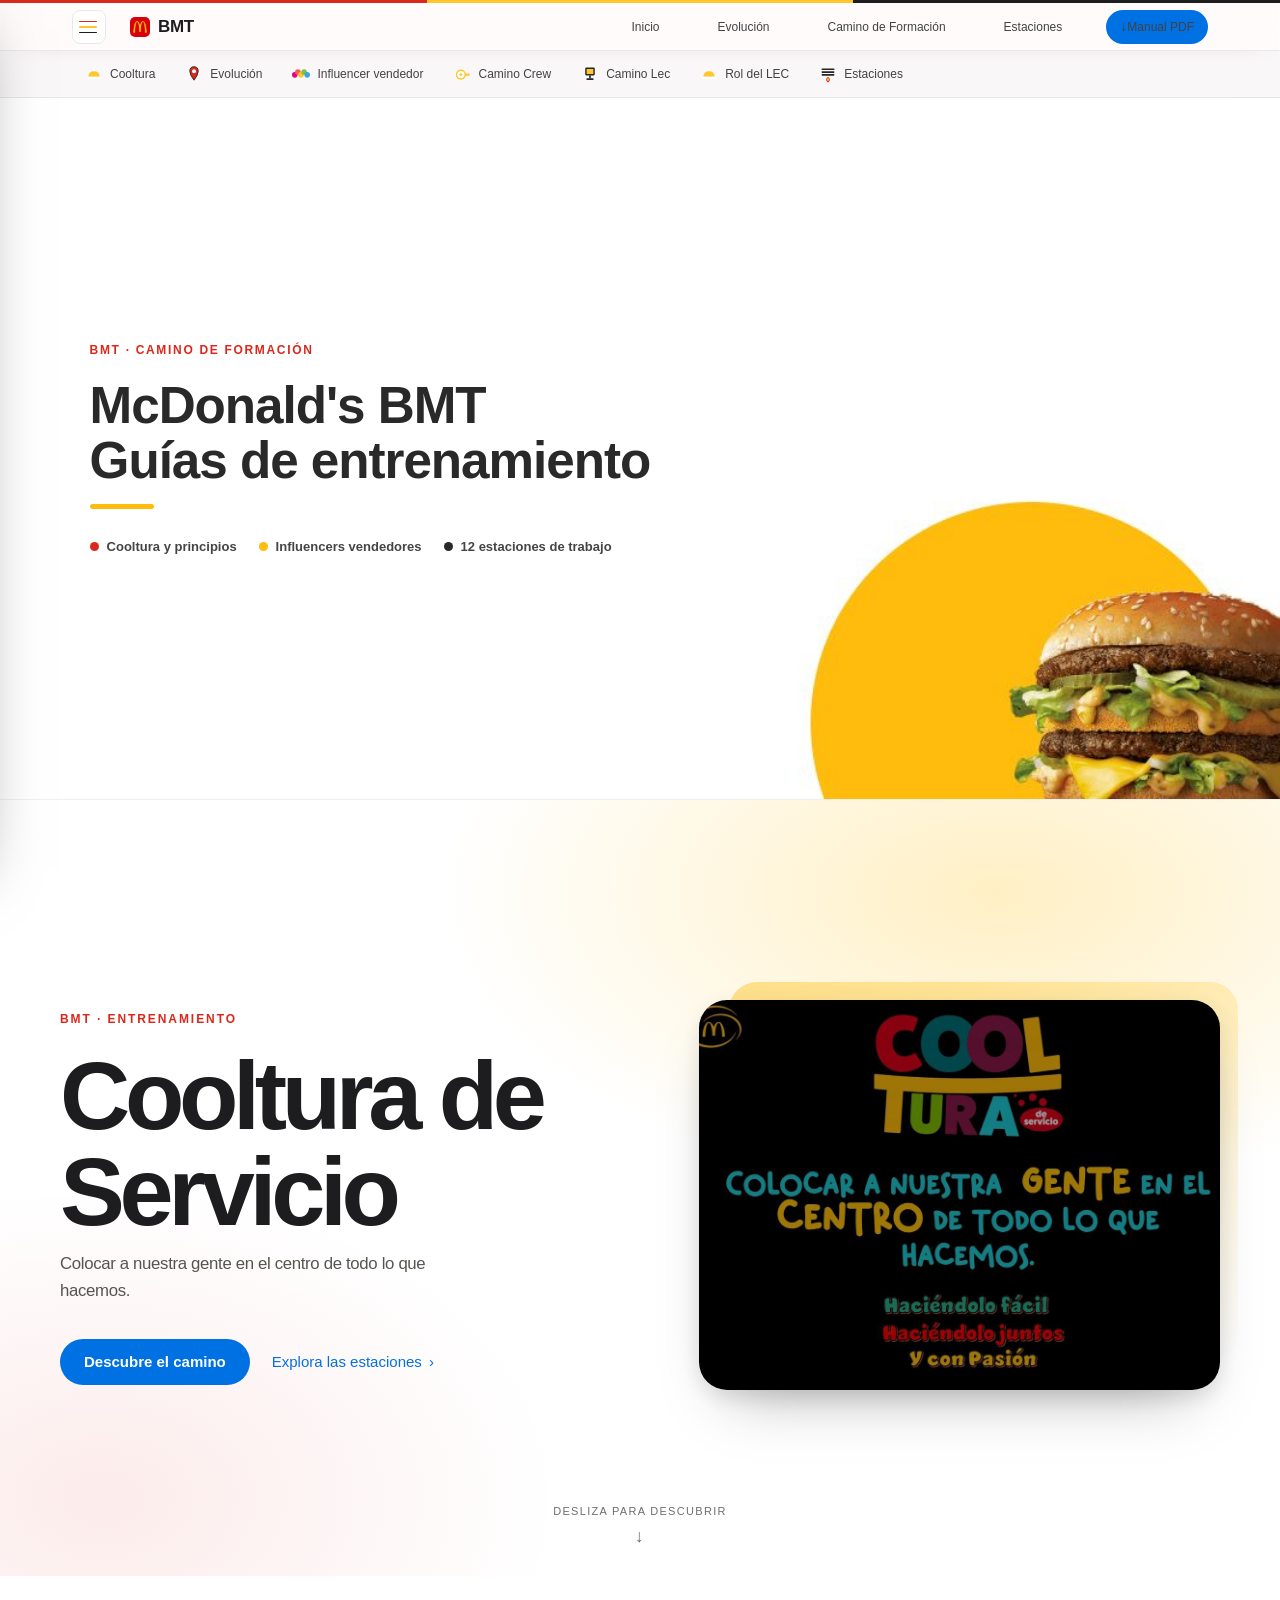
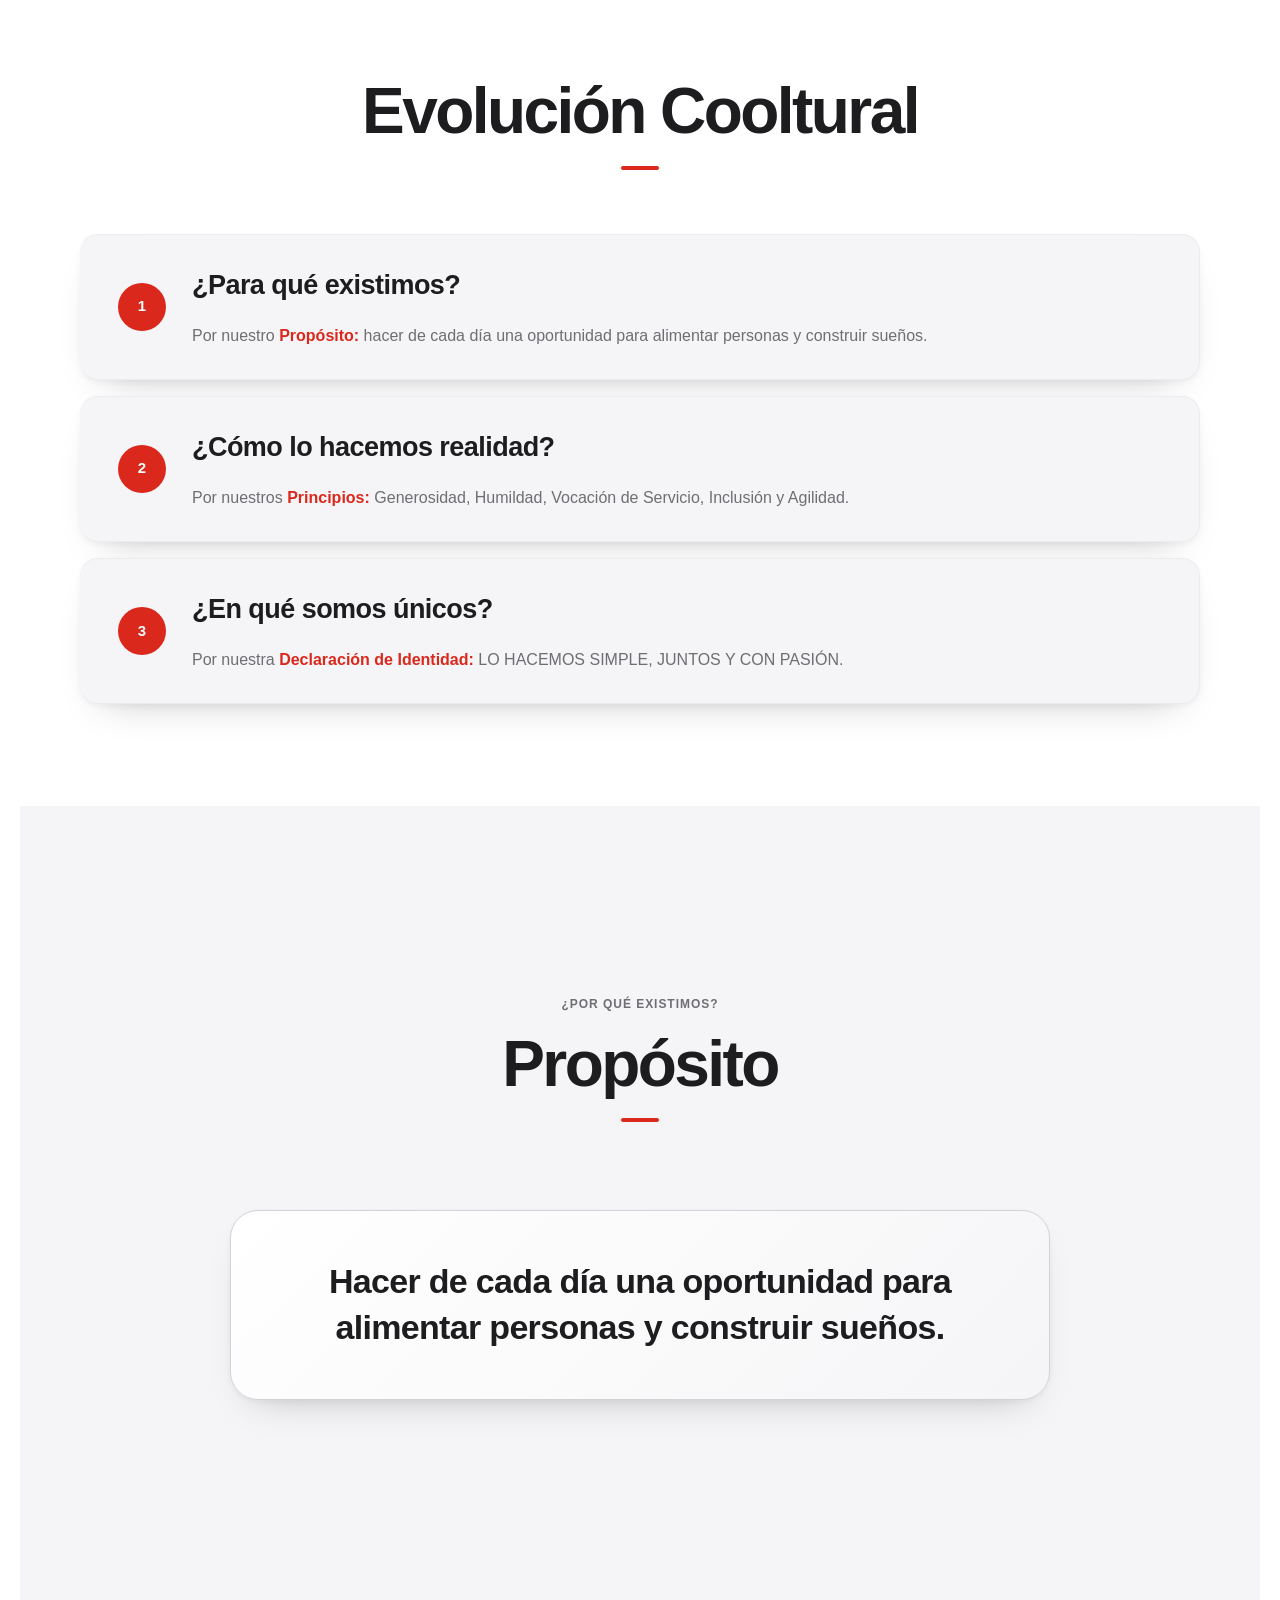
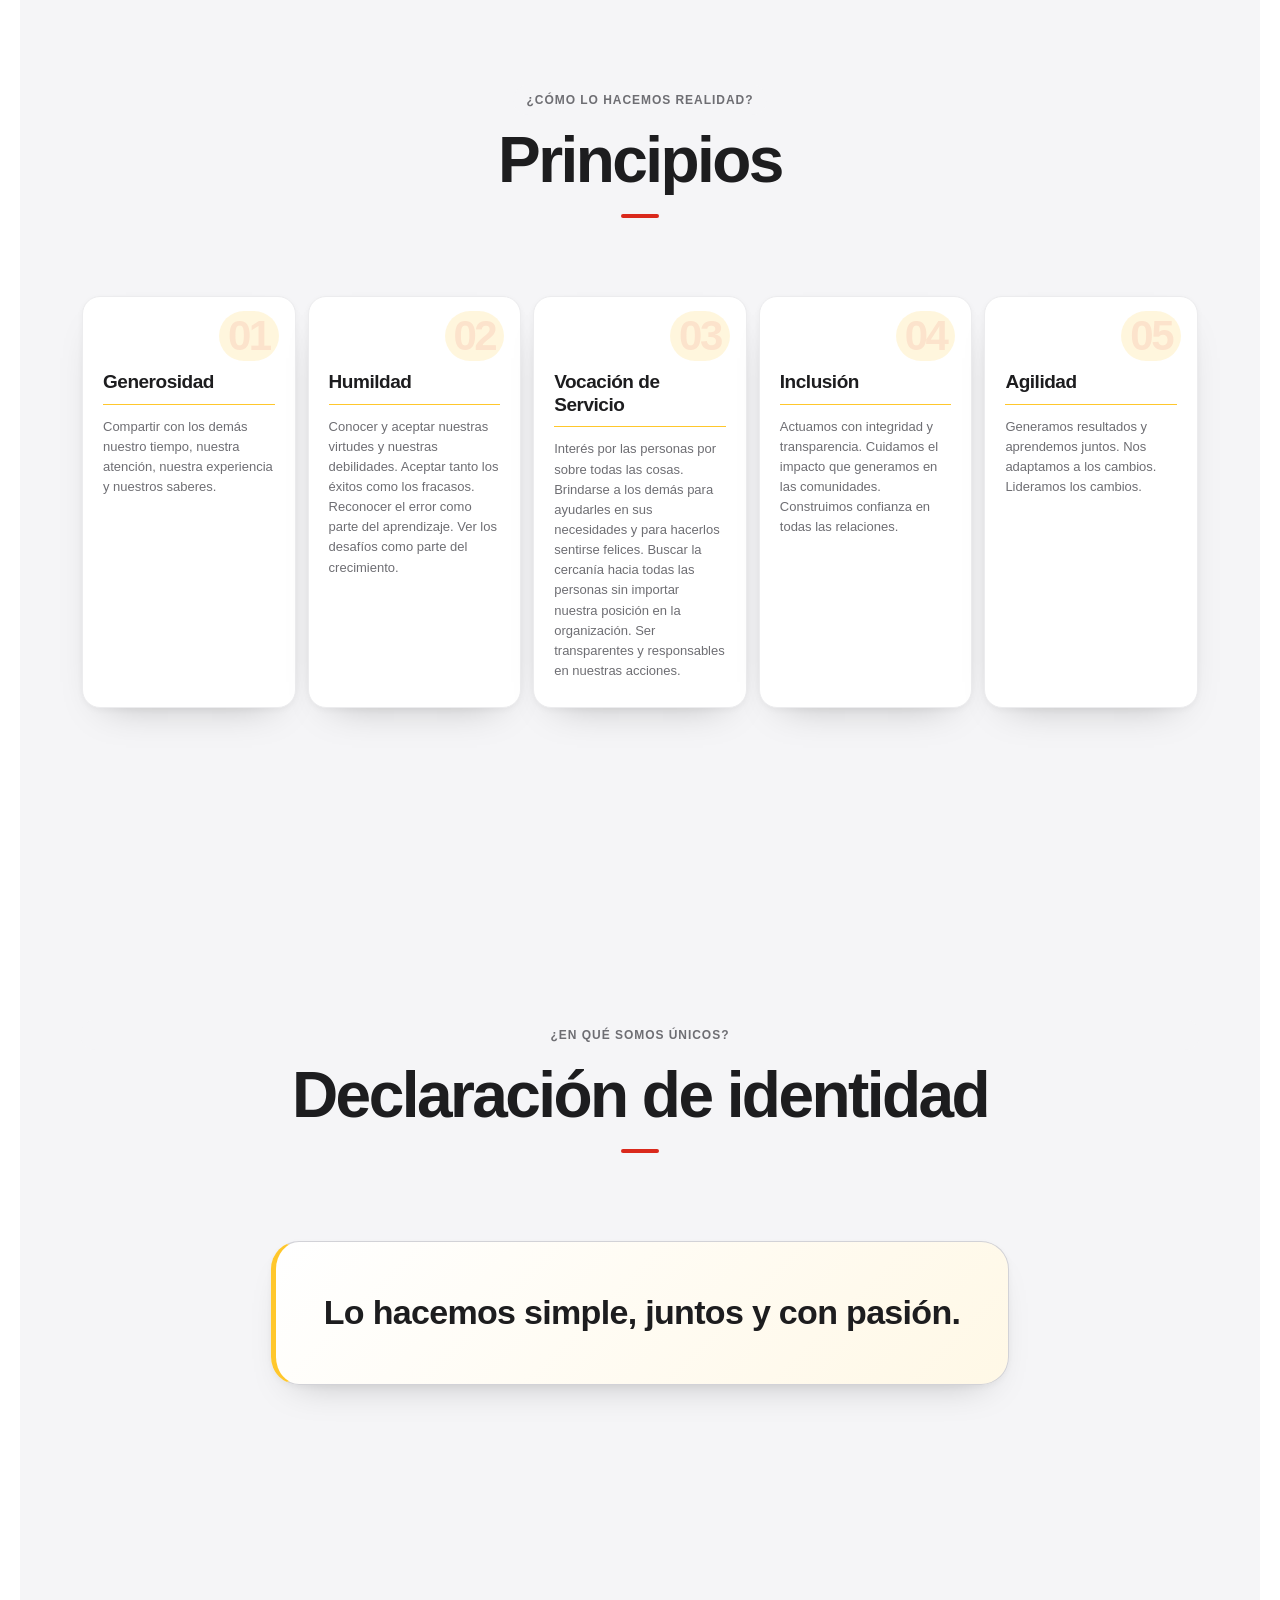
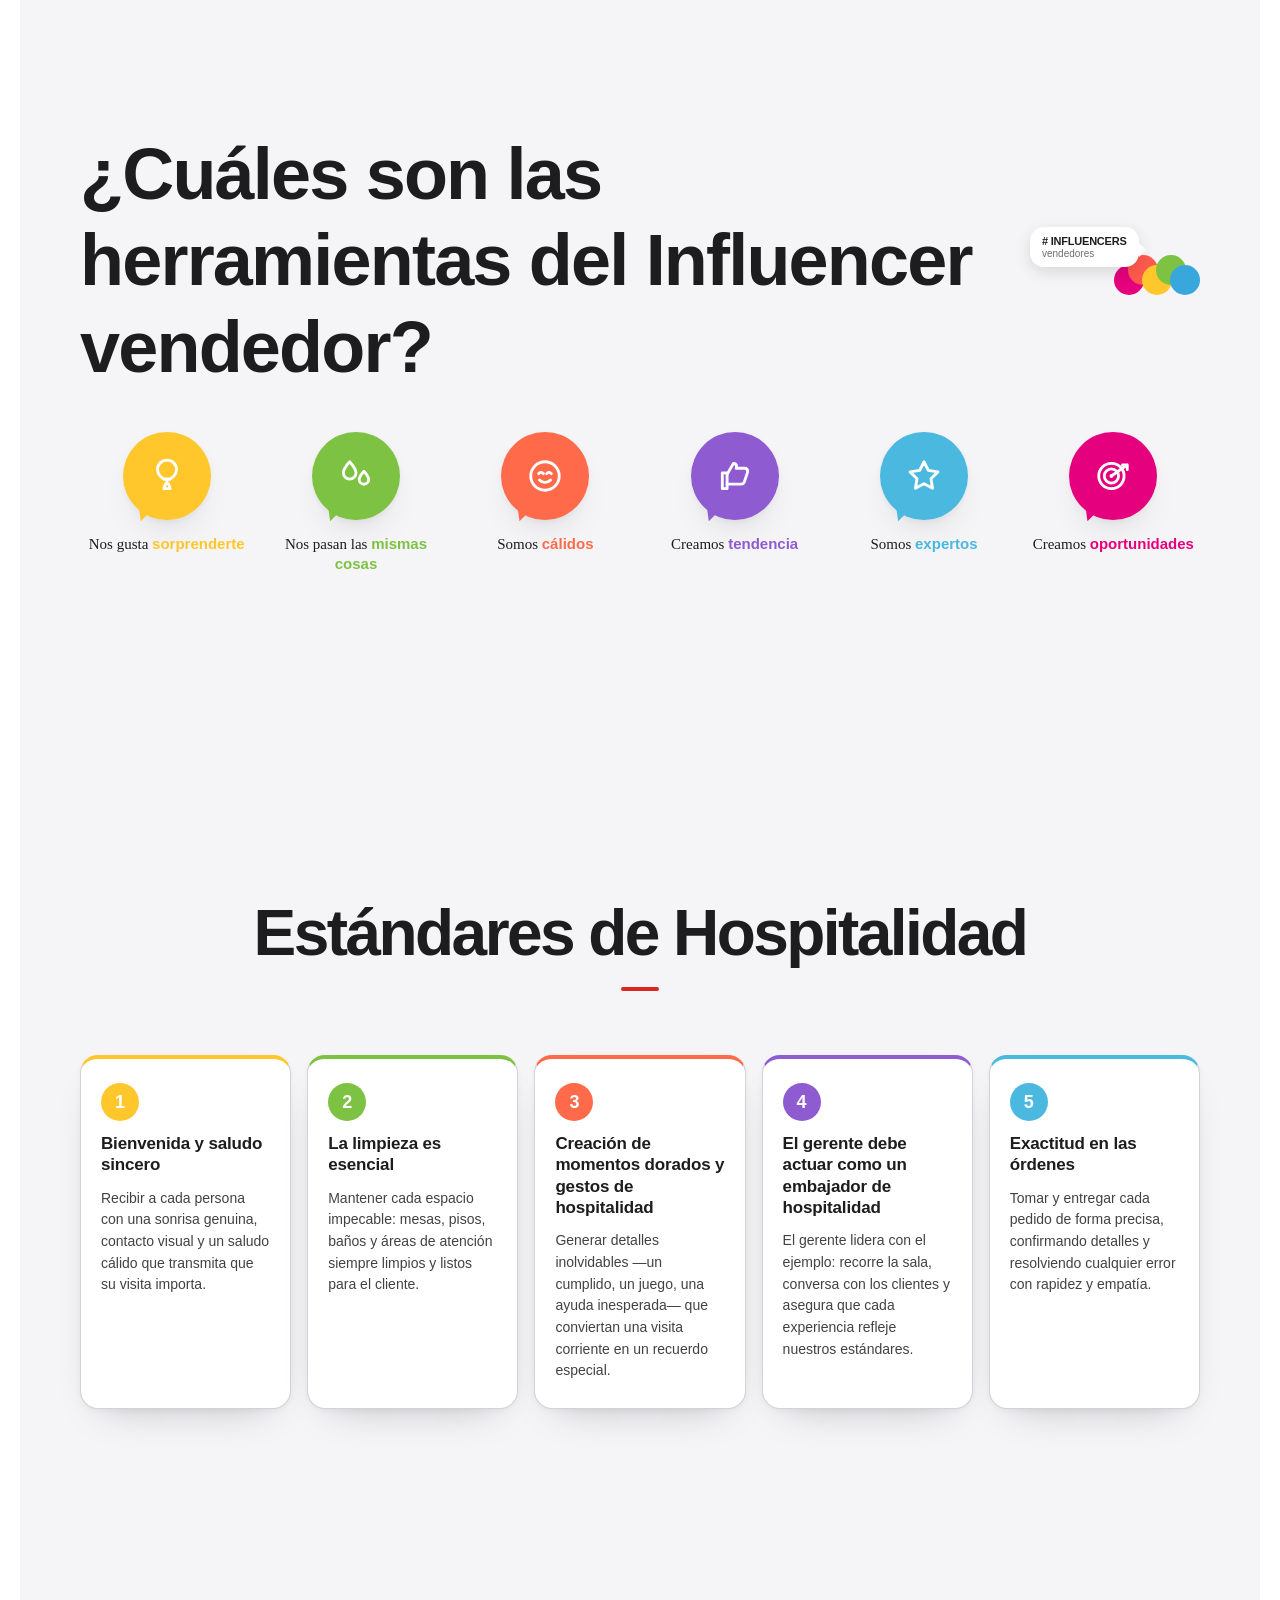
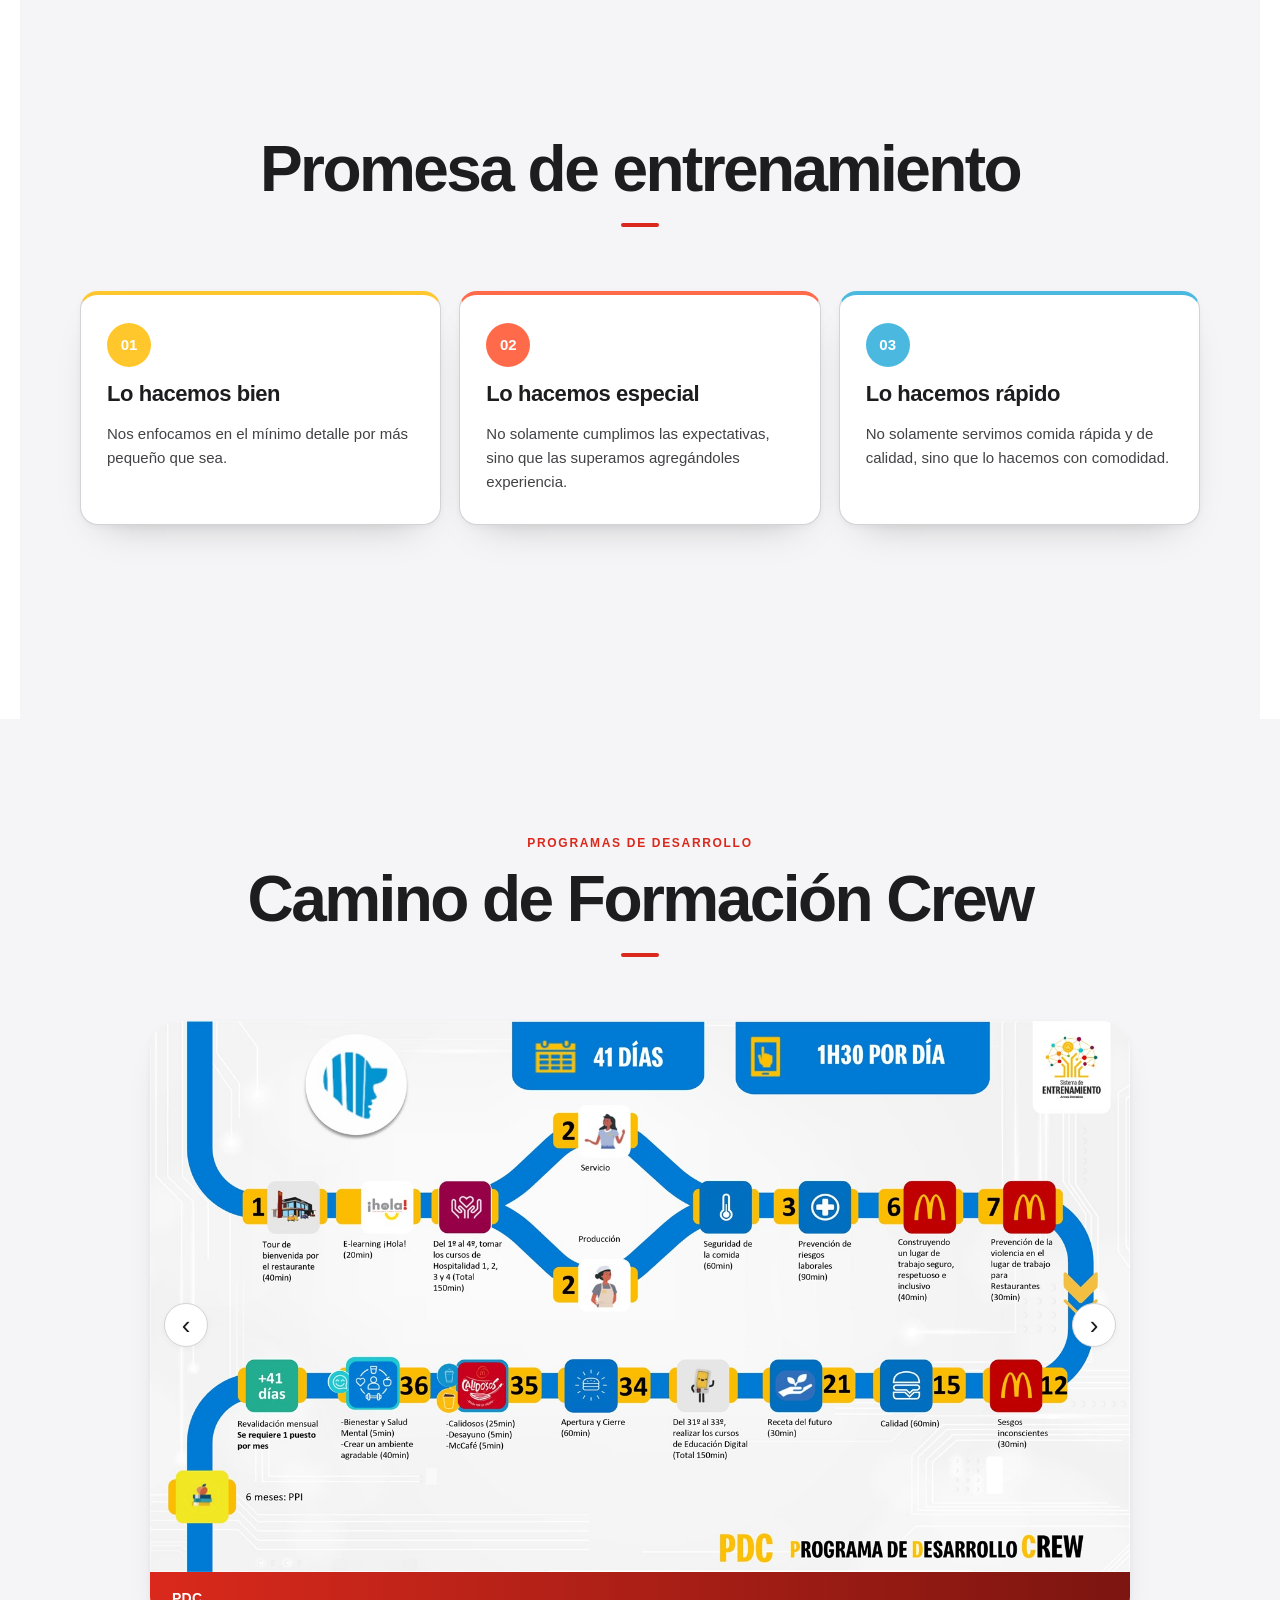
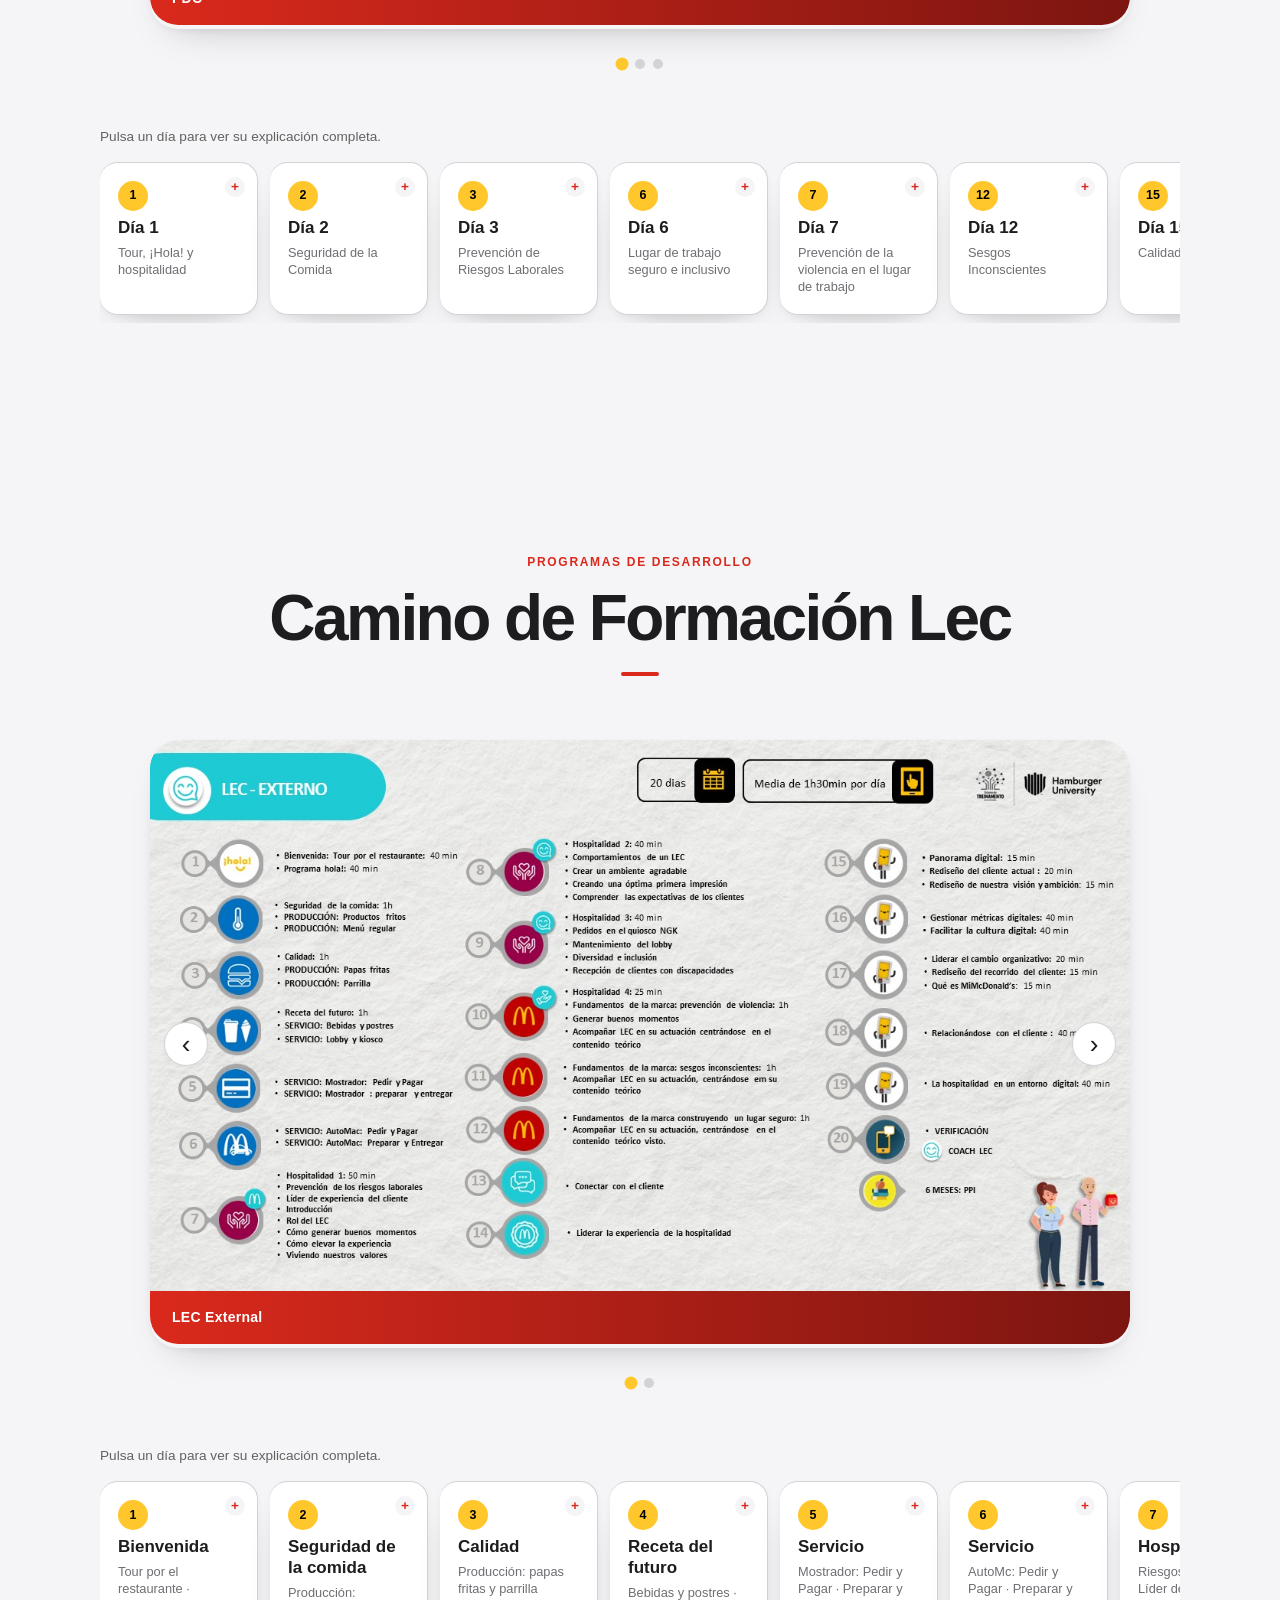
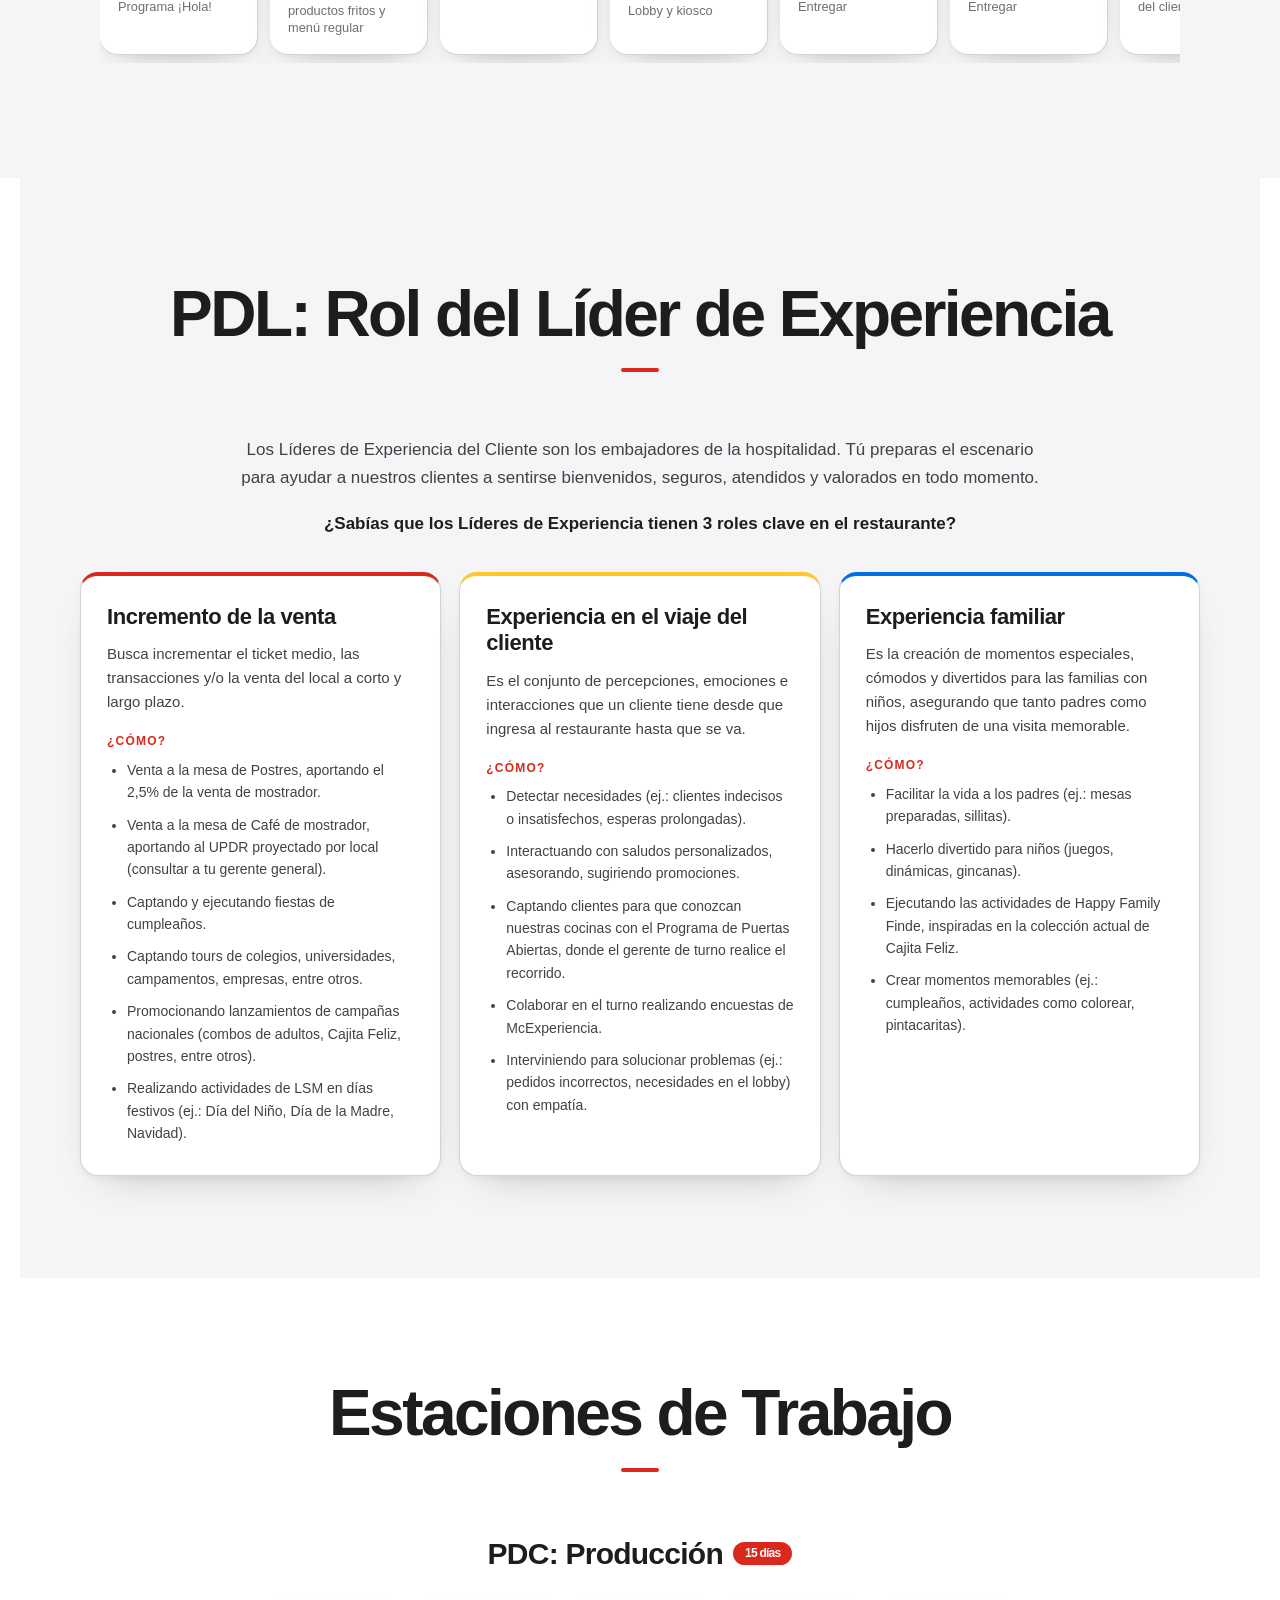
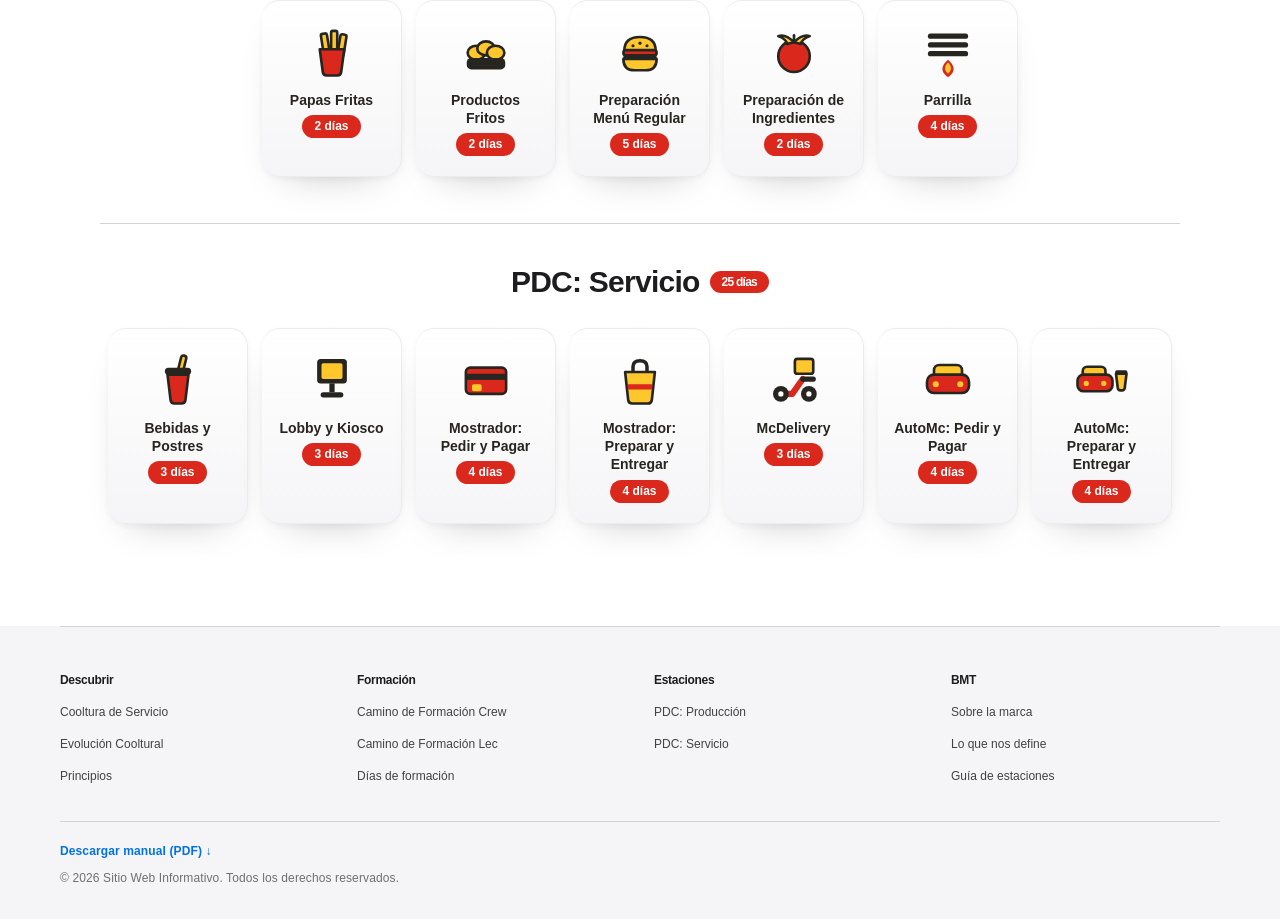
<file: index.html>
<!DOCTYPE html>
<html>
<head>
    <meta charset="UTF-8">
    <meta name="viewport" content="width=device-width, initial-scale=1.0"><!-- para que la página se vea bien en móviles -->
    <title>BMT | Entrenamiento</title>
    <link rel="icon" href="img/lg.ico"> <!-- favicon, logo de la página -->
    <link rel="stylesheet" href="index.css?v=70"><!-- CSS principal -->
</head>
<body>

    <!--
        ESTRUCTURA DE LA PÁGINA (de arriba hacia abajo)
        1. Franjas de colores
        2. Barra de navegación superior
        3. Menú lateral de estaciones (se abre con la hamburguesa)
        4. Contenido principal:
           #cooltura   → portada
           #evolucion  → evolución cooltural
           #principios → 5 tarjetas fijas en fila, se levantan al pasar el cursor
           #camino     → camino de formación
           #estaciones → galería y detalle de estaciones
        5. Pie de página
    -->

    <!-- Control del menú lateral (checkbox oculto, solo HTML y CSS) -->
    <input type="checkbox" id="toggle-lateral" class="toggle-lateral"> <!--controla el funcionamiento del menú izquierdo-->

    <!-- TRES RALLITAS: paleta de colores McDonald's (rojo, amarillo, negro) -->
    <div class="franjas">
        <span class="franja roja"></span>
        <span class="franja amarilla"></span>
        <span class="franja negra"></span>
    </div>

    <!-- MENÚ HORIZONTAL PRINCIPAL -->
    <header class="barra-navegacion">
        <nav class="menu">
            <label for="toggle-lateral" class="hamburguesa"> <!--este se vincula con el type checkbox-->
                <span class="r1"></span> <!--este es el menú hamburguesa, o sea, las tres líneas que están del lado izquierdo-->
                <span class="r2"></span>
                <span class="r3"></span>
            </label>
            <a href="#banner-principal" class="marca">
                <img src="img/lg.ico" class="logo">
                <strong>BMT</strong>
            </a>
            <ul class="menu-lista">
                <li><a href="#banner-principal">Inicio</a></li>
                <li><a href="#evolucion">Evolución</a></li>
                <li><a href="#camino">Camino de Formación</a></li>
                <li><a href="#estaciones">Estaciones</a></li>
                <li class="menu-manual"><a class="boton-manual" href="MANUAL-DE-USUARIO.pdf" download>Manual PDF</a></li>
            </ul>
        </nav>
    </header>

    <!-- NAVEGACIÓN DE CAPÍTULOS: se queda fija bajo la barra principal -->
    <nav class="capitulos">
        <ul class="capitulos-lista">
            <li><a class="capitulo" href="#cooltura"><img src="img/iconos/servicio.svg"> Cooltura</a></li>
            <li><a class="capitulo" href="#evolucion"><img src="img/iconos/estaciones.svg"> Evolución</a></li>
            <li><a class="capitulo" href="#influencers"><img src="img/iconos/influencer.svg"> Influencer vendedor</a></li>
            <li><a class="capitulo" href="#camino"><img src="img/iconos/produccion.svg"> Camino Crew</a></li>
            <li><a class="capitulo" href="#camino-lec"><img src="img/iconos/lobby-kiosco.svg"> Camino Lec</a></li>
            <li><a class="capitulo" href="#rol-lec"><img src="img/iconos/servicio.svg"> Rol del LEC</a></li>
            <li><a class="capitulo" href="#estaciones"><img src="img/iconos/parrilla.svg"> Estaciones</a></li>
        </ul>
    </nav>

    <!-- BANNER PRINCIPAL: inspirado en la portada de McDonald's Venezuela -->
    <section id="banner-principal" class="seccion-banner banner-mcd">
        <div class="banner-mcd-visual">
            <picture class="banner-mcd-foto">
                <source media="(max-width: 900px)" srcset="img/mcd-hamburguesa-banner-mobile.jpg">
                <img src="img/mcd-hamburguesa-banner.jpg" width="560" height="296">
            </picture>
        </div>
        <div class="banner-mcd-copy">
            <p class="banner-mcd-eyebrow">BMT · CAMINO DE FORMACIÓN</p>
            <h1 class="banner-mcd-title">McDonald's BMT <span>Guías de entrenamiento</span></h1>
            <ul class="banner-mcd-temas">
                <li><span class="tema-punto rojo" ></span>Cooltura y principios</li>
                <li><span class="tema-punto amarillo" ></span>Influencers vendedores</li>
                <li><span class="tema-punto negro" ></span>12 estaciones de trabajo</li>
            </ul>
        </div>
    </section>

    <div class="layout">

        <!-- MENÚ LATERAL: ESTACIONES DE TRABAJO McDONALD'S -->
        <aside class="menu-lateral">
            <label for="toggle-lateral" class="cerrar-lateral">✕</label>
            <h3 class="titulo-lateral"><span class="icono"><img src="img/iconos/estaciones.svg"></span> Estaciones de Trabajo</h3>
            <nav>
                <ul class="lista-lateral">

                    
                    <li class="grupo">
                        <span class="grupo-titulo">
                            <span class="grupo-nombre"><span class="icono"><img src="img/iconos/produccion.svg"></span> PDC: Producción</span>
                            <small>15 días</small><!--se utiliza para reducir el tamaño de la fuente-->
                        </span>
                        <ul>
                            <li><a href="#papas-fritas"><span class="icono"><img src="img/iconos/papas-fritas.svg"></span> Papas Fritas <span class="duracion">2 días</span></a></li>
                            <li><a href="#productos-fritos"><span class="icono"><img src="img/iconos/productos-fritos.svg"></span> Productos Fritos <span class="duracion">2 días</span></a></li>
                            <li><a href="#menu-regular"><span class="icono"><img src="img/iconos/menu-regular.svg"></span> Preparación Menú Regular <span class="duracion">5 días</span></a></li>
                            <li><a href="#ingredientes"><span class="icono"><img src="img/iconos/ingredientes.svg"></span> Preparación de Ingredientes <span class="duracion">2 días</span></a></li>
                            <li><a href="#parrilla"><span class="icono"><img src="img/iconos/parrilla.svg"></span> Parrilla <span class="duracion">4 días</span></a></li>
                        </ul>
                    </li>

                    <li class="grupo">
                        <span class="grupo-titulo">
                            <span class="grupo-nombre"><span class="icono"><img src="img/iconos/servicio.svg"></span> PDC: Servicio</span>
                            <small>25 días</small>
                        </span>
                        <ul>
                            <li><a href="#bebidas-postres"><span class="icono"><img src="img/iconos/bebidas-postres.svg"></span> Bebidas y Postres <span class="duracion">3 días</span></a></li>
                            <li><a href="#lobby-kiosco"><span class="icono"><img src="img/iconos/lobby-kiosco.svg"></span> Lobby y Kiosco <span class="duracion">3 días</span></a></li>
                            <li><a href="#mostrador-pedir"><span class="icono"><img src="img/iconos/mostrador-pedir.svg"></span> Mostrador: Pedir y Pagar <span class="duracion">4 días</span></a></li>
                            <li><a href="#mostrador-entregar"><span class="icono"><img src="img/iconos/mostrador-entregar.svg"></span> Mostrador: Preparar y Entregar <span class="duracion">4 días</span></a></li>
                            <li><a href="#mcdelivery"><span class="icono"><img src="img/iconos/mcdelivery.svg"></span> McDelivery <span class="duracion">3 días</span></a></li>
                            <li><a href="#automc-pedir"><span class="icono"><img src="img/iconos/automc-pedir.svg"></span> AutoMc: Pedir y Pagar <span class="duracion">4 días</span></a></li>
                            <li><a href="#automc-entregar"><span class="icono"><img src="img/iconos/automc-entregar.svg"></span> AutoMc: Preparar y Entregar <span class="duracion">4 días</span></a></li>
                        </ul>
                    </li>

                </ul>
            </nav>
        </aside>

        <!-- CONTENIDO PRINCIPAL -->
        <main class="contenido-principal">

            <!-- COOLTURA DE SERVICIO -->
            <section id="cooltura" class="seccion-cultura">
                <div class="contenido-cultura">
                    <span class="hero-eyebrow">BMT · Entrenamiento</span>
                    <h1>Cooltura de<br>Servicio</h1>
                    <p class="hero-subtitulo">Colocar a nuestra gente en el centro de todo lo que hacemos.</p>
                    <div class="hero-acciones">
                        <a class="hero-cta" href="#camino">Descubre el camino</a>
                        <a class="hero-link" href="#estaciones">Explora las estaciones <span>›</span></a>
                    </div>
                </div>
                <div class="imagen-cultura">
                    <img src="img/cultura.jpeg" width="400" height="200">
                </div>
                <a class="hero-scroll" href="#evolucion">Desliza para descubrir</a>
            </section>

            <!-- EVOLUCIÓN COOLTURAL -->
            <section id="evolucion" class="seccion">
                <h2>Evolución Cooltural</h2>

                <div class="evolucion-item">
                    <span class="pregunta">¿Para qué existimos?</span>
                    <p>Por nuestro <strong>Propósito:</strong> hacer de cada día una oportunidad para alimentar personas y construir sueños.</p>
                </div>

                <div class="evolucion-item">
                    <span class="pregunta">¿Cómo lo hacemos realidad?</span>
                    <p>Por nuestros <strong>Principios:</strong> Generosidad, Humildad, Vocación de Servicio, Inclusión y Agilidad.</p>
                </div>

                <div class="evolucion-item">
                    <span class="pregunta">¿En qué somos únicos?</span>
                    <p>Por nuestra <strong>Declaración de Identidad:</strong> LO HACEMOS SIMPLE, JUNTOS Y CON PASIÓN.</p>
                </div>
            </section>

            <!-- PROPÓSITO -->
            <section id="proposito" class="seccion seccion-proposito">
                <span class="proposito-eyebrow">¿Por qué existimos?</span>
                <h2>Propósito</h2>
                <p class="proposito-texto">Hacer de cada día una oportunidad para alimentar personas y construir sueños.</p>
            </section>

             <!-- PRINCIPIOS -->
            <section id="principios" class="seccion">
                 <span class="proposito-eyebrow">¿Cómo lo hacemos realidad?</span>
                <h2>Principios</h2>
                <div class="principios-grupo">
                    <div class="principios-ventana">
                        <ul class="principios-lista">
                            <li class="principio-item">
                                <article class="tarjeta-principio">
                                    <span class="contenido-principio">
                                        <h3>Generosidad</h3>
                                        <p>Compartir con los demás nuestro tiempo, nuestra atención, nuestra experiencia y nuestros saberes.</p>
                                    </span>
                                </article>
                            </li>
                            <li class="principio-item">
                                <article class="tarjeta-principio">
                                    <span class="contenido-principio">
                                        <h3>Humildad</h3>
                                        <p>Conocer y aceptar nuestras virtudes y nuestras debilidades. Aceptar tanto los éxitos como los fracasos. Reconocer el error como parte del aprendizaje. Ver los desafíos como parte del crecimiento.</p>
                                    </span>
                                </article>
                            </li>
                            <li class="principio-item">
                                <article class="tarjeta-principio">
                                    <span class="contenido-principio">
                                        <h3>Vocación de Servicio</h3>
                                        <p>Interés por las personas por sobre todas las cosas. Brindarse a los demás para ayudarles en sus necesidades y para hacerlos sentirse felices. Buscar la cercanía hacia todas las personas sin importar nuestra posición en la organización. Ser transparentes y responsables en nuestras acciones.</p>
                                    </span>
                                </article>
                            </li>
                            <li class="principio-item">
                                <article class="tarjeta-principio">
                                    <span class="contenido-principio">
                                        <h3>Inclusión</h3>
                                        <p>Actuamos con integridad y transparencia. Cuidamos el impacto que generamos en las comunidades. Construimos confianza en todas las relaciones.</p>
                                    </span>
                                </article>
                            </li>
                            <li class="principio-item">
                                <article class="tarjeta-principio">
                                    <span class="contenido-principio">
                                        <h3>Agilidad</h3>
                                        <p>Generamos resultados y aprendemos juntos. Nos adaptamos a los cambios. Lideramos los cambios.</p>
                                    </span>
                                </article>
                            </li>
                        </ul>
                    </div>
                </div>
            </section>

            <!-- DECLARACIÓN DE IDENTIDAD -->
            <section id="declaracion-identidad" class="seccion seccion-identidad">
                <span class="identidad-eyebrow">¿En qué somos únicos?</span>
                <h2>Declaración de identidad</h2>
                <p class="identidad-texto">Lo hacemos simple, juntos y con pasión.</p>
            </section>

            <!-- INFLUENCERS VENDEDORES -->
            <section id="influencers" class="seccion seccion-influencers">
                <div class="influencer-cabecera">
                    <h2>¿Cuáles son las herramientas del Influencer vendedor?</h2>
                    <div class="influencer-logo">
                        <span class="logo-circulos"><i></i><i></i><i></i><i></i><i></i></span>
                        <span class="logo-globo"><strong># INFLUENCERS</strong><small>vendedores</small></span>
                    </div>
                </div>

                <div class="rejilla-influencers">
                    <article class="pilar-influencer" style="--color: #FFC72C;">
                        <div class="burbuja-influencer">
                            <svg viewBox="0 0 24 24"><path d="M12 2c-3.3 0-6 2.6-6 5.9 0 3.4 3.2 6.1 5 6.1h2c1.8 0 5-2.7 5-6.1C18 4.6 15.3 2 12 2Z"/><path d="M10 14h4M12 14v3M10 20h4l-1-3h-2l-1 3Z"/></svg>
                        </div>
                        <p class="texto-influencer"><span class="manuscrito">Nos gusta </span><span class="clave">sorprenderte</span></p>
                    </article>

                    <article class="pilar-influencer" style="--color: #7DC242;">
                        <div class="burbuja-influencer">
                            <svg viewBox="0 0 24 24"><path d="M8 3c0 0-4 4.5-4 7a4 4 0 0 0 8 0c0-2.5-4-7-4-7Z"/><path d="M17 9c0 0-3 3.4-3 5.2a3 3 0 0 0 6 0C20 12.4 17 9 17 9Z"/></svg>
                        </div>
                        <p class="texto-influencer"><span class="manuscrito">Nos pasan las </span><span class="clave">mismas cosas</span></p>
                    </article>

                    <article class="pilar-influencer" style="--color: #FF6B4A;">
                        <div class="burbuja-influencer">
                            <svg viewBox="0 0 24 24"><circle cx="12" cy="12" r="9"/><path d="M8 10.5c.8-1 2.2-1 3 0M13 10.5c.8-1 2.2-1 3 0M8.5 14.5c1.8 2 5.2 2 7 0"/></svg>
                        </div>
                        <p class="texto-influencer"><span class="manuscrito">Somos </span><span class="clave">cálidos</span></p>
                    </article>

                    <article class="pilar-influencer" style="--color: #8E5BD1;">
                        <div class="burbuja-influencer">
                            <svg viewBox="0 0 24 24"><path d="M7 10v10H4V10h3Z"/><path d="M7 11l4-7c1.2 0 2 .9 2 2 0 .4-.1.8-.3 1.1H18c1.2 0 2 .9 2 2 0 .3-.1.6-.2.9l-2 6c-.3.8-1 1.1-1.8 1.1H7"/></svg>
                        </div>
                        <p class="texto-influencer"><span class="manuscrito">Creamos </span><span class="clave">tendencia</span></p>
                    </article>

                    <article class="pilar-influencer" style="--color: #4BB8E0;">
                        <div class="burbuja-influencer">
                            <svg viewBox="0 0 24 24"><path d="m12 3 2.7 5.5 6.1.9-4.4 4.3 1 6.1-5.4-2.9-5.4 2.9 1-6.1L3.2 9.4l6.1-.9L12 3Z"/></svg>
                        </div>
                        <p class="texto-influencer"><span class="manuscrito">Somos </span><span class="clave">expertos</span></p>
                    </article>

                    <article class="pilar-influencer" style="--color: #E5007D;">
                        <div class="burbuja-influencer">
                            <svg viewBox="0 0 24 24"><circle cx="11" cy="12" r="8"/><circle cx="11" cy="12" r="4.5"/><circle cx="11" cy="12" r="1.2" fill="currentColor" stroke="none"/><path d="M11 12 21 5M18 5h3v3"/></svg>
                        </div>
                        <p class="texto-influencer"><span class="manuscrito">Creamos </span><span class="clave">oportunidades</span></p>
                    </article>
                </div>
            </section>

            <!-- ESTÁNDARES DE HOSPITALIDAD -->
            <section id="estandares-hospitalidad" class="seccion seccion-estandares">
                <h2>Estándares de Hospitalidad</h2>
                <div class="rejilla-estandares">
                    <article class="estandar-hospitalidad" style="--color: #FFC72C;">
                        <span class="numero-estandar">1</span>
                        <h3>Bienvenida y saludo sincero</h3>
                        <p>Recibir a cada persona con una sonrisa genuina, contacto visual y un saludo cálido que transmita que su visita importa.</p>
                    </article>

                    <article class="estandar-hospitalidad" style="--color: #7DC242;">
                        <span class="numero-estandar">2</span>
                        <h3>La limpieza es esencial</h3>
                        <p>Mantener cada espacio impecable: mesas, pisos, baños y áreas de atención siempre limpios y listos para el cliente.</p>
                    </article>

                    <article class="estandar-hospitalidad" style="--color: #FF6B4A;">
                        <span class="numero-estandar">3</span>
                        <h3>Creación de momentos dorados y gestos de hospitalidad</h3>
                        <p>Generar detalles inolvidables —un cumplido, un juego, una ayuda inesperada— que conviertan una visita corriente en un recuerdo especial.</p>
                    </article>

                    <article class="estandar-hospitalidad" style="--color: #8E5BD1;">
                        <span class="numero-estandar">4</span>
                        <h3>El gerente debe actuar como un embajador de hospitalidad</h3>
                        <p>El gerente lidera con el ejemplo: recorre la sala, conversa con los clientes y asegura que cada experiencia refleje nuestros estándares.</p>
                    </article>

                    <article class="estandar-hospitalidad" style="--color: #4BB8E0;">
                        <span class="numero-estandar">5</span>
                        <h3>Exactitud en las órdenes</h3>
                        <p>Tomar y entregar cada pedido de forma precisa, confirmando detalles y resolviendo cualquier error con rapidez y empatía.</p>
                    </article>
                </div>
            </section>

            <!-- PROMESA DE ENTRENAMIENTO -->
            <section id="promesa-entrenamiento" class="seccion seccion-promesa">
                <h2>Promesa de entrenamiento</h2>
                <div class="rejilla-promesa">
                    <article class="promesa" style="--color: #FFC72C;">
                        <span class="numero-promesa">01</span>
                        <h3>Lo hacemos bien</h3>
                        <p>Nos enfocamos en el mínimo detalle por más pequeño que sea.</p>
                    </article>
                    <article class="promesa" style="--color: #FF6B4A;">
                        <span class="numero-promesa">02</span>
                        <h3>Lo hacemos especial</h3>
                        <p>No solamente cumplimos las expectativas, sino que las superamos agregándoles experiencia.</p>
                    </article>
                    <article class="promesa" style="--color: #4BB8E0;">
                        <span class="numero-promesa">03</span>
                        <h3>Lo hacemos rápido</h3>
                        <p>No solamente servimos comida rápida y de calidad, sino que lo hacemos con comodidad.</p>
                    </article>
                </div>
            </section>

            <!-- CAMINO DE FORMACIÓN CREW -->
            <section id="camino" class="seccion">
                <p class="etiqueta">PROGRAMAS DE DESARROLLO</p>
                <h2>Camino de Formación Crew</h2>
                <!-- Galería de imágenes (solo HTML y CSS).
                     Los radios ocultos guardan qué imagen se está viendo;
                     las etiquetas con forma de flecha y de punto los marcan. -->
                <div class="camino-grupo">
                    <input type="radio" name="imagen-camino" id="camino-imagen-1" class="control-camino" checked>
                    <input type="radio" name="imagen-camino" id="camino-imagen-2" class="control-camino">
                    <input type="radio" name="imagen-camino" id="camino-imagen-3" class="control-camino">

                    <div class="camino-escenario">
                        <div class="camino-ventana">
                            <ul class="camino-lista">
                                <li class="camino-item">
                                    <figure class="diapositiva-camino">
                                        <img src="img/pdc-web.jpg" width="1600" height="900">
                                        <figcaption>PDC</figcaption>
                                    </figure>
                                </li>
                                <li class="camino-item">
                                    <figure class="diapositiva-camino">
                                        <img src="img/produccion.jpg" width="1280" height="720">
                                        <figcaption>Producción</figcaption>
                                    </figure>
                                </li>
                                <li class="camino-item">
                                    <figure class="diapositiva-camino">
                                        <img src="img/servicio.jpg" width="1280" height="720">
                                        <figcaption>Servicio</figcaption>
                                    </figure>
                                </li>
                            </ul>
                        </div>

                        <!-- Un par de flechas por cada imagen, para que "anterior" y
                             "siguiente" cambien -->
                        <div class="flechas-camino estado-1">
                            <label for="camino-imagen-3" class="camino-flecha camino-flecha-lado camino-flecha-izquierda">‹</label>
                            <label for="camino-imagen-2" class="camino-flecha camino-flecha-lado camino-flecha-derecha">›</label>
                        </div>
                        <div class="flechas-camino estado-2">
                            <label for="camino-imagen-1" class="camino-flecha camino-flecha-lado camino-flecha-izquierda">‹</label>
                            <label for="camino-imagen-3" class="camino-flecha camino-flecha-lado camino-flecha-derecha">›</label>
                        </div>
                        <div class="flechas-camino estado-3">
                            <label for="camino-imagen-2" class="camino-flecha camino-flecha-lado camino-flecha-izquierda">‹</label>
                            <label for="camino-imagen-1" class="camino-flecha camino-flecha-lado camino-flecha-derecha">›</label>
                        </div>
                    </div>

                    <div class="camino-controles">
                        <div class="camino-puntos">
                            <label for="camino-imagen-1" class="camino-punto"></label>
                            <label for="camino-imagen-2" class="camino-punto"></label>
                            <label for="camino-imagen-3" class="camino-punto"></label>
                        </div>
                    </div>
                </div>

            <div class="camino-descripcion" id="camino-dias">
                <!-- Radios ocultos: al elegir un día solo cambia el contenido,
                     sin desplazar la página. El radio 0 es "ver los días". -->
                <input type="radio" name="dia-camino" id="dia-camino-0" class="control-dia dia-reset" checked>
                <input type="radio" name="dia-camino" id="dia-camino-1" class="control-dia dia-opcion dia-1">
                <input type="radio" name="dia-camino" id="dia-camino-2" class="control-dia dia-opcion dia-2">
                <input type="radio" name="dia-camino" id="dia-camino-3" class="control-dia dia-opcion dia-3">
                <input type="radio" name="dia-camino" id="dia-camino-6" class="control-dia dia-opcion dia-6">
                <input type="radio" name="dia-camino" id="dia-camino-7" class="control-dia dia-opcion dia-7">
                <input type="radio" name="dia-camino" id="dia-camino-12" class="control-dia dia-opcion dia-12">
                <input type="radio" name="dia-camino" id="dia-camino-15" class="control-dia dia-opcion dia-15">
                <input type="radio" name="dia-camino" id="dia-camino-21" class="control-dia dia-opcion dia-21">
                <input type="radio" name="dia-camino" id="dia-camino-31-33" class="control-dia dia-opcion dia-31-33">
                <input type="radio" name="dia-camino" id="dia-camino-34" class="control-dia dia-opcion dia-34">
                <input type="radio" name="dia-camino" id="dia-camino-35" class="control-dia dia-opcion dia-35">
                <input type="radio" name="dia-camino" id="dia-camino-36" class="control-dia dia-opcion dia-36">
                <input type="radio" name="dia-camino" id="dia-camino-+41" class="control-dia dia-opcion dia-41">

                <label for="dia-camino-0" class="volver-dias">
                    <span>←</span> Volver a los días
                </label>

                <p class="camino-pista">Pulsa un día para ver su explicación completa.</p>

                <!-- Tarjetas una al lado de otra, igual que las estaciones. -->
                <div class="rejilla-dias">
                    <label for="dia-camino-1" class="dia-boton">
                        <span class="dia-numero">1</span>
                        <span class="dia-titulo">Día 1</span>
                        <span class="dia-resumen">Tour, ¡Hola! y hospitalidad</span>
                        <span class="dia-icono"></span>
                    </label>
                    <label for="dia-camino-2" class="dia-boton">
                        <span class="dia-numero">2</span>
                        <span class="dia-titulo">Día 2</span>
                        <span class="dia-resumen">Seguridad de la Comida</span>
                        <span class="dia-icono"></span>
                    </label>
                    <label for="dia-camino-3" class="dia-boton">
                        <span class="dia-numero">3</span>
                        <span class="dia-titulo">Día 3</span>
                        <span class="dia-resumen">Prevención de Riesgos Laborales</span>
                        <span class="dia-icono"></span>
                    </label>
                    <label for="dia-camino-6" class="dia-boton">
                        <span class="dia-numero">6</span>
                        <span class="dia-titulo">Día 6</span>
                        <span class="dia-resumen">Lugar de trabajo seguro e inclusivo</span>
                        <span class="dia-icono"></span>
                    </label>
                    <label for="dia-camino-7" class="dia-boton">
                        <span class="dia-numero">7</span>
                        <span class="dia-titulo">Día 7</span>
                        <span class="dia-resumen">Prevención de la violencia en el lugar de trabajo</span>
                        <span class="dia-icono"></span>
                    </label>
                    <label for="dia-camino-12" class="dia-boton">
                        <span class="dia-numero">12</span>
                        <span class="dia-titulo">Día 12</span>
                        <span class="dia-resumen">Sesgos Inconscientes</span>
                        <span class="dia-icono"></span>
                    </label>
                    <label for="dia-camino-15" class="dia-boton">
                        <span class="dia-numero">15</span>
                        <span class="dia-titulo">Día 15</span>
                        <span class="dia-resumen">Calidad</span>
                        <span class="dia-icono"></span>
                    </label>
                    <label for="dia-camino-21" class="dia-boton">
                        <span class="dia-numero">21</span>
                        <span class="dia-titulo">Día 21</span>
                        <span class="dia-resumen">Receta del Futuro</span>
                        <span class="dia-icono"></span>
                    </label>
                    <label for="dia-camino-31-33" class="dia-boton">
                        <span class="dia-numero">31–33</span>
                        <span class="dia-titulo">Días 31 al 33</span>
                        <span class="dia-resumen">Educación Digital</span>
                        <span class="dia-icono"></span>
                    </label>
                    <label for="dia-camino-34" class="dia-boton">
                        <span class="dia-numero">34</span>
                        <span class="dia-titulo">Día 34</span>
                        <span class="dia-resumen">Apertura y Cierre</span>
                        <span class="dia-icono"></span>
                    </label>
                    <label for="dia-camino-35" class="dia-boton">
                        <span class="dia-numero">35</span>
                        <span class="dia-titulo">Día 35</span>
                        <span class="dia-resumen">Calidosos, Desayuno y McCafé</span>
                        <span class="dia-icono"></span>
                    </label>
                     <label for="dia-camino-36" class="dia-boton">
                        <span class="dia-numero">36</span>
                        <span class="dia-titulo">Día 36</span>
                        <span class="dia-resumen">Bienestar y salud mental, Crear un ambiente agradable</span>
                        <span class="dia-icono"></span>
                    </label>
                     <label for="dia-camino-+41" class="dia-boton">
                        <span class="dia-numero">+41</span>
                        <span class="dia-titulo">+ 41 días</span>
                        <span class="dia-resumen">Revalidación mensual</span>
                        <span class="dia-icono"></span>
                    </label>
                </div>

                <div class="camino-detalles">
                    <div class="dia-detalle" id="detalle-dia-1">
                        <h3 class="dia-detalle-titulo">Día 1 · Tour, ¡Hola! y hospitalidad</h3>
                        <p>El primer día se le debe realizar el Tour por el restaurante, tiene una duración de 40 min. Ese mismo día el crew debe realizar el curso de ¡Hola! (20 min), al igual que los 4 cursos de hospitalidad (150 min en total).</p>
                    </div>
                    <div class="dia-detalle" id="detalle-dia-2">
                        <h3 class="dia-detalle-titulo">Día 2 · Seguridad de la Comida</h3>
                        <p>Debe comenzar en algunas de las estaciones, ya sea por producción o servicio, y debe hacer de la mano el curso de Seguridad de la Comida (60 min).</p>
                    </div>
                    <div class="dia-detalle" id="detalle-dia-3">
                        <h3 class="dia-detalle-titulo">Día 3 · Prevención de Riesgos Laborales</h3>
                        <p>Debe realizar el curso de Prevención de Riesgos Laborales (90 min).</p>
                    </div>
                    <div class="dia-detalle" id="detalle-dia-6">
                        <h3 class="dia-detalle-titulo">Día 6 · Lugar de trabajo seguro e inclusivo</h3>
                        <p>Debe realizar el curso Construyendo un lugar de trabajo seguro, respetuoso e inclusivo (40 min).</p>
                    </div>
                    <div class="dia-detalle" id="detalle-dia-7">
                        <h3 class="dia-detalle-titulo">Día 7 · Prevención de la violencia en el lugar de trabajo</h3>
                        <p>Debe realizar el curso de Prevención de la violencia en el lugar de trabajo para restaurantes (30 min).</p>
                    </div>
                    <div class="dia-detalle" id="detalle-dia-12">
                        <h3 class="dia-detalle-titulo">Día 12 · Sesgos Inconscientes</h3>
                        <p>Debe realizar el curso de Sesgos Inconscientes (30 min).</p>
                    </div>
                    <div class="dia-detalle" id="detalle-dia-15">
                        <h3 class="dia-detalle-titulo">Día 15 · Calidad</h3>
                        <p>Debe realizar el curso de Calidad (60 min).</p>
                    </div>
                    <div class="dia-detalle" id="detalle-dia-21">
                        <h3 class="dia-detalle-titulo">Día 21 · Receta del Futuro</h3>
                        <p>Debe realizar el curso de Receta del Futuro (30 min).</p>
                    </div>
                    <div class="dia-detalle" id="detalle-dia-31-33">
                        <h3 class="dia-detalle-titulo">Días 31 al 33 · Educación Digital</h3>
                        <p>Debe realizar los cursos de Educación Digital (150 min en total).</p>
                    </div>
                    <div class="dia-detalle" id="detalle-dia-34">
                        <h3 class="dia-detalle-titulo">Día 34 · Apertura y Cierre</h3>
                        <p>Debe realizar los cursos de Apertura y Cierre (60 min).</p>
                    </div>
                    <div class="dia-detalle" id="detalle-dia-35">
                        <h3 class="dia-detalle-titulo">Día 35 · Calidosos, Desayuno y McCafé</h3>
                        <p>Debe realizar los cursos de Calidosos (25 min), Desayuno (5 min) y McCafé (5 min).</p>
                    </div>
                    <div class="dia-detalle" id="detalle-dia-36">
                        <h3 class="dia-detalle-titulo">Día 36</h3>
                        <p>Crear un ambiente agradable (40 min).<br>Bienestar y salud mental (5 min)</p>
                    </div>
                    <div class="dia-detalle" id="detalle-dia-+41">
                        <h3 class="dia-detalle-titulo">+ 41 días · Revalidación mensual</h3>
                        <p>Se le realiza entrenamiento dos veces por semana por las estaciones, siguiendo el camino de formación.</p>
                    </div>
                </div>
            </div>
            </section>

             <section id="camino-lec" class="seccion">
                <p class="etiqueta">PROGRAMAS DE DESARROLLO</p>
                <h2>Camino de Formación Lec</h2>
                <!-- Galería de imágenes (solo HTML y CSS).
                     Los radios ocultos guardan qué imagen se está viendo;
                     las etiquetas con forma de flecha y de punto los marcan. -->
                <!-- Carrusel independiente: radios propios (name="imagen-lec") para
                     que no compita con el carrusel de Crew. -->
                <div class="camino-grupo camino-grupo-lec">
                    <input type="radio" name="imagen-lec" id="lec-imagen-1" class="control-camino" checked>
                    <input type="radio" name="imagen-lec" id="lec-imagen-2" class="control-camino">

                    <div class="camino-escenario">
                        <div class="camino-ventana">
                            <ul class="camino-lista">
                                <li class="camino-item">
                                    <figure class="diapositiva-camino">
                                        <img src="img/lec-external-es.jpg" width="1600" height="900">
                                        <figcaption>LEC External</figcaption>
                                    </figure>
                                </li>
                                <li class="camino-item">
                                    <figure class="diapositiva-camino">
                                        <img src="img/lec-internal-es.jpg" width="1280" height="720">
                                        <figcaption>LEC Internal</figcaption>
                                    </figure>
                                </li>
                            </ul>
                        </div>

                        <!-- Solo hay dos diapositivas: "anterior" y "siguiente"
                             llevan a la otra imagen. -->
                        <div class="flechas-camino estado-1">
                            <label for="lec-imagen-2" class="camino-flecha camino-flecha-lado camino-flecha-izquierda">‹</label>
                            <label for="lec-imagen-2" class="camino-flecha camino-flecha-lado camino-flecha-derecha">›</label>
                        </div>
                        <div class="flechas-camino estado-2">
                            <label for="lec-imagen-1" class="camino-flecha camino-flecha-lado camino-flecha-izquierda">‹</label>
                            <label for="lec-imagen-1" class="camino-flecha camino-flecha-lado camino-flecha-derecha">›</label>
                        </div>
                    </div>

                    <div class="camino-controles">
                        <div class="camino-puntos">
                            <label for="lec-imagen-1" class="camino-punto"></label>
                            <label for="lec-imagen-2" class="camino-punto"></label>
                        </div>
                    </div>
                </div>

            <div class="camino-descripcion" id="camino-lec-dias">
                <!-- Igual que en Crew: radios propios, sin desplazar la página. -->
                <input type="radio" name="dia-lec" id="dia-lec-0" class="control-dia dia-reset" checked>
                <input type="radio" name="dia-lec" id="dia-lec-1" class="control-dia dia-opcion lec-1">
                <input type="radio" name="dia-lec" id="dia-lec-2" class="control-dia dia-opcion lec-2">
                <input type="radio" name="dia-lec" id="dia-lec-3" class="control-dia dia-opcion lec-3">
                <input type="radio" name="dia-lec" id="dia-lec-4" class="control-dia dia-opcion lec-4">
                <input type="radio" name="dia-lec" id="dia-lec-5" class="control-dia dia-opcion lec-5">
                <input type="radio" name="dia-lec" id="dia-lec-6" class="control-dia dia-opcion lec-6">
                <input type="radio" name="dia-lec" id="dia-lec-7" class="control-dia dia-opcion lec-7">
                <input type="radio" name="dia-lec" id="dia-lec-8" class="control-dia dia-opcion lec-8">
                <input type="radio" name="dia-lec" id="dia-lec-9" class="control-dia dia-opcion lec-9">
                <input type="radio" name="dia-lec" id="dia-lec-10" class="control-dia dia-opcion lec-10">
                <input type="radio" name="dia-lec" id="dia-lec-11" class="control-dia dia-opcion lec-11">
                <input type="radio" name="dia-lec" id="dia-lec-12" class="control-dia dia-opcion lec-12">
                <input type="radio" name="dia-lec" id="dia-lec-13" class="control-dia dia-opcion lec-13">
                <input type="radio" name="dia-lec" id="dia-lec-14" class="control-dia dia-opcion lec-14">
                <input type="radio" name="dia-lec" id="dia-lec-15" class="control-dia dia-opcion lec-15">
                <input type="radio" name="dia-lec" id="dia-lec-16" class="control-dia dia-opcion lec-16">
                <input type="radio" name="dia-lec" id="dia-lec-17" class="control-dia dia-opcion lec-17">
                <input type="radio" name="dia-lec" id="dia-lec-18" class="control-dia dia-opcion lec-18">
                <input type="radio" name="dia-lec" id="dia-lec-19" class="control-dia dia-opcion lec-19">
                <input type="radio" name="dia-lec" id="dia-lec-20" class="control-dia dia-opcion lec-20">

                <label for="dia-lec-0" class="volver-dias">
                    <span>←</span> Volver a los días
                </label>

                <p class="camino-pista">Pulsa un día para ver su explicación completa.</p>

                <!-- Tarjetas una al lado de otra, igual que las estaciones. -->
                <div class="rejilla-dias">
                    <label for="dia-lec-1" class="dia-boton">
                        <span class="dia-numero">1</span>
                        <span class="dia-titulo">Bienvenida</span>
                        <span class="dia-resumen">Tour por el restaurante · Programa ¡Hola!</span>
                        <span class="dia-icono"></span>
                    </label>
                    <label for="dia-lec-2" class="dia-boton">
                        <span class="dia-numero">2</span>
                        <span class="dia-titulo">Seguridad de la comida</span>
                        <span class="dia-resumen">Producción: productos fritos y menú regular</span>
                        <span class="dia-icono"></span>
                    </label>
                    <label for="dia-lec-3" class="dia-boton">
                        <span class="dia-numero">3</span>
                        <span class="dia-titulo">Calidad</span>
                        <span class="dia-resumen">Producción: papas fritas y parrilla</span>
                        <span class="dia-icono"></span>
                    </label>
                    <label for="dia-lec-4" class="dia-boton">
                        <span class="dia-numero">4</span>
                        <span class="dia-titulo">Receta del futuro</span>
                        <span class="dia-resumen">Bebidas y postres · Lobby y kiosco</span>
                        <span class="dia-icono"></span>
                    </label>
                    <label for="dia-lec-5" class="dia-boton">
                        <span class="dia-numero">5</span>
                        <span class="dia-titulo">Servicio</span>
                        <span class="dia-resumen">Mostrador: Pedir y Pagar · Preparar y Entregar</span>
                        <span class="dia-icono"></span>
                    </label>
                    <label for="dia-lec-6" class="dia-boton">
                        <span class="dia-numero">6</span>
                        <span class="dia-titulo">Servicio</span>
                        <span class="dia-resumen">AutoMc: Pedir y Pagar · Preparar y Entregar</span>
                        <span class="dia-icono"></span>
                    </label>
                    <label for="dia-lec-7" class="dia-boton">
                        <span class="dia-numero">7</span>
                        <span class="dia-titulo">Hospitalidad 1</span>
                        <span class="dia-resumen">Riesgos laborales · Líder de experiencia del cliente</span>
                        <span class="dia-icono"></span>
                    </label>
                    <label for="dia-lec-8" class="dia-boton">
                        <span class="dia-numero">8</span>
                        <span class="dia-titulo">Hospitalidad 2</span>
                        <span class="dia-resumen">Comportamientos de un LEC</span>
                        <span class="dia-icono"></span>
                    </label>
                    <label for="dia-lec-9" class="dia-boton">
                        <span class="dia-numero">9</span>
                        <span class="dia-titulo">Hospitalidad 3</span>
                        <span class="dia-resumen">Quiosco NGK · Lobby · Diversidad e inclusión</span>
                        <span class="dia-icono"></span>
                    </label>
                    <label for="dia-lec-10" class="dia-boton">
                        <span class="dia-numero">10</span>
                        <span class="dia-titulo">Hospitalidad 4</span>
                        <span class="dia-resumen">Prevención de violencia</span>
                        <span class="dia-icono"></span>
                    </label>
                    <label for="dia-lec-11" class="dia-boton">
                        <span class="dia-numero">11</span>
                        <span class="dia-titulo">Sesgos inconscientes</span>
                        <span class="dia-resumen">Fundamentos de la marca</span>
                        <span class="dia-icono"></span>
                    </label>
                    <label for="dia-lec-12" class="dia-boton">
                        <span class="dia-numero">12</span>
                        <span class="dia-titulo">Lugar seguro</span>
                        <span class="dia-resumen">Fundamentos de la marca</span>
                        <span class="dia-icono"></span>
                    </label>
                    <label for="dia-lec-13" class="dia-boton">
                        <span class="dia-numero">13</span>
                        <span class="dia-titulo">Conectar con el cliente</span>
                        <span class="dia-resumen">Hospitalidad</span>
                        <span class="dia-icono"></span>
                    </label>
                    <label for="dia-lec-14" class="dia-boton">
                        <span class="dia-numero">14</span>
                        <span class="dia-titulo">Liderar la experiencia</span>
                        <span class="dia-resumen">Experiencia de la hospitalidad</span>
                        <span class="dia-icono"></span>
                    </label>
                    <label for="dia-lec-15" class="dia-boton">
                        <span class="dia-numero">15</span>
                        <span class="dia-titulo">Panorama digital</span>
                        <span class="dia-resumen">Rediseño del cliente y de la visión</span>
                        <span class="dia-icono"></span>
                    </label>
                    <label for="dia-lec-16" class="dia-boton">
                        <span class="dia-numero">16</span>
                        <span class="dia-titulo">Métricas digitales</span>
                        <span class="dia-resumen">Cultura digital</span>
                        <span class="dia-icono"></span>
                    </label>
                    <label for="dia-lec-17" class="dia-boton">
                        <span class="dia-numero">17</span>
                        <span class="dia-titulo">Cambio organizativo</span>
                        <span class="dia-resumen">Recorrido del cliente · MiMcDonald's</span>
                        <span class="dia-icono"></span>
                    </label>
                    <label for="dia-lec-18" class="dia-boton">
                        <span class="dia-numero">18</span>
                        <span class="dia-titulo">Relacionándose con el cliente</span>
                        <span class="dia-resumen">Hospitalidad</span>
                        <span class="dia-icono"></span>
                    </label>
                    <label for="dia-lec-19" class="dia-boton">
                        <span class="dia-numero">19</span>
                        <span class="dia-titulo">Hospitalidad digital</span>
                        <span class="dia-resumen">Entorno digital</span>
                        <span class="dia-icono"></span>
                    </label>
                    <label for="dia-lec-20" class="dia-boton">
                        <span class="dia-numero">20</span>
                        <span class="dia-titulo">Verificación</span>
                        <span class="dia-resumen">Coach LEC · 6 meses · PPI</span>
                        <span class="dia-icono"></span>
                    </label>
                </div>

                <div class="camino-detalles">
                    <div class="dia-detalle" id="detalle-lec-1">
                        <h3 class="dia-detalle-titulo">1 · Bienvenida</h3>
                        <ul>
                            <li>Bienvenida: Tour por el restaurante: 40 min</li>
                            <li>Programa ¡Hola!: 40 min</li>
                        </ul>
                    </div>
                    <div class="dia-detalle" id="detalle-lec-2">
                        <h3 class="dia-detalle-titulo">2 · Seguridad de la comida</h3>
                        <ul>
                            <li>Seguridad de la comida: 1h</li>
                            <li>PRODUCCIÓN: Productos fritos</li>
                            <li>PRODUCCIÓN: Menú regular</li>
                        </ul>
                    </div>
                    <div class="dia-detalle" id="detalle-lec-3">
                        <h3 class="dia-detalle-titulo">3 · Calidad</h3>
                        <ul>
                            <li>Calidad: 1h</li>
                            <li>PRODUCCIÓN: Papas fritas</li>
                            <li>PRODUCCIÓN: Parrilla</li>
                        </ul>
                    </div>
                    <div class="dia-detalle" id="detalle-lec-4">
                        <h3 class="dia-detalle-titulo">4 · Receta del futuro</h3>
                        <ul>
                            <li>Receta del futuro: 1h</li>
                            <li>SERVICIO: Bebidas y postres</li>
                            <li>SERVICIO: Lobby y kiosco</li>
                        </ul>
                    </div>
                    <div class="dia-detalle" id="detalle-lec-5">
                        <h3 class="dia-detalle-titulo">5 · Servicio</h3>
                        <ul>
                            <li>SERVICIO: Mostrador: Pedir y Pagar</li>
                            <li>SERVICIO: Mostrador: preparar y entregar</li>
                        </ul>
                    </div>
                    <div class="dia-detalle" id="detalle-lec-6">
                        <h3 class="dia-detalle-titulo">6 · Servicio</h3>
                        <ul>
                            <li>SERVICIO: AutoMc: Pedir y Pagar</li>
                            <li>SERVICIO: AutoMc: Preparar y Entregar</li>
                        </ul>
                    </div>
                    <div class="dia-detalle" id="detalle-lec-7">
                        <h3 class="dia-detalle-titulo">7 · Hospitalidad 1</h3>
                        <ul>
                            <li>Hospitalidad 1: 50 min</li>
                            <li>Prevención de los riesgos laborales</li>
                            <li>Líder de experiencia del cliente</li>
                            <li>Introducción</li>
                            <li>Rol del LEC</li>
                            <li>Cómo generar buenos momentos</li>
                            <li>Cómo elevar la experiencia</li>
                            <li>Viviendo nuestros valores</li>
                        </ul>
                    </div>
                    <div class="dia-detalle" id="detalle-lec-8">
                        <h3 class="dia-detalle-titulo">8 · Hospitalidad 2</h3>
                        <ul>
                            <li>Hospitalidad 2: 40 min</li>
                            <li>Comportamientos de un LEC</li>
                            <li>Crear un ambiente agradable</li>
                            <li>Creando una óptima primera impresión</li>
                            <li>Comprender las expectativas de los clientes</li>
                        </ul>
                    </div>
                    <div class="dia-detalle" id="detalle-lec-9">
                        <h3 class="dia-detalle-titulo">9 · Hospitalidad 3</h3>
                        <ul>
                            <li>Hospitalidad 3: 40 min</li>
                            <li>Pedidos en el quiosco NGK</li>
                            <li>Mantenimiento del lobby</li>
                            <li>Diversidad e inclusión</li>
                            <li>Recepción de clientes con discapacidades</li>
                        </ul>
                    </div>
                    <div class="dia-detalle" id="detalle-lec-10">
                        <h3 class="dia-detalle-titulo">10 · Hospitalidad 4</h3>
                        <ul>
                            <li>Hospitalidad 4: 25 min</li>
                            <li>Fundamentos de la marca: prevención de violencia: 1h</li>
                            <li>Generar buenos momentos</li>
                            <li>Acompañar LEC en su actuación centrándose en el contenido teórico</li>
                        </ul>
                    </div>
                    <div class="dia-detalle" id="detalle-lec-11">
                        <h3 class="dia-detalle-titulo">11 · Fundamentos de la marca: sesgos inconscientes</h3>
                        <ul>
                            <li>Fundamentos de la marca: sesgos inconscientes: 1h</li>
                            <li>Acompañar LEC en su actuación, centrándose en su contenido teórico</li>
                        </ul>
                    </div>
                    <div class="dia-detalle" id="detalle-lec-12">
                        <h3 class="dia-detalle-titulo">12 · Fundamentos de la marca: construyendo un lugar seguro</h3>
                        <ul>
                            <li>Fundamentos de la marca construyendo un lugar seguro: 1h</li>
                            <li>Acompañar LEC en su actuación, centrándose en el contenido teórico visto</li>
                        </ul>
                    </div>
                    <div class="dia-detalle" id="detalle-lec-13">
                        <h3 class="dia-detalle-titulo">13 · Conectar con el cliente</h3>
                        <ul>
                            <li>Conectar con el cliente</li>
                        </ul>
                    </div>
                    <div class="dia-detalle" id="detalle-lec-14">
                        <h3 class="dia-detalle-titulo">14 · Liderar la experiencia de la hospitalidad</h3>
                        <ul>
                            <li>Liderar la experiencia de la hospitalidad</li>
                        </ul>
                    </div>
                    <div class="dia-detalle" id="detalle-lec-15">
                        <h3 class="dia-detalle-titulo">15 · Panorama digital</h3>
                        <ul>
                            <li>Panorama digital: 15 min</li>
                            <li>Rediseño del cliente actual: 20 min</li>
                            <li>Rediseño de nuestra visión y ambición: 15 min</li>
                        </ul>
                    </div>
                    <div class="dia-detalle" id="detalle-lec-16">
                        <h3 class="dia-detalle-titulo">16 · Gestionar métricas digitales</h3>
                        <ul>
                            <li>Gestionar métricas digitales: 40 min</li>
                            <li>Facilitar la cultura digital: 40 min</li>
                        </ul>
                    </div>
                    <div class="dia-detalle" id="detalle-lec-17">
                        <h3 class="dia-detalle-titulo">17 · Liderar el cambio organizativo</h3>
                        <ul>
                            <li>Liderar el cambio organizativo: 20 min</li>
                            <li>Rediseño del recorrido del cliente: 15 min</li>
                            <li>Qué es MiMcDonald's: 15 min</li>
                        </ul>
                    </div>
                    <div class="dia-detalle" id="detalle-lec-18">
                        <h3 class="dia-detalle-titulo">18 · Relacionándose con el cliente</h3>
                        <ul>
                            <li>Relacionándose con el cliente: 40 min</li>
                        </ul>
                    </div>
                    <div class="dia-detalle" id="detalle-lec-19">
                        <h3 class="dia-detalle-titulo">19 · La hospitalidad en un entorno digital</h3>
                        <ul>
                            <li>La hospitalidad en un entorno digital: 40 min</li>
                        </ul>
                    </div>
                    <div class="dia-detalle" id="detalle-lec-20">
                        <h3 class="dia-detalle-titulo">20 · Verificación</h3>
                        <ul>
                            <li>VERIFICACIÓN</li>
                            <li>COACH LEC</li>
                            <li>6 MESES: PPI</li>
                        </ul>
                    </div>
                </div>
            </div>
            </section>

            <!-- PDL: ROL DEL LÍDER DE EXPERIENCIA -->
            <section id="rol-lec" class="seccion">
                <h2>PDL: Rol del Líder de Experiencia</h2>
                <div class="rol-lec-intro">
                    <p>Los Líderes de Experiencia del Cliente son los embajadores de la hospitalidad. Tú preparas el escenario para ayudar a nuestros clientes a sentirse bienvenidos, seguros, atendidos y valorados en todo momento.</p>
                    <p class="rol-lec-pregunta">¿Sabías que los Líderes de Experiencia tienen <strong>3 roles clave</strong> en el restaurante?</p>
                </div>

                <div class="roles-lec">
                    <article class="rol-lec">
                        <h3>Incremento de la venta</h3>
                        <p>Busca incrementar el ticket medio, las transacciones y/o la venta del local a corto y largo plazo.</p>
                        <h4>¿Cómo?</h4>
                        <ul>
                            <li>Venta a la mesa de Postres, aportando el 2,5% de la venta de mostrador.</li>
                            <li>Venta a la mesa de Café de mostrador, aportando al UPDR proyectado por local (consultar a tu gerente general).</li>
                            <li>Captando y ejecutando fiestas de cumpleaños.</li>
                            <li>Captando tours de colegios, universidades, campamentos, empresas, entre otros.</li>
                            <li>Promocionando lanzamientos de campañas nacionales (combos de adultos, Cajita Feliz, postres, entre otros).</li>
                            <li>Realizando actividades de LSM en días festivos (ej.: Día del Niño, Día de la Madre, Navidad).</li>
                        </ul>
                    </article>

                    <article class="rol-lec">
                        <h3>Experiencia en el viaje del cliente</h3>
                        <p>Es el conjunto de percepciones, emociones e interacciones que un cliente tiene desde que ingresa al restaurante hasta que se va.</p>
                        <h4>¿Cómo?</h4>
                        <ul>
                            <li>Detectar necesidades (ej.: clientes indecisos o insatisfechos, esperas prolongadas).</li>
                            <li>Interactuando con saludos personalizados, asesorando, sugiriendo promociones.</li>
                            <li>Captando clientes para que conozcan nuestras cocinas con el Programa de Puertas Abiertas, donde el gerente de turno realice el recorrido.</li>
                            <li>Colaborar en el turno realizando encuestas de McExperiencia.</li>
                            <li>Interviniendo para solucionar problemas (ej.: pedidos incorrectos, necesidades en el lobby) con empatía.</li>
                        </ul>
                    </article>

                    <article class="rol-lec">
                        <h3>Experiencia familiar</h3>
                        <p>Es la creación de momentos especiales, cómodos y divertidos para las familias con niños, asegurando que tanto padres como hijos disfruten de una visita memorable.</p>
                        <h4>¿Cómo?</h4>
                        <ul>
                            <li>Facilitar la vida a los padres (ej.: mesas preparadas, sillitas).</li>
                            <li>Hacerlo divertido para niños (juegos, dinámicas, gincanas).</li>
                            <li>Ejecutando las actividades de Happy Family Finde, inspiradas en la colección actual de Cajita Feliz.</li>
                            <li>Crear momentos memorables (ej.: cumpleaños, actividades como colorear, pintacaritas).</li>
                        </ul>
                    </article>
                </div>
            </section>

            <!-- ESTACIONES DE TRABAJO -->
            <section id="estaciones" class="seccion">
                <h2>Estaciones de Trabajo</h2>

                <!-- Galería de estaciones (solo HTML y CSS).
                     Cada icono es un enlace a #id-de-la-estación. El CSS muestra
                     solo la estación elegida y esconde la galería. -->
                <div class="selector-estaciones">
                    <div class="grupo-estaciones">
                        <h3 class="titulo-grupo-estaciones">PDC: Producción <span class="duracion">15 días</span></h3>
                        <div class="rejilla-estaciones">
                            <a class="acceso-estacion" href="#papas-fritas">
                                <img src="img/iconos/papas-fritas.svg" loading="lazy">
                                <span class="acceso-texto">
                                    <span class="acceso-nombre">Papas Fritas</span>
                                    <span class="duracion">2 días</span>
                                </span>
                            </a>
                            <a class="acceso-estacion" href="#productos-fritos">
                                <img src="img/iconos/productos-fritos.svg" loading="lazy">
                                <span class="acceso-texto">
                                    <span class="acceso-nombre">Productos Fritos</span>
                                    <span class="duracion">2 días</span>
                                </span>
                            </a>
                            <a class="acceso-estacion" href="#menu-regular">
                                <img src="img/iconos/menu-regular.svg" loading="lazy">
                                <span class="acceso-texto">
                                    <span class="acceso-nombre">Preparación Menú Regular</span>
                                    <span class="duracion">5 días</span>
                                </span>
                            </a>
                            <a class="acceso-estacion" href="#ingredientes">
                                <img src="img/iconos/ingredientes.svg" loading="lazy">
                                <span class="acceso-texto">
                                    <span class="acceso-nombre">Preparación de Ingredientes</span>
                                    <span class="duracion">2 días</span>
                                </span>
                            </a>
                            <a class="acceso-estacion" href="#parrilla">
                                <img src="img/iconos/parrilla.svg" loading="lazy">
                                <span class="acceso-texto">
                                    <span class="acceso-nombre">Parrilla</span>
                                    <span class="duracion">4 días</span>
                                </span>
                            </a>
                        </div>
                    </div>

                    <div class="grupo-estaciones">
                        <h3 class="titulo-grupo-estaciones">PDC: Servicio <span class="duracion">25 días</span></h3>
                        <div class="rejilla-estaciones">
                            <a class="acceso-estacion" href="#bebidas-postres">
                                <img src="img/iconos/bebidas-postres.svg" loading="lazy">
                                <span class="acceso-texto">
                                    <span class="acceso-nombre">Bebidas y Postres</span>
                                    <span class="duracion">3 días</span>
                                </span>
                            </a>
                            <a class="acceso-estacion" href="#lobby-kiosco">
                                <img src="img/iconos/lobby-kiosco.svg" loading="lazy">
                                <span class="acceso-texto">
                                    <span class="acceso-nombre">Lobby y Kiosco</span>
                                    <span class="duracion">3 días</span>
                                </span>
                            </a>
                            <a class="acceso-estacion" href="#mostrador-pedir">
                                <img src="img/iconos/mostrador-pedir.svg" loading="lazy">
                                <span class="acceso-texto">
                                    <span class="acceso-nombre">Mostrador: Pedir y Pagar</span>
                                    <span class="duracion">4 días</span>
                                </span>
                            </a>
                            <a class="acceso-estacion" href="#mostrador-entregar">
                                <img src="img/iconos/mostrador-entregar.svg" loading="lazy">
                                <span class="acceso-texto">
                                    <span class="acceso-nombre">Mostrador: Preparar y Entregar</span>
                                    <span class="duracion">4 días</span>
                                </span>
                            </a>
                            <a class="acceso-estacion" href="#mcdelivery">
                                <img src="img/iconos/mcdelivery.svg" loading="lazy">
                                <span class="acceso-texto">
                                    <span class="acceso-nombre">McDelivery</span>
                                    <span class="duracion">3 días</span>
                                </span>
                            </a>
                            <a class="acceso-estacion" href="#automc-pedir">
                                <img src="img/iconos/automc-pedir.svg" loading="lazy">
                                <span class="acceso-texto">
                                    <span class="acceso-nombre">AutoMc: Pedir y Pagar</span>
                                    <span class="duracion">4 días</span>
                                </span>
                            </a>
                            <a class="acceso-estacion" href="#automc-entregar">
                                <img src="img/iconos/automc-entregar.svg" loading="lazy">
                                <span class="acceso-texto">
                                    <span class="acceso-nombre">AutoMc: Preparar y Entregar</span>
                                    <span class="duracion">4 días</span>
                                </span>
                            </a>
                        </div>
                    </div>
                </div>

                <!-- "Volver" apunta a #estaciones: al marcar la sección, la
                     estación deja de ser :target y reaparece la galería. -->
                <a class="volver-estaciones" href="#estaciones">
                    <span>←</span> Volver a estaciones
                </a>

                <div class="contenedor-estaciones">
                    <article class="tarjeta-estacion" id="papas-fritas">
                        <img class="icono-estacion" src="img/iconos/papas-fritas.svg">
                        <h4>Papas Fritas <span class="duracion">2 días</span></h4>
                        <div class="estacion-contenido">
                        <p><strong>Aquí puedes observar todo lo que debes saber sobre la estación de papas fritas: almacenamiento y vida útil, cocción y armado, salado y servicio, y cuidado del aceite y la freidora.</strong></p>

                        <div class="recetas">

                            <!-- ALMACENAMIENTO Y VIDA ÚTIL -->
                            <div class="grupo-recetas">
                                <h5 class="titulo-grupo-recetas">Almacenamiento y vida útil</h5>

                                <div class="bloque-receta">
                                    <h6>Dónde se conservan las papas</h6>
                                    <div class="tabla-scroll">
                                        <table class="tabla-datos">
                                            <thead>
                                                <tr>
                                                    <th>Ubicación</th>
                                                    <th>Condición</th>
                                                    <th>Tiempo</th>
                                                </tr>
                                            </thead>
                                            <tbody>
                                                <tr>
                                                    <td>Cava</td>
                                                    <td>Temperatura de 0 °F a -10 °F.</td>
                                                    <td>Vida primaria: 365 días (un año).</td>
                                                </tr>
                                                <tr>
                                                    <td>Neverita de pared</td>
                                                    <td>Separarlas de los productos fritos, en rendijas diferentes.</td>
                                                    <td>Vida secundaria: 2 horas. Luego de esas dos horas se deben desechar.</td>
                                                </tr>
                                            </tbody>
                                        </table>
                                    </div>
                                </div>

                                <div class="rejilla-recetas">
                                    <div class="bloque-receta nota">
                                        <h6>Abastecimiento del turno</h6>
                                        <ul>
                                            <li>Para abastecer el turno se deben llevar las papas a la neverita de pared.</li>
                                            <li>Al momento de bajar las papas tenemos dos bandejas diferentes: una para bajar las papas y otra para bajar los productos fritos.</li>
                                        </ul>
                                    </div>
                                </div>
                            </div>

                            <!-- COCCIÓN Y ARMADO -->
                            <div class="grupo-recetas">
                                <h5 class="titulo-grupo-recetas">Cocción y armado</h5>

                                <div class="rejilla-recetas">
                                    <div class="bloque-receta">
                                        <h6>Proceso de cocción</h6>
                                        <ul>
                                            <li>Bajar las papas en su bandeja correspondiente.</li>
                                            <li>Cocinar durante 3:10.</li>
                                            <li>Agitarlas después de 30 segundos.</li>
                                        </ul>
                                    </div>

                                    <div class="bloque-receta">
                                        <h6>Escurrido y armado en el bin</h6>
                                        <ul>
                                            <li>Al finalizar la cocción, levantarlas y dejarlas escurrir de 5 a 10 segundos.</li>
                                            <li>Pasarlas al bin de papas, que tiene una temperatura de 375 watts, y darles dos pasadas con la pala de las papas.</li>
                                        </ul>
                                    </div>
                                </div>

                                <div class="bloque-receta">
                                    <h6>Tipos de estuche y peso</h6>
                                    <p>Tenemos 3 tipos de estuches: regulares, medianos y grandes.</p>
                                    <div class="tabla-scroll">
                                        <table class="tabla-datos">
                                            <thead>
                                                <tr>
                                                    <th>Estuche</th>
                                                    <th>Peso</th>
                                                </tr>
                                            </thead>
                                            <tbody>
                                                <tr>
                                                    <td>Regular</td>
                                                    <td>Unos 70 g.</td>
                                                </tr>
                                                <tr>
                                                    <td>Mediano</td>
                                                    <td>Unos 100 g.</td>
                                                </tr>
                                                <tr>
                                                    <td>Grande</td>
                                                    <td>Unos 140 g.</td>
                                                </tr>
                                            </tbody>
                                        </table>
                                    </div>
                                </div>
                            </div>

                            <!-- SALADO Y SERVICIO -->
                            <div class="grupo-recetas">
                                <h5 class="titulo-grupo-recetas">Salado y servicio</h5>
                                <div class="rejilla-recetas">
                                    <div class="bloque-receta">
                                        <h6>Salero y porción</h6>
                                        <ul>
                                            <li>El salero dispensa 4 gramos de sal a una distancia de 6 pulgadas (20 cm).</li>
                                            <li>Al momento de servir las papas se deben colocar en zigzag.</li>
                                        </ul>
                                    </div>

                                    <div class="bloque-receta">
                                        <h6>Retención en el bin</h6>
                                        <ul>
                                            <li>Las papas duran en el bin 7 minutos antes de convertirse en waste.</li>
                                        </ul>
                                    </div>
                                </div>
                            </div>

                            <!-- ACEITE Y FREIDORA -->
                            <div class="grupo-recetas">
                                <h5 class="titulo-grupo-recetas">El aceite y la freidora</h5>

                                <div class="bloque-receta">
                                    <h6>Vida útil del aceite</h6>
                                    <div class="tabla-scroll">
                                        <table class="tabla-datos">
                                            <thead>
                                                <tr>
                                                    <th>Tipo de vida</th>
                                                    <th>Duración</th>
                                                </tr>
                                            </thead>
                                            <tbody>
                                                <tr>
                                                    <td>Vida primaria</td>
                                                    <td>365 días.</td>
                                                </tr>
                                                <tr>
                                                    <td>Vida secundaria (en la freidora)</td>
                                                    <td>14 días.</td>
                                                </tr>
                                            </tbody>
                                        </table>
                                    </div>
                                    <p>Los aceites se deben espumar cada 30 minutos o cuando sea necesario.</p>
                                </div>

                                <div class="rejilla-recetas">
                                    <div class="bloque-receta nota">
                                        <h6>Los 6 enemigos del aceite</h6>
                                        <ul>
                                            <li>Sal</li>
                                            <li>Agua</li>
                                            <li>Bajas temperaturas</li>
                                            <li>Productos químicos</li>
                                            <li>Carbón</li>
                                            <li>Aire</li>
                                        </ul>
                                    </div>
                                </div>
                            </div>

                        </div>
                        </div>
                    <a class="recordatorio-promesa" href="#promesa-entrenamiento">Recuerda aplicar la promesa de entrenamiento</a></article>
                    <article class="tarjeta-estacion" id="productos-fritos">
                        <img class="icono-estacion" src="img/iconos/productos-fritos.svg">
                        <h4>Productos Fritos <span class="duracion">2 días</span></h4>
                        <div class="estacion-contenido">
                        <p><strong>Aquí puedes observar todo lo que debes saber sobre la estación de productos fritos: almacenamiento y vida útil, bajada y cocción, retención en el UHC, tandas y cuidado del aceite y la freidora.</strong></p>

                        <div class="recetas">

                            <!-- ALMACENAMIENTO Y VIDA ÚTIL -->
                            <div class="grupo-recetas">
                                <h5 class="titulo-grupo-recetas">Almacenamiento y vida útil</h5>

                                <div class="bloque-receta">
                                    <h6>Tiempos de vida en cava y neverita</h6>
                                    <div class="tabla-scroll">
                                        <table class="tabla-datos">
                                            <thead>
                                                <tr>
                                                    <th>Producto</th>
                                                    <th>Vida primaria (cava)</th>
                                                    <th>Vida secundaria (neverita)</th>
                                                </tr>
                                            </thead>
                                            <tbody>
                                                <tr>
                                                    <td>Pollos</td>
                                                    <td>120 días.</td>
                                                    <td>2 horas.</td>
                                                </tr>
                                                <tr>
                                                    <td>Nuggets</td>
                                                    <td>120 días.</td>
                                                    <td>2 horas.</td>
                                                </tr>
                                                <tr>
                                                    <td>Crispys</td>
                                                    <td>170 días.</td>
                                                    <td>2 horas.</td>
                                                </tr>
                                            </tbody>
                                        </table>
                                    </div>
                                </div>

                                <div class="rejilla-recetas">
                                    <div class="bloque-receta nota">
                                        <h6>Condiciones en cava</h6>
                                        <ul>
                                            <li>Los productos fritos los encontramos en la cava, a una temperatura de 0 °F a -10 °F.</li>
                                            <li>En la cava podemos tener como máximo 5 cajas apiladas.</li>
                                        </ul>
                                    </div>

                                    <div class="bloque-receta nota">
                                        <h6>Neverita y bajada de productos</h6>
                                        <ul>
                                            <li>Se abastecen en la neverita de pared, donde tienen un tiempo secundario de 2 horas y deben estar separados de las papas.</li>
                                            <li>Para bajar estos productos crudos nos ayudamos con la pinza azul, que encontramos dentro de la neverita.</li>
                                        </ul>
                                    </div>
                                </div>
                            </div>

                            <!-- BAJADA Y COCCIÓN -->
                            <div class="grupo-recetas">
                                <h5 class="titulo-grupo-recetas">Bajada y cocción</h5>

                                <div class="bloque-receta">
                                    <h6>Utensilios y tiempos de cocción</h6>
                                    <p>Para bajar los productos crudos hay una bandeja específica y cestas específicas para cada producto, al igual que las tinas de la freidora.</p>
                                    <div class="tabla-scroll">
                                        <table class="tabla-datos">
                                            <thead>
                                                <tr>
                                                    <th>Producto</th>
                                                    <th>Tiempo de cocción</th>
                                                </tr>
                                            </thead>
                                            <tbody>
                                                <tr>
                                                    <td>Pollos</td>
                                                    <td>3:30.</td>
                                                </tr>
                                                <tr>
                                                    <td>Nuggets</td>
                                                    <td>3:30.</td>
                                                </tr>
                                                <tr>
                                                    <td>Pollo crispy</td>
                                                    <td>6:55.</td>
                                                </tr>
                                            </tbody>
                                        </table>
                                    </div>
                                </div>

                                <div class="rejilla-recetas">
                                    <div class="bloque-receta">
                                        <h6>Escurrido y bandeja de cocidos</h6>
                                        <ul>
                                            <li>Luego de que el producto completó su tiempo de cocción, lo levantamos y esperamos que se escurra durante 5 a 10 segundos.</li>
                                            <li>Después se pasa a la bandeja de productos cocidos y sacamos las cestas que están dentro del UHC para productos fritos; cada cesta es para un producto específico: pollos, nuggets o crispys.</li>
                                        </ul>
                                    </div>

                                    <div class="bloque-receta">
                                        <h6>Traslado al UHC</h6>
                                        <ul>
                                            <li>Para pasar estos productos a las cestas del UHC nos ayudamos con la pinza roja, que es para productos fritos, y también tenemos la pala para los nuggets.</li>
                                        </ul>
                                    </div>
                                </div>
                            </div>

                            <!-- RETENCIÓN EN EL UHC -->
                            <div class="grupo-recetas">
                                <h5 class="titulo-grupo-recetas">Retención en el UHC</h5>
                                <div class="bloque-receta">
                                    <h6>Tiempo de duración en el UHC</h6>
                                    <div class="tabla-scroll">
                                        <table class="tabla-datos">
                                            <thead>
                                                <tr>
                                                    <th>Producto</th>
                                                    <th>Duración</th>
                                                </tr>
                                            </thead>
                                            <tbody>
                                                <tr>
                                                    <td>Pollos</td>
                                                    <td>20 min.</td>
                                                </tr>
                                                <tr>
                                                    <td>Nuggets</td>
                                                    <td>20 min.</td>
                                                </tr>
                                                <tr>
                                                    <td>Crispys</td>
                                                    <td>40 min.</td>
                                                </tr>
                                            </tbody>
                                        </table>
                                    </div>
                                </div>
                            </div>

                            <!-- TANDAS -->
                            <div class="grupo-recetas">
                                <h5 class="titulo-grupo-recetas">Tandas</h5>

                                <div class="bloque-receta">
                                    <h6>Tanda completa y tanda máxima</h6>
                                    <div class="tabla-scroll">
                                        <table class="tabla-datos ancha">
                                            <thead>
                                                <tr>
                                                    <th>Producto</th>
                                                    <th>Tanda completa</th>
                                                    <th>Tanda máxima</th>
                                                </tr>
                                            </thead>
                                            <tbody>
                                                <tr>
                                                    <td>Pollos</td>
                                                    <td>4 unidades.</td>
                                                    <td>6 unidades.</td>
                                                </tr>
                                                <tr>
                                                    <td>Nuggets</td>
                                                    <td>10 unidades.</td>
                                                    <td>24 unidades.</td>
                                                </tr>
                                                <tr>
                                                    <td>Crispys</td>
                                                    <td>2 unidades.</td>
                                                    <td>4 unidades.</td>
                                                </tr>
                                            </tbody>
                                        </table>
                                    </div>
                                </div>

                                <div class="rejilla-recetas">
                                    <div class="bloque-receta nota">
                                        <h6>Tanda completa</h6>
                                        <ul>
                                            <li><strong>Tanda completa:</strong> es la que coloca el gerente del turno, dependiendo del volumen de ventas del día. Se puede observar en la tabla de tandas.</li>
                                        </ul>
                                    </div>

                                    <div class="bloque-receta nota">
                                        <h6>Tanda máxima</h6>
                                        <ul>
                                            <li><strong>Tanda máxima:</strong> es la que está dirigida por la corporación, es decir, la cantidad máxima de productos que se deben bajar.</li>
                                        </ul>
                                    </div>
                                </div>
                            </div>

                            <!-- ACEITE Y FREIDORA -->
                            <div class="grupo-recetas">
                                <h5 class="titulo-grupo-recetas">El aceite y la freidora</h5>

                                <div class="bloque-receta">
                                    <h6>Vida útil del aceite</h6>
                                    <div class="tabla-scroll">
                                        <table class="tabla-datos">
                                            <thead>
                                                <tr>
                                                    <th>Tipo de vida</th>
                                                    <th>Duración</th>
                                                </tr>
                                            </thead>
                                            <tbody>
                                                <tr>
                                                    <td>Vida primaria</td>
                                                    <td>365 días.</td>
                                                </tr>
                                                <tr>
                                                    <td>Vida secundaria (en la freidora)</td>
                                                    <td>14 días.</td>
                                                </tr>
                                            </tbody>
                                        </table>
                                    </div>
                                    <p>Los aceites se deben espumar cada 30 minutos o cuando sea necesario.</p>
                                </div>

                                <div class="rejilla-recetas">
                                    <div class="bloque-receta nota">
                                        <h6>Los 6 enemigos del aceite</h6>
                                        <ul>
                                            <li>Sal</li>
                                            <li>Agua</li>
                                            <li>Bajas temperaturas</li>
                                            <li>Productos químicos</li>
                                            <li>Carbón</li>
                                            <li>Aire</li>
                                        </ul>
                                    </div>
                                </div>
                            </div>

                        </div>
                        </div>
                    <a class="recordatorio-promesa" href="#promesa-entrenamiento">Recuerda aplicar la promesa de entrenamiento</a></article>
                    <article class="tarjeta-estacion" id="menu-regular">
                        <img class="icono-estacion" src="img/iconos/menu-regular.svg">
                        <h4>Preparación Menú Regular <span class="duracion">5 días</span></h4>
                        <div class="estacion-contenido">
                        <p><strong>Aquí puedes observar todo lo que debes saber sobre la estación de Preparación Menú Regular: higiene, recetas paso a paso y estándares de envoltorio.</strong></p>
                        <p>Las recetas se arman de abajo hacia arriba: se comienza con la base del pan y se termina con la corona. Respeta siempre la cantidad de cada ingrediente indicada en la receta.</p>

                        <div class="recetas">

                            <!-- HIGIENE: se aplica antes de tocar cualquier producto -->
                            <div class="bloque-receta higiene">
                                <h5>Aderezos: preparación e higiene</h5>
                                <p><strong>Preparación de manos:</strong> Frótese las manos con jabón germicida durante 20 segundos, lávese entre los dedos y alrededor de las uñas hasta llegar a los codos. Luego enjuágueselas muy bien con agua. Séquese las manos con el secador de manos y aplíquese gel germicida.</p>
                                <p><strong>Limpieza e higiene personal es importante:</strong></p>
                                <ul>
                                    <li>Cabello corto o recogido.</li>
                                    <li>Prohibido uso de anillos, pulseras, zarcillos o pines.</li>
                                    <li>Hombres sin barba.</li>
                                    <li>Uñas cortas, limpias y sin esmalte.</li>
                                </ul>
                            </div>

                            <!-- FAMILIA BIG MAC -->
                            <div class="grupo-recetas">
                                <h5 class="titulo-grupo-recetas">Hamburguesas Big Mac</h5>
                                <div class="rejilla-recetas">

                                    <div class="bloque-receta">
                                        <h6>Big Cheddar</h6>
                                        <ul>
                                            <li>Base Pan Big Mac</li>
                                            <li>(3) Vueltas de salsa Big Mac</li>
                                            <li>(1/8 oz) Cebolla Fresca</li>
                                            <li>(1/2 oz) Lechuga</li>
                                            <li>Queso (1 lonja)</li>
                                            <li>(1) Carne 10:1</li>
                                            <li>Club</li>
                                            <li>(3) Vueltas de salsa Big Mac</li>
                                            <li>(1/8 oz) Cebolla Fresca</li>
                                            <li>(1/2 oz) Lechuga</li>
                                            <li>(2 rebanadas) Pepinillos</li>
                                            <li>(1) Carne 10:1</li>
                                            <li>Corona Pan Big Mac</li>
                                        </ul>
                                    </div>

                                    <div class="bloque-receta">
                                        <h6>Big Cheddar Doble</h6>
                                        <ul>
                                            <li>Base Pan Big Mac</li>
                                            <li>(3) Vueltas de salsa Big Mac</li>
                                            <li>(1/8 oz) Cebolla Fresca</li>
                                            <li>(1/2 oz) Lechuga</li>
                                            <li>Queso (1 lonja)</li>
                                            <li>(1) Carne 10:1</li>
                                            <li>(1) Carne 10:1</li>
                                            <li>Club</li>
                                            <li>(3) Vueltas de salsa Big Mac</li>
                                            <li>(1/8 oz) Cebolla Fresca</li>
                                            <li>(1/2 oz) Lechuga</li>
                                            <li>(2 rebanadas) Pepinillos</li>
                                            <li>(1) Carne 10:1</li>
                                            <li>(1) Carne 10:1</li>
                                            <li>Corona Pan Big Mac</li>
                                        </ul>
                                    </div>

                                    <div class="bloque-receta">
                                        <h6>Big Cheddar con Tocineta</h6>
                                        <ul>
                                            <li>Base Pan Big Mac</li>
                                            <li>(3) Vueltas de salsa Big Mac</li>
                                            <li>(1/8 oz) Cebolla Fresca</li>
                                            <li>(1/2 oz) Lechuga</li>
                                            <li>Queso (1 lonja)</li>
                                            <li>(1) Carne 10:1</li>
                                            <li>Club</li>
                                            <li>(3) Vueltas de salsa Big Mac</li>
                                            <li>(1/8 oz) Cebolla Fresca</li>
                                            <li>(1/2 oz) Lechuga</li>
                                            <li>(2 rebanadas) Pepinillos</li>
                                            <li>(2 tiras) Tocineta</li>
                                            <li>(1) Carne 10:1</li>
                                            <li>Corona Pan Big Mac</li>
                                        </ul>
                                    </div>

                                </div>
                            </div>

                            <!-- FAMILIA SÚPER TASTY -->
                            <div class="grupo-recetas">
                                <h5 class="titulo-grupo-recetas">Familia Súper Tasty</h5>
                                <div class="rejilla-recetas">

                                    <div class="bloque-receta">
                                        <h6>Súper Tasty</h6>
                                        <ul>
                                            <li>Base de pan 1/4</li>
                                            <li>28 gramos (1 onza) de salsa Tasty</li>
                                            <li>1 Carne 4:1</li>
                                            <li>1 rodaja queso Cheddar</li>
                                            <li>1 rodaja Queso Cheddar (estrella)</li>
                                            <li>2 rodajas de tomate</li>
                                            <li>28 gramos (1 onza) lechuga</li>
                                            <li>7 gramos de cebolla fresca</li>
                                            <li>28 gramos (1 onza) de salsa Tasty</li>
                                            <li>Corona de pan 1/4</li>
                                            <li>Envoltorio genérico (lado azul)</li>
                                        </ul>
                                    </div>

                                    <div class="bloque-receta">
                                        <h6>Súper Tasty Doble</h6>
                                        <ul>
                                            <li>Base pan 1/4</li>
                                            <li>28 gramos (1 onza) de salsa Tasty</li>
                                            <li>Carne 4:1</li>
                                            <li>Queso Cheddar</li>
                                            <li>Queso Cheddar (en estrella)</li>
                                            <li>Carne 4:1</li>
                                            <li>Queso Cheddar</li>
                                            <li>2 rodajas de tomate</li>
                                            <li>28 gramos (1 onza) lechuga cortada</li>
                                            <li>7 gramos de cebolla fresca</li>
                                            <li>28 gramos (1 onza) de salsa Tasty</li>
                                            <li>Corona de pan 1/4</li>
                                            <li>Envoltorio genérico (lado azul)</li>
                                        </ul>
                                    </div>

                                    <div class="bloque-receta">
                                        <h6>Súper Tasty de pollo</h6>
                                        <ul>
                                            <li>Base de pan 1/4</li>
                                            <li>28 gramos (1 onza) de salsa Tasty</li>
                                            <li>1 Patty de pollo</li>
                                            <li>1 rodaja queso Cheddar</li>
                                            <li>1 rodaja Queso Cheddar (estrella)</li>
                                            <li>2 rodajas de tomate</li>
                                            <li>28 gramos (1 onza) lechuga</li>
                                            <li>7 gramos de cebolla fresca</li>
                                            <li>28 gramos (1 onza) de salsa Tasty</li>
                                            <li>Corona de pan 1/4</li>
                                            <li>Envoltorio genérico (lado verde)</li>
                                        </ul>
                                    </div>

                                </div>
                            </div>

                            <!-- FAMILIA CUARTO DE LIBRA -->
                            <div class="grupo-recetas">
                                <h5 class="titulo-grupo-recetas">Familia Cuarto de Libra</h5>
                                <div class="rejilla-recetas">

                                    <div class="bloque-receta">
                                        <h6>Cuarto de Libra con Queso BLT</h6>
                                        <ul>
                                            <li>Base del pan Cuarto de Libra</li>
                                            <li>1 lonja de Queso cheddar</li>
                                            <li>1 Carne 4:1</li>
                                            <li>1 lonja de Queso cheddar</li>
                                            <li>1 Tira de Tocineta picada a la mitad</li>
                                            <li>1 rodaja de Tomate</li>
                                            <li>28 gramos (1 oz) Lechuga</li>
                                            <li>2 rebanadas Pepinillos</li>
                                            <li>7 gramos (1/4 oz) Cebolla fresca</li>
                                            <li>1/2 oz Mayonesa</li>
                                            <li>1/2 oz Kétchup</li>
                                            <li>1/4 oz Mostaza</li>
                                            <li>Corona del pan Cuarto de Libra</li>
                                        </ul>
                                    </div>

                                    <div class="bloque-receta">
                                        <h6>Cuarto Cheddar</h6>
                                        <ul>
                                            <li>Base Pan ¼</li>
                                            <li>Queso (1 lonja)</li>
                                            <li>(1) Carne 4:1</li>
                                            <li>Queso en forma de estrella (1 lonja)</li>
                                            <li>(2 ruedas) Pepinillos</li>
                                            <li>(1/4 oz) Cebolla Fresca</li>
                                            <li>(1/2 oz) Kétchup</li>
                                            <li>(1 disp.) Mostaza</li>
                                            <li>Corona Pan ¼</li>
                                        </ul>
                                    </div>

                                    <div class="bloque-receta">
                                        <h6>McTocineta Cheddar</h6>
                                        <ul>
                                            <li>Base Pan ¼</li>
                                            <li>Queso (1 lonja)</li>
                                            <li>(1) Carne 4:1</li>
                                            <li>(2 tiras) Tocineta</li>
                                            <li>(2 ruedas) Tomate</li>
                                            <li>(1/4 oz) Cebolla Fresca</li>
                                            <li>(1/2 oz) Mayonesa</li>
                                            <li>(1 disp.) Mostaza</li>
                                            <li>Corona Pan ¼</li>
                                        </ul>
                                    </div>

                                    <div class="bloque-receta">
                                        <h6>McNífica Cheddar</h6>
                                        <ul>
                                            <li>Base Pan ¼</li>
                                            <li>(1) Carne 4:1</li>
                                            <li>Queso (1 lonja)</li>
                                            <li>(2 ruedas) Tomate</li>
                                            <li>(1/2 oz) Lechuga</li>
                                            <li>(1/4 oz) Cebolla Fresca</li>
                                            <li>(1/2 oz) Mayonesa</li>
                                            <li>(1/2 oz) Kétchup</li>
                                            <li>(1 disp.) Mostaza</li>
                                            <li>Corona Pan ¼</li>
                                        </ul>
                                    </div>

                                </div>
                            </div>

                            <!-- HAMBURGUESAS CLÁSICAS -->
                            <div class="grupo-recetas">
                                <h5 class="titulo-grupo-recetas">Hamburguesas clásicas</h5>
                                <div class="rejilla-recetas">

                                    <div class="bloque-receta">
                                        <h6>Hamburguesa con Queso</h6>
                                        <ul>
                                            <li>Base Pan Regular</li>
                                            <li>(1) Carne 10:1</li>
                                            <li>Queso (1 lonja)</li>
                                            <li>(1 rueda) Pepinillo</li>
                                            <li>(1/8 oz) Cebolla Fresca</li>
                                            <li>(1/3 oz) Kétchup</li>
                                            <li>(1 disp.) Mostaza</li>
                                            <li>Corona Pan Regular</li>
                                        </ul>
                                    </div>

                                    <div class="bloque-receta">
                                        <h6>McPollo</h6>
                                        <ul>
                                            <li>Base Pan ¼</li>
                                            <li>(1) Patty</li>
                                            <li>(1/2 oz) Lechuga</li>
                                            <li>(1/2 oz) Mayonesa</li>
                                            <li>Corona Pan ¼</li>
                                        </ul>
                                    </div>

                                    <div class="bloque-receta">
                                        <h6>Hamburguesa de Pollo con Queso</h6>
                                        <ul>
                                            <li>Base Pan Regular</li>
                                            <li>Patty de Pollo</li>
                                            <li>1 Lonja Queso cheddar</li>
                                            <li>1 Pepinillo</li>
                                            <li>3-5 grs Cebolla Hidratada</li>
                                            <li>Dispensada de Mayonesa - ½ oz</li>
                                            <li>Dispensada de mostaza - 1/3 oz</li>
                                            <li>Corona Pan Regular</li>
                                        </ul>
                                    </div>

                                </div>
                            </div>

                            <!-- POLLO CRISPY -->
                            <div class="grupo-recetas">
                                <h5 class="titulo-grupo-recetas">Sándwiches Crispy Chicken</h5>
                                <div class="rejilla-recetas">

                                    <div class="bloque-receta">
                                        <h6>Crispy Chicken – Classic</h6>
                                        <ul>
                                            <li>base pan suajado</li>
                                            <li>Pollo crispy</li>
                                            <li>2 pepinillos en forma de 8</li>
                                            <li>Mayonesa</li>
                                            <li>Corona pan suajado</li>
                                        </ul>
                                    </div>

                                    <div class="bloque-receta">
                                        <h6>Crispy Chicken – Deluxe</h6>
                                        <ul>
                                            <li>base pan suajado</li>
                                            <li>pollo Crispy</li>
                                            <li> 1 rodaja de Tomate</li>
                                            <li>Lechuga</li>
                                            <li>Mayonesa</li>
                                            <li>Corona pan suajado</li>
                                        </ul>
                                    </div>

                                </div>
                            </div>

                            <!-- ESTÁNDARES DE ENVOLTORIO -->
                            <div class="grupo-recetas">
                                <h5 class="titulo-grupo-recetas">Estándares de envoltorio e identificación</h5>

                                <div class="bloque-receta nota">
                                    <h6>Refuerzo: envoltorio de la Hamburguesa de Pollo con Queso</h6>
                                    <p>Para asegurar la correcta identificación del producto, este debe envolverse utilizando el <strong>lado verde</strong> del envoltorio genérico Verde-Azul.</p>
                                    <ul>
                                        <li>El envoltorio es el genérico verde-azul, usando el lado verde para pollo.</li>
                                        <li>Se debe utilizar un <strong>sticker blanco</strong> para identificar la hamburguesa.</li>
                                        <li>Se debe empaquetar en modo envolvente (no regalo).</li>
                                    </ul>
                                </div>

                                <div class="bloque-receta nota">
                                    <h6>Nuevo procedimiento: Chicken Deluxe y Crispy Chicken Classic</h6>
                                    <p>Para estandarizar la presentación, estos sándwiches dejan de entregarse en Clamshell y pasan a utilizar envoltorio con sticker de "especialmente para ti".</p>
                                    <ul>
                                        <li>Para el <strong>Chicken Deluxe</strong> usas 1 sticker de "especialmente para ti".</li>
                                        <li>Para el <strong>Chicken Classic</strong> usas 2 stickers.</li>
                                        <li>Debe mantenerse operativa la impresora de pedidos especiales: si preparas un McPollo o Tasty de Pollo Especial, es obligatorio colocar en el envoltorio la comanda emitida por esa impresora, para garantizar la identificación correcta del producto.</li>
                                    </ul>
                                </div>

                            </div>

                        </div>
                        </div>
                    <a class="recordatorio-promesa" href="#promesa-entrenamiento">Recuerda aplicar la promesa de entrenamiento</a></article>
                    <article class="tarjeta-estacion" id="ingredientes">
                        <img class="icono-estacion" src="img/iconos/ingredientes.svg">
                        <h4>Preparación de Ingredientes <span class="duracion">2 días</span></h4>
                        <div class="estacion-contenido">
                        <p><strong>Aquí puedes observar todo lo que debes saber sobre la estación de Preparación de Ingredientes: tiempos de vida primaria y secundaria de cada producto.</strong></p>
                        <p>La <strong>vida primaria</strong> es el tiempo que el producto dura en su empaque original y condiciones de almacenamiento. La <strong>vida secundaria</strong> es el tiempo que dura una vez abierto, preparado o llevado a la estación de trabajo. Al vencer cualquiera de los dos tiempos, el producto se desecha.</p>

                        <div class="recetas">

                            <!-- PANES -->
                            <div class="grupo-recetas">
                                <h5 class="titulo-grupo-recetas">Panes</h5>
                                <div class="rejilla-recetas">
                                    <div class="bloque-receta">
                                        <h6>Panes congelados</h6>
                                        <ul>
                                            <li><strong>Vida primaria:</strong> 60 días (-23 a -18 °C / Congelado).</li>
                                            <li><strong>Vida secundaria:</strong> Cesta de panes: 48 h, incluyendo sus 12 horas de temperado</li>
                                        </ul>
                                    </div>
                                </div>
                            </div>

                            <!-- CARNES Y EMBUTIDOS -->
                            <div class="grupo-recetas">
                                <h5 class="titulo-grupo-recetas">Carnes y Embutidos</h5>
                                <div class="rejilla-recetas">
                                    <div class="bloque-receta">
                                        <h6>Tocineta rebanada Charcutería Tovar</h6>
                                        <ul>
                                            <li><strong>Vida primaria:</strong> 75 días (-23 a -18 °C / Congelado).</li>
                                            <li><strong>Vida secundaria:</strong> Walk in, paquete abierto (envuelto en papel film): 4 días, 1-4 °C (34-40 °F).</li>
                                            <li>Mesa de aderezo: 6 h.</li>
                                        </ul>
                                    </div>
                                    <div class="bloque-receta">
                                        <h6>Tocineta rebanada Plumrose</h6>
                                        <ul>
                                            <li><strong>Vida primaria:</strong> 98 días (1-4 °C / Refrigerado).</li>
                                            <li><strong>Vida secundaria:</strong> Walk in, paquete abierto (envuelto en papel film): 72 h, 1-4 °C (34-40 °F).</li>
                                            <li>Mesa de aderezo: 6 h.</li>
                                        </ul>
                                    </div>
                                </div>
                            </div>

                            <!-- LÁCTEOS -->
                            <div class="grupo-recetas">
                                <h5 class="titulo-grupo-recetas">Lácteos</h5>
                                <div class="rejilla-recetas">
                                    <div class="bloque-receta">
                                        <h6>Queso en lonjas</h6>
                                        <ul>
                                            <li><strong>Vida primaria:</strong> 180 días (1-4 °C / Refrigerado).</li>
                                            <li><strong>Vida secundaria:</strong> 2 días.</li>
                                            <li>Mesa de aderezo: 2 h para estar lista, 2 h para estar waste.</li>
                                            <li>Walk in, paquete abierto (envuelto en papel film): 2 días (48 h), 1-4 °C (34-40 °F).</li>
                                        </ul>
                                    </div>
                                </div>
                            </div>

                            <!-- VEGETALES FRESCOS -->
                            <div class="grupo-recetas">
                                <h5 class="titulo-grupo-recetas">Vegetales Frescos</h5>
                                <div class="rejilla-recetas">
                                    <div class="bloque-receta">
                                        <h6>Lechuga picada</h6>
                                        <ul>
                                            <li><strong>Vida primaria:</strong> 10 días (1-4 °C / Refrigerado).</li>
                                            <li><strong>Vida secundaria:</strong> Walk in, paquete abierto (envuelto en papel film): 24 h, 1-4 °C (34-40 °F).</li>
                                            <li>Mesa de aderezo: 2 h.</li>
                                        </ul>
                                    </div>
                                    <div class="bloque-receta">
                                        <h6>Cebolla fresca</h6>
                                        <ul>
                                            <li><strong>Vida primaria:</strong> 10 días (1-4 °C / Refrigerado).</li>
                                            <li><strong>Vida secundaria:</strong> Walk in, paquete abierto (envuelto en papel film): 24 h, 1-4 °C (34-40 °F).</li>
                                            <li>Mesa de aderezo: 2 h.</li>
                                        </ul>
                                    </div>
                                    <div class="bloque-receta">
                                        <h6>Tomate</h6>
                                        <ul>
                                            <li><strong>Vida primaria:</strong> 12 días (1-4 °C / Refrigerado).</li>
                                            <li><strong>Vida secundaria:</strong> 24 h para estar waste, incluyendo sus 12 h de atemperado.</li>
                                            <li><strong>Categorías de color (6):</strong> verde, pinto, madurando, rosa, rojo claro y rojo.</li>
                                            <li><strong>Al recibir la descarga:</strong> si están en las primeras tres categorías (verde, pinto o madurando), se colocan a temperatura ambiente en las cestas de tomate.</li>
                                            <li><strong>Cestas:</strong> deben tener su fecha primaria, que es la que se toma de la caja. Se colocan en 4 filas de 5 o 5 filas de 4.</li>
                                            <li><strong>Cuando pasan a rosa, rojo claro o rojo:</strong> se almacenan en el walking.</li>
                                        </ul>
                                    </div>
                                </div>
                            </div>

                            <!-- VEGETALES EN CONSERVA / DESHIDRATADOS -->
                            <div class="grupo-recetas">
                                <h5 class="titulo-grupo-recetas">Vegetales en Conserva y Deshidratados</h5>
                                <div class="rejilla-recetas">
                                    <div class="bloque-receta">
                                        <h6>Pepinillos en bolsa</h6>
                                        <ul>
                                            <li><strong>Vida primaria:</strong> 180 días (Tamb / Seco).</li>
                                            <li><strong>Vida secundaria:</strong> Walk in, con salmuera, bolsa abierta en cambro con tapa: 15 días, 1-4 °C (34-40 °F).</li>
                                            <li>Mesa de aderezo: 12 h.</li>
                                        </ul>
                                    </div>
                                    <div class="bloque-receta">
                                        <h6>Pepinillos Nina de galón</h6>
                                        <ul>
                                            <li><strong>Vida primaria:</strong> 365 días (Tamb / Seco).</li>
                                            <li><strong>Vida secundaria:</strong> 180 días después de abierto, 1-4 °C (34-40 °F).</li>
                                            <li>Mesa de aderezo: 12 h.</li>
                                        </ul>
                                    </div>
                                    <div class="bloque-receta">
                                        <h6>Cebolla deshidratada</h6>
                                        <ul>
                                            <li><strong>Vida primaria:</strong> 365 días (Tamb / Seco).</li>
                                            <li><strong>Vida secundaria:</strong> Envase con tapa en walk-in (hidratación mínimo 1 hora, máximo 5 horas): 24 horas, incluyendo el tiempo de hidratación, 1-4 °C (34-40 °F).</li>
                                            <li>Mesa de aderezo: 4 h.</li>
                                            <li>Depósito en seco, paquete abierto (envuelto en papel film): 72 h, Tamb.</li>
                                        </ul>
                                    </div>
                                    <div class="bloque-receta">
                                        <h6>Cebolla Crispy (Crispy Onions)</h6>
                                        <ul>
                                            <li><strong>Vida útil primaria:</strong> 365 días (12 meses).</li>
                                            <li><strong>Temperatura de recepción:</strong> Temperatura ambiente.</li>
                                            <li><strong>Almacenamiento primario:</strong> cajas debidamente cerradas en bodega seca a temperatura ambiente en un lugar fresco y libre de humedad.</li>
                                            <li><strong>Almacenamiento secundario:</strong> bolsa debidamente cerrada herméticamente en un lugar fresco con temperatura ambiente entre 10 °C a 27 °C (50 a 80 °F).</li>
                                            <li><strong>Vida útil secundaria:</strong> 7 días.</li>
                                            <li><strong>Almacenamiento terciario:</strong> cambro limpio y seco en mesa de condimentación.</li>
                                            <li><strong>Vida útil terciaria:</strong> 12 horas.</li>
                                        </ul>
                                    </div>
                                </div>
                            </div>

                            <!-- SALSAS Y ADEREZOS -->
                            <div class="grupo-recetas">
                                <h5 class="titulo-grupo-recetas">Salsas y Aderezos</h5>
                                <div class="rejilla-recetas">
                                    <div class="bloque-receta">
                                        <h6>Mayonesa en bolsa</h6>
                                        <ul>
                                            <li><strong>Vida primaria:</strong> 180 días (Tamb / Seco).</li>
                                            <li><strong>Vida secundaria:</strong> Walk in, paquete abierto (envuelto en papel film): 30 días, 1-4 °C (34-40 °F).</li>
                                            <li>Mesa de aderezo: 12 h.</li>
                                        </ul>
                                    </div>
                                    <div class="bloque-receta">
                                        <h6>Mayonesa de galón</h6>
                                        <ul>
                                            <li><strong>Vida primaria:</strong> 150 días (Tamb / Seco).</li>
                                            <li><strong>Vida secundaria:</strong> Walk in, envase abierto (bien cerrado): 30 días, 1-4 °C (34-40 °F).</li>
                                            <li>Mesa de aderezo: 12 h.</li>
                                        </ul>
                                    </div>
                                    <div class="bloque-receta">
                                        <h6>Mostaza Alfonzo Rivas</h6>
                                        <ul>
                                            <li><strong>Vida primaria:</strong> 730 días (Tamb / Seco).</li>
                                            <li><strong>Vida secundaria:</strong> Walk in, envase abierto (bien cerrado): 730 días, 1-4 °C (34-40 °F).</li>
                                            <li>Mesa de aderezo: 12 h, Tamb.</li>
                                        </ul>
                                    </div>
                                    <div class="bloque-receta">
                                        <h6>Mostaza en bolsa</h6>
                                        <ul>
                                            <li><strong>Vida primaria:</strong> 365 días (Tamb / Seco).</li>
                                            <li><strong>Vida secundaria:</strong> Después de abierta, envuelta en papel film y guardada en el depósito: 24 h.</li>
                                        </ul>
                                    </div>
                                    <div class="bloque-receta">
                                        <h6>Salsa BBQ blister (hexagonal)</h6>
                                        <ul>
                                            <li><strong>Vida primaria:</strong> 90 días (Tamb / Seco).</li>
                                            <li><strong>Vida secundaria:</strong> Servicio (colmena): 12 h.</li>
                                        </ul>
                                    </div>
                                    <div class="bloque-receta">
                                        <h6>Salsa BBQ (Pouch de 1 kg)</h6>
                                        <ul>
                                            <li><strong>Vida primaria:</strong> 90 días (Tamb / Seco).</li>
                                            <li><strong>Vida secundaria:</strong> 30 días en walking.</li>
                                        </ul>
                                    </div>
                                    <div class="bloque-receta">
                                        <h6>Salsa de tomate sachet (individual)</h6>
                                        <ul>
                                            <li><strong>Vida primaria:</strong> 180 días (Tamb / Seco).</li>
                                            <li><strong>Vida secundaria:</strong> Servicio (colmena): 12 h, Tamb.</li>
                                        </ul>
                                    </div>
                                    <div class="bloque-receta">
                                        <h6>Salsa de tomate galón</h6>
                                        <ul>
                                            <li><strong>Vida primaria:</strong> 365 días (Tamb / Seco).</li>
                                            <li><strong>Vida secundaria:</strong> 30 días en walking.</li>
                                        </ul>
                                    </div>
                                    <div class="bloque-receta">
                                        <h6>Salsa Cajún</h6>
                                        <ul>
                                            <li><strong>Vida útil primaria:</strong> 120 días.</li>
                                            <li><strong>Temperatura de recepción:</strong> Temperatura ambiente.</li>
                                            <li><strong>Almacenamiento primario:</strong> cajas debidamente cerradas en bodega seca a temperatura ambiente.</li>
                                            <li><strong>Almacenamiento secundario:</strong> blísteres debidamente sellados en colmena del mostrador debidamente sellados.</li>
                                            <li><strong>Vida útil secundaria:</strong> 120 días.</li>
                                        </ul>
                                    </div>
                                    <div class="bloque-receta">
                                        <h6>Salsa Sweet Chili</h6>
                                        <ul>
                                            <li><strong>Vida útil primaria:</strong> 120 días.</li>
                                            <li><strong>Temperatura de recepción:</strong> Temperatura ambiente.</li>
                                            <li><strong>Almacenamiento primario:</strong> cajas debidamente cerradas en bodega seca a temperatura ambiente.</li>
                                            <li><strong>Almacenamiento secundario:</strong> blísteres debidamente sellados en colmena del mostrador debidamente sellados.</li>
                                            <li><strong>Vida útil secundaria:</strong> 120 días.</li>
                                        </ul>
                                    </div>
                                </div>
                            </div>

                            <!-- ESPECIAS Y SAL -->
                            <div class="grupo-recetas">
                                <h5 class="titulo-grupo-recetas">Especias y Sal</h5>
                                <div class="rejilla-recetas">
                                    <div class="bloque-receta">
                                        <h6>Sal</h6>
                                        <ul>
                                            <li><strong>Vida primaria:</strong> 730 días (Tamb / Seco).</li>
                                            <li><strong>Vida secundaria:</strong> Después de abierta: 365 días (1 año), Tamb.</li>
                                            <li>Salero (mezcla sal y pimienta): 12 h, Tamb.</li>
                                            <li>Salero (sal para papas): 12 h, Tamb.</li>
                                        </ul>
                                    </div>
                                </div>
                            </div>

                        </div>
                        </div>
                    <a class="recordatorio-promesa" href="#promesa-entrenamiento">Recuerda aplicar la promesa de entrenamiento</a></article>
                    <article class="tarjeta-estacion" id="parrilla">
                        <img class="icono-estacion" src="img/iconos/parrilla.svg">
                        <h4>Parrilla <span class="duracion">4 días</span></h4>
                        <div class="estacion-contenido">
                        <p><strong>Aquí puedes observar todo lo que debes saber sobre la estación de Parrilla: higiene, calidad de las carnes, cocción, sazonado, limpieza del equipo, tiempos de retención en el UHC y seguridad.</strong></p>
                        <p>La <strong>Regla de Oro</strong> de la parrilla es simple: <strong>si no está bien, no se sirve</strong>. Antes de empezar verifica que haya carne suficiente, en buen estado y dentro de su vida útil secundaria.</p>

                        <div class="recetas">

                            <!-- HIGIENE Y GUANTES -->
                            <div class="grupo-recetas">
                                <h5 class="titulo-grupo-recetas">Apariencia personal e higiene</h5>
                                <p><strong>Apariencia personal</strong></p>
                                <ul>
                                    <li>Mantener buenos hábitos de higiene.</li>
                                    <li>Cabello atado y prolijo.</li>
                                    <li>Uñas cortas y limpias.</li>
                                    <li>Sin accesorios que pongan en riesgo la seguridad.</li>
                                    <li>Maquillaje suave.</li>
                                    <li>Zapatillas y medias, uniforme e identificación limpios y en buen estado.</li>
                                    <li>Usar delantal cuando sea necesario.</li>
                                </ul>
                                <p><strong>Lavado de manos</strong></p>
                                <p>Lavarse las manos y los antebrazos con jabón germicida durante 20 segundos y colocarse gel antibacterial antes de empezar a trabajar, después de realizar actividades de limpieza o según lo indique el sistema.</p>
                                <p><strong>Uso de mascarilla</strong></p>
                                <p>Es obligatorio el uso de tapabocas en el área de la cocina.</p>
                                <p><strong>Guantes azules (parrilla)</strong></p>
                                <ul>
                                    <li>Exclusivos para parrilla: manipulación de productos crudos, carne, tocineta y huevos.</li>
                                    <li>Se deben desechar en cada uso de tanda.</li>
                                    <li>No se pueden tocar los botones de la parrilla con los guantes puestos.</li>
                                </ul>
                                <p><strong>Guantes transparentes</strong></p>
                                <ul>
                                    <li>Manipulación de crocantes.</li>
                                    <li>Abastecimiento de mezcla y hielo.</li>
                                    <li>Toma de temperatura en la cava.</li>
                                    <li>Corte de tomates (duración de 2 horas).</li>
                                    <li>Se desechan en cada uso de tanda.</li>
                                </ul>
                            </div>

                            <!-- CALIDAD DE LAS CARNES -->
                            <div class="grupo-recetas">
                                <h5 class="titulo-grupo-recetas">Características de calidad de las carnes</h5>
                                <p><strong>Carnes congeladas</strong></p>
                                <ul>
                                    <li>Redonda y plana.</li>
                                    <li>Diámetro y espesor uniformes.</li>
                                    <li>Color rosa pálido.</li>
                                    <li>Al tocarlas queda la marca de los dedos.</li>
                                    <li>Fáciles de separar.</li>
                                </ul>
                                <p><strong>Carnes congeladas con problemas de temperatura</strong></p>
                                <ul>
                                    <li>Color rojizo o violáceo cuando están descongeladas.</li>
                                    <li>Color blanco superficial cuando están deshidratadas.</li>
                                    <li>Carnes pegadas entre sí que no se separan fácilmente.</li>
                                    <li>Cristales de hielo y pérdida de la forma plana.</li>
                                    <li>En su interior presentan una línea marrón.</li>
                                </ul>
                                <p><strong>Carnes cocidas</strong></p>
                                <ul>
                                    <li>Del 80% al 90% de color marrón, el resto grisáceo.</li>
                                    <li>Ausencia de color rojo.</li>
                                    <li>No quemadas ni secas.</li>
                                </ul>
                            </div>

                            <!-- OPERACIÓN Y PRODUCCIÓN -->
                            <div class="grupo-recetas">
                                <h5 class="titulo-grupo-recetas">Operación y producción en parrilla</h5>
                                <p><strong>Preparación previa</strong></p>
                                <p>Verificar que haya carne suficiente, en buen estado (sin signos de descongelación o deshidratación) y dentro del período de vida útil secundario.</p>
                                <p><strong>Tiempos de retirada óptimos</strong></p>
                                <ul>
                                    <li>Carnes 10:1 (tanda máxima): 18 segundos (de 2 a 3 segundos por carne).</li>
                                    <li>Carnes 4:1 (tanda máxima): 15 segundos (de 2 a 3 segundos por carne).</li>
                                </ul>
                                <p><strong>Uso de teflones</strong></p>
                                <p>Se rotan de lado diariamente según el código de color del mercado:</p>
                                <ul>
                                    <li>Día par (martes, jueves y sábado).</li>
                                    <li>Día impar (lunes, miércoles, viernes y domingo).</li>
                                </ul>
                                <p><strong>Almacenamiento en UHC</strong></p>
                                <ul>
                                    <li>Carnes 10:1: máximo 16 unidades por bandeja (colocadas de a 4 en el centro, formando máximo 4 pilas de 4). Accionar el timer por 15 minutos.</li>
                                    <li>Carnes 4:1: máximo 12 unidades por bandeja (colocadas de a 3 en el centro, formando máximo 4 pilas de 3). Accionar el timer por 15 minutos.</li>
                                </ul>
                            </div>

                            <!-- SAL Y PIMIENTA -->
                            <div class="grupo-recetas">
                                <h5 class="titulo-grupo-recetas">Preparación de sal y pimienta (grill seasoning)</h5>
                                <p><strong>Procedimiento</strong></p>
                                <ul>
                                    <li>Lavar y sanitizar la jarra plástica de mezcla, garantizando que esté completamente seca.</li>
                                    <li>Tomar dos envases de pimienta completos más 35 g de pimienta pesada en un vaso de tinita.</li>
                                    <li>Tomar 1 kg de sal (marca Bahía).</li>
                                    <li>Verter la pimienta molida y la sal en la jarra y asegurar que esté completamente cerrada.</li>
                                    <li>Colocar la jarra en posición horizontal, ubicar la mano derecha sobre la tapa y la izquierda en la base, y mezclar balanceando de izquierda a derecha hasta obtener una apariencia uniforme.</li>
                                </ul>
                                <p><strong>Proporción y vida útil secundaria</strong></p>
                                <ul>
                                    <li><strong>Mezcla:</strong> 86% sal y 14% pimienta.</li>
                                    <li><strong>En jarra:</strong> 365 días.</li>
                                    <li><strong>En salero:</strong> 12 horas.</li>
                                </ul>
                            </div>

                            <!-- LIMPIEZA Y MANTENIMIENTO -->
                            <div class="grupo-recetas">
                                <h5 class="titulo-grupo-recetas">Limpieza y mantenimiento de la parrilla</h5>
                                <p><strong>Limpieza después de cada cocinado</strong></p>
                                <ul>
                                    <li>Raspar la superficie inferior con el raspador de parrilla tomado con ambas manos, formando un ángulo de 45° y raspando siempre de adelante hacia atrás.</li>
                                    <li>Limpiar la tapa superior de adelante hacia atrás con un escurridor de goma, y la parte inferior escurriendo hacia los lados hacia los recolectores de grasa.</li>
                                    <li>Cada 15 minutos se refuerza la limpieza pasando un paño grill limpio y desinfectado por toda la superficie del teflón.</li>
                                </ul>
                            </div>

                            <!-- GABINETE UNIVERSAL (UHC) -->
                            <div class="grupo-recetas">
                                <h5 class="titulo-grupo-recetas">Gabinete universal (UHC)</h5>
                                <p><strong>Manejo vertical</strong></p>
                                <p>Las bandejas están alineadas verticalmente por producto. Un espacio vacío indica que se debe activar un nuevo producto según la tabla de niveles. Si se requiere disminuir producción, se coloca una bandeja limpia de forma invertida.</p>
                                <p><strong>Tiempos de retención en UHC</strong></p>
                                <ul>
                                    <li>Arepa: 30 minutos (185 °F).</li>
                                    <li>Huevos redondos: 20 minutos (185 °F).</li>
                                    <li>Huevos perico: 20 minutos (185 °F).</li>
                                    <li>Empanada de queso: 20 minutos (185 °F).</li>
                                    <li>Empanada de carne: 15 minutos (185 °F).</li>
                                    <li>McPollo Deluxe: 20 minutos (200 °F).</li>
                                    <li>McNuggets: 20 minutos (200 °F).</li>
                                    <li>Carne 10:1: 15 minutos (185 °F).</li>
                                    <li>Carne 4:1: 15 minutos (185 °F).</li>
                                </ul>
                            </div>

                            <!-- SEGURIDAD OCUPACIONAL -->
                            <div class="grupo-recetas">
                                <h5 class="titulo-grupo-recetas">Seguridad ocupacional</h5>
                                <p><strong>Riesgos principales</strong></p>
                                <ul>
                                    <li>Quemaduras.</li>
                                    <li>Caídas y resbalones: requiere uso obligatorio de calzado con suela de agarre.</li>
                                </ul>
                                <p><strong>Normas clave</strong></p>
                                <ul>
                                    <li>Asegurar que el gas esté bien conectado antes de encender las parrillas.</li>
                                    <li>Raspar la placa inferior en un solo sentido sin tocar la placa superior.</li>
                                    <li>Verter agua sobre un paño para lavar la placa inferior y evitar salpicaduras o exposición al vapor.</li>
                                    <li>Esperar a que la placa superior se levante por completo para manipular las carnes.</li>
                                    <li>Sujetar siempre las espátulas por el mango.</li>
                                    <li>Mantener las parrillas cerradas cuando no se usen.</li>
                                    <li>Limpiar inmediatamente cualquier derrame de aceite utilizando el kit correspondiente.</li>
                                </ul>
                            </div>

                        </div>
                        </div>
                    <a class="recordatorio-promesa" href="#promesa-entrenamiento">Recuerda aplicar la promesa de entrenamiento</a></article>
                </div>

                <div class="contenedor-estaciones">
                    <article class="tarjeta-estacion" id="bebidas-postres">
                        <img class="icono-estacion" src="img/iconos/bebidas-postres.svg">
                        <h4>Bebidas y Postres <span class="duracion">3 días</span></h4>
                        <div class="estacion-contenido">
                        <p><strong>Aquí puedes observar todo lo que debes saber sobre la estación de Bebidas y Postres: máquina de helado (HT) y temperaturas, pesos y proporciones de los postres, bebidas frías y refrescos, almacenamiento y vida útil.</strong></p>
                        <p>El helado se sirve por <strong>vueltas</strong>: cada <strong>1 oz de helado equivale a 1 vuelta</strong>. La porción estándar de topping es de <strong>1 oz</strong></p>

                        <div class="recetas">

                            <!-- MÁQUINA DE HELADO Y TEMPERATURAS -->
                            <div class="grupo-recetas">
                                <h5 class="titulo-grupo-recetas">Máquina de helado (HT) y temperaturas</h5>
                                <div class="rejilla-recetas">

                                    <div class="bloque-receta">
                                        <h6>Temperaturas de operación</h6>
                                        <ul>
                                            <li><strong>Extracción de mezcla:</strong> 16 °F a 18 °F.</li>
                                            <li><strong>Extracción de topping:</strong> 115 °F a 125 °F.</li>
                                            <li><strong>Baño de María:</strong> 135 °F a 145 °F.</li>
                                            <li><strong>Temperatura de tolva (HT):</strong> 34 °F a 40 °F.</li>
                                        </ul>
                                    </div>

                                    <div class="bloque-receta">
                                        <h6>Controles diarios</h6>
                                        <ul>
                                            <li><strong>Velocidad de extracción:</strong> 5 a 7.5 oz en 10 segundos. Se comprueba <strong>2 veces por día</strong>: apertura y cierre.</li>
                                            <li><strong>Proporción de aire y mezcla (Overrun):</strong> óptimo <strong>58 %</strong>. El vaso debe pesar <strong>11 oz</strong>. Se comprueba <strong>1 vez por día</strong>.</li>
                                        </ul>
                                    </div>

                                    <div class="bloque-receta">
                                        <h6>Abastecimiento y limpieza</h6>
                                        <ul>
                                            <li><strong>Mezcla:</strong> vaciar el pote directamente en la tolva para alimentar la máquina de helados.</li>
                                            <li>Mantener el área limpia con <strong>botella rociadora de sanitizer</strong> y <strong>tres paños limpios húmedos</strong>.</li>
                                            <li>En las <strong>aperturas</strong> se deben lavar las <strong>bombas de la máquina de helado</strong>.</li>
                                        </ul>
                                    </div>

                                </div>
                            </div>

                            <!-- PESOS Y PROPORCIONES -->
                            <div class="grupo-recetas">
                                <h5 class="titulo-grupo-recetas">Preparación, pesos y proporciones de postres</h5>

                                <div class="bloque-receta nota">
                                    <h6>Equivalencia base</h6>
                                    <p>Cada <strong>1 oz de helado equivale a 1 vuelta</strong>. La porción estándar de topping es siempre de <strong>1 oz</strong>, </p>
                                </div>

                                <div class="bloque-receta">
                                    <h6>Productos, composición y peso final</h6>
                                    <div class="tabla-scroll">
                                        <table class="tabla-datos ancha">
                                            <thead>
                                                <tr>
                                                    <th>Producto</th>
                                                    <th>Composición y preparación</th>
                                                    <th>Peso / medida final</th>
                                                </tr>
                                            </thead>
                                            <tbody>
                                                <tr>
                                                    <td>Barquilla (cono)</td>
                                                    <td>2 vueltas y punta (2½ oz) de helado.</td>
                                                    <td>2.5 a 3 oz / 5.8 cm.</td>
                                                </tr>
                                                <tr>
                                                    <td>Sundae</td>
                                                    <td>4 oz de helado + 1 oz de topping.</td>
                                                    <td>5 oz</td>
                                                </tr>
                                                <tr>
                                                    <td>McFlurry sencillo</td>
                                                    <td>5 oz de helado + 1 oz de topping + 1 oz de crocante.</td>
                                                    <td>7 oz.</td>
                                                </tr>
                                               

                                            </tbody>
                                        </table>
                                    </div>
                                </div>
                            </div>

                            <!-- BEBIDAS FRÍAS Y REFRESCOS -->
                            <div class="grupo-recetas">
                                <h5 class="titulo-grupo-recetas">Bebidas frías y refrescos</h5>

                                <div class="bloque-receta">
                                    <h6>Tamaños de vaso y porción de jugo de naranja</h6>
                                    <div class="tabla-scroll">
                                        <table class="tabla-datos">
                                            <thead>
                                                <tr>
                                                    <th>Tamaño de vaso</th>
                                                    <th>Porción de jugo de naranja</th>
                                                </tr>
                                            </thead>
                                            <tbody>
                                                <tr>
                                                    <td>Pequeña</td>
                                                    <td>355 ml (12 fl oz)</td>
                                                </tr>
                                                <tr>
                                                    <td>Mediana</td>
                                                    <td>473 ml (16 fl oz)</td>
                                                </tr>
                                                <tr>
                                                    <td>Grande</td>
                                                    <td>621 ml (21 fl oz)</td>
                                                </tr>
                                            </tbody>
                                        </table>
                                    </div>
                                </div>

                                <div class="rejilla-recetas">

                                    <div class="bloque-receta">
                                        <h6>Temperatura de salida de bebidas</h6>
                                        <ul>
                                            <li><strong>Refrescos carbonatados (todos):</strong> 1 °C a 2 °C (33 °F a 40 °F).</li>
                                            <li><strong>bebidas no carbonatados:</strong> 1 °C a 7 °C (33 °F a 45 °F).</li>
                                        </ul>
                                    </div>
                                </div>
                            </div>

                            <!-- BEBIDAS ESPECIALES -->
                            <div class="grupo-recetas">
                                <h5 class="titulo-grupo-recetas">Bebidas especiales</h5>
                                <div class="rejilla-recetas">
                                    <div class="bloque-receta">
                                        <h6>Bubba Burst Blueberry (Bobas explosivas sabor a arándano)</h6>
                                        <ul>
                                            <li><strong>Vida útil primaria:</strong> 274 días (9 meses) en caja debidamente cerrada a temperatura ambiente.</li>
                                            <li><strong>Temperatura de recepción:</strong> Temperatura ambiente (50 - 80 °F).</li>
                                            <li><strong>Almacenamiento primario:</strong> Bodega seca.</li>
                                            <li><strong>Almacenamiento secundario:</strong> Refrigeración (walk-in).</li>
                                            <li><strong>Vida útil secundaria:</strong> 5 días bolsas en uso debidamente selladas.</li>
                                            <li><strong>Almacenamiento terciario:</strong> Temperatura ambiente.</li>
                                            <li><strong>Vida útil terciaria:</strong> 24 horas producto en dispensador / cambro.</li>
                                        </ul>
                                    </div>
                                    <div class="bloque-receta">
                                        <h6>Red Bull Energy Drink</h6>
                                        <ul>
                                            <li><strong>Vida útil primaria:</strong> 730 días.</li>
                                            <li><strong>Temperatura de recepción:</strong> Temperatura ambiente.</li>
                                            <li><strong>Almacenamiento primario (seco):</strong> latas en cajas en bodega seca en temperaturas no mayores a 35 °C.</li>
                                            <li><strong>Almacenamiento secundario (refrigerado):</strong> latas debidamente cerradas y almacenadas en neveras en mostrador de la marca.</li>
                                            <li><strong>Vida útil secundaria:</strong> 730 días.</li>
                                        </ul>
                                    </div>
                                </div>
                            </div>

                            <!-- ALMACENAMIENTO Y VIDA ÚTIL -->
                            <div class="grupo-recetas">
                                <h5 class="titulo-grupo-recetas">Almacenamiento y tiempos de vida útil</h5>

                                <div class="bloque-receta">
                                    <h6>Vida útil primaria y secundaria</h6>
                                    <div class="tabla-scroll">
                                        <table class="tabla-datos ancha">
                                            <thead>
                                                <tr>
                                                    <th>Insumo / producto</th>
                                                    <th>Vida primaria</th>
                                                    <th>Vida secundaria</th>
                                                    <th>Tiempo terciario/Temperaturas</th>
                                                </tr>
                                            </thead>
                                            <tbody>
                                                <tr>
                                                    <td>Mezcla de mantecado</td>
                                                    <td>365 días.</td>
                                                    <td>En uso/temperado en walking: 3 días para estar lista, 4 días para estar waste.</td>
                                                    <td>En HT: 14 días.</td>
                                                </tr>
                                                <tr>
                                                    <td>Conos regulares</td>
                                                    <td>150 días.</td>
                                                    <td>90 días.</td>
                                                    <td>12 horas en conera</td>
                                                </tr>
                                                <tr>
                                                    <td>Conos de chocolate</td>
                                                    <td>150 días.</td>
                                                    <td>60 días.</td>
                                                    <td>12 horas en conera</td>
                                                </tr>
                                                <tr>
                                                    <td>Oreo</td>
                                                    <td>180 días.</td>
                                                    <td>12 horas (todos los crocantes).</td>
                                                    <td>—</td>
                                                </tr>
                                                <tr>
                                                    <td>Pirulin</td>
                                                    <td>180 días.</td>
                                                    <td>12 horas (todos los crocantes).</td>
                                                    <td>—</td>
                                                </tr>
                                                <tr>
                                                    <td>M&M</td>
                                                    <td>365 días.</td>
                                                    <td>En toppinera: 365 días.</td>
                                                    <td>—</td>
                                                </tr>
                                                <tr>
                                                    <td>Topping de chocolate</td>
                                                    <td>180 días.</td>
                                                    <td>En toppinera: 7 días.</td>
                                                    <td>—</td>
                                                </tr>
                                                <tr>
                                                    <td>Topping de caramelo</td>
                                                    <td>6 meses (180 días).</td>
                                                    <td>En toppinera: 7 días.</td>
                                                    <td>En depósito (abierto): 30 días.</td>
                                                </tr>
                                                <tr>
                                                    <td>Topping de Fresa</td>
                                                    <td>180 días.</td>
                                                    <td>En toppinera: 7 días.</td>
                                                    <td>21 días en walking.</td>
                                                </tr>
                                                <tr>
                                                    <td>Topping de BOMBOMBUM</td>
                                                    <td>días.</td>
                                                    <td>En toppinera: 8 horas.</td>
                                                    <td>—</td>
                                                </tr>
                                                <tr>
                                                    <td>Sirop de Dragon Fruit</td>
                                                    <td>547 días.</td>
                                                    <td>30 días.</td>
                                                    <td>—</td>
                                                </tr>
                                                <tr>
                                                    <td>Coca Cola</td>
                                                    <td>75 días.</td>
                                                    <td>—</td>
                                                    <td>Bebida carbonatada, de 34-40 °F</td>
                                                </tr>
                                                <tr>
                                                    <td>Chinoto </td>
                                                    <td>75 días.</td>
                                                    <td>—</td>
                                                    <td>Bebida carbonatada, de 34-40 °F</td>
                                                </tr>
                                                <tr>
                                                    <td>Kolita</td>
                                                    <td>75 días.</td>
                                                    <td>—</td>
                                                    <td>Bebida carbonatada, de 34-40 °F</td>
                                                </tr>
                                                <tr>
                                                    <td>Té de Durazno</td>
                                                    <td>75 días.</td>
                                                    <td>—</td>
                                                    <td>Bebida no carbonatada, de 34-45 °F</td>
                                                </tr>
                                                
                                            </tbody>
                                        </table>
                                    </div>
                                </div>
                            </div>

                        </div>
                        </div>
                    <a class="recordatorio-promesa" href="#promesa-entrenamiento">Recuerda aplicar la promesa de entrenamiento</a></article>
                    <article class="tarjeta-estacion" id="lobby-kiosco">
                        <img class="icono-estacion" src="img/iconos/lobby-kiosco.svg">
                        <h4>Lobby y Kiosco <span class="duracion">3 días</span></h4>
                        <div class="estacion-contenido">
                        <p><strong>Aquí puedes observar el Manual Consolidado de Limpieza, Desinfección y Operación de la estación de Lobby y Kiosco: productos químicos y su dosificación, procedimientos de limpieza y seguridad, y dotación de pañitos según el nivel de venta.</strong></p>

                        <div class="recetas">

                            <!-- PRODUCTOS QUÍMICOS, USOS Y DOSIFICACIÓN -->
                            <div class="grupo-recetas">
                                <h5 class="titulo-grupo-recetas">Productos químicos, usos y dosificación</h5>

                                <div class="bloque-receta">
                                    <h6>Productos, descripción y modo de empleo</h6>
                                    <div class="tabla-scroll">
                                        <table class="tabla-datos ancha">
                                            <thead>
                                                <tr>
                                                    <th>Producto</th>
                                                    <th>WRIN</th>
                                                    <th>Descripción y uso específico</th>
                                                    <th>Dosificación y modo de empleo</th>
                                                </tr>
                                            </thead>
                                            <tbody>
                                                <tr>
                                                    <td>LARK CLEAN HT</td>
                                                    <td>09461-000</td>
                                                    <td>Desengrasante concentrado.</td>
                                                    <td>Diluir 1½ galón de producto en 4½ galones de agua.</td>
                                                </tr>
                                                <tr>
                                                    <td>HIGH TEMP</td>
                                                    <td>09464-000</td>
                                                    <td>Limpiador alcalino para planchas, hornos, parrillas y tostadoras.</td>
                                                    <td>Con la taza medidora, aplicar 100 ml en la esponja de limpieza. Colocar el equipo en modo (temperatura) de limpieza.</td>
                                                </tr>
                                                <tr>
                                                    <td>LARK SANITIZER</td>
                                                    <td>09458-000</td>
                                                    <td>Desinfectante a base de biguanidas (utensilios, máquina de helados, fabricador de hielo y superficies).</td>
                                                    <td><strong>Máquina de helados y superficies:</strong> 100 ml en 2.5 galones de agua.<br><strong>Utensilios y fabricador de hielo:</strong> 100 ml en 10 galones de agua.</td>
                                                </tr>
                                                <tr>
                                                    <td>LARK MULTIUSO</td>
                                                    <td>09456-000</td>
                                                    <td>Detergente líquido multiuso (lavado de utensilios y fabricador de hielo).</td>
                                                    <td><strong>Fregadero (proporcionador):</strong> llenar el primer compartimiento abriendo el agua caliente y presionando el botón dilutor.<br><strong>Fabricador de hielo (manual):</strong> 300 ml en 17 galones de agua.<br><strong>Limpieza general:</strong> concentración de 1 % v/v a 5 % v/v según el nivel de suciedad.</td>
                                                </tr>
                                                <tr>
                                                    <td>PRETTY BAC LARK</td>
                                                    <td>09459-000</td>
                                                    <td>Jabón antibacterial de amplio espectro (higiene personal).</td>
                                                    <td>Colocar una aplicación sobre las manos húmedas para lavarlas.</td>
                                                </tr>
                                                <tr>
                                                    <td>LARK GEL II</td>
                                                    <td>09462-000</td>
                                                    <td>Solución en gel antibacterial (sanitizador de manos).</td>
                                                    <td>Colocar una aplicación luego de lavarse las manos. Limpiar el dispensador interna y externamente 1 vez al mes.</td>
                                                </tr>
                                                <tr>
                                                    <td>LARK PLUS</td>
                                                    <td>09457-000</td>
                                                    <td>Eliminador de aceites y grasas (detergente para lavado de paños).</td>
                                                    <td>Con la taza medidora, agregar 125 ml en la lavadora.</td>
                                                </tr>
                                                <tr>
                                                    <td>ULTRACLOR</td>
                                                    <td>09460-000</td>
                                                    <td>Blanqueador en polvo clorinado a base de hipoclorito de sodio (paños).</td>
                                                    <td>Con la taza medidora, agregar 50 g en la lavadora. La lavadora debe estar a capacidad completa de 5 kg.</td>
                                                </tr>
                                                <tr>
                                                    <td>LARK CLEAN FC</td>
                                                    <td>09463-000</td>
                                                    <td>Desengrasante concentrado y limpiador de pisos.</td>
                                                    <td>Con la taza medidora, diluir 60 ml en 4 galones de agua (carro de limpieza).</td>
                                                </tr>
                                                <tr>
                                                    <td>LARK CLEAN LP</td>
                                                    <td>09465-000</td>
                                                    <td>Limpiador de baños, inodoros y sanitarios.</td>
                                                    <td><strong>WC:</strong> aplicar 150 ml directamente sobre la superficie y restregar con el cepillo destinado para ello.<br><strong>Cerámicas y urinarios:</strong> aplicar producto puro con botella rociadora, restregar con cepillo y enjuagar completamente.</td>
                                                </tr>
                                                <tr>
                                                    <td>LARK CLEAN LG</td>
                                                    <td>09467-000</td>
                                                    <td>Limpiador y abrillantador de vidrios.</td>
                                                    <td>Con una botella rociadora, aplicar 2 disparos por vidrio, limpiar y retirar.</td>
                                                </tr>
                                                <tr>
                                                    <td>LARK INOX</td>
                                                    <td>09455-000</td>
                                                    <td>Limpiador de acero inoxidable.</td>
                                                    <td>Aplicar sobre superficies de acero inoxidable, frotar con esponja y enjuagar con agua.</td>
                                                </tr>
                                            </tbody>
                                        </table>
                                    </div>
                                </div>

                            </div>

                            <!-- PROCEDIMIENTOS DE LIMPIEZA Y SEGURIDAD -->
                            <div class="grupo-recetas">
                                <h5 class="titulo-grupo-recetas">Procedimientos de limpieza y seguridad</h5>
                                <div class="rejilla-recetas">

                                    <div class="bloque-receta">
                                        <h6>Lavado y sanitización de utensilios (método de 3 pasos)</h6>
                                        <p>Antes de iniciar el proceso en el fregadero de tres compartimientos (con línea de llenado Fill-line), realizar un prelavado para retirar residuos sólidos.</p>
                                        <ul>
                                            <li><strong>Paso 1 — Lavar:</strong> sumergir y lavar con solución detergente multiuso.</li>
                                            <li><strong>Paso 2 — Enjuagar:</strong> retirar los restos de jabón con agua limpia.</li>
                                            <li><strong>Paso 3 — Sanitizar:</strong> sumergir en solución sanitizante y dejar secar al aire.</li>
                                        </ul>
                                    </div>

                                    <div class="bloque-receta">
                                        <h6>Manejo de derrames no alimentarios (kit de derrames)</h6>
                                        <ul>
                                            <li><strong>Equipo de protección personal:</strong> colocarse los guantes desechables, el delantal y las gafas incluidos dentro del kit.</li>
                                            <li><strong>Contención y señalización:</strong> colocar letreros de "Precaución: Piso Mojado" alrededor del área afectada y cubrir el derrame con paños absorbentes.</li>
                                            <li><strong>Descontaminación (si ocurre en área de comida):</strong> desechar cualquier alimento abierto o material de embalaje que haya estado expuesto. Lavar, enjuagar y desinfectar todos los equipos o utensilios expuestos.</li>
                                        </ul>
                                    </div>

                                </div>
                            </div>

                            <!-- DOTACIÓN DE PAÑITOS -->
                            <div class="grupo-recetas">
                                <h5 class="titulo-grupo-recetas">Dotación de pañitos por nivel de venta</h5>
                                <div class="bloque-receta">
                                    <h6>Cantidad de pañitos asignados</h6>
                                    <p>La cantidad de pañitos asignados varía según el volumen de ventas del restaurante.</p>
                                    <div class="tabla-scroll">
                                        <table class="tabla-datos">
                                            <thead>
                                                <tr>
                                                    <th>Nivel de venta</th>
                                                    <th>Pañitos regulares</th>
                                                    <th>Pañitos de parrilla (grill)</th>
                                                </tr>
                                            </thead>
                                            <tbody>
                                                <tr>
                                                    <td>Alto volumen</td>
                                                    <td>40 pañitos</td>
                                                    <td>20 pañitos</td>
                                                </tr>
                                                <tr>
                                                    <td>Bajo volumen</td>
                                                    <td>20 pañitos</td>
                                                    <td>10 pañitos</td>
                                                </tr>
                                            </tbody>
                                        </table>
                                    </div>
                                </div>
                            </div>

                            <!-- CLASIFICACIÓN POR COLOR Y LAVADO DE PAÑITOS -->
                            <div class="grupo-recetas">
                                <h5 class="titulo-grupo-recetas">Clasificación de los pañitos por color</h5>
                                <div class="rejilla-recetas">
                                    <div class="bloque-receta">
                                        <h6>Pañitos con franja de color</h6>
                                        <ul>
                                            <li><strong>Franja verde:</strong> para cocina.</li>
                                            <li><strong>Franja azul:</strong> para servicio.</li>
                                            <li><strong>Franja roja:</strong> para sillas y patas.</li>
                                        </ul>
                                    </div>
                                    <div class="bloque-receta">
                                        <h6>Pañitos amarillos</h6>
                                        <ul>
                                            <li>Los pañitos amarillos son exclusivos para los baños.</li>
                                        </ul>
                                    </div>
                                    <div class="bloque-receta">
                                        <h6>Lavado en la lavadora</h6>
                                        <ul>
                                            <li>No se deben mezclar los pañitos de franjas de color con los pañitos de parrilla (grill).</li>
                                            <li>Los pañitos amarillos se lavan solos.</li>
                                        </ul>
                                    </div>
                                </div>
                            </div>

                            <!-- TOBOS Y DOSIFICACIÓN DE SANITIZANTE -->
                            <div class="grupo-recetas">
                                <h5 class="titulo-grupo-recetas">Tobos de pañitos y solución sanitizante</h5>
                                <div class="rejilla-recetas">
                                    <div class="bloque-receta">
                                        <h6>Tobos azules y separación</h6>
                                        <ul>
                                            <li>Los <strong>tobos azules</strong> donde se colocan los pañitos duran <strong>4 horas</strong>.</li>
                                            <li>Hay <strong>dos tobos para sanitizar</strong> pañitos y a cada uno se le colocan <strong>75 ml</strong> de LARK SANITIZER.</li>
                                            <li>Los otros tobos son para los pañitos sucios y deben llevar jabón (la cantidad exacta está pendiente de confirmar).</li>
                                            <li>Los <strong>grill tienen sus propios tobos</strong> y los de franjas también: <strong>nunca se unen</strong>.</li>
                                        </ul>
                                    </div>
                                    <div class="bloque-receta">
                                        <h6>Dosificación de LARK SANITIZER</h6>
                                        <ul>
                                            <li>Químico a base de <strong>biguanidas</strong> para desinfectar superficies; su uso es de estricto cumplimiento.</li>
                                            <li><strong>150 ml por cada 20 litros de agua.</strong></li>
                                            <li>Referencia rápida: 5 L → 40 ml · 10 L → 75 ml · 20 L → 150 ml · 40 L → 300 ml.</li>
                                        </ul>
                                    </div>
                                    <div class="bloque-receta">
                                        <h6>Cómo preparar la solución</h6>
                                        <ul>
                                            <li><strong>1.</strong> Confirmar que quien prepara no tenga alergia a los químicos.</li>
                                            <li><strong>2.</strong> Conocer la capacidad del recipiente y llenarlo con agua hasta la marca, sobre una superficie plana.</li>
                                            <li><strong>3.</strong> Medir el LARK SANITIZER con la tasa para químicos, sin sobrepasar los ml y con el envase dentro de su vida primaria.</li>
                                            <li><strong>4.</strong> Mezclar con el brazo limpio hasta la mitad del envase, con al menos <strong>3 movimientos circulares</strong> en sentido de las agujas del reloj.</li>
                                            <li><strong>5.</strong> Esperar <strong>5 minutos</strong> y verificar la concentración antes de usar.</li>
                                        </ul>
                                    </div>
                                    <div class="bloque-receta">
                                        <h6>Verificación con Hydrion Quat Check</h6>
                                        <ul>
                                            <li>Cada local debe tener el dispensador de tiras <strong>Hydrion Quat Check</strong> para medir amonios cuaternarios (QUAT).</li>
                                            <li>El estándar es <strong>600 ppm</strong> (cuarta columna de la escala de color).</li>
                                            <li>Tomar una tira de 2–3 cm, sumergirla a la mitad del envase evitando la espuma, contar <strong>3 segundos</strong>, retirarla y comparar el color de inmediato con los patrones.</li>
                                            <li><strong>No</strong> tocar la cinta con los dedos, <strong>no</strong> leer el color después de 5 segundos, <strong>no</strong> dejarla sumergida más de 3 segundos y <strong>no</strong> agitar con la cinta.</li>
                                        </ul>
                                        <div class="galeria-cintas">
                                            <a class="cinta-ampliar" href="#visor-cinta-1">
                                                <figure>
                                                    <img src="img/cinta%20medidora-hd.jpg" loading="lazy">
                                                    <figcaption>Cinta medidora</figcaption>
                                                </figure>
                                            </a>
                                            <a class="cinta-ampliar" href="#visor-cinta-2">
                                                <figure>
                                                    <img src="img/cinta%20medidora%202-hd.jpg" loading="lazy">
                                                    <figcaption>Escala de colores</figcaption>
                                                </figure>
                                            </a>
                                            <a class="cinta-ampliar" href="#visor-cinta-3">
                                                <figure>
                                                    <img src="img/cinta%20medidora%203-hd.jpg" loading="lazy">
                                                    <figcaption>Verificación</figcaption>
                                                </figure>
                                            </a>
                                        </div>
                                        <div class="visor-cinta" id="visor-cinta-1">
                                            <a class="visor-cinta-cerrar" href="#lobby-kiosco">×</a>
                                            <figure><img src="img/cinta%20medidora-hd.jpg"><figcaption>Cinta medidora</figcaption></figure>
                                        </div>
                                        <div class="visor-cinta" id="visor-cinta-2">
                                            <a class="visor-cinta-cerrar" href="#lobby-kiosco">×</a>
                                            <figure><img src="img/cinta%20medidora%202-hd.jpg"><figcaption>Escala de colores</figcaption></figure>
                                        </div>
                                        <div class="visor-cinta" id="visor-cinta-3">
                                            <a class="visor-cinta-cerrar" href="#lobby-kiosco">×</a>
                                            <figure><img src="img/cinta%20medidora%203-hd.jpg"><figcaption>Verificación</figcaption></figure>
                                        </div>
                                    </div>
                                </div>
                            </div>

                        </div>
                        </div>
                    <a class="recordatorio-promesa" href="#promesa-entrenamiento">Recuerda aplicar la promesa de entrenamiento</a></article>
                    <article class="tarjeta-estacion" id="mostrador-pedir">
                        <img class="icono-estacion" src="img/iconos/mostrador-pedir.svg">
                        <h4>Mostrador: Pedir y Pagar <span class="duracion">4 días</span></h4>
                        <div class="estacion-contenido">
                        <p><strong>Aquí puedes observar todo lo que debes saber sobre la estación de Mostrador: Pedir y Pagar: atención al cliente, toma y confirmación del pedido, métodos de pago, venta sugerida, resolución de quejas y estándares de tiempo.</strong></p>
                        <p>La atención en mostrador se resume en tres ideas: <strong>hacerlo bien, hacerlo especial y hacerlo rápido</strong>. Cada interacción debe mostrar empatía, una sonrisa, escucha activa y un trato personalizado.</p>

                        <div class="recetas">

                            <!-- ESTÁNDARES Y PROCESOS CLAVE -->
                            <div class="grupo-recetas">
                                <h5 class="titulo-grupo-recetas">Estándares y procesos clave en mostrador</h5>
                                <div class="rejilla-recetas">

                                    <div class="bloque-receta">
                                        <h6>Experiencia y recepción del cliente</h6>
                                        <ul>
                                            <li><strong>Hacerlo bien, hacerlo especial y hacerlo rápido:</strong> mostrar empatía, sonreír, escuchar y personalizar cada interacción.</li>
                                            <li><strong>Tiempo de respuesta:</strong> máximo <strong>5 segundos</strong> para comenzar a tomar el pedido, para evitar filas largas y clientes frustrados.</li>
                                            <li><strong>Recepción:</strong> saludar con una sonrisa, contacto visual y entusiasmo; la primera impresión marca toda la experiencia.</li>
                                        </ul>
                                    </div>

                                    <div class="bloque-receta">
                                        <h6>Toma y confirmación del pedido</h6>
                                        <ul>
                                            <li><strong>Flujo básico:</strong> escuchar → ingresar productos → confirmar → sugerir complementos, sin interrumpir ni apresurar al cliente.</li>
                                            <li><strong>Confirmación:</strong> preguntar si el pedido es <strong>para aquí o para llevar</strong>, ya que define el tipo de empaque (bandeja o bolsa).</li>
                                        </ul>
                                    </div>

                                    <div class="bloque-receta">
                                        <h6>Sugerencias de producto</h6>
                                        <ul>
                                            <li>Ofrecer solo al final del pedido.</li>
                                            <li>Usar frases como: <strong>"¿Desea agrandar el combo?"</strong> o <strong>"¿Desea acompañar su combo con un McFlurry?"</strong>.</li>
                                            <li>Evitar preguntar <strong>"¿desea algo más?"</strong>.</li>
                                        </ul>
                                    </div>

                                    <div class="bloque-receta">
                                        <h6>Métodos de pago</h6>
                                        <ul>
                                            <li>Aceptar <strong>efectivo, tarjeta y pago móvil</strong>.</li>
                                            <li>Indicar el importe y entregar el cambio correcto.</li>
                                        </ul>
                                    </div>

                                    <div class="bloque-receta">
                                        <h6>Procedimiento de armado</h6>
                                        <ul>
                                            <li>El cajero sube la bandeja al mostrador y coloca el mantel.</li>
                                            <li>Informa al cliente el nombre del colaborador encargado de entregar el pedido e indica el lugar de espera correspondiente.</li>
                                            <li><strong>Dual Point:</strong> en restaurantes con este sistema, la bandeja la sube el <strong>expedidor / Back up</strong>.</li>
                                        </ul>
                                    </div>

                                    <div class="bloque-receta">
                                        <h6>Errores comunes a evitar</h6>
                                        <ul>
                                            <li>Ir demasiado rápido y cometer errores.</li>
                                            <li>Omitir productos.</li>
                                            <li>Cobrar mal.</li>
                                            <li>Confundir pedidos.</li>
                                        </ul>
                                    </div>

                                </div>
                            </div>

                            <!-- RESOLUCIÓN DE QUEJAS -->
                            <div class="grupo-recetas">
                                <h5 class="titulo-grupo-recetas">Protocolo de resolución de quejas (EDRA)</h5>
                                <div class="bloque-receta">
                                    <h6>Pasos para resolver una queja</h6>
                                    <div class="tabla-scroll">
                                        <table class="tabla-datos">
                                            <thead>
                                                <tr>
                                                    <th>Paso</th>
                                                    <th>Acción</th>
                                                </tr>
                                            </thead>
                                            <tbody>
                                                <tr>
                                                    <td>1</td>
                                                    <td>Escuchar al cliente.</td>
                                                </tr>
                                                <tr>
                                                    <td>2</td>
                                                    <td>Disculparse.</td>
                                                </tr>
                                                <tr>
                                                    <td>3</td>
                                                    <td>Resolver el problema en el momento, si es posible.</td>
                                                </tr>
                                                <tr>
                                                    <td>4</td>
                                                    <td>Agradecer al cliente por dar la oportunidad de corregir el error.</td>
                                                </tr>
                                                <tr>
                                                    <td>5</td>
                                                    <td>Informar al encargado.</td>
                                                </tr>
                                            </tbody>
                                        </table>
                                    </div>
                                </div>
                            </div>

                            <!-- CÍRCULO VIRTUOSO -->
                            <div class="grupo-recetas">
                                <h5 class="titulo-grupo-recetas">Círculo virtuoso</h5>
                                <div class="bloque-receta">
                                    <h6>Los tres pasos del círculo virtuoso</h6>
                                    <ul>
                                        <li><strong>Crear vínculo</strong> con el cliente.</li>
                                        <li><strong>Ofrecer producto</strong> de forma natural.</li>
                                        <li><strong>Lograr aceptación</strong> por parte del cliente.</li>
                                    </ul>
                                </div>
                            </div>

                            <!-- HERRAMIENTAS PARA LA VENTA -->
                            <div class="grupo-recetas">
                                <h5 class="titulo-grupo-recetas">Herramientas para la venta</h5>
                                <div class="bloque-receta">
                                    <h6>Lo que transmitimos al cliente</h6>
                                    <ul>
                                        <li>Somos cálidos.</li>
                                        <li>Nos pasan las mismas cosas.</li>
                                        <li>Creamos tendencias.</li>
                                        <li>Creamos oportunidades.</li>
                                        <li>Nos gusta sorprenderte.</li>
                                        <li>Somos expertos.</li>
                                    </ul>
                                </div>
                            </div>

                            <!-- ESTÁNDARES DE TIEMPOS -->
                            <div class="grupo-recetas">
                                <h5 class="titulo-grupo-recetas">Estándares de tiempos</h5>
                                <div class="bloque-receta">
                                    <h6>Tiempos máximos de servicio</h6>
                                    <div class="tabla-scroll">
                                        <table class="tabla-datos ancha">
                                            <thead>
                                                <tr>
                                                    <th>Estándar</th>
                                                    <th>Tiempo máximo</th>
                                                    <th>¿Qué mide?</th>
                                                </tr>
                                            </thead>
                                            <tbody>
                                                <tr>
                                                    <td>Experiencia del cliente</td>
                                                    <td>3 minutos con 30 segundos</td>
                                                    <td>Duración total de la experiencia del cliente.</td>
                                                </tr>
                                                <tr>
                                                    <td>R2P (Ready to Present)</td>
                                                    <td>90 segundos</td>
                                                    <td>Desde que el cliente recibe el ticket hasta que recibe su orden.</td>
                                                </tr>
                                            </tbody>
                                        </table>
                                    </div>
                                </div>
                            </div>

                        </div>
                        </div>
                    <a class="recordatorio-promesa" href="#promesa-entrenamiento">Recuerda aplicar la promesa de entrenamiento</a></article>
                    <article class="tarjeta-estacion" id="mostrador-entregar">
                        <img class="icono-estacion" src="img/iconos/mostrador-entregar.svg">
                        <h4>Mostrador: Preparar y Entregar <span class="duracion">4 días</span></h4>
                        <div class="estacion-contenido">
                        <p><strong>Aquí puedes observar todo lo que debes saber sobre la estación de Mostrador: Preparar y Entregar: orden de armado del pedido, recomendaciones de preparación y calidad, y política de condimentos y entrega.</strong></p>
                        <p>Recuerda las reglas clave del apoyo: <strong>lleva un solo producto por mano</strong> y <strong>si no está bien, no lo sirvas</strong>.</p>

                        <div class="recetas">

                            <!-- ORDEN DE ARMADO DEL PEDIDO -->
                            <div class="grupo-recetas">
                                <h5 class="titulo-grupo-recetas">Orden de armado del pedido</h5>
                                <div class="rejilla-recetas">

                                    <div class="bloque-receta">
                                        <h6>Menú de desayuno</h6>
                                        <ul>
                                            <li>Bebidas frías.</li>
                                            <li>Bebidas calientes.</li>
                                            <li>Productos calientes.</li>
                                            <li>Sándwich.</li>
                                        </ul>
                                    </div>

                                    <div class="bloque-receta">
                                        <h6>Menú regular</h6>
                                        <ul>
                                            <li>Bebidas frías.</li>
                                            <li>Bebidas calientes.</li>
                                            <li>Ensalada.</li>
                                            <li>Sándwich.</li>
                                            <li>Papas.</li>
                                            <li>Postres – Helados.</li>
                                        </ul>
                                    </div>

                                </div>
                            </div>

                            <!-- RECOMENDACIONES DE PREPARACIÓN Y CALIDAD -->
                            <div class="grupo-recetas">
                                <h5 class="titulo-grupo-recetas">Recomendaciones de preparación y calidad</h5>
                                <div class="rejilla-recetas">

                                    <div class="bloque-receta">
                                        <h6>Bebidas</h6>
                                        <ul>
                                            <li>Toma la cantidad correcta de hielo y coloca el vaso en la torre de bebida.</li>
                                            <li>Presiona el botón correspondiente al tipo de gaseosa y luego tápalo.</li>
                                        </ul>
                                    </div>

                                    <div class="bloque-receta">
                                        <h6>Sándwich y papas</h6>
                                        <ul>
                                            <li>Toma con cuidado el sándwich del bin.</li>
                                            <li>Coloca las papas al costado del sándwich para mantener la calidad.</li>
                                        </ul>
                                    </div>

                                    <div class="bloque-receta">
                                        <h6>Postres y entrega</h6>
                                        <ul>
                                            <li>Postres: ver PDC de bebidas y postres.</li>
                                            <li>Lleva un solo producto por mano.</li>
                                            <li>Si no está bien, no lo sirvas.</li>
                                        </ul>
                                    </div>

                                </div>
                            </div>

                            <!-- POLÍTICA DE CONDIMENTOS Y ENTREGA -->
                            <div class="grupo-recetas">
                                <h5 class="titulo-grupo-recetas">Política de condimentos y entrega</h5>
                                <div class="rejilla-recetas">

                                    <div class="bloque-receta">
                                        <h6>Combos regulares y medianos</h6>
                                        <ul>
                                            <li>2 servilletas por cualquier combo.</li>
                                            <li>1 ketchup si es combo regular.</li>
                                            <li>2 ketchups si es combo mediano o grande.</li>
                                            <li>1 pitillo, si lo solicita el cliente.</li>
                                        </ul>
                                    </div>

                                    <div class="bloque-receta">
                                        <h6>Salsas para nuggets</h6>
                                        <ul>
                                            <li><strong>Nuggets de 4 piezas:</strong> 1 salsa BBQ.</li>
                                            <li><strong>Nuggets de 6 piezas:</strong> 1 salsa BBQ.</li>
                                            <li><strong>Nuggets de 10 piezas:</strong> 2 salsas BBQ.</li>
                                        </ul>
                                    </div>

                                    <div class="bloque-receta">
                                        <h6>Postres</h6>
                                        <ul>
                                            <li>1 servilleta, si el cliente lo solicita.</li>
                                            <li>1 cuchara para sundae. La cuchara nunca se coloca dentro del helado: se entrega aparte, junto con el postre. Aplica también para el McFlurry.</li>
                                        </ul>
                                    </div>

                                </div>
                            </div>

                        </div>
                        </div>
                    <a class="recordatorio-promesa" href="#promesa-entrenamiento">Recuerda aplicar la promesa de entrenamiento</a></article>
                    <article class="tarjeta-estacion" id="mcdelivery">
                        <img class="icono-estacion" src="img/iconos/mcdelivery.svg">
                        <h4>McDelivery <span class="duracion">3 días</span></h4>
                        <div class="estacion-contenido">
                        <p><strong>Aquí puedes observar todo lo que debes saber sobre McDelivery: los dos dispositivos de venta, el estándar de 20 minutos, la carpeta de control de pedidos, el armado y sellado de las bolsas, la política de condimentos, la exactitud del 0% y los estándares de hospitalidad.</strong></p>
                        <p>McDelivery se trabaja con dos dispositivos: <strong>Pedidos YA</strong> y <strong>Yummy</strong>. En ambos se recibe la notificación, se acepta el pedido y se controla el tiempo. El pedido debe estar <strong>listo en 5 minutos</strong> y <strong>entregado en 20 minutos en total</strong>; los <strong>15 minutos</strong> restantes corresponden al repartidor.</p>

                        <div class="recetas">

                            <!-- DISPOSITIVOS -->
                            <div class="grupo-recetas">
                                <h5 class="titulo-grupo-recetas">Dispositivos de McDelivery</h5>
                                <div class="rejilla-recetas">

                                    <div class="bloque-receta">
                                        <h6>Pedidos YA</h6>
                                        <ul>
                                            <li>Apenas escuches la notificación, ve de inmediato a la pantalla de <strong>Pedidos YA</strong> y verifica el estado del pedido.</li>
                                            <li><strong>Acepta el pedido en el dispositivo:</strong> desde ese momento empieza a correr el tiempo de preparación de <strong>5 minutos</strong>.</li>
                                            <li>Revisa la comanda y la factura: productos, cantidades, modificaciones y datos del cliente.</li>
                                            <li>Al despachar, marca el pedido como <strong>listo</strong> en el dispositivo y confírmalo con el repartidor asignado.</li>
                                        </ul>
                                    </div>

                                    <div class="bloque-receta">
                                        <h6>Yummy</h6>
                                        <ul>
                                            <li>El flujo es el mismo: notificación, pantalla de <strong>Yummy</strong>, verificación y aceptación del pedido.</li>
                                            <li>Confirma en la comanda los productos y el monto; no te guíes solo por la pantalla del dispositivo.</li>
                                            <li>Tienes <strong>5 minutos</strong> para tener el pedido listo y <strong>15 minutos</strong> para la entrega del repartidor.</li>
                                            <li>Al despachar, confirma la entrega en el dispositivo y entrega el pedido completo y sellado.</li>
                                        </ul>
                                    </div>

                                    <div class="bloque-receta nota">
                                        <h6>Reglas comunes para ambos dispositivos</h6>
                                        <ul>
                                            <li>Revisa al inicio del turno la batería, la conexión y la impresora del dispositivo.</li>
                                            <li>El tiempo corre desde que <strong>aceptas</strong> el pedido, no desde que imprimes la comanda.</li>
                                            <li>Si el volumen del momento no permite cumplir los 5 minutos, avisa de inmediato al encargado y pide apoyo; no dejes el pedido sin atender.</li>
                                            <li>El dispositivo permanece en su base y en el área de despacho durante todo el turno.</li>
                                        </ul>
                                    </div>

                                </div>
                            </div>

                            <!-- TIEMPOS -->
                            <div class="grupo-recetas">
                                <h5 class="titulo-grupo-recetas">Tiempo total de McDelivery: 20 minutos</h5>
                                <div class="bloque-receta">
                                    <h6>Distribución del tiempo</h6>
                                    <div class="tabla-scroll">
                                        <table class="tabla-datos ancha">
                                            <thead>
                                                <tr>
                                                    <th>Etapa</th>
                                                    <th>Responsable</th>
                                                    <th>Tiempo</th>
                                                    <th>¿Qué mide?</th>
                                                </tr>
                                            </thead>
                                            <tbody>
                                                <tr>
                                                    <td>Preparación y empaque</td>
                                                    <td>Embajador</td>
                                                    <td>5 minutos</td>
                                                    <td>Desde que se acepta el pedido hasta que queda listo, registrado y sellado.</td>
                                                </tr>
                                                <tr>
                                                    <td>Entrega al cliente</td>
                                                    <td>Repartidor</td>
                                                    <td>15 minutos</td>
                                                    <td>Desde que el repartidor retira el pedido hasta que lo entrega al cliente.</td>
                                                </tr>
                                                <tr>
                                                    <td>Total McDelivery</td>
                                                    <td>Embajador + repartidor</td>
                                                    <td>20 minutos</td>
                                                    <td>Tiempo total comprometido con el cliente.</td>
                                                </tr>
                                            </tbody>
                                        </table>
                                    </div>
                                </div>
                                <div class="rejilla-recetas">
                                    <div class="bloque-receta">
                                        <h6>Los primeros 5 minutos</h6>
                                        <ul>
                                            <li>Aceptar el pedido y arrancar la preparación sin demora.</li>
                                            <li>Preparar, verificar y empacar el pedido completo.</li>
                                            <li>Anotar el pedido en la carpeta de control.</li>
                                            <li>Sellar las bolsas y entregarlas al repartidor.</li>
                                        </ul>
                                    </div>
                                    <div class="bloque-receta">
                                        <h6>Los 15 minutos de entrega</h6>
                                        <ul>
                                            <li>Son responsabilidad del repartidor.</li>
                                            <li>El pedido se entrega al repartidor <strong>completo y sellado</strong>; no se hacen entregas parciales.</li>
                                            <li>Si el repartidor no llega, se avisa al encargado y se mantiene el pedido resguardado y tapado.</li>
                                            <li>La entrega se confirma en el dispositivo al despachar.</li>
                                        </ul>
                                    </div>
                                </div>
                            </div>

                            <!-- CARPETA DE CONTROL -->
                            <div class="grupo-recetas">
                                <h5 class="titulo-grupo-recetas">Carpeta de control de pedidos</h5>
                                <div class="bloque-receta">
                                    <h6>Una línea por pedido, sin excepciones</h6>
                                    <p>Todos los pedidos de <strong>Pedidos YA</strong> y <strong>Yummy</strong> se anotan en la misma carpeta, en orden de llegada. La carpeta permanece en el área de despacho durante todo el turno. Se completa una línea por pedido y no se dejan espacios en blanco. <strong>Los dos renglones de la tabla son solo un ejemplo de llenado:</strong> los datos reales se copian de la comanda y de la factura de cada pedido.</p>
                                    <div class="tabla-scroll">
                                        <table class="tabla-datos registro">
                                            <thead>
                                                <tr>
                                                    <th>Hora (según comanda)</th>
                                                    <th>Dispositivo</th>
                                                    <th>N.° de orden</th>
                                                    <th>N.° de factura</th>
                                                    <th>Descripción del combo</th>
                                                    <th>Monto USD (factura)</th>
                                                    <th>Monto Bs (factura)</th>
                                                    <th>Monto USD (comanda)</th>
                                                    <th>Repartidor</th>
                                                    <th>Embajador</th>
                                                </tr>
                                            </thead>
                                            <tbody>
                                                <tr>
                                                    <td>10:05 a. m.</td>
                                                    <td>Pedidos YA</td>
                                                    <td>1042</td>
                                                    <td>000123</td>
                                                    <td>Combo Big Mac mediano + Coca-Cola</td>
                                                    <td>$12,50</td>
                                                    <td>Bs. 1.250,00</td>
                                                    <td>$11,90</td>
                                                    <td>Luis P.</td>
                                                    <td>María G.</td>
                                                </tr>
                                                <tr>
                                                    <td>10:18 a. m.</td>
                                                    <td>Yummy</td>
                                                    <td>YM-2087</td>
                                                    <td>000124</td>
                                                    <td>Combo McNuggets 10 piezas + McFlurry</td>
                                                    <td>$14,20</td>
                                                    <td>Bs. 1.420,00</td>
                                                    <td>—</td>
                                                    <td>Carlos R.</td>
                                                    <td>José M.</td>
                                                </tr>
                                            </tbody>
                                        </table>
                                    </div>
                                </div>
                                <div class="rejilla-recetas">
                                    <div class="bloque-receta">
                                        <h6>Cómo llenar cada columna</h6>
                                        <ul>
                                            <li><strong>Hora:</strong> la que aparece en la comanda, no la de aceptación ni la de entrega.</li>
                                            <li><strong>Dispositivo:</strong> Pedidos YA o Yummy.</li>
                                            <li><strong>N.° de orden y N.° de factura:</strong> completos y sin omitir ceros.</li>
                                            <li><strong>Descripción del combo:</strong> el combo y sus productos tal como aparecen en la comanda.</li>
                                            <li><strong>Monto USD y monto Bs de la factura:</strong> textuales, con miles y decimales.</li>
                                            <li><strong>Monto USD de la comanda:</strong> solo si aparece. Si no aparece, se deja una raya (—).</li>
                                            <li><strong>Repartidor:</strong> nombre de quien retira el pedido.</li>
                                            <li><strong>Embajador:</strong> nombre de quien prepara y entrega el pedido.</li>
                                        </ul>
                                    </div>
                                    <div class="bloque-receta nota">
                                        <h6>Reglas de la carpeta</h6>
                                        <ul>
                                            <li>Se escribe con lapicero y letra legible.</li>
                                            <li>No se dejan columnas vacías ni se inventan montos.</li>
                                            <li>Si hay un error, se anula la línea con una raya y se escribe de nuevo; no se usan tachones.</li>
                                            <li>Al cerrar el turno se revisa que todos los pedidos estén registrados y la carpeta se entrega al encargado.</li>
                                        </ul>
                                    </div>
                                </div>
                            </div>

                            <!-- ARMADO, EMPAQUE Y SELLADO -->
                            <div class="grupo-recetas">
                                <h5 class="titulo-grupo-recetas">Armado, empaque y sellado</h5>
                                <div class="rejilla-recetas">

                                    <div class="bloque-receta">
                                        <h6>Bebidas en bolsa aparte</h6>
                                        <ul>
                                            <li>Las bebidas <strong>nunca</strong> van dentro de la bolsa de comida: se empacan en una <strong>bolsa aparte</strong>.</li>
                                            <li>Coloca una <strong>tapa sellada sin orificio para el pitillo</strong>; la tapa debe quedar completamente cerrada.</li>
                                            <li>Pega el <strong>sticker en forma de X</strong> sobre la tapa para evitar derrames.</li>
                                            <li>Coloca los <strong>pitillos dentro de la bolsa de bebidas</strong>, junto con las bebidas.</li>
                                        </ul>
                                    </div>

                                    <div class="bloque-receta">
                                        <h6>Sellado de la bolsa</h6>
                                        <ul>
                                            <li>Usa la <strong>cinta Vifas</strong> para el sellado.</li>
                                            <li>Da <strong>dos vueltas completas</strong> a la bolsa para cerrarla.</li>
                                            <li>La bolsa debe quedar cerrada por completo: no debe abrirse sin cortar la cinta.</li>
                                            <li>La etiqueta del pedido debe quedar visible: dispositivo, número de orden y nombre del cliente.</li>
                                        </ul>
                                    </div>

                                    <div class="bloque-receta">
                                        <h6>Capacidad de la bolsa</h6>
                                        <ul>
                                            <li>Máximo <strong>3 combos por bolsa</strong>.</li>
                                            <li>Si el pedido tiene más de 3 combos, se usa otra bolsa.</li>
                                            <li>Las bebidas no cuentan como combos, pero siempre van en su bolsa aparte.</li>
                                            <li>No se sobrecarga la bolsa: el pedido debe llegar sin aplastarse ni derramarse.</li>
                                        </ul>
                                    </div>

                                    <div class="bloque-receta">
                                        <h6>Orden de armado</h6>
                                        <ul>
                                            <li>Prepara primero los productos calientes y los complementos.</li>
                                            <li>Agrega los postres según el PDC de bebidas y postres.</li>
                                            <li>Prepara las bebidas al final y empácalas aparte.</li>
                                            <li>Antes de sellar, compara la bolsa con la comanda producto por producto.</li>
                                        </ul>
                                    </div>

                                </div>
                            </div>

                            <!-- CONDIMENTOS -->
                            <div class="grupo-recetas">
                                <h5 class="titulo-grupo-recetas">Política de condimentos en McDelivery</h5>
                                <div class="rejilla-recetas">

                                    <div class="bloque-receta">
                                        <h6>Combos regulares y medianos</h6>
                                        <ul>
                                            <li>2 servilletas por cualquier combo.</li>
                                            <li>1 ketchup si es combo regular.</li>
                                            <li>2 ketchups si es combo mediano o grande.</li>
                                            <li>1 pitillo por bebida, siempre dentro de la bolsa de bebidas.</li>
                                        </ul>
                                    </div>

                                    <div class="bloque-receta">
                                        <h6>Salsas para nuggets</h6>
                                        <ul>
                                            <li><strong>Nuggets de 4 piezas:</strong> 1 salsa BBQ.</li>
                                            <li><strong>Nuggets de 6 piezas:</strong> 1 salsa BBQ.</li>
                                            <li><strong>Nuggets de 10 piezas:</strong> 2 salsas BBQ.</li>
                                        </ul>
                                    </div>

                                    <div class="bloque-receta">
                                        <h6>Postres</h6>
                                        <ul>
                                            <li>1 servilleta, si el cliente la solicita.</li>
                                            <li>1 cuchara para sundae. La cuchara nunca se coloca dentro del helado: se entrega aparte, junto con el postre.</li>
                                            <li>Aplica también para el McFlurry.</li>
                                        </ul>
                                    </div>

                                    <div class="bloque-receta nota">
                                        <h6>Regla de empaque</h6>
                                        <ul>
                                            <li>Los condimentos van dentro de la bolsa de comida, no sueltos ni encima de la bolsa.</li>
                                            <li>Los pitillos van en la bolsa de bebidas, nunca dentro de la comida.</li>
                                            <li>En mostrador el pitillo se entrega solo si el cliente lo solicita; en McDelivery se coloca siempre en la bolsa de bebidas.</li>
                                            <li>Antes de sellar, confirma que los condimentos correspondan al combo y a la comanda.</li>
                                        </ul>
                                    </div>

                                </div>
                            </div>

                            <!-- EXACTITUD 0% -->
                            <div class="grupo-recetas">
                                <h5 class="titulo-grupo-recetas">Exactitud del pedido: 0% de inexactitud</h5>
                                <div class="bloque-receta nota">
                                    <h6>Meta obligatoria</h6>
                                    <p>La inexactitud de las órdenes debe ser del <strong>0%</strong>. Un pedido incompleto, con un producto equivocado, con un tamaño incorrecto o sin un condimento solicitado cuenta como inexactitud. No hay margen aceptable: si algo no coincide con la comanda, <strong>no se sella y no sale</strong>.</p>
                                </div>
                                <div class="bloque-receta">
                                    <h6>Puntos de control antes de sellar</h6>
                                    <div class="tabla-scroll">
                                        <table class="tabla-datos ancha">
                                            <thead>
                                                <tr>
                                                    <th>Punto de control</th>
                                                    <th>¿Qué se verifica?</th>
                                                </tr>
                                            </thead>
                                            <tbody>
                                                <tr>
                                                    <td>Producto</td>
                                                    <td>Combo, tamaño, variante y presentación.</td>
                                                </tr>
                                                <tr>
                                                    <td>Cantidad</td>
                                                    <td>Unidades, número de combos y productos adicionales.</td>
                                                </tr>
                                                <tr>
                                                    <td>Modificaciones</td>
                                                    <td>Sin cebolla, sin pepinillos, sin salsa u otra indicación de la comanda.</td>
                                                </tr>
                                                <tr>
                                                    <td>Condimentos</td>
                                                    <td>Servilletas, ketchup, salsas BBQ y pitillos según la política.</td>
                                                </tr>
                                                <tr>
                                                    <td>Bebidas</td>
                                                    <td>Tipo, tamaño, tapa sellada, sticker en X y pitillos en la bolsa.</td>
                                                </tr>
                                                <tr>
                                                    <td>Empaque</td>
                                                    <td>Bebidas aparte, máximo 3 combos por bolsa y cinta Vifas con dos vueltas.</td>
                                                </tr>
                                                <tr>
                                                    <td>Documentos</td>
                                                    <td>N.° de orden, N.° de factura, montos, repartidor y embajador en la carpeta.</td>
                                                </tr>
                                            </tbody>
                                        </table>
                                    </div>
                                </div>
                            </div>

                            <!-- VENTA Y HOSPITALIDAD -->
                            <div class="grupo-recetas">
                                <h5 class="titulo-grupo-recetas">Herramientas para la venta y estándares de hospitalidad</h5>
                                <div class="rejilla-recetas">

                                    <div class="bloque-receta">
                                        <h6>Herramientas para la venta</h6>
                                        <ul>
                                            <li>Somos cálidos.</li>
                                            <li>Nos pasan las mismas cosas.</li>
                                            <li>Creamos tendencias.</li>
                                            <li>Creamos oportunidades.</li>
                                            <li>Nos gusta sorprenderte.</li>
                                            <li>Somos expertos.</li>
                                        </ul>
                                    </div>

                                    <div class="bloque-receta">
                                        <h6>Estándares de hospitalidad</h6>
                                        <ul>
                                            <li>Saluda con una sonrisa, contacto visual y entusiasmo.</li>
                                            <li>Escucha activamente y muestra empatía en cada interacción.</li>
                                            <li>Hazlo bien, hazlo especial y hazlo rápido.</li>
                                            <li>Usa el nombre del cliente cuando aparezca en la comanda.</li>
                                            <li>Despídete con amabilidad y agradece la preferencia.</li>
                                            <li>Si hay una queja, aplica el protocolo EDRA: escuchar, disculparse, resolver, agradecer e informar al encargado.</li>
                                        </ul>
                                    </div>

                                    <div class="bloque-receta nota">
                                        <h6>La hospitalidad también se empaca</h6>
                                        <ul>
                                            <li>Un pedido completo, bien presentado, sellado y a tiempo es parte de la experiencia.</li>
                                            <li>El trato con el repartidor también refleja la hospitalidad del restaurante: sé cordial, claro y rápido.</li>
                                            <li>La presentación de la bolsa y de la bebida se cuida igual que la de una bandeja en mostrador.</li>
                                        </ul>
                                    </div>

                                </div>
                            </div>

                            <!-- VERIFICACIÓN FINAL -->
                            <div class="grupo-recetas">
                                <h5 class="titulo-grupo-recetas">Verificación final antes de entregar al repartidor</h5>
                                <ol class="linea-tiempo">
                                    <li><strong>Pedido completo:</strong> compara cada producto, tamaño, cantidad y modificación con la comanda.</li>
                                    <li><strong>Condimentos:</strong> servilletas, ketchup, salsas y pitillos según la política.</li>
                                    <li><strong>Bebidas:</strong> en bolsa aparte, con tapa sellada, sticker en X y pitillos dentro.</li>
                                    <li><strong>Bolsas:</strong> máximo 3 combos por bolsa, cerradas con cinta Vifas y dos vueltas completas.</li>
                                    <li><strong>Carpeta:</strong> hora, dispositivo, número de orden, número de factura, descripción, montos, repartidor y embajador anotados.</li>
                                    <li><strong>Entrega:</strong> confirma el nombre del repartidor, entrega el pedido completo y marca la salida en el dispositivo.</li>
                                    <li><strong>Regla final:</strong> si algo no coincide con la comanda, el pedido no se entrega; se corrige antes de sellar y se informa al encargado.</li>
                                </ol>
                            </div>

                        </div>
                        </div>
                    <a class="recordatorio-promesa" href="#promesa-entrenamiento">Recuerda aplicar la promesa de entrenamiento</a></article>
                    <article class="tarjeta-estacion" id="automc-pedir">
                        <img class="icono-estacion" src="img/iconos/automc-pedir.svg">
                        <h4>AutoMc: Pedir y Pagar <span class="duracion">4 días</span></h4>
                        <div class="estacion-contenido">
                        <p><strong>Tomador y Cobrador.</strong> En esta estación el crew se especializa en la atención al cliente, la venta sugestiva, la correcta facturación de pedidos y la exactitud.</p>

                        <div class="recetas">

                            <div class="grupo-recetas">
                                <h5 class="titulo-grupo-recetas">Procesos de atención y toma de pedido</h5>
                                <div class="rejilla-recetas">

                                    <div class="bloque-receta">
                                        <h6>Bienvenida</h6>
                                        <ul>
                                            <li>Tienes de <strong>5 a 10 segundos</strong> para atender la llamada en el speaker.</li>
                                            <li>La bienvenida debe ser <strong>cálida y original</strong>; asegúrate de que el cliente se sienta recibido.</li>
                                            <li>Eres la <strong>primera voz</strong> que el cliente escucha al llegar a McDonald’s.</li>
                                        </ul>
                                    </div>

                                    <div class="bloque-receta">
                                        <h6>Tomar el pedido</h6>
                                        <ul>
                                            <li>Debes ser <strong>cálido</strong> en todo momento.</li>
                                            <li><strong>Jamás interrumpas</strong> al cliente cuando habla; escucha con atención sus preferencias.</li>
                                            <li>Repite la orden si es necesario para confirmar que todo esté correcto.</li>
                                            <li>Asegúrate de <strong>marcar correctamente los pedidos especiales</strong>; eres el primer garante de la exactitud de los pedidos por AutoMc.</li>
                                        </ul>
                                    </div>

                                    <div class="bloque-receta">
                                        <h6>Venta sugestiva</h6>
                                        <ul>
                                            <li>Es una venta adicional que añade valor al pedido: algo que el cliente no pidió, pero que lograste ofrecer.</li>
                                            <li>Usa <strong>palabras clave</strong> al sugerir (por ejemplo: “¿Desea su barquilla con Oreo en la parte de arriba?”).</li>
                                            <li><strong>Nunca</strong> emplees más de una venta sugestiva en un solo producto.</li>
                                            <li><strong>No realices venta sugestiva</strong> cuando el cliente dice “eso sería todo”.</li>
                                        </ul>
                                    </div>

                                    <div class="bloque-receta">
                                        <h6>Repetir el pedido e informar el monto</h6>
                                        <ul>
                                            <li>Repite el pedido al cliente y espera unos segundos para confirmar que no desea llevar nada más.</li>
                                            <li>Informa el <strong>monto total</strong>.</li>
                                            <li>Solicita el <strong>método de pago</strong>.</li>
                                            <li>Dirige al cliente a la <strong>ventanilla de cobro</strong>.</li>
                                            <li>Tiempo total para este procedimiento: <strong>25 segundos</strong> (debes ser rápido).</li>
                                        </ul>
                                    </div>

                                    <div class="bloque-receta">
                                        <h6>Ventana de cobro</h6>
                                        <ul>
                                            <li>Da nuevamente la bienvenida al cliente con una <strong>sonrisa cálida</strong> y un saludo cordial.</li>
                                            <li>Repite el <strong>monto</strong> y solicita el <strong>método de pago</strong>.</li>
                                            <li>Después de cobrado el pedido, dirige al cliente a la <strong>siguiente ventanilla</strong> (despacho).</li>
                                            <li>Tiempo de cobro y dirección al despacho: <strong>10 a 15 segundos</strong>.</li>
                                        </ul>
                                    </div>

                                </div>
                            </div>

                            <div class="grupo-recetas">
                                <h5 class="titulo-grupo-recetas">Tiempos y recordatorios clave</h5>
                                <div class="rejilla-recetas">

                                    <div class="bloque-receta nota">
                                        <h6>OEPE (Order End, Present End)</h6>
                                        <ul>
                                            <li>Es el tiempo que transcurre desde que se <strong>guarda el pedido en la caja</strong> (cuando el cliente ha terminado de realizar su pedido y se le entrega la factura) hasta que el cliente <strong>recibe su pedido</strong>.</li>
                                            <li>Objetivo: <strong>120 segundos máximo</strong> para cada cliente.</li>
                                        </ul>
                                    </div>

                                    <div class="bloque-receta nota">
                                        <h6>Recuerda</h6>
                                        <ul>
                                            <li>Siempre realiza la <strong>venta sugestiva</strong> cuando corresponda.</li>
                                            <li>Pon mucha <strong>atención</strong> a la hora de escuchar el pedido.</li>
                                            <li><strong>Jamás interrumpas</strong> al cliente.</li>
                                        </ul>
                                    </div>

                                </div>
                            </div>

                        </div>
                        </div>
                    <a class="recordatorio-promesa" href="#promesa-entrenamiento">Recuerda aplicar la promesa de entrenamiento</a></article>
                    <article class="tarjeta-estacion" id="automc-entregar">
                        <img class="icono-estacion" src="img/iconos/automc-entregar.svg">
                        <h4>AutoMc: Preparar y Entregar <span class="duracion">4 días</span></h4>
                        <div class="estacion-contenido">
                        <p><strong>Corredor y Presentador.</strong> En esta estación el crew se especializa en la preparación y entrega de pedidos. El armado de pedidos consta de dos posiciones.</p>

                        <div class="recetas">

                            <div class="grupo-recetas">
                                <h5 class="titulo-grupo-recetas">Posiciones y responsabilidades</h5>
                                <div class="rejilla-recetas">

                                    <div class="bloque-receta">
                                        <h6>Como corredor</h6>
                                        <ul>
                                            <li>Comunícate con el crew de frente para <strong>recibir la comida</strong>.</li>
                                            <li>Asegúrate de colocar correctamente las <strong>hamburguesas y las papas</strong> dentro de la bolsa.</li>
                                            <li>Informa el pedido que tiene dentro de la bolsa al presentador y entrégaselo.</li>
                                            <li>Tiempo para armar el pedido: <strong>10 a 15 segundos</strong>.</li>
                                        </ul>
                                    </div>

                                    <div class="bloque-receta">
                                        <h6>Como presentador</h6>
                                        <ul>
                                            <li>Comunícate con el corredor y recibe la bolsa con el pedido.</li>
                                            <li>Arma el pedido utilizando el método de <strong>3 pasos</strong>: <strong>Aderezado, verificación y sellado</strong>.</li>
                                            <li>Entrega el pedido al cliente en <strong>12 a 16 segundos</strong>.</li>
                                            <li><strong>Siempre entrega la bebida luego de la comida.</strong></li>
                                        </ul>
                                    </div>

                                </div>
                            </div>

                            <div class="grupo-recetas">
                                <h5 class="titulo-grupo-recetas">Aderezos</h5>
                                <div class="rejilla-recetas">

                                    <div class="bloque-receta">
                                        <h6>Combo regular</h6>
                                        <ul>
                                            <li><strong>3 servilletas</strong>, <strong>1 salsa</strong> y <strong>pitillo</strong>.</li>
                                            <li>En caso de ser jugo, <strong>no entregas pitillo</strong>.</li>
                                        </ul>
                                    </div>

                                    <div class="bloque-receta">
                                        <h6>Combo mediano y grande</h6>
                                        <ul>
                                            <li><strong>3 servilletas</strong>, <strong>2 salsas</strong> y <strong>pitillos</strong>.</li>
                                            <li><em>Aplica a las servilletas pequeñas.</em></li>
                                        </ul>
                                    </div>

                                </div>
                            </div>

                            <div class="grupo-recetas">
                                <h5 class="titulo-grupo-recetas">Tiempos y recordatorios clave</h5>
                                <div class="rejilla-recetas">

                                    <div class="bloque-receta nota">
                                        <h6>Si falta comida en el bin</h6>
                                        <ul>
                                            <li>Si no tienes la comida de tu pedido en el bin de hamburguesas, utiliza los <strong>espacios para parquear</strong>.</li>
                                            <li>Dirígete amablemente al cliente e infórmale que su pedido tiene un <strong>leve retraso</strong>.</li>
                                            <li>Indícale que avance al espacio de parqueo y que se le llevará la comida a su auto en cuanto esté listo.</li>
                                        </ul>
                                    </div>

                                    <div class="bloque-receta nota">
                                        <h6>Tiempos en ventanilla</h6>
                                        <ul>
                                            <li>De ventana de cobro a ventana de despacho, el auto tiene <strong>45 segundos</strong>.</li>
                                            <li>El auto solo debe permanecer en la ventanilla <strong>25 segundos máximo</strong>.</li>
                                        </ul>
                                    </div>

                                </div>
                            </div>

                        </div>
                        </div>
                    <a class="recordatorio-promesa" href="#promesa-entrenamiento">Recuerda aplicar la promesa de entrenamiento</a></article>
                </div>
            </section>

        </main>
    </div>

    <!-- Fondo oscuro: al tocarlo se cierra el menú lateral -->
    <label for="toggle-lateral" class="fondo-lateral"></label>

    <!-- PIE DE PÁGINA -->
    <footer>
        <div class="pie-inner">
            <div class="pie-columnas">
                <div class="pie-columna">
                    <h3>Descubrir</h3>
                    <ul>
                        <li><a href="#cooltura">Cooltura de Servicio</a></li>
                        <li><a href="#evolucion">Evolución Cooltural</a></li>
                        <li><a href="#principios">Principios</a></li>
                    </ul>
                </div>
                <div class="pie-columna">
                    <h3>Formación</h3>
                    <ul>
                        <li><a href="#camino">Camino de Formación Crew</a></li>
                        <li><a href="#camino-lec">Camino de Formación Lec</a></li>
                        <li><a href="#camino-dias">Días de formación</a></li>
                    </ul>
                </div>
                <div class="pie-columna">
                    <h3>Estaciones</h3>
                    <ul>
                        <li><a href="#estaciones">PDC: Producción</a></li>
                        <li><a href="#estaciones">PDC: Servicio</a></li>
                    </ul>
                </div>
                <div class="pie-columna">
                    <h3>BMT</h3>
                    <ul>
                        <li><a href="#cooltura">Sobre la marca</a></li>
                        <li><a href="#principios">Lo que nos define</a></li>
                        <li><a href="#estaciones">Guía de estaciones</a></li>
                    </ul>
                </div>
            </div>
            <div class="pie-legal">
                <p class="descarga-manual"><a href="MANUAL-DE-USUARIO.pdf" download>Descargar manual (PDF) ↓</a></p>
                <p>&copy; 2026 Sitio Web Informativo. Todos los derechos reservados.</p>
            </div>
        </div>
    </footer>

</body>
</html>
</file>
<file: index.css>
@import url('https://fonts.googleapis.com/css2?family=Inter:wght@400;500;600;700;800&display=swap'); /* Carga la fuente Inter desde Google Fonts */

/* Estilos base para toda la página */

/* Variables globales (colores y medidas) */
:root {
  /* Paleta de marca */
  --amarillo: #FFC72C; /* Amarillo de la marca */
  --amarillo-hover: #F2B800; /* Amarillo más oscuro para el cursor */
  --rojo: #DA291C; /* Rojo de la marca */
  --negro: #27251F; /* Negro de la marca */
  --blanco: #FFFFFF; /* Blanco puro */

  /* Neutros suaves: dejan que el rojo y el amarillo sean acentos */
  --gris-fondo: #F6F7F8; /* Gris claro de fondo */
  --gris-borde: #E7E9EA; /* Gris claro para bordes */
  --gris-texto: #5F6360; /* Gris para texto secundario */

  /*tokens de diseño para todo el sitio*/
  --superficie: #FFFFFF; /* Color de las tarjetas */
  --superficie-suave: #FAFBFB; /* Color de tarjetas un poco más gris */
  --acento-suave: rgba(255, 199, 44, 0.16); /* Amarillo transparente para resaltar */
  --sombra-suave: 0 1px 2px rgba(30, 30, 26, 0.04), 0 14px 34px -20px rgba(30, 30, 26, 0.22); /* Sombra ligera guardada */
  --sombra-elevada: 0 8px 18px rgba(30, 30, 26, 0.12), 0 20px 44px -22px rgba(30, 30, 26, 0.28); /* Sombra más fuerte guardada */
  --radio: 18px; /* Esquinas redondeadas grandes */
  --radio-sm: 12px; /* Esquinas redondeadas pequeñas */
  --velocidad: 0.25s; /* Duración de las animaciones */
}

/* Ajustes generales de la página */
html {
  scroll-behavior: smooth;/*para que el desplazamiento sea suave*/
  scroll-padding-top: 124px; /* para que el menú fijo no tape los títulos */
}

/* Regla para todos los elementos */
* {
  margin: 0; /* Espacio por fuera del elemento */
  padding: 0; /* Espacio interior (relleno) */
  box-sizing: border-box; /* El ancho incluye borde y relleno */
}

/* Estilo del cuerpo de la página */
body {
  font-family: 'Inter', sans-serif; /* Tipografía del texto */
  background-color: var(--gris-fondo); /* Color de fondo */
  /* Fondo: la imagen (roja/amarilla) se suaviza con una capa blanca
     translúcida para que no compita con el contenido. Usamos la versión
     ampliada para que no se pixele en pantallas grandes. */
  background-image: linear-gradient(rgba(255, 255, 255, 0.9), rgba(255, 255, 255, 0.9)), url("img/sonrisa-hd.png"); /* Imagen o degradado de fondo */
  background-repeat: no-repeat; /* Si la imagen de fondo se repite */
  background-position: center center; /* Dónde se coloca la imagen de fondo */
  background-size: cover; /* Tamaño de la imagen de fondo */
  background-attachment: fixed; /* Si el fondo se queda fijo al hacer scroll */
  color: var(--negro); /* Color del texto */
  line-height: 1.6;/*ritmo de lectura más cómodo*/
  -webkit-font-smoothing: antialiased;/*texto más limpio en pantallas claras*/
}

/* Estilo de todas las imágenes */
img {
  display: block; /* Ocupa toda la línea disponible */
  max-width: 100%; /* Ancho máximo */
}

/* Jerarquía tipográfica consistente en toda la página */
/* Estilo de los títulos */
h1, h2, h3, h4, h5, h6 {
  font-weight: 700; /* Grosor de la letra */
  line-height: 1.2; /* Altura de cada línea de texto */
  letter-spacing: -0.025em; /* Espacio entre letras */
}

/* Estilo para ::selection al momento de seleccionar texto */
::selection {
  background-color: var(--amarillo); /* Color de fondo */
  color: var(--negro); /* Color del texto */
}

/* Foco visible y discreto para navegar con teclado */
/* Estilo para :focus-visible (al enf6ocarse con teclado) */
:focus-visible {
  outline: 2px solid var(--rojo); /* Borde exterior para el foco de teclado */
  outline-offset: 3px; /* Separación del borde de foco */
}

/* ==========================================================
   TRES RALLITAS SUPERIORES: la paleta guardada en 3 líneas
   ========================================================== */
/* Estilo de franjas de color */
.franjas {
  display: flex; /* Contenedor flexible: elementos en fila */
  height: 6px;/*línea de color más fina y elegante*/
}
/*para insertar colores a las franjas en especifico ya declarados en otra variable root*/
/* Estilo de franja de color */
.franja { flex: 1; /* Ocupa el espacio disponible por igual */ }
/* Estilo de franja de color roja */
.franja.roja     { background-color: var(--rojo); /* Color de fondo */ }
/* Estilo de franja de color amarilla */
.franja.amarilla { background-color: var(--amarillo); /* Color de fondo */ }
/* Estilo de franja de color negra */
.franja.negra    { background-color: var(--negro); /* Color de fondo */ }

/* 
   BARRA DE NAVEGACIÓN HORIZONTAl */
/* Estilo de la barra de navegación superior */
.barra-navegacion {
  position: sticky; /*esta hace que elmenu de navegacion no se mueva al momento de bajar*/
  top: 0;/*este le indica donde debe quedarse pegado*/
  z-index: 100;/*permite que controle el orden de las capas, asegura que la barra de navegacion siempre este por del resto del contenido*/
  background-color: rgba(255, 255, 255, 0.9);/*ligera transparencia*/
  -webkit-backdrop-filter: blur(14px); /* Efecto de cristal/desenfoque (Safari) */
  backdrop-filter: blur(14px);/*efecto de cristal al hacer scroll*/
  border-bottom: 1px solid var(--gris-borde); /* Borde inferior */
  box-shadow: 0 6px 24px -20px rgba(30, 30, 26, 0.35); /* Sombra alrededor del elemento */
}
/*menú de navegación completo*/
/* Estilo de menú */
.menu {
  position: relative; /* Colocado respecto a su sitio original */
  max-width: 1300px; /* Ancho máximo */
  margin: 0 auto; /* Espacio por fuera del elemento */
  display: flex; /* Contenedor flexible: elementos en fila */
  align-items: center; /* Cómo se alinean los elementos en el eje transversal */
  gap: 18px; /* Espacio entre elementos */
  padding: 14px 20px; /* Espacio interior (relleno) */
}

/* Estilo de logo y nombre */
.marca { /*acá se llama al logo, tanto a la imagen como al texto*/
  display: flex; /* Contenedor flexible: elementos en fila */
  align-items: center; /*el display trabaja junto con este para colocar los elementos en una misma linea*/
  gap: 10px; /*deja un peque;o espacion entre el logo y el texto*/
  text-decoration: none;/*como la marca es tambien un enlace el text-decoration: none; quita el subrayado por defecto*/
  color: var(--rojo); /* Color del texto */
  font-size: 1.3rem;/*este de aca es el tamaño del texto*/
  font-weight: 800;/*esta le otorga el grosor al texto*/
}

/* Estilo de logo */
.logo {
  height: 30px;/*este es para el alto de la imagen*/
  width: auto;/*este es para el ancho de la imagen, auto le indica al navegador que lo ajuste de manera automatica */
  object-fit: contain;/*le indica al navegador que escale la imagen dentro del espacio asignado sin recortar ninguna parte de su contenido*/
}

/* Casilla oculta que controla el menú lateral (solo HTML y CSS) */
/* Estilo de toggle lateral */
.toggle-lateral { display: none; /* Oculto: no se ve ni ocupa espacio */ }/*esconde el cuadro del checkbox*/

/* Estilo de la lista de enlaces del menú */
.menu-lista { /*controla y distribuye los elementos del menú*/
  list-style: none;/*por defecto los ul en los navegadores le colocan un punto, vi;eta. esto se lo quita para que se vea limpio*/
  display: flex; /* Contenedor flexible: elementos en fila */
  align-items: center;/*ponen todos los elementos uno del lado del otro y los centra con los logos*/
  gap: 6px;/*el espacio entre los elementos del menú*/
  margin-left: auto;/*empuja todo hacia la derecha separandola del logo tipo*/
}

/* Estilo de menú lista a */
.menu-lista a {/*acá estamos llamando a todos los enlaces del menú*/
  position: relative;/*referencia para la línea animada*/
  display: block;/*convierte el enlace en un bloque que pueda aceptar propiedaddes de tamalo y espacio*/
  text-decoration: none;/*le quita la linea subrayada tipica de los enlaces*/
  color: var(--gris-texto);/*;e otorga e;color que va a tener el enlace*/
  font-size: 0.9rem;/*tamaño de la fuente del enlace */
  font-weight: 600;/*grosor de semi negrita*/
  padding: 8px 14px;/*espacio interno al enlace, a los lados,arriba y abajo*/
  border-radius: 999px; /* efecto píldora */
  transition: background-color var(--velocidad) ease, color var(--velocidad) ease;/*hace que cambio de color no sea brusco y tenga una animación*/
}

/* Línea de acento que crece al pasar el cursor */
/* Estilo de menú lista a (elemento añadido después) */
.menu-lista a::after {
  content: ""; /* Texto o elemento que CSS añade */
  position: absolute; /* Colocado respecto al contenedor cercano */
  left: 14px; /* Distancia desde la izquierda */
  right: 14px; /* Distancia desde la derecha */
  bottom: 5px; /* Distancia desde abajo */
  height: 2px; /* Alto del elemento */
  border-radius: 2px; /* Esquinas redondeadas */
  background-color: var(--amarillo); /* Color de fondo */
  transform: scaleX(0); /* Movimiento, giro o tamaño del elemento */
  transform-origin: left center; /* Punto desde el que crece o gira */
  transition: transform var(--velocidad) ease; /* Cambio suave entre estados */
}

/* Estilo de menú lista a (al pasar el cursor, al enfocarse con teclado) */
.menu-lista a:hover,
.menu-lista a:focus-visible {/*el hover es un selector especial que se activa cuando el usuario pasa el mouse por encima del enlace */
  background-color: var(--superficie-suave); /* Color de fondo */
  color: var(--negro); /* Color del texto */
}

/* Estilo de menú lista a (al pasar el cursor, al enfocarse con teclado, elemento añadido después) */
.menu-lista a:hover::after,
.menu-lista a:focus-visible::after {
  transform: scaleX(1); /* Movimiento, giro o tamaño del elemento */
}

/* Botón de tres rayitas (junto al logo BMT) */
/* Estilo de hamburguesa */
.hamburguesa {
  display: flex;/*hace que el elemento se alinee verticalmente*/
  flex-direction: column;/*se apile en columna*/
  justify-content: center;/*se centren la líneas*/
  gap: 5px;/*con su espaciado*/
  padding: 9px; /*y le da un espacio interno para todos los lados */
  border: 1px solid var(--gris-borde); /* Borde alrededor del elemento */
  border-radius: 10px;/*le coloca un borde redondeado */
  background-color: var(--blanco); /* Color de fondo */
  cursor: pointer;/*esta esto hace que al momento de pasar el cursor se cambie al simbolo de una mano, indicando que es un boton para presionar*/
  transition: background-color var(--velocidad) ease, border-color var(--velocidad) ease, transform var(--velocidad) ease;/*esto es para que cambie el color de fondo de una manera suave*/
}

/* Estilo de hamburguesa (al pasar el cursor) */
.hamburguesa:hover {
  background-color: var(--superficie-suave); /* Color de fondo */
  border-color: var(--amarillo); /* Color del borde */
}

/* Estilo de hamburguesa (al pulsar) */
.hamburguesa:active {
  transform: scale(0.94); /* Movimiento, giro o tamaño del elemento */
}

/* Estilo de hamburguesa span */
.hamburguesa span {
  width: 26px;/*este es para el ancho de cada linea*/
  height: 3px;/*este es para el alto de cada linea*/
  border-radius: 2px;/*y este para el borde redondeado*/
}
/*este es para los colres de cada linea*/
/* Estilo de hamburguesa r1 */
.hamburguesa .r1 { background-color: var(--rojo); /* Color de fondo */ }
/* Estilo de hamburguesa r2 */
.hamburguesa .r2 { background-color: var(--amarillo); /* Color de fondo */ }
/* Estilo de hamburguesa r3 */
.hamburguesa .r3 { background-color: var(--negro); /* Color de fondo */ }

/* ==========================================================
   LAYOUT: MENÚ LATERAL + CONTENIDO PRINCIPAL
   ========================================================== */
/* Estilo de estructura general */
.layout {
  max-width: 1300px;/*establece el limite ancho de la máximo, significa que por mas grande que sea el monitor la pagina no va  aestirarse*/
  margin: 0 auto;/*centra el contenido*/
  display: flex;/*convierte el elemento en un contenedor flexible permitiendo que se organizen en una sola fila*/
  align-items: flex-start;/*alinea los elementos en la parte superior*/
  gap: 30px;/*esta es la separación entre los elementos*/
  padding: 34px 20px 60px;/*más aire abajo para cerrar la página con calma*/
}

/* ==========================================================
   MENÚ LATERAL (oculto): se abre con las tres rayitas
   ========================================================== */
/* Estilo de el menú lateral que abre la hamburguesa */
.menu-lateral {
  display: flex;/*esto hace que los elementos se alineen verticalmente*/
  flex-direction: column;/*y este hace que los elementos se coloquen en columna*/
  width: min(330px, 86vw);/*este seria el ancho máximo*/
  position: fixed;/*esta seria la posicion que queda pegado en la pantalla al hacer scroll*/
  top: 0; /* Distancia desde arriba */
  left: 0;/*le indica al navegador que fije el menú en la esquina superior izquierda con una distancia desde arriba y la izquierda*/
  bottom: 0;/*este con los dos anteriores, que al combinarlos está forzando a que el menú se estire verticalmente cubriendo toda la altura*/
  z-index: 200;/*controla el orden de los elementos esto asegura que aparezca por encima de otros elementos*/
  overflow-y: auto;/*este es para crear la barra de desplazamineto vertical*/
  background-color: var(--blanco);/*color de fondo del menú lateral*/
  border-right: 1px solid var(--gris-borde);/*es para hacer la linea de borde*/
  border-top: 4px solid var(--rojo);/*es para hacer la linea de borde en la parte superior*/
  border-radius: 0 var(--radio) var(--radio) 0;/*este es para el borde redondeado*/
  padding: 20px;/*para otorgarle un espacio a esos elementos*/
  box-shadow: 8px 0 34px -22px rgba(30, 30, 26, 0.4);/*sombra suave hacia la derecha*/
  transform: translateX(-105%);/*esconde el menú, cierra el menú fuera de la pantalla*/
  transition: transform 0.3s ease;/*y se usa con este, suaviza la animacion */
}

/* Al marcar las tres rayitas, el menú lateral entra desde la izquierda */
/* Estilo de toggle lateral estructura general menú lateral (cuando está marcado) */
.toggle-lateral:checked ~ .layout .menu-lateral {/*muestra y abre el menú a su posición normal*/
  transform: translateX(0); /* Movimiento, giro o tamaño del elemento */
}

/* Botón para cerrar el menú lateral*/ 
/* Estilo de cerrar lateral */
.cerrar-lateral {
  align-self: flex-end;/*esta propiedad hace que el botón o la x se alinee al lado derecho del menú*/
  display: flex; /* Contenedor flexible: elementos en fila */
  align-items: center; /* Cómo se alinean los elementos en el eje transversal */
  justify-content: center;/*esto hace que el contenido quede centrado combinando las anteriores propiedaddes */
  width: 34px;/*este es para el ancho del boton*/
  height: 34px;/*este es para la altura del boton*/
  margin-bottom: 14px;/*deja un espacio al final del boton*/
  border-radius: 50%;/*convierte el boton en un circulo perfecto*/
  background-color: var(--gris-fondo);/*le asigna un color de fondo*/
  color: var(--negro);/*le asigna un color de texto*/
  font-size: 1rem;/*este sería para el tamaño de la letra */
  font-weight: 700;/*este de acá sería para el grosor de la letra */
  cursor: pointer;/*cambia el cursor del mouse al pasarlo y lo coloca como una mano*/
  transition: background-color 0.2s ease, color 0.2s ease;/*hace el cambio de color al momento de pasar el cursor*/
}

/* Estilo de cerrar lateral (al pasar el cursor) */
.cerrar-lateral:hover {
  background-color: var(--rojo);/*este seria el complento para cambiarle el color al momento de psar el cursor*/
  color: var(--blanco); /* Color del texto */
}

/* Fondo oscuro que aparece detrás del menú lateral */
/* Estilo de fondo lateral */
.fondo-lateral {
  position: fixed; /* Fijo en pantalla aunque hagas scroll */
  inset: 0;/*este hace que el fondo que el fondo ocupe toda la pantalla, se combina con el anterior */
  z-index: 150;/*este es para que el fondo esté por encima de todo lo demás */
  background-color: rgba(39, 37, 31, 0.45); /* Color de fondo */
  opacity: 0; /* Transparencia (1 = sólido, 0 = invisible) */
  visibility: hidden;/*hace que el fondo sea totalmente invisible y qiue el navegador no lo tome en cuenta para cliks*/
  cursor: pointer;/*esto hace que al momento de psar el cursor sobre el fondo, cambie su apariencia y se cierre el menú */
  transition: opacity 0.3s ease, visibility 0.3s ease;/*suaviza la transición de opacidad y visibilidad */
}

/* Estilo de toggle lateral fondo lateral (cuando está marcado) */
.toggle-lateral:checked ~ .fondo-lateral {
  opacity: 1; /*al ahcer clic en el boton la regla se activa y el fondo se muestra */
  visibility: visible; /* Si el elemento se ve o no */
}

/* Título del menú lateral */
/* Estilo de título lateral */
.titulo-lateral {
  display: flex;/*es para darle un espacio al titulo */
  align-items: center;/*para colocarlo centrado*/
  gap: 10px;/*para darle un espacio entre el icono y el texto*/
  font-size: 1rem;/*tamaño del texto*/
  text-transform: uppercase;/*convierte el texto a mayúsculas*/
  letter-spacing: 0.5px;/*añade una separacion muy sutil entre cada letra */
  margin-bottom: 14px;/*deja un margen exterior hacia abajo para separarlo del contenido*/
  padding-bottom: 10px;/*agrega un peque;o espacio interior en la parte baja, evitando que las letras toquen el borde*/
  border-bottom: 3px solid var(--amarillo);/*este seria para el borde que tiene unas líneas*/
}

/* Estilo de título lateral icono */
.titulo-lateral .icono {
  width: 24px;/*este es para darle un ancho al icono*/
  height: 24px;/*este es para darle un alto al icono*/
}

/* Estilo de lista lateral */
.lista-lateral,
.lista-lateral ul {
  list-style: none;/*es para quitarle los puntos o vi;etas por defecto de los navegadores */
}

/* Estilo de grupo grupo */
.grupo + .grupo {
  margin-top: 18px;/*es par darle un espacio entre los grupos */
}

/* Iconos (SVG) del menú lateral */
/* Estilo de icono */
.icono {
  display: inline-flex; /* Como flex, pero ocupando solo su contenido */
  align-items: center;/*este es para centrar el icono verticalmente */
  justify-content: center;/*es para centrar el icono horizontalmente */
  width: 22px;/*este seria el ancho del icono */
  height: 22px;/*este seria el alto del icono */
  flex-shrink: 0;/*le indica a la caja del icono que nunca se encoja */
}

/* Estilo de icono img */
.icono img {
  width: 100%;/*este seria para el ancho del icono */
  height: 100%;/*este seria para el alto del icono */
  object-fit: contain;/*este es para que la imagen se ajuste al contenedor sin distorsionarse */
}

/* Estilo de grupo título */
.grupo-titulo {
  display: flex;/*permite alinear los elementos dentro del contenedor */
  align-items: center;/*alinea el texto verticalmente */
  justify-content: space-between;/*distribuye el espacio entre los elementos*/
  gap: 8px;/*el espacio de separación tanto en horizontal como en vertical*/
  font-size: 0.88rem;/*el tamaño del texto */
  font-weight: 700;/*el grosor del texto */
  background-color: var(--negro);/*color de fondo*/
  color: var(--blanco);/*color del texto*/
  padding: 9px 12px;/*es el espacio interior del elemento*/
  border-radius: 8px;/*le otorga un borde redondo y suaviza las esquinas del borde*/
}

/* Estilo de grupo nombre */
.grupo-nombre {
  display: flex;/*es para alinear los elementos dentro del contenedor */
  align-items: center;/*es para centarlo*/
  gap: 8px;/*el espacio entre los elementos*/
}

/* Estilo de grupo título small */
.grupo-titulo small {
  color: var(--amarillo);/*color del texto*/
  font-weight: 600;/*grosor del texto*/
  font-size: 0.75rem;/*tamaño del texto*/
}

/* Estilo de grupo ul */
.grupo ul {
  margin-top: 8px;/*añade espacio de la parte superior del elemento*/
}

/* Estilo de grupo li a */
.grupo li a {
  display: flex;/*para alinear los elementos */
  align-items: center;/*para centrar los elementos */
  gap: 10px;/*el espaciado de los elementos */
  text-decoration: none;/*para quitar el subrayado del enlace*/
  color: var(--negro);/*color del texto*/
  font-size: 0.9rem;/*tamaño del texto*/
  padding: 7px 12px;/*espacio que esta dentro del elemento*/
  margin: 2px 0;/*para darle un espacio fuera del elemento a los cuatro lados */
  border-left: 3px solid var(--gris-borde);/*crea un borde visible al lado izquierdo */
  border-radius: 0 8px 8px 0;/*borde de redondo */
  transition: background-color 0.2s ease, border-color 0.2s ease, color 0.2s ease; /* Cambio suave entre estados */
}/*duracion de la animacion a momento de pasar el cursor*/

/* Estilo de grupo li a (al pasar el cursor) */
.grupo li a:hover {/*cambia al momento de pasar el cursor*/
  background-color: rgba(255, 199, 44, 0.18); /* Color de fondo */
  border-left-color: var(--rojo);/*color del borde */
  color: var(--rojo); /* Color del texto */
  font-weight: 600;/*grosor dl texto*/
}

/* ==========================================================
   CONTENIDO PRINCIPAL
   ========================================================== */
/* Estilo de el contenido principal de la página */
.contenido-principal {
  flex: 1;/*alinear los elementos, crea el entorno  */
  min-width: 0;/*ancho mínimo que puede tener el elemento, evitando que se reduzca demasiado al cambiar el tamaño de la pantalla*/
  display: flex;/*define el tamaño del elemento*/
  flex-direction: column;/*apila los elementos uno debajo del otro*/
  gap: 24px;/*ritmo más compacto y parejo entre secciones*/
}

/* Estilo de sección */
.seccion {
  background-color: var(--superficie);/*color de fondo*/
  border: 1px solid var(--gris-borde);/*limite visible del elemento, linea divisoria*/
  border-radius: var(--radio);/*se le asigana un borde redondo suavizando las esquinas*/
  padding: 36px;/*le otorga un espacio interior al elemento*/
  box-shadow: var(--sombra-suave);/*sombra sutil para cada una de las secciones*/
  scroll-margin-top: 96px;/*el título no queda tapado por la barra fija*/
}

/* Estilo de sección h2 */
.seccion > h2 {
  font-size: 1.9rem;/*tamaño del texto*/
  margin-bottom: 24px;/*margen inferior, separandolo de lo que lo sigue*/
  padding-bottom: 12px;/*añade un borde inferior dentro del elemento*/
  border-bottom: 2px solid var(--amarillo);/*aplica un borde visible abajo*/
  display: inline-block; /* el subrayado amarillo solo bajo el título */
}

/* ---------- Cooltura de servicio---------- */
/* Estilo de la portada de cooltura de servicio */
.seccion-cultura {
  display: flex;/*alinea los elementos */
  align-items: center;/*centra los elementos */
  gap: 32px;/*espaciado entre los elementos */
  background-image: linear-gradient(135deg, var(--amarillo) 0%, #FFDE7A 100%);/*degradado suave*/
  border-radius: var(--radio);/*borde redondo*/
  padding: 36px 40px;/*el espacio interior del elemento*/
  box-shadow: var(--sombra-suave);/*sombra sutil*/
}

/* Estilo de contenido cooltura h2 */
.contenido-cultura h2 {
  font-size: 2.1rem;/*tamaño del texto*/
  line-height: 1.1;/*define la altura de la linea de texto*/
  color: var(--negro);/*color del texto*/
}

/* Estilo de contenido cooltura p */
.contenido-cultura p {
  margin-top: 12px;/*margen superior, separandolo de lo que lo sigue*/
  font-size: 1.05rem;/*tamaño del texto*/
  line-height: 1.6; /* Altura de cada línea de texto */
  max-width: 42ch;/*establece el ancho máximo que puede tener el elemento*/
  color: rgba(39, 37, 31, 0.78);/*color del texto*/
}

/* Estilo de imagen cooltura */
.imagen-cultura {
  margin-left: auto;/*es para darle un espacio del lado izquierdo*/
  flex-shrink: 0;/*es para que la imagen no se reduzca al momento de cambiar el tamaño de la pantalla*/
}

/* Estilo de imagen cooltura img */
.imagen-cultura img {
  width: 380px;/*ancho de la imagen*/
  height: auto;/*alto de la imagen*/
  border-radius: var(--radio-sm);/*borde redondo, suaviza las esquinas*/
  box-shadow: 0 16px 36px -18px rgba(30, 30, 26, 0.4);/*sombra para separarla del fondo*/
  transition: transform var(--velocidad) ease, box-shadow var(--velocidad) ease; /* Cambio suave entre estados */
}

/* Estilo de imagen cooltura img (al pasar el cursor) */
.imagen-cultura img:hover {
  transform: scale(1.02); /* Movimiento, giro o tamaño del elemento */
  box-shadow: 0 20px 44px -18px rgba(30, 30, 26, 0.45); /* Sombra alrededor del elemento */
}

/* ---------- Banner principal ---------- */
/* Estilo de el banner principal */
.seccion-banner {
  width: 100%; /* Ancho del elemento */
  min-height: min(78vh, 720px); /* Alto mínimo */
  display: flex; /* Contenedor flexible: elementos en fila */
  align-items: center; /* Cómo se alinean los elementos en el eje transversal */
  background: linear-gradient(135deg, #fffdf8 0%, #ffffff 55%, #fff7e0 100%); /* Fondo del elemento (color o imagen) */
  border-bottom: 1px solid var(--gris-borde); /* Borde inferior */
}

/* Pantallas de hasta 980 px: aplica estas reglas */
@media (max-width: 980px) {
  /* Estilo de el banner principal */
  .seccion-banner { min-height: auto; /* Alto mínimo */ }
}
/* Pantallas de hasta 700 px: aplica estas reglas */
@media (max-width: 700px) {}

/* ---------- Base compartida por la galería de imágenes ----------
   Estas reglas las necesita la galería de imágenes del camino.
   Los principios las sobrescriben más abajo con selectores más específicos. */
/* Estilo de camino ventana */
.camino-ventana {
  overflow: hidden;/*recorta las diapositivas que quedan fuera*/
  contain: paint;/*evita desbordes horizontales de la página*/
  padding: 14px 6px; /* Espacio interior (relleno) */
}

/* Estilo de camino lista */
.camino-lista {
  list-style: none; /* Estilo de la lista (puntos, números...) */
  display: flex;/*las diapositivas se alinean en una fila*/
  transform: translateX(0);/*posición inicial*/
  transition: transform 0.22s ease-out;/*cambio rápido y suave*/
  will-change: transform;/*el navegador lo prepara para moverse sin demora*/
  touch-action: pan-y; /* Qué gestos táctiles permite el navegador */
}

/* Estilo de camino item */
.camino-item {
  flex: 0 0 100%;/*cada diapositiva ocupa todo el ancho de la ventana*/
  display: flex; /* Contenedor flexible: elementos en fila */
  justify-content: center; /* Cómo se reparten los elementos en el eje principal */
  align-items: stretch; /* Cómo se alinean los elementos en el eje transversal */
}

/* ---------- Principios: 5 tarjetas en fila, sin controles ---------- */
/* Estilo de el grupo de las 5 tarjetas de principios */
.principios-grupo {
  counter-reset: principio;/*inicializa el contador 01 a 05*/
}

/* Estilo de principios grupo principios ventana */
.principios-grupo .principios-ventana {
  overflow: visible;/*se ven las 5 tarjetas sin recortes*/
  contain: none;/*se anula la contención de la galería de imágenes*/
  padding: 74px 4px 6px;/*espacio reservado para el levantamiento*/
}

/* Estilo de principios grupo principios lista */
.principios-grupo .principios-lista {
  list-style: none; /* Estilo de la lista (puntos, números...) */
  display: flex;/*las 5 tarjetas comparten una sola fila*/
  justify-content: center; /* Cómo se reparten los elementos en el eje principal */
  align-items: stretch; /* Cómo se alinean los elementos en el eje transversal */
  gap: clamp(8px, 1.3vw, 18px); /* Espacio entre elementos */
}

/* Estilo de principios grupo principio item */
.principios-grupo .principio-item {
  flex: 1 1 0;/*cada tarjeta ocupa una quinta parte*/
  min-width: 0; /* Ancho mínimo */
  display: flex; /* Contenedor flexible: elementos en fila */
  justify-content: center; /* Cómo se reparten los elementos en el eje principal */
  align-items: stretch; /* Cómo se alinean los elementos en el eje transversal */
  transform: translateY(0) scale(1);/*posición de reposo*/
  transform-origin: bottom center;/*crece desde la base al levantarse*/
  transition: transform 0.45s cubic-bezier(0.4, 0, 0.2, 1); /* Cambio suave entre estados */
}

/* Al pasar el cursor (o al tocar en pantallas táctiles) la tarjeta se eleva */
/* Estilo de principios grupo principio item (al pasar el cursor, al pulsar) */
.principios-grupo .principio-item:hover,
.principios-grupo .principio-item:active {
  transform: translateY(-48px) scale(1.05); /* Movimiento, giro o tamaño del elemento */
  z-index: 2;/*se dibuja por encima de las vecinas*/
}

/* Estilo de principios grupo principio item tarjeta principio */
.principios-grupo .principio-item .tarjeta-principio {
  width: 100%;/*la tarjeta ocupa toda su celda*/
}

/* Controles de la galería de imágenes del camino */
/* Estilo de camino controles */
.camino-controles {
  position: relative;/*las flechas se ubican dentro de esta fila*/
  min-height: 42px;/*deja alto suficiente para las flechas*/
  max-width: 640px;/*ancho base compartido con la galería del camino*/
  display: flex;/*alinea los elementos*/
  align-items: center;/*los centra en el eje trasversal*/
  justify-content: center;/*centra los elementos en el eje principal*/
  gap: 18px;/*separacion de los elementos*/
  margin: 14px auto 0;/*centra la fila debajo de la tarjeta*/
}

/* Estilo de camino flecha */
.camino-flecha {
  display: flex;/*alinea los elementos */
  align-items: center;/*centra los elementos */
  justify-content: center;/*los centra en el eje principal*/
  width: 42px;/*ancho de la flecha*/
  height: 42px;/*alto de la flecha*/
  border: 1px solid var(--gris-borde);/*es para darle un borde o una línea alrededor del elemento*/
  border-radius: 50%;/*borde redondo*/
  background-color: var(--blanco);/*color de fondo*/
  color: var(--negro);/*color del elemento*/
  font-size: 1.5rem;/*tamaño de la flecha*/
  line-height: 1;/*define la altura de la línea del elemento*/
  cursor: pointer;/*cambia el cursor al pasar sobre el elemento*/
  transition: background-color 0.2s ease, border-color 0.2s ease, opacity 0.2s ease; /* Cambio suave entre estados */
}/*cambia el color del elemento al pasar el cursor sobre él*/

/* Estilo de camino flecha (al pasar el cursor, cuando está desactivado) */
.camino-flecha:hover:not(:disabled) {/*este es para cambiar el color del elemento al pasar el cursor sobre él*/
  background-color: var(--amarillo); /* Color de fondo */
  border-color: var(--amarillo); /* Color del borde */
}

/* Estilo de camino flecha (cuando está desactivado) */
.camino-flecha:disabled {
  opacity: 0.35;/*vuelve elbotón menos opaco*/
  cursor: default;/*cambia el cursor al pasar sobre el elemento*/
}

/* Estilo de camino puntos */
.camino-puntos {/*puntos que salen debajo de la galería*/
  display: flex;/*para alinaer los elementos */
  align-items: center;/*centra los elementos */
  gap: 8px;/*espacio entre los elementos*/
}

/* Estilo de camino punto */
.camino-punto {
  display: inline-block;/*permite que los elementos se alineen horizontalmente, le aplicamos un estilo */
  width: 10px;/*ancho del punto*/
  height: 10px;/*alto del punto*/
  padding: 0;/*espacio interno*/
  border: 0;/*borde al elemento*/
  border-radius: 50%;/*borde redondo*/
  background-color: #c9c9c9;/*color del punto*/
  cursor: pointer;/*cambia el cursor al pasar sobre el elemento*/
  transition: background-color 0.2s ease, transform 0.2s ease;/*transición para el cambio de color y escala*/
}

/* Estilo de camino punto (al pasar el cursor) */
.camino-punto:hover {
  background-color: var(--amarillo-hover);/*este seria el cambio de color al pasar el cursor sobre el punto*/
}

/* Estilo de camino punto activo */
.camino-punto.activo {/*selecciona el punto activo o el elemento que se esté viendo*/
  background-color: var(--rojo);/*cambio de color para el punto activo*/
  transform: scale(1.3);/*aplica una escala al punto activo, haciendo que se vea mas grande*/
}


/* En pantallas medianas las tarjetas se acomodan en dos filas */
/* Pantallas de hasta 900 px: aplica estas reglas */
@media (max-width: 900px) {
  /* Estilo de principios grupo principios lista */
  .principios-grupo .principios-lista { flex-wrap: wrap; /* Si los elementos bajan a otra fila */ }
  /* Estilo de principios grupo principio item */
  .principios-grupo .principio-item { flex: 0 0 calc(33.333% - 12px); /* Cómo crece o se reparte el espacio */ }
}

/* En celulares, dos por fila */
/* Pantallas de hasta 600 px: aplica estas reglas */
@media (max-width: 600px) {
  /* Estilo de principios grupo principio item */
  .principios-grupo .principio-item { flex: 0 0 calc(50% - 8px); /* Cómo crece o se reparte el espacio */ }
}

/* En pantallas muy estrechas, una por fila */
/* Pantallas de hasta 400 px: aplica estas reglas */
@media (max-width: 400px) {
  /* Estilo de principios grupo principio item */
  .principios-grupo .principio-item { flex: 0 0 100%; /* Ancho fijo: ocupa toda la diapositiva */ }
}

/* Tarjeta de una sola cara: título y concepto siempre visibles */
/* Estilo de tarjeta principio */
.tarjeta-principio {
  counter-increment: principio;/*numeración 01 a 05*/
  display: flex;/*organiza el contenido en columna*/
  flex-direction: column; /* Dirección en que se colocan los elementos */
  gap: 10px; /* Espacio entre elementos */
  min-height: 330px; /* Alto mínimo */
  padding: 24px 18px; /* Espacio interior (relleno) */
  border-radius: var(--radio-sm); /* Esquinas redondeadas */
  background-color: var(--superficie); /* Color de fondo */
  border: 1px solid var(--gris-borde); /* Borde alrededor del elemento */
  border-left: 3px solid var(--rojo); /* Borde izquierdo */
  box-shadow: var(--sombra-suave); /* Sombra alrededor del elemento */
  cursor: default;/*las tarjetas ya no son clicables*/
  touch-action: manipulation;/*evita el retraso de zoom por doble toque*/
  -webkit-tap-highlight-color: transparent; /* Quita el destello al tocar en móvil */
  -webkit-user-select: none; /* Si el texto se puede seleccionar (Safari) */
  user-select: none; /* Si el texto se puede seleccionar */
  transition: box-shadow var(--velocidad) ease, background-color var(--velocidad) ease; /* Cambio suave entre estados */
}

/* Estilo de contenido principio */
.contenido-principio {
  display: flex; /* Contenedor flexible: elementos en fila */
  flex-direction: column; /* Dirección en que se colocan los elementos */
  gap: 10px; /* Espacio entre elementos */
}

/* Estilo de tarjeta principio (elemento añadido antes) */
.tarjeta-principio::before {
  content: counter(principio, decimal-leading-zero); /* Texto o elemento que CSS añade */
  align-self: flex-start; /* Alineación especial de un solo elemento */
  padding: 4px 9px; /* Espacio interior (relleno) */
  border-radius: 999px; /* Esquinas redondeadas */
  background-color: var(--acento-suave); /* Color de fondo */
  font-size: 0.75rem; /* Tamaño de la letra */
  font-weight: 800; /* Grosor de la letra */
  letter-spacing: 1px; /* Espacio entre letras */
  color: var(--rojo); /* Color del texto */
}

/* Estilo de tarjeta principio h3 */
.tarjeta-principio h3 {
  font-size: 1rem; /* Tamaño de la letra */
  color: var(--negro); /* Color del texto */
  padding-bottom: 10px; /* Relleno inferior */
  border-bottom: 1px solid var(--amarillo); /* Borde inferior */
}

/* Estilo de tarjeta principio p */
.tarjeta-principio p {
  color: var(--gris-texto); /* Color del texto */
  font-size: 0.88rem; /* Tamaño de la letra */
  line-height: 1.55; /* Altura de cada línea de texto */
}

/* Realce al pasar el mouse */
/* Estilo de tarjeta principio (al pasar el cursor) */
.tarjeta-principio:hover {
  background-color: var(--superficie-suave); /* Color de fondo */
  box-shadow: var(--sombra-elevada); /* Sombra alrededor del elemento */
}

/* ---------- Evolución cooltural (mismas barras) ---------- */
/* Estilo de evolución */
#evolucion {
  counter-reset: evolucion; /* Inicia el contador numérico */
}

/* Estilo de evolución item */
.evolucion-item {
  counter-increment: evolucion; /* Avanza el contador numérico */
  position: relative; /* Colocado respecto a su sitio original */
  background-color: var(--superficie-suave); /* Color de fondo */
  border: 1px solid var(--gris-borde); /* Borde alrededor del elemento */
  border-left: 3px solid var(--amarillo); /* Borde izquierdo */
  border-radius: 0 var(--radio-sm) var(--radio-sm) 0; /* Esquinas redondeadas */
  padding: 20px 26px 20px 62px; /* Espacio interior (relleno) */
  box-shadow: var(--sombra-suave); /* Sombra alrededor del elemento */
  transition: transform var(--velocidad) ease, box-shadow var(--velocidad) ease, border-left-color var(--velocidad) ease; /* Cambio suave entre estados */
}

/* Estilo de evolución item (elemento añadido antes) */
.evolucion-item::before {
  content: counter(evolucion); /* Texto o elemento que CSS añade */
  position: absolute; /* Colocado respecto al contenedor cercano */
  left: 18px; /* Distancia desde la izquierda */
  top: 20px; /* Distancia desde arriba */
  width: 28px; /* Ancho del elemento */
  height: 28px; /* Alto del elemento */
  background-color: var(--acento-suave); /* Color de fondo */
  color: var(--rojo); /* Color del texto */
  font-size: 0.85rem; /* Tamaño de la letra */
  font-weight: 800; /* Grosor de la letra */
  border-radius: 50%; /* Esquinas redondeadas */
  display: flex; /* Contenedor flexible: elementos en fila */
  align-items: center; /* Cómo se alinean los elementos en el eje transversal */
  justify-content: center; /* Cómo se reparten los elementos en el eje principal */
}

/* Estilo de evolución item (al pasar el cursor) */
.evolucion-item:hover {
  transform: translateX(4px); /* Movimiento, giro o tamaño del elemento */
  box-shadow: var(--sombra-elevada); /* Sombra alrededor del elemento */
  border-left-color: var(--rojo); /* Color del borde izquierdo */
}

/* Estilo de evolución item evolución item */
.evolucion-item + .evolucion-item {
  margin-top: 12px; /* Espacio por encima */
}

/* Estilo de evolución item pregunta */
.evolucion-item .pregunta {
  display: block; /* Ocupa toda la línea disponible */
  font-size: 1.25rem; /* Tamaño de la letra */
  font-weight: 700; /* Grosor de la letra */
  color: var(--rojo); /* Color del texto */
  margin-bottom: 8px; /* Espacio por debajo */
}

/* Estilo de evolución item p */
.evolucion-item p {
  font-size: 1.1rem; /* Tamaño de la letra */
  line-height: 1.6; /* Altura de cada línea de texto */
  color: var(--gris-texto); /* Color del texto */
}

/* Estilo de evolución item strong */
.evolucion-item strong {
  color: var(--negro); /* Color del texto */
}

/* ---------- Galería de imágenes del camino de formación ----------
   Funciona solo con HTML y CSS: tres radios ocultos guardan el estado,
   las flechas y los puntos son etiquetas que marcan esos radios. */
/* Estilo de el carrusel del camino */
.camino-grupo {
  position: relative; /* Colocado respecto a su sitio original */
  margin-bottom: 26px; /* Espacio por debajo */
}

/* Radios ocultos (carrusel y días). Se ocultan sin display:none para que
   las etiquetas sí activen el radio. */
/* Estilo de control camino */
.control-camino,
.control-dia {
  position: absolute; /* Colocado respecto al contenedor cercano */
  width: 1px; /* Ancho del elemento */
  height: 1px; /* Alto del elemento */
  margin: -1px; /* Espacio por fuera del elemento */
  padding: 0; /* Espacio interior (relleno) */
  overflow: hidden; /* Recorta lo que se sale de la caja */
  clip: rect(0 0 0 0); /* Recorta la zona visible (versión antigua) */
  clip-path: inset(50%); /* Recorta el elemento con una forma */
  white-space: nowrap; /* El texto no salta de línea */
  border: 0; /* Borde alrededor del elemento */
}

/* La lista se mueve a la imagen que corresponde al radio marcado.
   Se usa la clase .camino-lista para que la galería siga
   funcionando aunque se quite alguna clase auxiliar del HTML. */
/* Estilo de camino imagen 1 camino escenario camino lista (cuando está marcado) */
#camino-imagen-1:checked ~ .camino-escenario .camino-lista {
  transform: translateX(0); /* Movimiento, giro o tamaño del elemento */
}

/* Estilo de camino imagen 2 camino escenario camino lista (cuando está marcado) */
#camino-imagen-2:checked ~ .camino-escenario .camino-lista {
  transform: translateX(-100%); /* Movimiento, giro o tamaño del elemento */
}

/* Estilo de camino imagen 3 camino escenario camino lista (cuando está marcado) */
#camino-imagen-3:checked ~ .camino-escenario .camino-lista {
  transform: translateX(-200%); /* Movimiento, giro o tamaño del elemento */
}

/* Cada imagen tiene su propio par de flechas; solo se ve el del estado actual. */
/* Estilo de flechas camino */
.flechas-camino {
  position: absolute; /* Colocado respecto al contenedor cercano */
  inset: 0; /* Distancia a los cuatro lados a la vez */
  display: none; /* Oculto: no se ve ni ocupa espacio */
  pointer-events: none; /* No responde a clics (los deja pasar) */
}

/* Estilo de flechas camino camino flecha lado */
.flechas-camino .camino-flecha-lado {
  pointer-events: auto; /* Sí responde a clics */
}

/* Estilo de camino imagen 1 camino escenario estado 1 (cuando está marcado) */
#camino-imagen-1:checked ~ .camino-escenario .estado-1,
#camino-imagen-2:checked ~ .camino-escenario .estado-2,
#camino-imagen-3:checked ~ .camino-escenario .estado-3 {
  display: block; /* Ocupa toda la línea disponible */
}

/* Punto activo según la imagen visible. */
/* Estilo de camino imagen 1 camino controles camino punto (cuando está marcado) */
#camino-imagen-1:checked ~ .camino-controles .camino-punto[for="camino-imagen-1"],
#camino-imagen-2:checked ~ .camino-controles .camino-punto[for="camino-imagen-2"],
#camino-imagen-3:checked ~ .camino-controles .camino-punto[for="camino-imagen-3"] {
  background-color: var(--rojo); /* Color de fondo */
  transform: scale(1.3); /* Movimiento, giro o tamaño del elemento */
}

/* ---------- Carrusel del Camino de Formación LEC ----------
   Usa radios propios para no interferir con el de Crew. Como tiene dos
   diapositivas, la segunda solo desplaza un 100% (no un 200%). */
/* Estilo de LEC imagen 1 camino escenario camino lista (cuando está marcado) */
#lec-imagen-1:checked ~ .camino-escenario .camino-lista {
  transform: translateX(0); /* Movimiento, giro o tamaño del elemento */
}

/* Estilo de LEC imagen 2 camino escenario camino lista (cuando está marcado) */
#lec-imagen-2:checked ~ .camino-escenario .camino-lista {
  transform: translateX(-100%); /* Movimiento, giro o tamaño del elemento */
}

/* Estilo de LEC imagen 1 camino escenario estado 1 (cuando está marcado) */
#lec-imagen-1:checked ~ .camino-escenario .estado-1,
#lec-imagen-2:checked ~ .camino-escenario .estado-2 {
  display: block; /* Ocupa toda la línea disponible */
}

/* Estilo de LEC imagen 1 camino controles camino punto (cuando está marcado) */
#lec-imagen-1:checked ~ .camino-controles .camino-punto[for="lec-imagen-1"],
#lec-imagen-2:checked ~ .camino-controles .camino-punto[for="lec-imagen-2"] {
  background-color: var(--rojo); /* Color de fondo */
  transform: scale(1.3); /* Movimiento, giro o tamaño del elemento */
}

/* Estilo de camino escenario */
.camino-escenario {
  position: relative; /* Colocado respecto a su sitio original */
}

/* Estilo de camino grupo camino ventana */
.camino-grupo .camino-ventana {
  padding: 0 0 4px; /* Espacio interior (relleno) */
}

/* Estilo de camino flecha lado */
.camino-flecha-lado {
  position: absolute; /* Colocado respecto al contenedor cercano */
  top: 50%; /* Distancia desde arriba */
  transform: translateY(-50%); /* Movimiento, giro o tamaño del elemento */
  z-index: 2; /* Orden de capas (quién queda encima) */
  width: 48px; /* Ancho del elemento */
  height: 48px; /* Alto del elemento */
  font-size: 1.9rem; /* Tamaño de la letra */
  background-color: rgba(255, 255, 255, 0.92); /* Color de fondo */
  border-color: transparent; /* Color del borde */
  box-shadow: 0 2px 10px rgba(0, 0, 0, 0.18); /* Sombra alrededor del elemento */
}

/* Estilo de camino flecha izquierda */
.camino-flecha-izquierda {
  left: 14px; /* Distancia desde la izquierda */
}

/* Estilo de camino flecha derecha */
.camino-flecha-derecha {
  right: 14px; /* Distancia desde la derecha */
}

/* Estilo de diapositiva camino */
.diapositiva-camino {
  width: 100%; /* Ancho del elemento */
  margin: 0; /* Espacio por fuera del elemento */
  background-color: var(--blanco); /* Color de fondo */
  border: 1px solid var(--gris-borde); /* Borde alrededor del elemento */
  border-radius: 14px; /* Esquinas redondeadas */
  overflow: hidden; /* Recorta lo que se sale de la caja */
  box-shadow: 0 4px 12px rgba(0, 0, 0, 0.08); /* Sombra alrededor del elemento */
}

/* Estilo de diapositiva camino img */
.diapositiva-camino img {
  width: 100%; /* Ancho del elemento */
  height: auto; /* Alto del elemento */
  aspect-ratio: 16 / 9; /* Proporción entre ancho y alto */
  object-fit: contain; /* La imagen cabe completa, sin recorte */
  background-color: var(--blanco); /* Color de fondo */
  -webkit-user-drag: none; /* Evita que se arrastre la imagen */
  user-select: none; /* Si el texto se puede seleccionar */
}

/* Estilo de diapositiva camino figcaption */
.diapositiva-camino figcaption {
  padding: 12px 18px; /* Espacio interior (relleno) */
  font-size: 0.95rem; /* Tamaño de la letra */
  font-weight: 700; /* Grosor de la letra */
  color: var(--rojo); /* Color del texto */
  background-color: var(--gris-fondo); /* Color de fondo */
  border-top: 3px solid var(--amarillo); /* Borde superior */
}

/* ---------- Camino de formación (línea de tiempo) ---------- */
/* Estilo de etiqueta */
.etiqueta {
  display: block; /* Ocupa toda la línea disponible */
  width: fit-content; /* Ancho del elemento */
  font-size: 0.7rem; /* Tamaño de la letra */
  font-weight: 800; /* Grosor de la letra */
  letter-spacing: 0.08em; /* Espacio entre letras */
  color: var(--blanco); /* Color del texto */
  background-color: var(--rojo); /* Color de fondo */
  padding: 5px 12px; /* Espacio interior (relleno) */
  border-radius: 999px; /* Esquinas redondeadas */
  margin-bottom: 12px; /* Espacio por debajo */
}

/* Estilo de línea tiempo */
.linea-tiempo {
  counter-reset: dia; /* Inicia el contador numérico */
  list-style: none; /* Estilo de la lista (puntos, números...) */
  display: flex; /* Contenedor flexible: elementos en fila */
  flex-direction: column; /* Dirección en que se colocan los elementos */
  gap: 12px; /* Espacio entre elementos */
}

/* Estilo de línea tiempo li */
.linea-tiempo li {
  counter-increment: dia; /* Avanza el contador numérico */
  position: relative; /* Colocado respecto a su sitio original */
  background-color: var(--superficie-suave); /* Color de fondo */
  border: 1px solid var(--gris-borde); /* Borde alrededor del elemento */
  border-left: 3px solid var(--amarillo); /* Borde izquierdo */
  border-radius: 0 var(--radio-sm) var(--radio-sm) 0; /* Esquinas redondeadas */
  padding: 14px 20px 14px 50px; /* Espacio interior (relleno) */
  line-height: 1.55; /* Altura de cada línea de texto */
  font-size: 0.92rem; /* Tamaño de la letra */
  transition: transform var(--velocidad) ease, box-shadow var(--velocidad) ease; /* Cambio suave entre estados */
}

/* Estilo de línea tiempo li (al pasar el cursor) */
.linea-tiempo li:hover {
  transform: translateX(3px); /* Movimiento, giro o tamaño del elemento */
  box-shadow: var(--sombra-suave); /* Sombra alrededor del elemento */
}

/* Estilo de línea tiempo li (elemento añadido antes) */
.linea-tiempo li::before {
  content: counter(dia); /* Texto o elemento que CSS añade */
  position: absolute; /* Colocado respecto al contenedor cercano */
  left: 14px; /* Distancia desde la izquierda */
  top: 14px; /* Distancia desde arriba */
  width: 24px; /* Ancho del elemento */
  height: 24px; /* Alto del elemento */
  background-color: var(--rojo); /* Color de fondo */
  color: var(--blanco); /* Color del texto */
  font-size: 0.72rem; /* Tamaño de la letra */
  font-weight: 800; /* Grosor de la letra */
  border-radius: 50%; /* Esquinas redondeadas */
  display: flex; /* Contenedor flexible: elementos en fila */
  align-items: center; /* Cómo se alinean los elementos en el eje transversal */
  justify-content: center; /* Cómo se reparten los elementos en el eje principal */
}

/* Estilo de línea tiempo strong */
.linea-tiempo strong {
  color: var(--rojo); /* Color del texto */
}

/* ---------- Camino de formación: días en rejilla, como las estaciones ----------
   Tarjetas una al lado de otra. Al pulsar un día solo cambia el contenido:
   no hay anclas, no hay desplazamiento y funciona igual en el celular.
   El carrusel permanece siempre visible. Sin JavaScript. */
/* Estilo de camino días */
#camino-dias,
#camino-lec-dias {
  position: relative; /* Colocado respecto a su sitio original */
}

/* "Volver" entra en el flujo normal, justo encima del detalle */
/* Estilo de volver días */
.volver-dias {
  display: none; /* Oculto: no se ve ni ocupa espacio */
  align-items: center; /* Cómo se alinean los elementos en el eje transversal */
  gap: 8px; /* Espacio entre elementos */
  width: fit-content; /* Ancho del elemento */
  margin-bottom: 14px; /* Espacio por debajo */
  padding: 9px 16px; /* Espacio interior (relleno) */
  border: 1px solid var(--gris-borde); /* Borde alrededor del elemento */
  border-radius: 999px; /* Esquinas redondeadas */
  background-color: var(--superficie); /* Color de fondo */
  color: var(--negro); /* Color del texto */
  font-family: inherit; /* Tipografía del texto */
  font-size: 0.9rem; /* Tamaño de la letra */
  font-weight: 700; /* Grosor de la letra */
  text-decoration: none; /* Subrayado o decoración del texto */
  cursor: pointer; /* Forma del cursor al pasar por encima */
  transition: background-color var(--velocidad) ease, border-color var(--velocidad) ease, transform var(--velocidad) ease; /* Cambio suave entre estados */
}

/* Estilo de volver días (al pasar el cursor) */
.volver-dias:hover {
  background-color: var(--amarillo); /* Color de fondo */
  border-color: var(--amarillo); /* Color del borde */
  transform: translateX(-3px); /* Movimiento, giro o tamaño del elemento */
}

/* Estilo de camino pista */
.camino-pista {
  margin-bottom: 14px; /* Espacio por debajo */
  font-size: 0.85rem; /* Tamaño de la letra */
  color: var(--gris-texto); /* Color del texto */
}

/* Los días van en una sola fila, uno al lado del otro. Si no caben,
   la fila se desplaza lateralmente en vez de bajar a otra línea. */
/* Estilo de la fila de tarjetas de días */
.rejilla-dias {
  display: flex; /* Contenedor flexible: elementos en fila */
  flex-wrap: nowrap; /* Si los elementos bajan a otra fila */
  gap: 12px; /* Espacio entre elementos */
  overflow-x: auto; /* Añade scroll lateral si hace falta */
  padding-bottom: 8px; /* Relleno inferior */
  scrollbar-width: thin; /* Grosor de la barra de desplazamiento */
}

/* Estilo de día botón */
:is(#camino, #camino-lec) .dia-boton {
  flex: 0 0 150px; /* Cómo crece o se reparte el espacio */
  min-width: 150px; /* Ancho mínimo */
  position: relative; /* Colocado respecto a su sitio original */
  display: flex; /* Contenedor flexible: elementos en fila */
  flex-direction: column; /* Dirección en que se colocan los elementos */
  align-items: flex-start; /* Cómo se alinean los elementos en el eje transversal */
  gap: 6px; /* Espacio entre elementos */
  min-height: 118px; /* Alto mínimo */
  padding: 16px 14px; /* Espacio interior (relleno) */
  text-align: left; /* Alineación del texto */
  color: var(--negro); /* Color del texto */
  font-family: inherit; /* Tipografía del texto */
  text-decoration: none; /* Subrayado o decoración del texto */
  border: 1px solid var(--gris-borde); /* Borde alrededor del elemento */
  border-left: 3px solid var(--amarillo); /* Borde izquierdo */
  border-radius: var(--radio-sm); /* Esquinas redondeadas */
  background-color: var(--superficie); /* Color de fondo */
  box-shadow: var(--sombra-suave); /* Sombra alrededor del elemento */
  cursor: pointer; /* Forma del cursor al pasar por encima */
  -webkit-tap-highlight-color: transparent; /* Quita el destello al tocar en móvil */
  transition: transform var(--velocidad) ease, box-shadow var(--velocidad) ease, border-color var(--velocidad) ease, background-color var(--velocidad) ease; /* Cambio suave entre estados */
}

/* Estilo de día botón (al pasar el cursor) */
:is(#camino, #camino-lec) .dia-boton:hover {
  transform: translateY(-4px); /* Movimiento, giro o tamaño del elemento */
  border-left-color: var(--rojo); /* Color del borde izquierdo */
  box-shadow: var(--sombra-elevada); /* Sombra alrededor del elemento */
}

/* Estilo de día número */
.dia-numero {
  display: flex; /* Contenedor flexible: elementos en fila */
  align-items: center; /* Cómo se alinean los elementos en el eje transversal */
  justify-content: center; /* Cómo se reparten los elementos en el eje principal */
  min-width: 30px; /* Ancho mínimo */
  height: 30px; /* Alto del elemento */
  padding: 0 6px; /* Espacio interior (relleno) */
  border-radius: 999px; /* Esquinas redondeadas */
  background-color: var(--rojo); /* Color de fondo */
  color: var(--blanco); /* Color del texto */
  font-size: 0.78rem; /* Tamaño de la letra */
  font-weight: 800; /* Grosor de la letra */
  line-height: 1; /* Altura de cada línea de texto */
}

/* Estilo de día título */
:is(#camino, #camino-lec) .dia-titulo {
  font-size: 0.98rem; /* Tamaño de la letra */
  font-weight: 700; /* Grosor de la letra */
  line-height: 1.25; /* Altura de cada línea de texto */
}

/* Estilo de día resumen */
:is(#camino, #camino-lec) .dia-resumen {
  font-size: 0.8rem; /* Tamaño de la letra */
  font-weight: 500; /* Grosor de la letra */
  line-height: 1.35; /* Altura de cada línea de texto */
  color: var(--gris-texto); /* Color del texto */
}

/* Estilo de día icono */
:is(#camino, #camino-lec) .dia-icono {
  position: absolute; /* Colocado respecto al contenedor cercano */
  top: 14px; /* Distancia desde arriba */
  right: 12px; /* Distancia desde la derecha */
  display: flex; /* Contenedor flexible: elementos en fila */
  align-items: center; /* Cómo se alinean los elementos en el eje transversal */
  justify-content: center; /* Cómo se reparten los elementos en el eje principal */
  width: 20px; /* Ancho del elemento */
  height: 20px; /* Alto del elemento */
  border-radius: 50%; /* Esquinas redondeadas */
  background-color: var(--gris-fondo); /* Color de fondo */
  color: var(--rojo); /* Color del texto */
  font-size: 0.85rem; /* Tamaño de la letra */
  font-weight: 800; /* Grosor de la letra */
  line-height: 1; /* Altura de cada línea de texto */
}

/* Estilo de día icono (elemento añadido antes) */
:is(#camino, #camino-lec) .dia-icono::before {
  content: "+"; /* Texto o elemento que CSS añade */
}

/* Estilo de el detalle del día elegido */
.camino-detalles {
  margin-top: 0; /* Espacio por encima */
}

/* Estilo de camino detalles día detalle */
.camino-detalles .dia-detalle {
  display: none; /* Oculto: no se ve ni ocupa espacio */
  /* Aparece en el mismo sitio donde estaba la rejilla: sin salto de scroll */
  padding: 26px 30px; /* Espacio interior (relleno) */
  background-color: var(--superficie); /* Color de fondo */
  border: 1px solid var(--gris-borde); /* Borde alrededor del elemento */
  border-left: 4px solid var(--rojo); /* Borde izquierdo */
  border-radius: 0 var(--radio) var(--radio) 0; /* Esquinas redondeadas */
  box-shadow: var(--sombra-elevada); /* Sombra alrededor del elemento */
  animation: aparecer-detalle 0.25s ease; /* Animación que se aplica al elemento */
}

/* Estilo de día detalle título */
.dia-detalle-titulo {
  margin-bottom: 12px; /* Espacio por debajo */
  padding-bottom: 10px; /* Relleno inferior */
  border-bottom: 2px solid var(--amarillo); /* Borde inferior */
  font-size: 1.35rem; /* Tamaño de la letra */
  color: var(--negro); /* Color del texto */
}

/* Estilo de día detalle p */
:is(#camino, #camino-lec) .dia-detalle p {
  margin: 0; /* Espacio por fuera del elemento */
  color: var(--gris-texto); /* Color del texto */
  font-size: 1.05rem; /* Tamaño de la letra */
  line-height: 1.7; /* Altura de cada línea de texto */
}

/* Estilo de día detalle ul */
.dia-detalle ul {
  margin: 0; /* Espacio por fuera del elemento */
  padding-left: 22px; /* Relleno izquierdo */
  color: var(--gris-texto); /* Color del texto */
  font-size: 1rem; /* Tamaño de la letra */
  line-height: 1.6; /* Altura de cada línea de texto */
}

/* Estilo de día detalle ul li li */
.dia-detalle ul li + li {
  margin-top: 6px; /* Espacio por encima */
}

/* Pasos de la animación "aparecer-detalle" */
@keyframes aparecer-detalle {
  /* Paso inicial de la animación */
  from { opacity: 0; /* Transparencia (1 = sólido, 0 = invisible) */ transform: translateY(-4px); /* Movimiento, giro o tamaño del elemento */ }
  /* Paso final de la animación */
  to   { opacity: 1; /* Transparencia (1 = sólido, 0 = invisible) */ transform: translateY(0); /* Movimiento, giro o tamaño del elemento */ }
}

/* ---------- Días elegidos con radios (sin JavaScript ni scroll) ----------
   Antes se usaban anclas :target, que hacían que el navegador desplazara la
   página (y el scroll-snap peleara con el desplazamiento suave). Ahora el
   radio solo cambia qué se ve, en el mismo punto de la pantalla. */
/* Estilo de camino descripcion camino pista (cuando está marcado) */
.camino-descripcion:has(.dia-opcion:checked) .camino-pista,
.camino-descripcion:has(.dia-opcion:checked) .rejilla-dias {
  display: none; /* Oculto: no se ve ni ocupa espacio */
}

/* Estilo de camino descripcion volver días (cuando está marcado) */
.camino-descripcion:has(.dia-opcion:checked) .volver-dias {
  display: inline-flex; /* Como flex, pero ocupando solo su contenido */
}

/* Cada radio muestra su detalle. El orden de los details es fijo:
   1, 2, 3, 6, 7, 12, 15, 21, 31–33, 34, 35, 36 y +41. */
/* Estilo de camino descripcion día detalle (cuando está marcado) */
.camino-descripcion:has(.dia-1:checked) .dia-detalle:nth-child(1),
.camino-descripcion:has(.dia-2:checked) .dia-detalle:nth-child(2),
.camino-descripcion:has(.dia-3:checked) .dia-detalle:nth-child(3),
.camino-descripcion:has(.dia-6:checked) .dia-detalle:nth-child(4),
.camino-descripcion:has(.dia-7:checked) .dia-detalle:nth-child(5),
.camino-descripcion:has(.dia-12:checked) .dia-detalle:nth-child(6),
.camino-descripcion:has(.dia-15:checked) .dia-detalle:nth-child(7),
.camino-descripcion:has(.dia-21:checked) .dia-detalle:nth-child(8),
.camino-descripcion:has(.dia-31-33:checked) .dia-detalle:nth-child(9),
.camino-descripcion:has(.dia-34:checked) .dia-detalle:nth-child(10),
.camino-descripcion:has(.dia-35:checked) .dia-detalle:nth-child(11),
.camino-descripcion:has(.dia-36:checked) .dia-detalle:nth-child(12),
.camino-descripcion:has(.dia-41:checked) .dia-detalle:nth-child(13) {
  display: block; /* Ocupa toda la línea disponible */
}

/* Camino LEC: los 20 pasos van en orden consecutivo, por eso cada radio
   muestra su tarjeta con el mismo número. */
/* Estilo de camino LEC día detalle (cuando está marcado) */
#camino-lec:has(.lec-1:checked) .dia-detalle:nth-child(1),
#camino-lec:has(.lec-2:checked) .dia-detalle:nth-child(2),
#camino-lec:has(.lec-3:checked) .dia-detalle:nth-child(3),
#camino-lec:has(.lec-4:checked) .dia-detalle:nth-child(4),
#camino-lec:has(.lec-5:checked) .dia-detalle:nth-child(5),
#camino-lec:has(.lec-6:checked) .dia-detalle:nth-child(6),
#camino-lec:has(.lec-7:checked) .dia-detalle:nth-child(7),
#camino-lec:has(.lec-8:checked) .dia-detalle:nth-child(8),
#camino-lec:has(.lec-9:checked) .dia-detalle:nth-child(9),
#camino-lec:has(.lec-10:checked) .dia-detalle:nth-child(10),
#camino-lec:has(.lec-11:checked) .dia-detalle:nth-child(11),
#camino-lec:has(.lec-12:checked) .dia-detalle:nth-child(12),
#camino-lec:has(.lec-13:checked) .dia-detalle:nth-child(13),
#camino-lec:has(.lec-14:checked) .dia-detalle:nth-child(14),
#camino-lec:has(.lec-15:checked) .dia-detalle:nth-child(15),
#camino-lec:has(.lec-16:checked) .dia-detalle:nth-child(16),
#camino-lec:has(.lec-17:checked) .dia-detalle:nth-child(17),
#camino-lec:has(.lec-18:checked) .dia-detalle:nth-child(18),
#camino-lec:has(.lec-19:checked) .dia-detalle:nth-child(19),
#camino-lec:has(.lec-20:checked) .dia-detalle:nth-child(20) {
  display: block; /* Ocupa toda la línea disponible */
}

/* ---------- Estaciones de trabajo ---------- */
/* Estilo de duración */
.duracion {
  background-color: var(--rojo); /* Color de fondo */
  color: var(--blanco); /* Color del texto */
  font-size: 0.75rem; /* Tamaño de la letra */
  font-weight: 600; /* Grosor de la letra */
  padding: 4px 12px; /* Espacio interior (relleno) */
  border-radius: 999px; /* Esquinas redondeadas */
  white-space: nowrap; /* El texto no salta de línea */
  flex-shrink: 0; /* Si el elemento puede encogerse */
}

/* Solo se muestra una tarjeta a la vez (la que está en :target), así que
   el contenedor no necesita flex: la tarjeta se centra con su max-width. */
/* Estilo de contenedor estaciones */
.contenedor-estaciones {
  width: 100%; /* Ancho del elemento */
  max-width: 1200px;      /* evita que se pegue a los bordes en pantallas anchas */
  margin: 0 auto;         /* centra la tarjeta visible en la pantalla */
}

/* Rejilla de 2 columnas: el icono a la izquierda (arriba) y todo el
   texto a la derecha. Así el texto de cada estación se lee en líneas
   horizontales normales y no queda cortado "por partes". */
/* Estilo de la tarjeta de una estación de trabajo */
.tarjeta-estacion {
  display: grid; /* Contenedor de rejilla: filas y columnas */
  margin: 0; /* Espacio por fuera del elemento */
  place-items: start stretch; /* Alineación en grid (filas y columnas a la vez) */
  grid-template-columns: 44px 1fr; /* Ancho de las columnas del grid */
  column-gap: 18px; /* Espacio entre columnas */
  row-gap: 6px; /* Espacio entre filas */
  align-items: center;   /* el icono queda a la altura del nombre */
  align-content: center; /* en las tarjetas cortas, el contenido va centrado */
  min-height: 84px;      /* todas las tarjetas con el mismo alto */
  background-color: var(--superficie-suave); /* Color de fondo */
  border: 1px solid var(--gris-borde); /* Borde alrededor del elemento */
  border-left: 3px solid var(--amarillo); /* Borde izquierdo */
  border-radius: 0 var(--radio-sm) var(--radio-sm) 0; /* Esquinas redondeadas */
  padding: 16px 20px; /* Espacio interior (relleno) */
  box-shadow: var(--sombra-suave); /* Sombra alrededor del elemento */
  transition: transform var(--velocidad) ease, box-shadow var(--velocidad) ease, border-left-color var(--velocidad) ease; /* Cambio suave entre estados */
}

/* Estilo de la tarjeta de una estación de trabajo (al pasar el cursor) */
.tarjeta-estacion:hover {
  transform: translateX(4px); /* Movimiento, giro o tamaño del elemento */
  box-shadow: var(--sombra-elevada); /* Sombra alrededor del elemento */
  border-left-color: var(--rojo); /* Color del borde izquierdo */
}

/* El icono, en la primera columna de la primera fila */
/* Estilo de icono estación */
.icono-estacion {
  grid-column: 1; /* Columna del grid que ocupa */
  grid-row: 1; /* Fila del grid que ocupa */
  width: 44px; /* Ancho del elemento */
  height: 44px; /* Alto del elemento */
  margin-bottom: 0; /* Espacio por debajo */
}

/* El nombre de la estación, al lado del icono */
/* Estilo de tarjeta estación h4 */
.tarjeta-estacion > h4 {
  grid-column: 2; /* Columna del grid que ocupa */
  grid-row: 1; /* Fila del grid que ocupa */
  text-align: left; /* Alineación del texto */
  font-size: 1.05rem; /* Tamaño de la letra */
  color: var(--negro); /* Color del texto */
}

/* El contenido de la estación (párrafos, listas y recetas) se muestra
   siempre visible, debajo del icono y del nombre, sin desplegable */
/* Estilo de estación contenido */
.estacion-contenido {
  grid-column: 1 / -1; /* Columna del grid que ocupa */
  display: flex; /* Contenedor flexible: elementos en fila */
  flex-direction: column; /* Dirección en que se colocan los elementos */
  gap: 8px; /* Espacio entre elementos */
  margin-top: 14px; /* Espacio por encima */
  color: var(--gris-texto); /* Color del texto */
  font-size: 0.95rem; /* Tamaño de la letra */
  line-height: 1.5; /* Altura de cada línea de texto */
}

/* Las estaciones que todavía no tienen contenido quedan compactas */
/* Estilo de estación contenido (si está vacío) */
.estacion-contenido:empty {
  display: none; /* Oculto: no se ve ni ocupa espacio */
}

/* Estilo de estación contenido ul */
.estacion-contenido ul {
  list-style: disc; /* Estilo de la lista (puntos, números...) */
  padding-left: 20px; /* Relleno izquierdo */
}

/* Estilo de estación contenido ul li */
.estacion-contenido ul li {
  margin-bottom: 2px; /* Espacio por debajo */
}


/* Los subtítulos internos de cada estación, en negrita y color oscuro */
/* Estilo de estación contenido p strong */
.estacion-contenido p > strong {
  color: var(--negro); /* Color del texto */
}

/* ==========================================================
   RECETAS DE PREPARACIÓN (estación Preparación Menú Regular)
   ========================================================== */
/* Estilo de recetas */
.recetas {
  grid-column: 1 / -1; /* ocupa las dos columnas de la tarjeta */
  margin-top: 12px; /* Espacio por encima */
  display: flex; /* Contenedor flexible: elementos en fila */
  flex-direction: column; /* Dirección en que se colocan los elementos */
  gap: 22px; /* Espacio entre elementos */
}

/* Estilo de grupo recetas grupo recetas */
.grupo-recetas + .grupo-recetas {
  margin-top: 0; /* Espacio por encima */
}

/* En Parrilla el contenido se muestra como texto corrido, sin tarjetas */
/* Estilo de parrilla grupo recetas */
#parrilla .grupo-recetas {
  display: flex; /* Contenedor flexible: elementos en fila */
  flex-direction: column; /* Dirección en que se colocan los elementos */
  gap: 8px; /* Espacio entre elementos */
}

/* Estilo de parrilla título grupo recetas */
#parrilla .titulo-grupo-recetas {
  align-self: flex-start; /* Alineación especial de un solo elemento */
}

/* Estilo de título grupo recetas */
.titulo-grupo-recetas {
  font-size: 0.95rem; /* Tamaño de la letra */
  font-weight: 700; /* Grosor de la letra */
  text-transform: uppercase; /* Mayúsculas/minúsculas del texto */
  letter-spacing: 0.5px; /* Espacio entre letras */
  color: var(--negro); /* Color del texto */
  background-color: var(--amarillo); /* Color de fondo */
  display: inline-block; /* Bloque que se queda en la misma línea */
  padding: 5px 14px; /* Espacio interior (relleno) */
  border-radius: 999px; /* Esquinas redondeadas */
  margin-bottom: 12px; /* Espacio por debajo */
}

/* Estilo de la rejilla de recetas */
.rejilla-recetas {
  display: grid; /* Contenedor de rejilla: filas y columnas */
  grid-template-columns: repeat(auto-fill, minmax(min(250px, 100%), 1fr)); /* Ancho de las columnas del grid */
  gap: 12px; /* Espacio entre elementos */
}

/* Estilo de bloque receta */
.bloque-receta {
  background-color: var(--superficie); /* Color de fondo */
  border: 1px solid var(--gris-borde); /* Borde alrededor del elemento */
  border-left: 3px solid var(--rojo); /* Borde izquierdo */
  border-radius: 0 var(--radio-sm) var(--radio-sm) 0; /* Esquinas redondeadas */
  padding: 14px 16px; /* Espacio interior (relleno) */
  box-shadow: var(--sombra-suave); /* Sombra alrededor del elemento */
  transition: transform var(--velocidad) ease, box-shadow var(--velocidad) ease, border-left-color var(--velocidad) ease; /* Cambio suave entre estados */
}

/* Estilo de bloque receta (al pasar el cursor) */
.bloque-receta:hover {
  transform: translateY(-2px); /* Movimiento, giro o tamaño del elemento */
  box-shadow: var(--sombra-elevada); /* Sombra alrededor del elemento */
  border-left-color: var(--amarillo); /* Color del borde izquierdo */
}

/* Estilo de bloque receta h6 */
.bloque-receta h6 {
  font-size: 0.95rem; /* Tamaño de la letra */
  font-weight: 700; /* Grosor de la letra */
  color: var(--negro); /* Color del texto */
  margin-bottom: 8px; /* Espacio por debajo */
  padding-bottom: 6px; /* Relleno inferior */
  border-bottom: 1px solid var(--amarillo); /* Borde inferior */
}

/* Estilo de bloque receta h6 p */
.bloque-receta h6 + p {
  color: var(--gris-texto); /* Color del texto */
  font-size: 0.9rem; /* Tamaño de la letra */
  line-height: 1.5; /* Altura de cada línea de texto */
  margin-bottom: 8px; /* Espacio por debajo */
}

/* Estilo de bloque receta ul */
.bloque-receta ul {
  list-style: none; /* Estilo de la lista (puntos, números...) */
  padding-left: 0; /* Relleno izquierdo */
}

/* Estilo de bloque receta li */
.bloque-receta li {
  position: relative; /* Colocado respecto a su sitio original */
  padding-left: 16px; /* Relleno izquierdo */
  margin-bottom: 4px; /* Espacio por debajo */
  color: var(--gris-texto); /* Color del texto */
  font-size: 0.88rem; /* Tamaño de la letra */
  line-height: 1.45; /* Altura de cada línea de texto */
}

/* Estilo de bloque receta li */
.bloque-receta li:last-child {
  margin-bottom: 0; /* Espacio por debajo */
}

/* Estilo de bloque receta li (elemento añadido antes) */
.bloque-receta li::before {
  content: ""; /* Texto o elemento que CSS añade */
  position: absolute; /* Colocado respecto al contenedor cercano */
  left: 0; /* Distancia desde la izquierda */
  top: 0.5em; /* Distancia desde arriba */
  width: 6px; /* Ancho del elemento */
  height: 6px; /* Alto del elemento */
  border-radius: 50%; /* Esquinas redondeadas */
  background-color: var(--amarillo); /* Color de fondo */
}

/* Bloque de higiene, con el mismo estilo de las barras de principios */
/* Estilo de bloque receta higiene */
.bloque-receta.higiene {
  background-color: var(--gris-fondo); /* Color de fondo */
  border-left-color: var(--negro); /* Color del borde izquierdo */
}

/* Estilo de bloque receta higiene h6 */
.bloque-receta.higiene h6 {
  color: var(--negro); /* Color del texto */
  border-bottom-color: var(--negro); /* Color del borde inferior */
}

/* Estilo de bloque receta higiene li (elemento añadido antes) */
.bloque-receta.higiene li::before {
  background-color: var(--rojo); /* Color de fondo */
}

/* Bloques de estándares / notas */
/* Estilo de bloque receta nota */
.bloque-receta.nota {
  background-color: var(--gris-fondo); /* Color de fondo */
  margin-bottom: 12px; /* Espacio por debajo */
}

/* Estilo de bloque receta nota */
.bloque-receta.nota:last-child {
  margin-bottom: 0; /* Espacio por debajo */
}

/* Estilo de bloque receta nota p strong */
.bloque-receta.nota p strong,
.bloque-receta.nota li strong {
  color: var(--negro); /* Color del texto */
}

/* ==========================================================
   TABLAS DE DATOS (Bebidas y Postres)
   ========================================================== */
/* Envoltura con scroll horizontal: en el celular la tabla se mueve
   en lugar de romper el ancho de la tarjeta */
/* Estilo de tabla desplazamiento */
.tabla-scroll {
  width: 100%; /* Ancho del elemento */
  overflow-x: auto; /* Añade scroll lateral si hace falta */
  -webkit-overflow-scrolling: touch; /* Scroll más suave en iOS */
}

/* Estilo de la tabla de datos */
.tabla-datos {
  width: 100%; /* Ancho del elemento */
  min-width: 520px; /* Ancho mínimo */
  border-collapse: collapse; /* Las celdas comparten un solo borde */
  text-align: left; /* Alineación del texto */
  font-size: 0.88rem; /* Tamaño de la letra */
  line-height: 1.45; /* Altura de cada línea de texto */
}

/* Estilo de tabla de datos th */
.tabla-datos th {
  background-color: var(--superficie-suave); /* Color de fondo */
  color: var(--negro); /* Color del texto */
  font-weight: 700; /* Grosor de la letra */
  font-size: 0.82rem; /* Tamaño de la letra */
  letter-spacing: 0.02em; /* Espacio entre letras */
  padding: 10px 12px; /* Espacio interior (relleno) */
  border: 1px solid var(--gris-borde); /* Borde alrededor del elemento */
  border-bottom: 2px solid var(--amarillo); /* Borde inferior */
}

/* Tablas con más columnas necesitan un poco más de ancho mínimo */
/* Estilo de tabla de datos ancha */
.tabla-datos.ancha {
  min-width: 680px; /* Ancho mínimo */
}

/* Tabla de la carpeta de control McDelivery: tiene muchas columnas, por eso
   se mueve horizontalmente en pantallas pequeñas y mantiene una línea por
   pedido. Los encabezados pueden partirse y la descripción del combo es la
   única columna de datos que se permite partir en varias líneas. */
/* Estilo de tabla de datos registro */
.tabla-datos.registro {
  min-width: 980px; /* Ancho mínimo */
  font-size: 0.8rem; /* Tamaño de la letra */
}

/* Estilo de tabla de datos registro th */
.tabla-datos.registro th,
.tabla-datos.registro td {
  padding: 8px 9px; /* Espacio interior (relleno) */
}

/* Estilo de tabla de datos registro th */
.tabla-datos.registro th {
  vertical-align: bottom; /* Alineación vertical del texto o icono */
  white-space: normal; /* Cómo se tratan espacios y saltos de línea */
}

/* Estilo de tabla de datos registro td */
.tabla-datos.registro td {
  white-space: nowrap; /* El texto no salta de línea */
}

/* Estilo de tabla de datos registro td */
.tabla-datos.registro td:nth-child(5) {
  min-width: 200px; /* Ancho mínimo */
  white-space: normal; /* Cómo se tratan espacios y saltos de línea */
}

/* Estilo de tabla de datos td */
.tabla-datos td {
  padding: 9px 12px; /* Espacio interior (relleno) */
  border: 1px solid var(--gris-borde); /* Borde alrededor del elemento */
  color: var(--gris-texto); /* Color del texto */
  vertical-align: top; /* Alineación vertical del texto o icono */
}

/* Estilo de tabla de datos tbody tr (elementos pares) */
.tabla-datos tbody tr:nth-child(even) {
  background-color: var(--gris-fondo); /* Color de fondo */
}

/* Estilo de tabla de datos tbody tr (al pasar el cursor) */
.tabla-datos tbody tr:hover {
  background-color: rgba(255, 199, 44, 0.18); /* Color de fondo */
}

/* Estilo de tabla de datos td */
.tabla-datos td:first-child {
  color: var(--negro); /* Color del texto */
  font-weight: 600; /* Grosor de la letra */
}

/* Estilo de tabla de datos td strong */
.tabla-datos td strong {
  color: var(--negro); /* Color del texto */
}

/* ==========================================================
   PIE DE PÁGINA
   ========================================================== */
/* Estilo del pie de página */
footer {
  background-color: var(--negro); /* Color de fondo */
  color: rgba(255, 255, 255, 0.78); /* Color del texto */
  text-align: center; /* Alineación del texto */
  padding: 30px 24px; /* Espacio interior (relleno) */
  margin-top: 12px; /* Espacio por encima */
  border-top: 3px solid var(--amarillo); /* Borde superior */
}

/* Estilo de pie de página p */
footer p {
  font-size: 0.85rem; /* Tamaño de la letra */
  letter-spacing: 0.01em; /* Espacio entre letras */
}

/* ==========================================================
   MOVIMIENTO SUAVE (solo CSS)
   ========================================================== */
/* Las secciones aparecen con un ascenso breve al entrar en pantalla.
   Si el navegador no admite líneas de tiempo de scroll, se ven normales. */
/* Pasos de la animación "revelar-seccion" */
@keyframes revelar-seccion {
  /* Paso inicial de la animación */
  from { opacity: 0; /* Transparencia (1 = sólido, 0 = invisible) */ transform: translateY(18px); /* Movimiento, giro o tamaño del elemento */ }
  /* Paso final de la animación */
  to   { opacity: 1; /* Transparencia (1 = sólido, 0 = invisible) */ transform: translateY(0); /* Movimiento, giro o tamaño del elemento */ }
}

/* Si el navegador admite animation-timeline: view, aplica estas reglas */
@supports (animation-timeline: view()) {
  /* Si el usuario permite animaciones */
  @media (prefers-reduced-motion: no-preference) {
    /* Estilo de contenido principal section */
    .contenido-principal > section {
      animation: revelar-seccion linear both; /* Animación que se aplica al elemento */
      animation-timeline: view(); /* La animación avanza con el scroll, no con el reloj */
      animation-range: entry 5% entry 95%; /* Qué parte del recorrido del scroll usa la animación */
    }
  }
}

/* Quien prefiera menos movimiento ve todo quieto y legible */
/* Si el usuario pide menos movimiento */
@media (prefers-reduced-motion: reduce) {
  /* Estilo de * (elemento añadido antes, elemento añadido después) */
  *, *::before, *::after {
    animation-duration: 0.01ms !important; /* Cuánto dura la animación */
    animation-iteration-count: 1 !important; /* Cuántas veces se repite la animación */
    transition-duration: 0.01ms !important; /* Duración del cambio suave */
    scroll-behavior: auto !important; /* Desplazamiento suave al ir a un ancla */
  }
}

/* ==========================================================
   RESPONSIVE
   ========================================================== */
/* Pantallas de hasta 900 px: aplica estas reglas */
@media (max-width: 900px) {

  /* El menú horizontal se puede mover de lado a lado */
  /* Estilo de la lista de enlaces del menú */
  .menu-lista {
    min-width: 0; /* Ancho mínimo */
    gap: 4px; /* Espacio entre elementos */
    overflow-x: auto; /* Añade scroll lateral si hace falta */
    scrollbar-width: none; /* Grosor de la barra de desplazamiento */
    -ms-overflow-style: none; /* Oculta la barra de scroll en Edge antiguo */
  }

  /* Estilo de la lista de enlaces del menú */
  .menu-lista::-webkit-scrollbar {
    display: none; /* Oculto: no se ve ni ocupa espacio */
  }

  /* Estilo de menú lista li */
  .menu-lista li {
    flex-shrink: 0; /* Si el elemento puede encogerse */
  }

  /* Estilo de menú lista a */
  .menu-lista a {
    padding: 8px 12px; /* Espacio interior (relleno) */
    font-size: 0.85rem; /* Tamaño de la letra */
    white-space: nowrap; /* El texto no salta de línea */
  }

  /* Estilo de sección */
  .seccion {
    padding: 26px; /* Espacio interior (relleno) */
  }

  /* Estilo de sección h2 */
  .seccion > h2 {
    font-size: 1.6rem; /* Tamaño de la letra */
  }

  /* Estilo de la portada de cooltura de servicio */
  .seccion-cultura {
    flex-direction: column; /* Dirección en que se colocan los elementos */
    text-align: center; /* Alineación del texto */
    padding: 30px; /* Espacio interior (relleno) */
  }

  /* Estilo de contenido cooltura h2 */
  .contenido-cultura h2 {
    font-size: 1.8rem; /* Tamaño de la letra */
  }

  /* Estilo de contenido cooltura p */
  .contenido-cultura p {
    max-width: none; /* Ancho máximo */
  }

  /* Estilo de imagen cooltura */
  .imagen-cultura {
    margin-left: 0; /* Espacio a la izquierda */
    width: 100%; /* Ancho del elemento */
  }

  /* Estilo de imagen cooltura img */
  .imagen-cultura img {
    width: 100%; /* Ancho del elemento */
  }

  /* Estilo de evolución item */
  .evolucion-item {
    padding: 18px 18px 18px 54px; /* Espacio interior (relleno) */
  }

  /* Estilo de evolución item (elemento añadido antes) */
  .evolucion-item::before {
    left: 14px; /* Distancia desde la izquierda */
    top: 18px; /* Distancia desde arriba */
    width: 27px; /* Ancho del elemento */
    height: 27px; /* Alto del elemento */
    font-size: 0.85rem; /* Tamaño de la letra */
  }

  /* Estilo de evolución item pregunta */
  .evolucion-item .pregunta {
    font-size: 1.12rem; /* Tamaño de la letra */
  }

  /* Estilo de evolución item p */
  .evolucion-item p {
    font-size: 1rem; /* Tamaño de la letra */
  }

  /* Estilo de camino flecha lado */
  .camino-flecha-lado {
    width: 38px; /* Ancho del elemento */
    height: 38px; /* Alto del elemento */
    font-size: 1.6rem; /* Tamaño de la letra */
  }

  /* Estilo de camino flecha izquierda */
  .camino-flecha-izquierda {
    left: 8px; /* Distancia desde la izquierda */
  }

  /* Estilo de camino flecha derecha */
  .camino-flecha-derecha {
    right: 8px; /* Distancia desde la derecha */
  }

  /* Estilo de diapositiva camino figcaption */
  .diapositiva-camino figcaption {
    font-size: 0.9rem; /* Tamaño de la letra */
    padding: 10px 14px; /* Espacio interior (relleno) */
  }
}

/* ==========================================================
   UNA SECCIÓN POR PANTALLA
   Cada sección ocupa el alto visible.
   ========================================================== */
/* Estilo de contenido principal section */
.contenido-principal > section {
  min-height: calc(100vh - 124px); /* Alto mínimo */
  min-height: calc(100svh - 124px); /* Alto mínimo */
}

/* Contenido corto: se centra verticalmente dentro de su pantalla.
   Si la sección es más alta que la pantalla, crece y se lee normal. */
/* Estilo de sección */
.seccion {
  display: grid; /* Contenedor de rejilla: filas y columnas */
  grid-template-columns: minmax(0, 1fr); /* Ancho de las columnas del grid */
  align-content: center; /* Cómo se reparten las filas dentro del contenedor */
}

/* El subrayado amarillo del título sigue ajustándose al texto */
/* Estilo de sección h2 */
.seccion > h2 {
  justify-self: start; /* Alineación propia de un elemento dentro del grid */
}



/* ==========================================================
   TELÉFONOS
   ========================================================== */
/* Pantallas de hasta 600 px: aplica estas reglas */
@media (max-width: 600px) {
  /* Ajustes generales de la página */
  html {
    /* La barra móvil es más baja: la sección arranca más arriba */
    scroll-padding-top: 92px; /* Espacio superior reservado para la barra fija */
  }

  /* Estilo del cuerpo de la página */
  body {
    /* clip evita el scroll horizontal sin crear un segundo contenedor de
       scroll (hidden convertiría overflow-y en auto y pelea con el imán) */
    overflow-x: clip; /* Recorta el desborde lateral sin crear scroll */
  }

  /* Estilo de franjas de color */
  .franjas {
    height: 6px; /* Alto del elemento */
  }

  /* --- Barra superior --- */
  /* Estilo de menú */
  .menu {
    gap: 8px; /* Espacio entre elementos */
    padding: 10px 12px; /* Espacio interior (relleno) */
  }

  /* Estilo de logo y nombre */
  .marca {
    gap: 7px; /* Espacio entre elementos */
    font-size: 1.1rem; /* Tamaño de la letra */
  }

  /* Estilo de logo */
  .logo {
    height: 26px; /* Alto del elemento */
  }

  /* Estilo de hamburguesa */
  .hamburguesa {
    gap: 4px; /* Espacio entre elementos */
    padding: 6px; /* Espacio interior (relleno) */
  }

  /* Estilo de hamburguesa span */
  .hamburguesa span {
    width: 22px; /* Ancho del elemento */
    height: 3px; /* Alto del elemento */
  }

  /* Estilo de la lista de enlaces del menú */
  .menu-lista {
    gap: 2px; /* Espacio entre elementos */
    -webkit-overflow-scrolling: touch; /* Scroll más suave en iOS */
  }

  /* Estilo de menú lista a */
  .menu-lista a {
    padding: 7px 10px; /* Espacio interior (relleno) */
    font-size: 0.8rem; /* Tamaño de la letra */
  }

  /* --- Estructura general --- */
  /* Estilo de estructura general */
  .layout {
    gap: 22px; /* Espacio entre elementos */
    padding: 16px 12px 24px; /* Espacio interior (relleno) */
  }

  /* Estilo de el contenido principal de la página */
  .contenido-principal {
    gap: 22px; /* Espacio entre elementos */
  }

  /* Cada sección sigue ocupando una pantalla completa */
  /* Estilo de contenido principal section */
  .contenido-principal > section {
    min-height: calc(100vh - 92px); /* Alto mínimo */
    min-height: calc(100svh - 92px); /* Alto mínimo */
    scroll-margin-top: 92px; /* Margen extra al llegar a un ancla */
  }

  /* Estilo de sección */
  .seccion {
    padding: 22px 16px; /* Espacio interior (relleno) */
    border-radius: 14px; /* Esquinas redondeadas */
  }

  /* Estilo de sección h2 */
  .seccion > h2 {
    font-size: 1.4rem; /* Tamaño de la letra */
    margin-bottom: 18px; /* Espacio por debajo */
    padding-bottom: 8px; /* Relleno inferior */
  }

  /* --- Portada --- */
  /* Estilo de la portada de cooltura de servicio */
  .seccion-cultura {
    gap: 20px; /* Espacio entre elementos */
    padding: 26px 18px; /* Espacio interior (relleno) */
    border-radius: 14px; /* Esquinas redondeadas */
  }

  /* Estilo de contenido cooltura h2 */
  .contenido-cultura h2 {
    font-size: 1.6rem; /* Tamaño de la letra */
  }

  /* Estilo de contenido cooltura p */
  .contenido-cultura p {
    font-size: 1rem; /* Tamaño de la letra */
  }

  /* Estilo de imagen cooltura img */
  .imagen-cultura img {
    width: 100%; /* Ancho del elemento */
    border-radius: 10px; /* Esquinas redondeadas */
  }

  /* --- Evolución --- */
  /* Estilo de evolución item */
  .evolucion-item {
    padding: 16px 14px 16px 48px; /* Espacio interior (relleno) */
  }

  /* Estilo de evolución item (elemento añadido antes) */
  .evolucion-item::before {
    left: 12px; /* Distancia desde la izquierda */
    top: 16px; /* Distancia desde arriba */
    width: 25px; /* Ancho del elemento */
    height: 25px; /* Alto del elemento */
    font-size: 0.8rem; /* Tamaño de la letra */
  }

  /* Estilo de evolución item pregunta */
  .evolucion-item .pregunta {
    font-size: 1.05rem; /* Tamaño de la letra */
  }

  /* Estilo de evolución item p */
  .evolucion-item p {
    font-size: 0.95rem; /* Tamaño de la letra */
  }

  /* --- Principios --- */
  /* Estilo de camino ventana */
  .camino-ventana {
    padding: 8px 2px; /* Espacio interior (relleno) */
  }

  /* Estilo de tarjeta principio */
  .tarjeta-principio {
    min-height: 215px; /* Alto mínimo */
    padding: 20px 18px; /* Espacio interior (relleno) */
  }

  /* Estilo de tarjeta principio h3 */
  .tarjeta-principio h3 {
    font-size: 1rem; /* Tamaño de la letra */
  }

  /* Estilo de tarjeta principio p */
  .tarjeta-principio p {
    font-size: 0.88rem; /* Tamaño de la letra */
  }

  /* Estilo de camino controles */
  .camino-controles {
    gap: 12px; /* Espacio entre elementos */
  }

  /* Estilo de camino flecha */
  .camino-flecha {
    width: 36px; /* Ancho del elemento */
    height: 36px; /* Alto del elemento */
    font-size: 1.3rem; /* Tamaño de la letra */
  }

  /* --- Camino de formación --- */
  /* Estilo de etiqueta */
  .etiqueta {
    font-size: 0.68rem; /* Tamaño de la letra */
    padding: 4px 10px; /* Espacio interior (relleno) */
  }

  /* Estilo de línea tiempo */
  .linea-tiempo {
    gap: 10px; /* Espacio entre elementos */
  }

  /* Estilo de línea tiempo li */
  .linea-tiempo li {
    padding: 14px 12px 14px 42px; /* Espacio interior (relleno) */
    font-size: 0.88rem; /* Tamaño de la letra */
  }

  /* Estilo de línea tiempo li (elemento añadido antes) */
  .linea-tiempo li::before {
    left: 10px; /* Distancia desde la izquierda */
    top: 14px; /* Distancia desde arriba */
    width: 22px; /* Ancho del elemento */
    height: 22px; /* Alto del elemento */
    font-size: 0.7rem; /* Tamaño de la letra */
  }

  /* Días del camino: tarjetas más estrechas en el celular */
  /* Estilo de la fila de tarjetas de días */
  .rejilla-dias {
    gap: 8px; /* Espacio entre elementos */
  }

  /* Estilo de día botón */
  :is(#camino, #camino-lec) .dia-boton {
    flex-basis: 132px; /* Ancho inicial antes de repartir espacio */
    min-width: 132px; /* Ancho mínimo */
    min-height: 0; /* Alto mínimo */
    gap: 5px; /* Espacio entre elementos */
    padding: 12px 10px; /* Espacio interior (relleno) */
  }

  /* Estilo de día número */
  .dia-numero {
    min-width: 26px; /* Ancho mínimo */
    height: 26px; /* Alto del elemento */
    font-size: 0.7rem; /* Tamaño de la letra */
  }

  /* Estilo de día título */
  :is(#camino, #camino-lec) .dia-titulo {
    font-size: 0.85rem; /* Tamaño de la letra */
  }

  /* Estilo de día resumen */
  :is(#camino, #camino-lec) .dia-resumen {
    font-size: 0.74rem; /* Tamaño de la letra */
  }

  /* Estilo de día icono */
  :is(#camino, #camino-lec) .dia-icono {
    top: 10px; /* Distancia desde arriba */
    right: 8px; /* Distancia desde la derecha */
    width: 18px; /* Ancho del elemento */
    height: 18px; /* Alto del elemento */
    font-size: 0.75rem; /* Tamaño de la letra */
  }

  /* Estilo de día detalle */
  :is(#camino, #camino-lec) .dia-detalle {
    padding: 18px 16px; /* Espacio interior (relleno) */
  }

  /* Estilo de día detalle título */
  .dia-detalle-titulo {
    font-size: 1.1rem; /* Tamaño de la letra */
  }

  /* Estilo de día detalle p */
  :is(#camino, #camino-lec) .dia-detalle p {
    font-size: 0.98rem; /* Tamaño de la letra */
  }

  /* --- Estaciones --- */
  /* Estilo de la tarjeta de una estación de trabajo */
  .tarjeta-estacion {
    grid-template-columns: 36px 1fr; /* Ancho de las columnas del grid */
    column-gap: 12px; /* Espacio entre columnas */
    padding: 14px; /* Espacio interior (relleno) */
  }

  /* Estilo de icono estación */
  .icono-estacion {
    width: 36px; /* Ancho del elemento */
    height: 36px; /* Alto del elemento */
  }

  /* Estilo de tarjeta estación h4 */
  .tarjeta-estacion > h4 {
    font-size: 0.98rem; /* Tamaño de la letra */
  }

  /* Estilo de estación contenido */
  .estacion-contenido {
    margin-top: 10px; /* Espacio por encima */
    font-size: 0.9rem; /* Tamaño de la letra */
  }

  /* Estilo de duración */
  .duracion {
    font-size: 0.68rem; /* Tamaño de la letra */
    padding: 3px 9px; /* Espacio interior (relleno) */
  }

  /* --- Recetas --- */
  /* Estilo de título grupo recetas */
  .titulo-grupo-recetas {
    font-size: 0.85rem; /* Tamaño de la letra */
    padding: 4px 12px; /* Espacio interior (relleno) */
  }

  /* Estilo de bloque receta */
  .bloque-receta {
    padding: 12px 14px; /* Espacio interior (relleno) */
  }

  /* Estilo de bloque receta h6 */
  .bloque-receta h6 {
    font-size: 0.92rem; /* Tamaño de la letra */
  }

  /* --- Tablas de datos --- */
  /* Estilo de la tabla de datos */
  .tabla-datos {
    min-width: 460px; /* Ancho mínimo */
    font-size: 0.82rem; /* Tamaño de la letra */
  }

  /* Estilo de tabla de datos ancha */
  .tabla-datos.ancha {
    min-width: 560px; /* Ancho mínimo */
  }

  /* Estilo de tabla de datos th */
  .tabla-datos th,
  .tabla-datos td {
    padding: 8px 10px; /* Espacio interior (relleno) */
  }

  /* --- Menú lateral --- */
  /* Estilo de el menú lateral que abre la hamburguesa */
  .menu-lateral {
    padding: 16px; /* Espacio interior (relleno) */
  }

  /* Estilo de título lateral */
  .titulo-lateral {
    font-size: 0.92rem; /* Tamaño de la letra */
  }

  /* Estilo de grupo li a */
  .grupo li a {
    font-size: 0.85rem; /* Tamaño de la letra */
    padding: 8px 10px; /* Espacio interior (relleno) */
  }

  /* --- Pie de página --- */
  /* Estilo del pie de página */
  footer {
    padding: 20px 16px; /* Espacio interior (relleno) */
  }

  /* Estilo de pie de página p */
  footer p {
    font-size: 0.82rem; /* Tamaño de la letra */
  }
}

/* Pantallas muy angostas: deja más espacio al menú horizontal */
/* Pantallas de hasta 400 px: aplica estas reglas */
@media (max-width: 400px) {
  /* Estilo de logo y nombre strong */
  .marca strong {
    display: none; /* Oculto: no se ve ni ocupa espacio */
  }

  /* Estilo de contenido cooltura h2 */
  .contenido-cultura h2 {
    font-size: 1.4rem; /* Tamaño de la letra */
  }

  /* Estilo de sección */
  .seccion {
    padding: 12px; /* Espacio interior (relleno) */
  }

  /* Estilo de sección h2 */
  .seccion > h2 {
    font-size: 1.25rem; /* Tamaño de la letra */
    margin-bottom: 10px; /* Espacio por debajo */
    padding-bottom: 6px; /* Relleno inferior */
  }

  /* Evolución entra completa en la pantalla incluso en teléfonos chicos */
  /* Estilo de evolución item */
  .evolucion-item {
    padding: 12px 10px 12px 42px; /* Espacio interior (relleno) */
  }

  /* Estilo de evolución item (elemento añadido antes) */
  .evolucion-item::before {
    left: 10px; /* Distancia desde la izquierda */
    top: 12px; /* Distancia desde arriba */
    width: 23px; /* Ancho del elemento */
    height: 23px; /* Alto del elemento */
    font-size: 0.75rem; /* Tamaño de la letra */
  }

  /* Estilo de evolución item evolución item */
  .evolucion-item + .evolucion-item {
    margin-top: 8px; /* Espacio por encima */
  }

  /* Estilo de evolución item pregunta */
  .evolucion-item .pregunta {
    font-size: 0.95rem; /* Tamaño de la letra */
    margin-bottom: 6px; /* Espacio por debajo */
  }

  /* Estilo de evolución item p */
  .evolucion-item p {
    font-size: 0.86rem; /* Tamaño de la letra */
    line-height: 1.42; /* Altura de cada línea de texto */
  }
}

/* ==========================================================
   GALERÍA DE ESTACIONES (iconos + contenido en la misma página)
   ========================================================== */
/* La galería se ve siempre; las tarjetas largas se muestran solo
   cuando su id está en la URL (ver más abajo). */
/* Estilo de grupo estaciones grupo estaciones */
.grupo-estaciones + .grupo-estaciones {
  margin-top: 30px; /* Espacio por encima */
}

/* Estilo de título grupo estaciones */
.titulo-grupo-estaciones {
  display: flex; /* Contenedor flexible: elementos en fila */
  align-items: center; /* Cómo se alinean los elementos en el eje transversal */
  gap: 10px; /* Espacio entre elementos */
  font-size: 1.2rem; /* Tamaño de la letra */
  margin-bottom: 16px; /* Espacio por debajo */
}

/* Los botones de acceso a las estaciones quedan centrados. Si no caben
   en una fila, bajan a otra (también centrada) en vez de desplazarse
   lateralmente. */
/* Estilo de rejilla estaciones */
.rejilla-estaciones {
  display: flex; /* Contenedor flexible: elementos en fila */
  flex-wrap: wrap; /* Si los elementos bajan a otra fila */
  justify-content: center; /* Cómo se reparten los elementos en el eje principal */
  gap: 12px; /* Espacio entre elementos */
}

/* Estilo de acceso estación */
.acceso-estacion {
  display: flex; /* Contenedor flexible: elementos en fila */
  flex: 0 0 140px;/*ancho fijo: la fila se centra en vez de estirarse*/
  min-width: 126px; /* Ancho mínimo */
  flex-direction: column; /* Dirección en que se colocan los elementos */
  align-items: center; /* Cómo se alinean los elementos en el eje transversal */
  gap: 8px; /* Espacio entre elementos */
  padding: 18px 14px; /* Espacio interior (relleno) */
  text-align: center; /* Alineación del texto */
  text-decoration: none; /* Subrayado o decoración del texto */
  color: var(--negro); /* Color del texto */
  font-size: 0.95rem; /* Tamaño de la letra */
  font-weight: 700; /* Grosor de la letra */
  line-height: 1.25; /* Altura de cada línea de texto */
  background-color: var(--superficie); /* Color de fondo */
  border: 1px solid var(--gris-borde); /* Borde alrededor del elemento */
  border-left: 3px solid var(--amarillo); /* Borde izquierdo */
  border-radius: var(--radio-sm); /* Esquinas redondeadas */
  box-shadow: var(--sombra-suave); /* Sombra alrededor del elemento */
  transition: transform var(--velocidad) ease, box-shadow var(--velocidad) ease, border-color var(--velocidad) ease; /* Cambio suave entre estados */
}

/* Estilo de acceso estación img */
.acceso-estacion img {
  width: 48px; /* Ancho del elemento */
  height: 48px; /* Alto del elemento */
  object-fit: contain; /* La imagen cabe completa, sin recorte */
}

/* Estilo de acceso texto */
.acceso-texto {
  display: flex; /* Contenedor flexible: elementos en fila */
  flex-direction: column; /* Dirección en que se colocan los elementos */
  align-items: center; /* Cómo se alinean los elementos en el eje transversal */
  gap: 4px; /* Espacio entre elementos */
}

/* Estilo de acceso estación duración */
.acceso-estacion .duracion {
  margin-top: 2px; /* Espacio por encima */
}

/* Estilo de acceso estación (al pasar el cursor) */
.acceso-estacion:hover {
  transform: translateY(-4px); /* Movimiento, giro o tamaño del elemento */
  border-left-color: var(--rojo); /* Color del borde izquierdo */
  box-shadow: var(--sombra-elevada); /* Sombra alrededor del elemento */
}

/* Botón para volver de la estación a la galería */
/* Estilo de volver estaciones */
.volver-estaciones {
  display: none; /* Oculto: no se ve ni ocupa espacio */
  align-items: center; /* Cómo se alinean los elementos en el eje transversal */
  gap: 8px; /* Espacio entre elementos */
  margin-bottom: 18px; /* Espacio por debajo */
  padding: 9px 16px; /* Espacio interior (relleno) */
  border: 1px solid var(--gris-borde); /* Borde alrededor del elemento */
  border-radius: 999px; /* Esquinas redondeadas */
  background-color: var(--superficie); /* Color de fondo */
  color: var(--negro); /* Color del texto */
  font-family: inherit; /* Tipografía del texto */
  font-size: 0.9rem; /* Tamaño de la letra */
  font-weight: 700; /* Grosor de la letra */
  text-decoration: none;/*es un enlace, no un botón*/
  cursor: pointer; /* Forma del cursor al pasar por encima */
  transition: background-color var(--velocidad) ease, border-color var(--velocidad) ease, transform var(--velocidad) ease; /* Cambio suave entre estados */
}

/* Estilo de volver estaciones (al pasar el cursor) */
.volver-estaciones:hover {
  background-color: var(--amarillo); /* Color de fondo */
  border-color: var(--amarillo); /* Color del borde */
  transform: translateX(-3px); /* Movimiento, giro o tamaño del elemento */
}

/* ---------- Modo detalle solo con HTML y CSS ----------
   Al tocar un icono de la galería, la URL pasa a #papas-fritas (etc.).
   El navegador marca esa estación con :target: se oculta la galería y
   se muestra solo esa tarjeta. "Volver" apunta a #estaciones y la
   galería reaparece. La URL y el botón "atrás" funcionan solos. */
/* Estilo de la tarjeta de una estación de trabajo */
.tarjeta-estacion {
  display: none;/*ocultas mientras no estén elegidas*/
}

/* Estilo de la tarjeta de una estación de trabajo (cuando es destino del enlace) */
.tarjeta-estacion:target {
  display: grid; /* Contenedor de rejilla: filas y columnas */
  max-width: 860px;/*ancho limitado para que la tarjeta quede centrada*/
  margin-inline: auto; /* Espacio a izquierda y derecha */
  animation: aparecer-estacion 0.28s ease; /* Animación que se aplica al elemento */
}

/* Cuando hay una estación elegida: se esconde la galería y aparece "Volver" */
/* Estilo de estaciones selector estaciones (cuando es destino del enlace) */
#estaciones:has(.tarjeta-estacion:target) .selector-estaciones {
  display: none; /* Oculto: no se ve ni ocupa espacio */
}

/* Estilo de estaciones volver estaciones (cuando es destino del enlace) */
#estaciones:has(.tarjeta-estacion:target) .volver-estaciones {
  display: flex;/*necesario para que margin-inline:auto lo centre*/
  width: fit-content; /* Ancho del elemento */
  margin-inline: auto; /* Espacio a izquierda y derecha */
}

/* Pasos de la animación "aparecer-estacion" */
@keyframes aparecer-estacion {
  /* Paso inicial de la animación */
  from {
    opacity: 0; /* Transparencia (1 = sólido, 0 = invisible) */
    transform: translateY(10px); /* Movimiento, giro o tamaño del elemento */
  }
  /* Paso final de la animación */
  to {
    opacity: 1; /* Transparencia (1 = sólido, 0 = invisible) */
    transform: translateY(0); /* Movimiento, giro o tamaño del elemento */
  }
}

/* Pantallas de hasta 600 px: aplica estas reglas */
@media (max-width: 600px) {
  /* Estilo de grupo estaciones grupo estaciones */
  .grupo-estaciones + .grupo-estaciones {
    margin-top: 16px; /* Espacio por encima */
  }

  /* Estilo de título grupo estaciones */
  .titulo-grupo-estaciones {
    font-size: 1.05rem; /* Tamaño de la letra */
    margin-bottom: 10px; /* Espacio por debajo */
  }

  /* Estilo de rejilla estaciones */
  .rejilla-estaciones {
    gap: 8px; /* Espacio entre elementos */
  }

  /* Estilo de acceso estación */
  .acceso-estacion {
    min-width: 160px; /* Ancho mínimo */
    flex-direction: row; /* Dirección en que se colocan los elementos */
    align-items: center; /* Cómo se alinean los elementos en el eje transversal */
    gap: 10px; /* Espacio entre elementos */
    padding: 9px; /* Espacio interior (relleno) */
    text-align: left; /* Alineación del texto */
    font-size: 0.85rem; /* Tamaño de la letra */
  }

  /* Estilo de acceso estación img */
  .acceso-estacion img {
    width: 38px; /* Ancho del elemento */
    height: 38px; /* Alto del elemento */
    flex-shrink: 0; /* Si el elemento puede encogerse */
  }

  /* Estilo de acceso texto */
  .acceso-texto {
    align-items: flex-start; /* Cómo se alinean los elementos en el eje transversal */
    gap: 3px; /* Espacio entre elementos */
  }

  /* Estilo de acceso estación duración */
  .acceso-estacion .duracion {
    margin-top: 0; /* Espacio por encima */
  }

  /* Estilo de volver estaciones */
  .volver-estaciones {
    padding: 8px 14px; /* Espacio interior (relleno) */
    font-size: 0.85rem; /* Tamaño de la letra */
  }
}

/* ==========================================================
   REDISEÑO VISUAL INSPIRADO EN apple.com/la/iphone
   Solo HTML + CSS. Se carga DESPUÉS de index.css para dar una
   estética nueva sin perder la información ni las interacciones
   (menú lateral, carruseles, días y estaciones con :target).
   ========================================================== */

/* Variables globales (colores y medidas) */
:root {
  --ink: #1d1d1f; /* Texto negro del diseño nuevo */
  --ink-suave: #424245; /* Texto gris oscuro del diseño nuevo */
  --gris: #6e6e73; /* Gris medio del diseño nuevo */
  --linea: #d2d2d7; /* Color de las líneas divisoras */
  --fondo: #ffffff; /* Fondo blanco del diseño nuevo */
  --fondo-suave: #f5f5f7; /* Fondo gris claro del diseño nuevo */
  --rojo-mac: #da291c; /* Rojo de la marca (diseño nuevo) */
  --amarillo-mac: #ffc72c; /* Amarillo de la marca (diseño nuevo) */
  --azul: #0071e3; /* Azul de enlaces y botones */
  --radio-grande: 28px; /* Esquinas muy redondeadas */
  --radio-medio: 18px; /* Esquinas medianamente redondeadas */
  --sombra-tarjeta: 0 2px 6px rgba(0, 0, 0, 0.04), 0 18px 40px -24px rgba(0, 0, 0, 0.28); /* Sombra de tarjeta guardada */
  --sombra-flotante: 0 8px 22px rgba(0, 0, 0, 0.10), 0 30px 60px -30px rgba(0, 0, 0, 0.35); /* Sombra al elevar una tarjeta */
}

/* ---------- Base ---------- */
/* Ajustes generales de la página */
html {
  scroll-behavior: smooth; /* Desplazamiento suave al ir a un ancla */
  scroll-padding-top: 124px; /* Espacio superior reservado para la barra fija */
}

/* Estilo del cuerpo de la página */
body {
  background-color: var(--fondo); /* Color de fondo */
  /* Fondo de marca: la sonrisa se suaviza con una capa blanca translúcida
     para que el texto siga siendo legible. Se usa la versión ampliada
     (img/sonrisa-hd.png) para que no se pixele en pantallas grandes. */
  background-image:
    linear-gradient(rgba(255, 255, 255, 0.92), rgba(255, 255, 255, 0.92)),
    url("img/sonrisa-hd.png"); /* Imagen o degradado de fondo */
  background-repeat: no-repeat; /* Si la imagen de fondo se repite */
  background-position: center center; /* Dónde se coloca la imagen de fondo */
  background-size: cover; /* Tamaño de la imagen de fondo */
  background-attachment: fixed; /* Si el fondo se queda fijo al hacer scroll */
  color: var(--ink); /* Color del texto */
  font-family: -apple-system, BlinkMacSystemFont, "SF Pro Display", "SF Pro Text",
    "Helvetica Neue", "Segoe UI", Roboto, Arial, sans-serif; /* Tipografía del texto */
  font-size: 16px; /* Tamaño de la letra */
  line-height: 1.5; /* Altura de cada línea de texto */
  -webkit-font-smoothing: antialiased; /* Texto más limpio en pantallas claras */
}

/* Estilo de los títulos */
h1, h2, h3, h4, h5, h6 {
  letter-spacing: -0.025em; /* Espacio entre letras */
  font-weight: 700; /* Grosor de la letra */
}

/* Estilo de todos los enlaces */
a {
  color: var(--azul); /* Color del texto */
  text-decoration: none; /* Subrayado o decoración del texto */
}

/* Estilo para ::selection */
::selection {
  background: rgba(218, 41, 28, 0.18); /* Fondo del elemento (color o imagen) */
}

/* ---------- Franja superior de marca ---------- */
/* Estilo de franjas de color */
.franjas {
  position: relative; /* Colocado respecto a su sitio original */
  z-index: 130; /* Orden de capas (quién queda encima) */
  height: 3px; /* Alto del elemento */
  gap: 0; /* Espacio entre elementos */
}

/* Estilo de franja de color */
.franja {
  flex: 1; /* Ocupa el espacio disponible por igual */
}

/* Estilo de franja de color roja */
.franja.roja { background: var(--rojo-mac); /* Fondo del elemento (color o imagen) */ }
/* Estilo de franja de color amarilla */
.franja.amarilla { background: var(--amarillo-mac); /* Fondo del elemento (color o imagen) */ }
/* Estilo de franja de color negra */
.franja.negra { background: var(--ink); /* Fondo del elemento (color o imagen) */ }

/* ---------- Barra de navegación (estilo Apple) ---------- */
/* Estilo de la barra de navegación superior */
.barra-navegacion {
  position: sticky; /* Pegajoso: se queda quieto al llegar arriba */
  top: 0; /* Distancia desde arriba */
  z-index: 120; /* Orden de capas (quién queda encima) */
  height: 48px; /* Alto del elemento */
  background: rgba(255, 255, 255, 0.82); /* Fondo del elemento (color o imagen) */
  -webkit-backdrop-filter: saturate(180%) blur(20px); /* Efecto de cristal/desenfoque (Safari) */
  backdrop-filter: saturate(180%) blur(20px); /* Efecto de cristal/desenfoque sobre lo que hay detrás */
  border-bottom: 1px solid rgba(0, 0, 0, 0.08); /* Borde inferior */
}

/* Estilo de menú */
.menu {
  max-width: 1180px; /* Ancho máximo */
  height: 48px; /* Alto del elemento */
  margin: 0 auto; /* Espacio por fuera del elemento */
  padding: 0 22px; /* Espacio interior (relleno) */
  display: flex; /* Contenedor flexible: elementos en fila */
  align-items: center; /* Cómo se alinean los elementos en el eje transversal */
  justify-content: space-between; /* Cómo se reparten los elementos en el eje principal */
  gap: 24px; /* Espacio entre elementos */
}

/* Estilo de logo y nombre */
.marca {
  display: inline-flex; /* Como flex, pero ocupando solo su contenido */
  align-items: center; /* Cómo se alinean los elementos en el eje transversal */
  gap: 8px; /* Espacio entre elementos */
  color: var(--ink); /* Color del texto */
}

/* Estilo de logo y nombre strong */
.marca strong {
  font-size: 17px; /* Tamaño de la letra */
  font-weight: 600; /* Grosor de la letra */
  letter-spacing: -0.02em; /* Espacio entre letras */
}

/* Estilo de logo y nombre img logo */
.marca img.logo {
  width: 20px; /* Ancho del elemento */
  height: 20px; /* Alto del elemento */
  border-radius: 5px; /* Esquinas redondeadas */
  object-fit: cover; /* La imagen llena la caja, puede recortarse */
}

/* Estilo de la lista de enlaces del menú */
.menu-lista {
  display: flex; /* Contenedor flexible: elementos en fila */
  align-items: center; /* Cómo se alinean los elementos en el eje transversal */
  gap: 30px; /* Espacio entre elementos */
  list-style: none; /* Estilo de la lista (puntos, números...) */
}

/* Estilo de menú lista a */
.menu-lista a {
  color: var(--ink-suave); /* Color del texto */
  font-size: 12px; /* Tamaño de la letra */
  font-weight: 400; /* Grosor de la letra */
  letter-spacing: 0; /* Espacio entre letras */
  transition: color 0.2s ease; /* Cambio suave entre estados */
}

/* Estilo de menú lista a (al pasar el cursor) */
.menu-lista a:hover {
  color: var(--azul); /* Color del texto */
}

/* Estilo de menú lista a (elemento añadido después) */
.menu-lista a::after {
  display: none; /* Oculto: no se ve ni ocupa espacio */
}

/* Estilo de hamburguesa */
.hamburguesa {
  display: inline-flex; /* Como flex, pero ocupando solo su contenido */
  flex-direction: column; /* Dirección en que se colocan los elementos */
  justify-content: center; /* Cómo se reparten los elementos en el eje principal */
  gap: 4px; /* Espacio entre elementos */
  width: 34px; /* Ancho del elemento */
  height: 34px; /* Alto del elemento */
  padding: 6px; /* Espacio interior (relleno) */
  border-radius: 8px; /* Esquinas redondeadas */
  cursor: pointer; /* Forma del cursor al pasar por encima */
}

/* Estilo de hamburguesa (al pasar el cursor) */
.hamburguesa:hover {
  background: var(--fondo-suave); /* Fondo del elemento (color o imagen) */
}

/* Estilo de hamburguesa span */
.hamburguesa span {
  display: block; /* Ocupa toda la línea disponible */
  width: 18px; /* Ancho del elemento */
  height: 1.5px; /* Alto del elemento */
  border-radius: 2px; /* Esquinas redondeadas */
}

/* Estilo de hamburguesa r1 */
.hamburguesa .r1 { background: var(--rojo-mac); /* Fondo del elemento (color o imagen) */ }
/* Estilo de hamburguesa r2 */
.hamburguesa .r2 { background: var(--amarillo-mac); /* Fondo del elemento (color o imagen) */ }
/* Estilo de hamburguesa r3 */
.hamburguesa .r3 { background: var(--ink); /* Fondo del elemento (color o imagen) */ }

/* ---------- Navegación de capítulos (la del link de Apple) ---------- */
/* Estilo de capítulos */
.capitulos {
  position: sticky; /* Pegajoso: se queda quieto al llegar arriba */
  top: 48px; /* Distancia desde arriba */
  z-index: 110; /* Orden de capas (quién queda encima) */
  background: rgba(250, 250, 252, 0.86); /* Fondo del elemento (color o imagen) */
  -webkit-backdrop-filter: saturate(180%) blur(20px); /* Efecto de cristal/desenfoque (Safari) */
  backdrop-filter: saturate(180%) blur(20px); /* Efecto de cristal/desenfoque sobre lo que hay detrás */
  border-bottom: 1px solid rgba(0, 0, 0, 0.07); /* Borde inferior */
}

/* Estilo de la lista de capítulos */
.capitulos-lista {
  max-width: 1180px; /* Ancho máximo */
  margin: 0 auto; /* Espacio por fuera del elemento */
  padding: 7px 22px; /* Espacio interior (relleno) */
  display: flex; /* Contenedor flexible: elementos en fila */
  align-items: center; /* Cómo se alinean los elementos en el eje transversal */
  gap: 4px; /* Espacio entre elementos */
  list-style: none; /* Estilo de la lista (puntos, números...) */
  overflow-x: auto; /* Añade scroll lateral si hace falta */
  scrollbar-width: none; /* Grosor de la barra de desplazamiento */
}

/* Estilo de la lista de capítulos */
.capitulos-lista::-webkit-scrollbar { display: none; /* Oculto: no se ve ni ocupa espacio */ }

/* Cada píldora conserva el ancho de su texto: si un flex item se encoge,
   las letras se salen del borde redondeado en pantallas estrechas. */
/* Estilo de capítulos lista li */
.capitulos-lista li {
  flex: 0 0 auto; /* Cómo crece o se reparte el espacio */
}

/* Estilo de capítulo */
.capitulo {
  display: inline-flex; /* Como flex, pero ocupando solo su contenido */
  align-items: center; /* Cómo se alinean los elementos en el eje transversal */
  gap: 7px; /* Espacio entre elementos */
  padding: 7px 13px; /* Espacio interior (relleno) */
  border-radius: 999px; /* Esquinas redondeadas */
  color: var(--ink-suave); /* Color del texto */
  font-size: 12px; /* Tamaño de la letra */
  font-weight: 500; /* Grosor de la letra */
  white-space: nowrap; /* El texto no salta de línea */
  transition: background-color 0.2s ease, color 0.2s ease, transform 0.2s ease; /* Cambio suave entre estados */
}

/* Estilo de capítulo img */
.capitulo img {
  width: 18px; /* Ancho del elemento */
  height: 18px; /* Alto del elemento */
  object-fit: contain; /* La imagen cabe completa, sin recorte */
}

/* Estilo de capítulo (al pasar el cursor) */
.capitulo:hover {
  background: #fff; /* Fondo del elemento (color o imagen) */
  color: var(--azul); /* Color del texto */
  transform: translateY(-1px); /* Movimiento, giro o tamaño del elemento */
  box-shadow: 0 2px 10px rgba(0, 0, 0, 0.07); /* Sombra alrededor del elemento */
}

/* El capítulo visitado queda marcado (solo con :target + :has) */
/* Estilo de body capítulo (cuando es destino del enlace) */
body:has(#cooltura:target) .capitulo[href="#cooltura"],
body:has(#evolucion:target) .capitulo[href="#evolucion"],
body:has(#influencers:target) .capitulo[href="#influencers"],
body:has(#camino:target) .capitulo[href="#camino"],
body:has(#camino-lec:target) .capitulo[href="#camino-lec"],
body:has(#rol-lec:target) .capitulo[href="#rol-lec"],
body:has(#estaciones:target) .capitulo[href="#estaciones"] {
  background: #fff; /* Fondo del elemento (color o imagen) */
  color: var(--rojo-mac); /* Color del texto */
  box-shadow: 0 2px 10px rgba(0, 0, 0, 0.07); /* Sombra alrededor del elemento */
}

/* ---------- Menú lateral ---------- */
/* Estilo de el menú lateral que abre la hamburguesa */
.menu-lateral {
  width: min(340px, 88vw); /* Ancho del elemento */
  background: rgba(255, 255, 255, 0.97); /* Fondo del elemento (color o imagen) */
  -webkit-backdrop-filter: blur(20px); /* Efecto de cristal/desenfoque (Safari) */
  backdrop-filter: blur(20px); /* Efecto de cristal/desenfoque sobre lo que hay detrás */
  border-top: 0; /* Borde superior */
  border-right: 1px solid rgba(0, 0, 0, 0.08); /* Borde derecho */
  border-radius: 0 var(--radio-grande) var(--radio-grande) 0; /* Esquinas redondeadas */
  padding: 26px 20px; /* Espacio interior (relleno) */
  box-shadow: 18px 0 60px -30px rgba(0, 0, 0, 0.5); /* Sombra alrededor del elemento */
}

/* Estilo de título lateral */
.titulo-lateral {
  font-size: 20px; /* Tamaño de la letra */
  letter-spacing: -0.02em; /* Espacio entre letras */
  color: var(--ink); /* Color del texto */
}

/* Estilo de título lateral icono img */
.titulo-lateral .icono img {
  width: 26px; /* Ancho del elemento */
  height: 26px; /* Alto del elemento */
}

/* Estilo de cerrar lateral */
.cerrar-lateral {
  top: 18px; /* Distancia desde arriba */
  right: 18px; /* Distancia desde la derecha */
  width: 30px; /* Ancho del elemento */
  height: 30px; /* Alto del elemento */
  border-radius: 50%; /* Esquinas redondeadas */
  font-size: 15px; /* Tamaño de la letra */
  color: var(--gris); /* Color del texto */
}

/* Estilo de cerrar lateral (al pasar el cursor) */
.cerrar-lateral:hover {
  background: var(--fondo-suave); /* Fondo del elemento (color o imagen) */
  color: var(--ink); /* Color del texto */
}

/* Estilo de grupo título */
.grupo-titulo {
  padding: 12px 12px 8px; /* Espacio interior (relleno) */
  color: var(--ink); /* Color del texto */
  font-size: 13px; /* Tamaño de la letra */
}

/* Estilo de grupo título small */
.grupo-titulo small {
  color: var(--gris); /* Color del texto */
}

/* Estilo de grupo li a */
.grupo li a {
  gap: 10px; /* Espacio entre elementos */
  padding: 11px 12px; /* Espacio interior (relleno) */
  border-radius: 12px; /* Esquinas redondeadas */
  color: var(--ink-suave); /* Color del texto */
  font-size: 13px; /* Tamaño de la letra */
  transition: background-color 0.2s ease, color 0.2s ease; /* Cambio suave entre estados */
}

/* Estilo de grupo li a (al pasar el cursor) */
.grupo li a:hover {
  background: var(--fondo-suave); /* Fondo del elemento (color o imagen) */
  color: var(--rojo-mac); /* Color del texto */
  transform: none; /* Movimiento, giro o tamaño del elemento */
  padding-left: 16px; /* Relleno izquierdo */
}

/* Estilo de grupo li a icono img */
.grupo li a .icono img {
  width: 20px; /* Ancho del elemento */
  height: 20px; /* Alto del elemento */
}

/* Estilo de grupo li a duración */
.grupo li a .duracion {
  color: var(--blanco); /* Color del texto */
}

/* Estilo de fondo lateral */
.fondo-lateral {
  background: rgba(0, 0, 0, 0.38); /* Fondo del elemento (color o imagen) */
  -webkit-backdrop-filter: blur(3px); /* Efecto de cristal/desenfoque (Safari) */
  backdrop-filter: blur(3px); /* Efecto de cristal/desenfoque sobre lo que hay detrás */
}

/* ---------- Estructura general ---------- */
/* Estilo de estructura general */
.layout {
  max-width: none; /* Ancho máximo */
  margin: 0; /* Espacio por fuera del elemento */
  padding: 0; /* Espacio interior (relleno) */
  display: block; /* Ocupa toda la línea disponible */
  gap: 0; /* Espacio entre elementos */
}

/* Estilo de el contenido principal de la página */
.contenido-principal {
  display: block; /* Ocupa toda la línea disponible */
  gap: 0; /* Espacio entre elementos */
  overflow: clip; /* Qué pasa con el contenido que no cabe */
}

/* Estilo de contenido principal section */
.contenido-principal > section,
.seccion-banner {
  scroll-margin-top: 124px; /* Margen extra al llegar a un ancla */
  border-radius: 0; /* Esquinas redondeadas */
  border: 0; /* Borde alrededor del elemento */
  box-shadow: none; /* Sombra alrededor del elemento */
}

/* Banner principal al inicio */
/* Estilo de el banner principal */
.seccion-banner {
  width: 100%; /* Ancho del elemento */
  min-height: min(78vh, 720px); /* Alto mínimo */
  display: flex; /* Contenedor flexible: elementos en fila */
  align-items: center; /* Cómo se alinean los elementos en el eje transversal */
  background:
    radial-gradient(900px 420px at 85% 10%, rgba(255, 199, 44, 0.18), transparent 60%),
    radial-gradient(700px 420px at 10% 90%, rgba(218, 41, 28, 0.06), transparent 60%),
    #ffffff; /* Fondo del elemento (color o imagen) */
  border-bottom: 1px solid rgba(0, 0, 0, 0.06); /* Borde inferior */
}

/* Pantallas de hasta 980 px: aplica estas reglas */
@media (max-width: 980px) {
  /* Estilo de el banner principal */
  .seccion-banner { min-height: auto; /* Alto mínimo */ }
}
/* Pantallas de hasta 700 px: aplica estas reglas */
@media (max-width: 700px) {}

/* Estilo de sección */
.seccion {
  max-width: 1240px; /* Ancho máximo */
  margin: 0 auto; /* Espacio por fuera del elemento */
  padding: clamp(64px, 8vw, 116px) max(22px, calc((100vw - 1160px) / 2)); /* Espacio interior (relleno) */
  background: var(--fondo-suave); /* Fondo del elemento (color o imagen) */
  border-radius: 0; /* Esquinas redondeadas */
  border: 0; /* Borde alrededor del elemento */
  box-shadow: none; /* Sombra alrededor del elemento */
}

/* Estilo de sección h2 */
.seccion > h2 {
  display: block; /* Ocupa toda la línea disponible */
  width: 100%; /* Ancho del elemento */
  margin: 0 0 clamp(32px, 5vw, 64px); /* Espacio por fuera del elemento */
  padding: 0; /* Espacio interior (relleno) */
  border: 0; /* Borde alrededor del elemento */
  justify-self: stretch; /* Alineación propia de un elemento dentro del grid */
  text-align: center; /* Alineación del texto */
  font-size: clamp(38px, 5.4vw, 64px); /* Tamaño de la letra */
  font-weight: 700; /* Grosor de la letra */
  line-height: 1.05; /* Altura de cada línea de texto */
  letter-spacing: -0.04em; /* Espacio entre letras */
}

/* Estilo de sección h2 (elemento añadido después) */
.seccion > h2::after {
  content: ""; /* Texto o elemento que CSS añade */
  display: block; /* Ocupa toda la línea disponible */
  width: 38px; /* Ancho del elemento */
  height: 4px; /* Alto del elemento */
  margin: 20px auto 0; /* Espacio por fuera del elemento */
  border-radius: 999px; /* Esquinas redondeadas */
  background: var(--rojo-mac); /* Fondo del elemento (color o imagen) */
}

/* Estilo de etiqueta */
.etiqueta {
  display: block; /* Ocupa toda la línea disponible */
  width: fit-content; /* Ancho del elemento */
  margin: 0 auto 14px; /* Espacio por fuera del elemento */
  padding: 0; /* Espacio interior (relleno) */
  color: var(--rojo-mac); /* Color del texto */
  background: none; /* Sin fondo */
  font-size: 12px; /* Tamaño de la letra */
  font-weight: 700; /* Grosor de la letra */
  letter-spacing: 0.14em; /* Espacio entre letras */
  text-transform: uppercase; /* Mayúsculas/minúsculas del texto */
}

/* ---------- Hero / Cooltura de servicio ---------- */
/* Estilo de la portada de cooltura de servicio */
.seccion-cultura {
  position: relative; /* Colocado respecto a su sitio original */
  min-height: min(78vh, 720px); /* Alto mínimo */
  display: grid; /* Contenedor de rejilla: filas y columnas */
  grid-template-columns: 1.05fr 0.95fr; /* Ancho de las columnas del grid */
  align-items: center; /* Cómo se alinean los elementos en el eje transversal */
  text-align: left; /* Alineación del texto */
  gap: clamp(24px, 5vw, 70px); /* Espacio entre elementos */
  max-width: none; /* Ancho máximo */
  margin: 0; /* Espacio por fuera del elemento */
  padding: clamp(70px, 9vw, 130px) max(22px, calc((100vw - 1160px) / 2)) 100px; /* Espacio interior (relleno) */
  background:
    radial-gradient(900px 480px at 78% 12%, rgba(255, 199, 44, 0.28), transparent 62%),
    radial-gradient(760px 520px at 8% 90%, rgba(218, 41, 28, 0.09), transparent 60%),
    #ffffff; /* Fondo del elemento (color o imagen) */
  border-radius: 0; /* Esquinas redondeadas */
  box-shadow: none; /* Sombra alrededor del elemento */
  overflow: hidden; /* Recorta lo que se sale de la caja */
}

/* Estilo de portada etiqueta */
.hero-eyebrow {
  display: inline-block; /* Bloque que se queda en la misma línea */
  margin-bottom: 20px; /* Espacio por debajo */
  color: var(--rojo-mac); /* Color del texto */
  font-size: 12px; /* Tamaño de la letra */
  font-weight: 700; /* Grosor de la letra */
  letter-spacing: 0.16em; /* Espacio entre letras */
  text-transform: uppercase; /* Mayúsculas/minúsculas del texto */
}

/* Estilo de contenido cooltura h2 */
.contenido-cultura h2,
.contenido-cultura h1 {
  margin: 0; /* Espacio por fuera del elemento */
  font-size: clamp(52px, 7.6vw, 104px); /* Tamaño de la letra */
  font-weight: 700; /* Grosor de la letra */
  line-height: 0.98; /* Altura de cada línea de texto */
  letter-spacing: -0.055em; /* Espacio entre letras */
  color: var(--ink); /* Color del texto */
}

/* Estilo de portada subtítulo */
.hero-subtitulo {
  max-width: 34ch; /* Ancho máximo */
  margin: 26px 0 0; /* Espacio por fuera del elemento */
  font-size: clamp(20px, 2.2vw, 28px); /* Tamaño de la letra */
  line-height: 1.25; /* Altura de cada línea de texto */
  font-weight: 500; /* Grosor de la letra */
  letter-spacing: -0.02em; /* Espacio entre letras */
  color: var(--ink-suave); /* Color del texto */
}

/* Estilo de portada botones */
.hero-acciones {
  display: flex; /* Contenedor flexible: elementos en fila */
  align-items: center; /* Cómo se alinean los elementos en el eje transversal */
  flex-wrap: wrap; /* Si los elementos bajan a otra fila */
  gap: 22px; /* Espacio entre elementos */
  margin-top: 34px; /* Espacio por encima */
}

/* Estilo de portada botón principal */
.hero-cta {
  display: inline-flex; /* Como flex, pero ocupando solo su contenido */
  align-items: center; /* Cómo se alinean los elementos en el eje transversal */
  justify-content: center; /* Cómo se reparten los elementos en el eje principal */
  min-height: 46px; /* Alto mínimo */
  padding: 0 24px; /* Espacio interior (relleno) */
  border-radius: 999px; /* Esquinas redondeadas */
  background: var(--azul); /* Fondo del elemento (color o imagen) */
  color: #fff; /* Color del texto */
  font-size: 15px; /* Tamaño de la letra */
  font-weight: 600; /* Grosor de la letra */
  transition: background-color 0.2s ease, transform 0.2s ease, box-shadow 0.2s ease; /* Cambio suave entre estados */
}

/* Estilo de portada botón principal (al pasar el cursor) */
.hero-cta:hover {
  background: #0077ed; /* Fondo del elemento (color o imagen) */
  color: #fff; /* Color del texto */
  transform: translateY(-2px); /* Movimiento, giro o tamaño del elemento */
  box-shadow: 0 12px 24px -12px rgba(0, 113, 227, 0.8); /* Sombra alrededor del elemento */
}

/* Estilo de portada enlace */
.hero-link {
  font-size: 15px; /* Tamaño de la letra */
  font-weight: 500; /* Grosor de la letra */
}

/* Estilo de portada enlace span */
.hero-link span {
  margin-left: 3px; /* Espacio a la izquierda */
}

/* Estilo de imagen cooltura */
.imagen-cultura {
  position: relative; /* Colocado respecto a su sitio original */
  margin: 0; /* Espacio por fuera del elemento */
  flex-shrink: 1; /* Si el elemento puede encogerse */
  animation: aparecer-hero 0.8s cubic-bezier(0.2, 0.7, 0.2, 1) both; /* Animación que se aplica al elemento */
}

/* Estilo de imagen cooltura (elemento añadido antes) */
.imagen-cultura::before {
  content: ""; /* Texto o elemento que CSS añade */
  position: absolute; /* Colocado respecto al contenedor cercano */
  inset: -18px -18px 30px 30px; /* Distancia a los cuatro lados a la vez */
  border-radius: var(--radio-grande); /* Esquinas redondeadas */
  background: linear-gradient(145deg, var(--amarillo-mac), rgba(255, 199, 44, 0)); /* Fondo del elemento (color o imagen) */
  opacity: 0.5; /* Transparencia (1 = sólido, 0 = invisible) */
  z-index: -1; /* Orden de capas (quién queda encima) */
}

/* Estilo de imagen cooltura img */
.imagen-cultura img {
  width: 100%; /* Ancho del elemento */
  height: auto; /* Alto del elemento */
  aspect-ratio: 4 / 3; /* Proporción entre ancho y alto */
  object-fit: cover; /* La imagen llena la caja, puede recortarse */
  border-radius: var(--radio-grande); /* Esquinas redondeadas */
  box-shadow: var(--sombra-flotante); /* Sombra alrededor del elemento */
}

/* Estilo de imagen cooltura img (al pasar el cursor) */
.imagen-cultura img:hover {
  transform: scale(1.015); /* Movimiento, giro o tamaño del elemento */
  box-shadow: 0 20px 50px -20px rgba(0, 0, 0, 0.4); /* Sombra alrededor del elemento */
}

/* Estilo de portada desplazamiento */
.hero-scroll {
  position: absolute; /* Colocado respecto al contenedor cercano */
  bottom: 26px; /* Distancia desde abajo */
  left: 50%; /* Distancia desde la izquierda */
  transform: translateX(-50%); /* Movimiento, giro o tamaño del elemento */
  color: var(--gris); /* Color del texto */
  font-size: 11px; /* Tamaño de la letra */
  letter-spacing: 0.12em; /* Espacio entre letras */
  text-transform: uppercase; /* Mayúsculas/minúsculas del texto */
}

/* Estilo de portada desplazamiento (elemento añadido después) */
.hero-scroll::after {
  content: "↓"; /* Texto o elemento que CSS añade */
  display: block; /* Ocupa toda la línea disponible */
  margin-top: 4px; /* Espacio por encima */
  text-align: center; /* Alineación del texto */
  font-size: 18px; /* Tamaño de la letra */
  animation: flotar 1.8s ease-in-out infinite; /* Animación que se aplica al elemento */
}

/* Pasos de la animación "aparecer-hero" */
@keyframes aparecer-hero {
  /* Paso inicial de la animación */
  from { opacity: 0; /* Transparencia (1 = sólido, 0 = invisible) */ transform: translateY(18px) scale(0.98); /* Movimiento, giro o tamaño del elemento */ }
  /* Paso final de la animación */
  to { opacity: 1; /* Transparencia (1 = sólido, 0 = invisible) */ transform: translateY(0) scale(1); /* Movimiento, giro o tamaño del elemento */ }
}

/* Pasos de la animación "flotar" */
@keyframes flotar {
  /* Estilo de 0% */
  0%, 100% { transform: translateY(0); /* Movimiento, giro o tamaño del elemento */ }
  /* Paso de la animación en el 50% */
  50% { transform: translateY(6px); /* Movimiento, giro o tamaño del elemento */ }
}

/* ---------- Evolución cooltural ---------- */
/* Estilo de evolución */
#evolucion {
  background: #fff; /* Fondo del elemento (color o imagen) */
}

/* Estilo de evolución evolución item */
#evolucion .evolucion-item {
  display: grid; /* Contenedor de rejilla: filas y columnas */
  grid-template-columns: 56px 1fr; /* Ancho de las columnas del grid */
  align-items: center; /* Cómo se alinean los elementos en el eje transversal */
  gap: 18px; /* Espacio entre elementos */
  margin: 0; /* Espacio por fuera del elemento */
  padding: 30px clamp(20px, 3vw, 38px); /* Espacio interior (relleno) */
  border: 1px solid #ececee; /* Borde alrededor del elemento */
  border-left: 0; /* Borde izquierdo */
  border-radius: var(--radio-medio); /* Esquinas redondeadas */
  background: var(--fondo-suave); /* Fondo del elemento (color o imagen) */
  box-shadow: var(--sombra-tarjeta); /* Sombra alrededor del elemento */
  transition: transform 0.3s ease, box-shadow 0.3s ease, background-color 0.3s ease; /* Cambio suave entre estados */
}

/* Estilo de evolución evolución item evolución item */
#evolucion .evolucion-item + .evolucion-item {
  margin-top: 16px; /* Espacio por encima */
}

/* Estilo de evolución evolución item (al pasar el cursor) */
#evolucion .evolucion-item:hover {
  transform: translateY(-4px); /* Movimiento, giro o tamaño del elemento */
  background: #fff; /* Fondo del elemento (color o imagen) */
  box-shadow: var(--sombra-flotante); /* Sombra alrededor del elemento */
}

/* Estilo de evolución evolución item (elemento añadido antes) */
#evolucion .evolucion-item::before {
  position: static; /* Cómo se coloca el elemento (fijo, pegajoso...) */
  grid-column: 1; /* Columna del grid que ocupa */
  grid-row: 1 / span 2; /* Fila del grid que ocupa */
  width: 48px; /* Ancho del elemento */
  height: 48px; /* Alto del elemento */
  background: var(--rojo-mac); /* Fondo del elemento (color o imagen) */
  color: #fff; /* Color del texto */
  font-size: 15px; /* Tamaño de la letra */
}

/* Estilo de evolución evolución item pregunta */
#evolucion .evolucion-item .pregunta {
  grid-column: 2; /* Columna del grid que ocupa */
  margin: 0; /* Espacio por fuera del elemento */
  color: var(--ink); /* Color del texto */
  font-size: clamp(20px, 2.4vw, 27px); /* Tamaño de la letra */
  font-weight: 700; /* Grosor de la letra */
  letter-spacing: -0.02em; /* Espacio entre letras */
}

/* Estilo de evolución evolución item p */
#evolucion .evolucion-item p {
  grid-column: 2; /* Columna del grid que ocupa */
  margin: 0; /* Espacio por fuera del elemento */
  color: var(--gris); /* Color del texto */
  font-size: 16px; /* Tamaño de la letra */
  line-height: 1.6; /* Altura de cada línea de texto */
}

/* Estilo de evolución evolución item strong */
#evolucion .evolucion-item strong {
  color: var(--rojo-mac); /* Color del texto */
}

/* ---------- Principios ---------- */
/* Estilo de principios */
#principios {
  background: var(--fondo-suave); /* Fondo del elemento (color o imagen) */
}

/* Estilo de principios grupo principios ventana */
.principios-grupo .principios-ventana {
  padding: 14px 2px 4px; /* Espacio interior (relleno) */
  overflow: visible; /* Qué pasa con el contenido que no cabe */
}

/* Estilo de principios grupo principios lista */
.principios-grupo .principios-lista {
  display: grid; /* Contenedor de rejilla: filas y columnas */
  grid-template-columns: repeat(5, minmax(0, 1fr)); /* Ancho de las columnas del grid */
  gap: 12px; /* Espacio entre elementos */
}

/* Estilo de principios grupo principio item (al pasar el cursor, al pulsar) */
.principios-grupo .principio-item,
.principios-grupo .principio-item:hover,
.principios-grupo .principio-item:active {
  transform: none; /* Movimiento, giro o tamaño del elemento */
}

/* Estilo de principios grupo principio item (al pasar el cursor) */
.principios-grupo .principio-item:hover {
  transform: translateY(-10px); /* Movimiento, giro o tamaño del elemento */
  z-index: 2; /* Orden de capas (quién queda encima) */
}

/* Estilo de principios grupo principio item (al pulsar) */
.principios-grupo .principio-item:active {
  transform: translateY(-6px); /* Movimiento, giro o tamaño del elemento */
}

/* Estilo de tarjeta principio */
.tarjeta-principio {
  position: relative; /* Colocado respecto a su sitio original */
  height: 100%; /* Alto del elemento */
  min-height: 290px; /* Alto mínimo */
  padding: 26px 20px; /* Espacio interior (relleno) */
  border: 1px solid #ececee; /* Borde alrededor del elemento */
  border-radius: var(--radio-medio); /* Esquinas redondeadas */
  background: #fff; /* Fondo del elemento (color o imagen) */
  box-shadow: var(--sombra-tarjeta); /* Sombra alrededor del elemento */
  overflow: hidden; /* Recorta lo que se sale de la caja */
  transition: box-shadow 0.35s ease, transform 0.35s ease; /* Cambio suave entre estados */
}

/* Estilo de tarjeta principio (elemento añadido antes) */
.tarjeta-principio::before {
  content: counter(principio, decimal-leading-zero); /* Texto o elemento que CSS añade */
  position: absolute; /* Colocado respecto al contenedor cercano */
  top: 14px; /* Distancia desde arriba */
  right: 16px; /* Distancia desde la derecha */
  font-size: 42px; /* Tamaño de la letra */
  font-weight: 700; /* Grosor de la letra */
  line-height: 1; /* Altura de cada línea de texto */
  letter-spacing: -0.06em; /* Espacio entre letras */
  color: rgba(218, 41, 28, 0.09); /* Color del texto */
}

/* Estilo de contenido principio */
.contenido-principio {
  position: relative; /* Colocado respecto a su sitio original */
  z-index: 1; /* Orden de capas (quién queda encima) */
  display: flex; /* Contenedor flexible: elementos en fila */
  flex-direction: column; /* Dirección en que se colocan los elementos */
  gap: 12px; /* Espacio entre elementos */
  height: 100%; /* Alto del elemento */
}

/* Estilo de contenido principio h3 */
.contenido-principio h3 {
  margin: 48px 0 0; /* Espacio por fuera del elemento */
  font-size: 19px; /* Tamaño de la letra */
  line-height: 1.2; /* Altura de cada línea de texto */
  color: var(--ink); /* Color del texto */
}

/* Estilo de contenido principio p */
.contenido-principio p {
  margin: 0; /* Espacio por fuera del elemento */
  color: var(--gris); /* Color del texto */
  font-size: 13px; /* Tamaño de la letra */
  line-height: 1.55; /* Altura de cada línea de texto */
}

/* Estilo de tarjeta principio (al pasar el cursor) */
.tarjeta-principio:hover {
  transform: none; /* Movimiento, giro o tamaño del elemento */
  box-shadow: var(--sombra-flotante); /* Sombra alrededor del elemento */
}

/* ---------- Programas (mismo fondo claro que las demás secciones) ---------- */
/* Estilo de camino */
#camino,
#camino-lec {
  max-width: none; /* Ancho máximo */
  margin: 0; /* Espacio por fuera del elemento */
  padding: clamp(70px, 9vw, 130px) max(22px, calc((100vw - 1160px) / 2)); /* Espacio interior (relleno) */
  border-radius: 0; /* Esquinas redondeadas */
  border: 0; /* Borde alrededor del elemento */
  box-shadow: none; /* Sombra alrededor del elemento */
}

/* Estilo de el carrusel del camino */
.camino-grupo {
  max-width: 980px; /* Ancho máximo */
  margin: 0 auto 42px; /* Espacio por fuera del elemento */
}

/* Estilo de camino ventana */
.camino-ventana {
  padding: 0; /* Espacio interior (relleno) */
  border-radius: var(--radio-grande); /* Esquinas redondeadas */
  box-shadow: var(--sombra-tarjeta); /* Sombra alrededor del elemento */
}

/* Estilo de diapositiva camino */
.diapositiva-camino {
  border: 0; /* Borde alrededor del elemento */
  border-radius: var(--radio-grande); /* Esquinas redondeadas */
  background: #fff; /* Fondo del elemento (color o imagen) */
  box-shadow: none; /* Sombra alrededor del elemento */
  overflow: hidden; /* Recorta lo que se sale de la caja */
}

/* Estilo de diapositiva camino img */
.diapositiva-camino img {
  object-fit: cover; /* La imagen llena la caja, puede recortarse */
  background: #fff; /* Fondo del elemento (color o imagen) */
}

/* Estilo de diapositiva camino figcaption */
.diapositiva-camino figcaption {
  padding: 16px 22px; /* Espacio interior (relleno) */
  border-top: 0; /* Borde superior */
  background: linear-gradient(90deg, var(--rojo-mac), #7c1510); /* Fondo del elemento (color o imagen) */
  color: #fff; /* Color del texto */
  font-size: 14px; /* Tamaño de la letra */
  font-weight: 600; /* Grosor de la letra */
  letter-spacing: 0.02em; /* Espacio entre letras */
}

/* Estilo de camino flecha lado */
.camino-flecha-lado {
  width: 44px; /* Ancho del elemento */
  height: 44px; /* Alto del elemento */
  border: 1px solid var(--linea); /* Borde alrededor del elemento */
  border-radius: 50%; /* Esquinas redondeadas */
  background: #fff; /* Fondo del elemento (color o imagen) */
  color: var(--ink); /* Color del texto */
  font-size: 26px; /* Tamaño de la letra */
  line-height: 1; /* Altura de cada línea de texto */
  box-shadow: var(--sombra-tarjeta); /* Sombra alrededor del elemento */
}

/* Estilo de camino flecha lado (al pasar el cursor) */
.camino-flecha-lado:hover {
  border-color: var(--ink); /* Color del borde */
  background: var(--ink); /* Fondo del elemento (color o imagen) */
  color: #fff; /* Color del texto */
}

/* Estilo de camino punto */
.camino-punto {
  background: var(--linea); /* Fondo del elemento (color o imagen) */
}

/* Estilo de camino imagen 1 camino controles camino punto (cuando está marcado) */
#camino-imagen-1:checked ~ .camino-controles .camino-punto[for="camino-imagen-1"],
#camino-imagen-2:checked ~ .camino-controles .camino-punto[for="camino-imagen-2"],
#camino-imagen-3:checked ~ .camino-controles .camino-punto[for="camino-imagen-3"],
#lec-imagen-1:checked ~ .camino-controles .camino-punto[for="lec-imagen-1"],
#lec-imagen-2:checked ~ .camino-controles .camino-punto[for="lec-imagen-2"] {
  background: var(--amarillo-mac); /* Fondo del elemento (color o imagen) */
}

/* Días: tarjetas tipo "selector de color" de Apple */
/* Estilo de camino descripcion */
.camino-descripcion {
  max-width: 1080px; /* Ancho máximo */
  margin: 0 auto; /* Espacio por fuera del elemento */
}

/* Estilo de la fila de tarjetas de días */
.rejilla-dias {
  display: flex; /* Contenedor flexible: elementos en fila */
  flex-wrap: nowrap; /* Si los elementos bajan a otra fila */
  gap: 12px; /* Espacio entre elementos */
  overflow-x: auto; /* Añade scroll lateral si hace falta */
  padding-bottom: 8px; /* Relleno inferior */
  scrollbar-width: thin; /* Grosor de la barra de desplazamiento */
}

/* Estilo de día botón */
:is(#camino, #camino-lec) .dia-boton {
  flex: 0 0 158px; /* Cómo crece o se reparte el espacio */
  min-width: 158px; /* Ancho mínimo */
  min-height: 132px; /* Alto mínimo */
  padding: 18px; /* Espacio interior (relleno) */
  border: 1px solid var(--linea); /* Borde alrededor del elemento */
  border-left: 0; /* Borde izquierdo */
  border-radius: var(--radio-medio); /* Esquinas redondeadas */
  background: #fff; /* Fondo del elemento (color o imagen) */
  color: var(--ink); /* Color del texto */
  box-shadow: var(--sombra-tarjeta); /* Sombra alrededor del elemento */
}

/* Estilo de día botón (al pasar el cursor) */
:is(#camino, #camino-lec) .dia-boton:hover {
  transform: translateY(-6px); /* Movimiento, giro o tamaño del elemento */
  border-color: var(--amarillo-mac); /* Color del borde */
  box-shadow: var(--sombra-flotante); /* Sombra alrededor del elemento */
}

/* Estilo de día número */
.dia-numero {
  background: var(--amarillo-mac); /* Fondo del elemento (color o imagen) */
  color: #000; /* Color del texto */
}

/* Estilo de día título */
:is(#camino, #camino-lec) .dia-titulo {
  font-size: 17px; /* Tamaño de la letra */
}

/* Estilo de día resumen */
:is(#camino, #camino-lec) .dia-resumen {
  color: var(--gris); /* Color del texto */
}

/* Estilo de día icono */
:is(#camino, #camino-lec) .dia-icono {
  background: var(--fondo-suave); /* Fondo del elemento (color o imagen) */
  color: var(--rojo-mac); /* Color del texto */
}

/* Estilo de volver días */
.volver-dias {
  border-color: var(--linea); /* Color del borde */
  background: #fff; /* Fondo del elemento (color o imagen) */
  color: var(--ink); /* Color del texto */
}

/* Estilo de volver días (al pasar el cursor) */
.volver-dias:hover {
  background: var(--amarillo-mac); /* Fondo del elemento (color o imagen) */
  border-color: var(--amarillo-mac); /* Color del borde */
  color: #000; /* Color del texto */
}

/* Estilo de camino detalles día detalle */
.camino-detalles .dia-detalle {
  padding: clamp(24px, 4vw, 42px); /* Espacio interior (relleno) */
  border: 0; /* Borde alrededor del elemento */
  border-left: 4px solid var(--amarillo-mac); /* Borde izquierdo */
  border-radius: var(--radio-medio); /* Esquinas redondeadas */
  background: #fff; /* Fondo del elemento (color o imagen) */
  color: var(--ink); /* Color del texto */
  box-shadow: var(--sombra-flotante); /* Sombra alrededor del elemento */
}

/* Estilo de día detalle título */
.dia-detalle-titulo {
  border-bottom: 1px solid var(--linea); /* Borde inferior */
  padding-bottom: 14px; /* Relleno inferior */
  color: var(--ink); /* Color del texto */
  font-size: clamp(24px, 3vw, 34px); /* Tamaño de la letra */
  letter-spacing: -0.03em; /* Espacio entre letras */
}

/* Estilo de día detalle p */
:is(#camino, #camino-lec) .dia-detalle p {
  font-size: 17px; /* Tamaño de la letra */
  color: var(--ink-suave); /* Color del texto */
}

/* Estilo de día detalle ul */
.dia-detalle ul {
  font-size: 16px; /* Tamaño de la letra */
  line-height: 1.65; /* Altura de cada línea de texto */
  color: var(--gris); /* Color del texto */
}

/* ---------- Estaciones de trabajo ---------- */
/* Estilo de estaciones */
#estaciones {
  background: #fff; /* Fondo del elemento (color o imagen) */
}

/* Estilo de selector estaciones */
.selector-estaciones {
  max-width: 1080px; /* Ancho máximo */
  margin: 0 auto; /* Espacio por fuera del elemento */
}

/* Estilo de grupo estaciones grupo estaciones */
.grupo-estaciones + .grupo-estaciones {
  margin-top: 46px; /* Espacio por encima */
  padding-top: 40px; /* Relleno superior */
  border-top: 1px solid var(--linea); /* Borde superior */
}

/* Estilo de título grupo estaciones */
.titulo-grupo-estaciones {
  justify-content: center; /* Cómo se reparten los elementos en el eje principal */
  margin-bottom: 28px; /* Espacio por debajo */
  color: var(--ink); /* Color del texto */
  font-size: clamp(22px, 2.6vw, 30px); /* Tamaño de la letra */
  letter-spacing: -0.025em; /* Espacio entre letras */
}

/* Estilo de rejilla estaciones */
.rejilla-estaciones {
  display: flex; /* Contenedor flexible: elementos en fila */
  flex-wrap: wrap; /* Si los elementos bajan a otra fila */
  justify-content: center; /* Cómo se reparten los elementos en el eje principal */
  gap: 14px; /* Espacio entre elementos */
}

/* Estilo de acceso estación */
.acceso-estacion {
  flex: 0 0 140px;/*ancho fijo: la fila se centra en vez de estirarse*/
  min-width: 140px; /* Ancho mínimo */
  gap: 12px; /* Espacio entre elementos */
  padding: 22px 14px 20px; /* Espacio interior (relleno) */
  border: 1px solid #ececee; /* Borde alrededor del elemento */
  border-left: 0; /* Borde izquierdo */
  border-radius: var(--radio-medio); /* Esquinas redondeadas */
  background: linear-gradient(180deg, #fff, var(--fondo-suave)); /* Fondo del elemento (color o imagen) */
  box-shadow: var(--sombra-tarjeta); /* Sombra alrededor del elemento */
}

/* Estilo de acceso estación img */
.acceso-estacion img {
  width: 56px; /* Ancho del elemento */
  height: 56px; /* Alto del elemento */
}

/* Estilo de acceso nombre */
.acceso-nombre {
  font-size: 14px; /* Tamaño de la letra */
  line-height: 1.3; /* Altura de cada línea de texto */
}

/* Estilo de acceso estación duración */
.acceso-estacion .duracion {
  color: var(--blanco); /* Color del texto */
}

/* Estilo de acceso estación (al pasar el cursor) */
.acceso-estacion:hover {
  transform: translateY(-8px); /* Movimiento, giro o tamaño del elemento */
  border-color: transparent; /* Color del borde */
  background: #fff; /* Fondo del elemento (color o imagen) */
  box-shadow: var(--sombra-flotante); /* Sombra alrededor del elemento */
}

/* Estilo de volver estaciones */
.volver-estaciones {
  max-width: 1080px; /* Ancho máximo */
  margin: 0 auto 22px; /* Espacio por fuera del elemento */
  padding: 11px 20px; /* Espacio interior (relleno) */
  border: 1px solid var(--linea); /* Borde alrededor del elemento */
  border-radius: 999px; /* Esquinas redondeadas */
  background: #fff; /* Fondo del elemento (color o imagen) */
  color: var(--ink); /* Color del texto */
}

/* Estilo de volver estaciones (al pasar el cursor) */
.volver-estaciones:hover {
  background: var(--fondo-suave); /* Fondo del elemento (color o imagen) */
  color: var(--azul); /* Color del texto */
  transform: translateX(-3px); /* Movimiento, giro o tamaño del elemento */
}

/* Estilo de contenedor estaciones */
.contenedor-estaciones {
  width: 100%; /* Ancho del elemento */
  max-width: 1080px; /* Ancho máximo */
  margin: 0 auto; /* Espacio por fuera del elemento */
  min-width: 0; /* Ancho mínimo */
}

/* Estilo de la tarjeta de una estación de trabajo (cuando es destino del enlace) */
.tarjeta-estacion:target {
  display: block; /* Ocupa toda la línea disponible */
  width: 100%; /* Ancho del elemento */
  min-width: 0; /* Ancho mínimo */
  max-width: 860px;/*ancho limitado para que la tarjeta quede centrada*/
  margin-inline: auto; /* Espacio a izquierda y derecha */
  padding: clamp(20px, 4vw, 48px); /* Espacio interior (relleno) */
  border: 1px solid #ececee; /* Borde alrededor del elemento */
  border-radius: var(--radio-grande); /* Esquinas redondeadas */
  background: #fff; /* Fondo del elemento (color o imagen) */
  box-shadow: var(--sombra-flotante); /* Sombra alrededor del elemento */
}

/* Estilo de tarjeta estación icono estación */
.tarjeta-estacion > .icono-estacion {
  width: 62px; /* Ancho del elemento */
  height: 62px; /* Alto del elemento */
  margin-bottom: 18px; /* Espacio por debajo */
}

/* Estilo de tarjeta estación h4 */
.tarjeta-estacion > h4 {
  margin-bottom: 22px; /* Espacio por debajo */
  padding-bottom: 18px; /* Relleno inferior */
  border-bottom: 1px solid var(--linea); /* Borde inferior */
  color: var(--ink); /* Color del texto */
  font-size: clamp(28px, 3.6vw, 44px); /* Tamaño de la letra */
  font-weight: 700; /* Grosor de la letra */
  letter-spacing: -0.04em; /* Espacio entre letras */
  line-height: 1.1; /* Altura de cada línea de texto */
}

/* Estilo de tarjeta estación h4 duración */
.tarjeta-estacion > h4 .duracion {
  display: inline-block; /* Bloque que se queda en la misma línea */
  margin-left: 10px; /* Espacio a la izquierda */
  padding: 5px 12px; /* Espacio interior (relleno) */
  border-radius: 999px; /* Esquinas redondeadas */
  background: var(--fondo-suave); /* Fondo del elemento (color o imagen) */
  color: var(--gris); /* Color del texto */
  font-size: 12px; /* Tamaño de la letra */
  font-weight: 600; /* Grosor de la letra */
  letter-spacing: 0; /* Espacio entre letras */
  vertical-align: middle; /* Alineación vertical del texto o icono */
}

/* Estilo de estación contenido */
.estacion-contenido {
  min-width: 0; /* Ancho mínimo */
  max-width: 100%; /* Ancho máximo */
}

/* Estilo de estación contenido p */
.estacion-contenido > p {
  max-width: 78ch; /* Ancho máximo */
  color: var(--ink-suave); /* Color del texto */
  font-size: 17px; /* Tamaño de la letra */
  line-height: 1.65; /* Altura de cada línea de texto */
}

/* Estilo de estación contenido p strong */
.estacion-contenido > p > strong {
  color: var(--ink); /* Color del texto */
}

/* Estilo de recetas */
.recetas {
  margin-top: 34px; /* Espacio por encima */
  min-width: 0; /* Ancho mínimo */
  max-width: 100%; /* Ancho máximo */
}

/* Estilo de grupo recetas */
.grupo-recetas {
  min-width: 0; /* Ancho mínimo */
  max-width: 100%; /* Ancho máximo */
  padding: clamp(16px, 3vw, 32px); /* Espacio interior (relleno) */
  border: 1px solid #ececee; /* Borde alrededor del elemento */
  border-radius: var(--radio-medio); /* Esquinas redondeadas */
  background: var(--fondo-suave); /* Fondo del elemento (color o imagen) */
}

/* Estilo de grupo recetas grupo recetas */
.grupo-recetas + .grupo-recetas {
  margin-top: 18px; /* Espacio por encima */
}

/* Estilo de título grupo recetas */
.titulo-grupo-recetas {
  margin-bottom: 22px; /* Espacio por debajo */
  padding: 0; /* Espacio interior (relleno) */
  border: 0; /* Borde alrededor del elemento */
  color: var(--ink); /* Color del texto */
  font-size: clamp(20px, 2.4vw, 28px); /* Tamaño de la letra */
  letter-spacing: -0.025em; /* Espacio entre letras */
}

/* Estilo de la rejilla de recetas */
.rejilla-recetas {
  grid-template-columns: repeat(auto-fit, minmax(min(100%, 260px), 1fr)); /* Ancho de las columnas del grid */
  gap: 14px; /* Espacio entre elementos */
  min-width: 0; /* Ancho mínimo */
  max-width: 100%; /* Ancho máximo */
}

/* Estilo de bloque receta */
.bloque-receta {
  min-width: 0; /* Ancho mínimo */
  max-width: 100%; /* Ancho máximo */
  padding: clamp(14px, 3vw, 20px); /* Espacio interior (relleno) */
  border: 1px solid #e8e8ea; /* Borde alrededor del elemento */
  border-radius: 14px; /* Esquinas redondeadas */
  background: #fff; /* Fondo del elemento (color o imagen) */
  box-shadow: 0 1px 2px rgba(0, 0, 0, 0.03); /* Sombra alrededor del elemento */
}

/* Estilo de bloque receta (al pasar el cursor) */
.bloque-receta:hover {
  transform: translateY(-3px); /* Movimiento, giro o tamaño del elemento */
  box-shadow: var(--sombra-tarjeta); /* Sombra alrededor del elemento */
}

/* Estilo de bloque receta h6 */
.bloque-receta h6 {
  margin-bottom: 10px; /* Espacio por debajo */
  color: var(--ink); /* Color del texto */
  font-size: 15px; /* Tamaño de la letra */
  font-weight: 700; /* Grosor de la letra */
  letter-spacing: -0.01em; /* Espacio entre letras */
}

/* Estilo de bloque receta h6 p */
.bloque-receta h6 + p,
.bloque-receta p {
  color: var(--ink-suave); /* Color del texto */
  font-size: 14px; /* Tamaño de la letra */
}

/* Estilo de bloque receta ul */
.bloque-receta ul {
  display: grid; /* Contenedor de rejilla: filas y columnas */
  gap: 9px; /* Espacio entre elementos */
  margin: 0; /* Espacio por fuera del elemento */
  padding: 0; /* Espacio interior (relleno) */
  list-style: none; /* Estilo de la lista (puntos, números...) */
}

/* Estilo de bloque receta li */
.bloque-receta li {
  position: relative; /* Colocado respecto a su sitio original */
  padding-left: 18px; /* Relleno izquierdo */
  color: var(--ink-suave); /* Color del texto */
  font-size: 14px; /* Tamaño de la letra */
  line-height: 1.55; /* Altura de cada línea de texto */
}

/* Estilo de bloque receta li (elemento añadido antes) */
.bloque-receta li::before {
  content: ""; /* Texto o elemento que CSS añade */
  position: absolute; /* Colocado respecto al contenedor cercano */
  top: 9px; /* Distancia desde arriba */
  left: 0; /* Distancia desde la izquierda */
  width: 6px; /* Ancho del elemento */
  height: 6px; /* Alto del elemento */
  border-radius: 50%; /* Esquinas redondeadas */
  background: var(--rojo-mac); /* Fondo del elemento (color o imagen) */
}

/* Estilo de bloque receta nota */
.bloque-receta.nota {
  background: #fff9e8; /* Fondo del elemento (color o imagen) */
  border-color: rgba(255, 199, 44, 0.5); /* Color del borde */
}

/* Estilo de bloque receta higiene */
.bloque-receta.higiene {
  background: #fff4f2; /* Fondo del elemento (color o imagen) */
  border-color: rgba(218, 41, 28, 0.2); /* Color del borde */
}

/* Estilo de bloque receta nota li strong */
.bloque-receta.nota li strong,
.bloque-receta li strong {
  color: var(--ink); /* Color del texto */
}

/* Estilo de tabla desplazamiento */
.tabla-scroll {
  width: 100%; /* Ancho del elemento */
  min-width: 0; /* Ancho mínimo */
  max-width: 100%; /* Ancho máximo */
  overflow-x: auto; /* Añade scroll lateral si hace falta */
  -webkit-overflow-scrolling: touch; /* Scroll más suave en iOS */
  border-radius: 14px; /* Esquinas redondeadas */
  background: #fff; /* Fondo del elemento (color o imagen) */
}

/* Estilo de la tabla de datos */
.tabla-datos {
  max-width: none; /* Ancho máximo */
}

/* Estilo de la tabla de datos */
.tabla-datos {
  width: 100%; /* Ancho del elemento */
  border-collapse: separate; /* Si las celdas de la tabla comparten borde */
  border-spacing: 0; /* Espacio entre celdas de la tabla */
  font-size: 14px; /* Tamaño de la letra */
}

/* Estilo de tabla de datos th */
.tabla-datos th {
  padding: 13px 16px; /* Espacio interior (relleno) */
  background: var(--ink); /* Fondo del elemento (color o imagen) */
  color: #fff; /* Color del texto */
  font-size: 12px; /* Tamaño de la letra */
  font-weight: 600; /* Grosor de la letra */
  letter-spacing: 0.04em; /* Espacio entre letras */
  text-align: left; /* Alineación del texto */
  text-transform: uppercase; /* Mayúsculas/minúsculas del texto */
  white-space: nowrap; /* El texto no salta de línea */
}

/* Estilo de tabla de datos td */
.tabla-datos td {
  padding: 13px 16px; /* Espacio interior (relleno) */
  border-bottom: 1px solid var(--linea); /* Borde inferior */
  color: var(--ink-suave); /* Color del texto */
  vertical-align: top; /* Alineación vertical del texto o icono */
}

/* Estilo de tabla de datos tbody tr (elementos pares) */
.tabla-datos tbody tr:nth-child(even) {
  background: var(--fondo-suave); /* Fondo del elemento (color o imagen) */
}

/* Estilo de tabla de datos tbody tr (al pasar el cursor) */
.tabla-datos tbody tr:hover {
  background: #fff9e8; /* Fondo del elemento (color o imagen) */
}

/* Estilo de tabla de datos td */
.tabla-datos td:first-child {
  color: var(--ink); /* Color del texto */
  font-weight: 600; /* Grosor de la letra */
}

/* ---------- Pie de página ---------- */
/* Estilo del pie de página */
footer {
  padding: 0 22px 30px; /* Espacio interior (relleno) */
  margin-top: 0; /* Espacio por encima */
  border-top: 0; /* Borde superior */
  background: var(--fondo-suave); /* Fondo del elemento (color o imagen) */
  color: var(--gris); /* Color del texto */
  text-align: left; /* Alineación del texto */
}

/* Estilo de pie inner */
.pie-inner {
  max-width: 1160px; /* Ancho máximo */
  margin: 0 auto; /* Espacio por fuera del elemento */
  padding-top: 46px; /* Relleno superior */
  border-top: 1px solid var(--linea); /* Borde superior */
}

/* Estilo de las columnas del pie de página */
.pie-columnas {
  display: grid; /* Contenedor de rejilla: filas y columnas */
  grid-template-columns: repeat(4, minmax(0, 1fr)); /* Ancho de las columnas del grid */
  gap: 28px; /* Espacio entre elementos */
}

/* Estilo de pie columna h3 */
.pie-columna h3 {
  margin-bottom: 12px; /* Espacio por debajo */
  color: var(--ink); /* Color del texto */
  font-size: 12px; /* Tamaño de la letra */
  font-weight: 600; /* Grosor de la letra */
}

/* Estilo de pie columna ul */
.pie-columna ul {
  display: grid; /* Contenedor de rejilla: filas y columnas */
  gap: 8px; /* Espacio entre elementos */
  margin: 0; /* Espacio por fuera del elemento */
  padding: 0; /* Espacio interior (relleno) */
  list-style: none; /* Estilo de la lista (puntos, números...) */
}

/* Estilo de pie columna a */
.pie-columna a {
  color: var(--ink-suave); /* Color del texto */
  font-size: 12px; /* Tamaño de la letra */
}

/* Estilo de pie columna a (al pasar el cursor) */
.pie-columna a:hover {
  color: var(--azul); /* Color del texto */
  text-decoration: underline; /* Subrayado o decoración del texto */
}

/* Estilo de pie legal */
.pie-legal {
  max-width: 1160px; /* Ancho máximo */
  margin: 34px auto 0; /* Espacio por fuera del elemento */
  padding-top: 20px; /* Relleno superior */
  border-top: 1px solid var(--linea); /* Borde superior */
}

/* Estilo de pie de página p */
footer p {
  margin: 0; /* Espacio por fuera del elemento */
  color: var(--gris); /* Color del texto */
  font-size: 12px; /* Tamaño de la letra */
  line-height: 1.6; /* Altura de cada línea de texto */
}

/* ---------- PDL: Rol del Líder de Experiencia ---------- */
/* Estilo de rol LEC intro */
.rol-lec-intro {
  max-width: 820px; /* Ancho máximo */
  margin: 0 auto 34px; /* Espacio por fuera del elemento */
  text-align: center; /* Alineación del texto */
}

/* Estilo de rol LEC intro p */
.rol-lec-intro p {
  margin: 0; /* Espacio por fuera del elemento */
  color: var(--ink-suave); /* Color del texto */
  font-size: 17px; /* Tamaño de la letra */
  line-height: 1.65; /* Altura de cada línea de texto */
}

/* Estilo de rol LEC intro rol LEC pregunta */
.rol-lec-intro .rol-lec-pregunta {
  margin-top: 18px; /* Espacio por encima */
  color: var(--ink); /* Color del texto */
  font-weight: 600; /* Grosor de la letra */
}

/* Estilo de roles LEC */
.roles-lec {
  display: grid; /* Contenedor de rejilla: filas y columnas */
  grid-template-columns: repeat(3, minmax(0, 1fr)); /* Ancho de las columnas del grid */
  align-items: stretch; /* Cómo se alinean los elementos en el eje transversal */
  gap: 18px; /* Espacio entre elementos */
  max-width: 1160px; /* Ancho máximo */
  margin: 0 auto; /* Espacio por fuera del elemento */
}

/* Estilo de rol LEC */
.rol-lec {
  padding: 28px 26px 30px; /* Espacio interior (relleno) */
  border: 1px solid var(--linea); /* Borde alrededor del elemento */
  border-top: 4px solid var(--amarillo-mac); /* Borde superior */
  border-radius: var(--radio-medio); /* Esquinas redondeadas */
  background: #fff; /* Fondo del elemento (color o imagen) */
  box-shadow: var(--sombra-tarjeta); /* Sombra alrededor del elemento */
}

/* Estilo de roles LEC rol LEC */
.roles-lec .rol-lec:nth-child(1) { border-top-color: var(--rojo-mac); /* Color del borde superior */ }
/* Estilo de roles LEC rol LEC */
.roles-lec .rol-lec:nth-child(3) { border-top-color: var(--azul); /* Color del borde superior */ }

/* Estilo de rol LEC h3 */
.rol-lec h3 {
  margin: 0 0 12px; /* Espacio por fuera del elemento */
  color: var(--ink); /* Color del texto */
  font-size: 22px; /* Tamaño de la letra */
  font-weight: 700; /* Grosor de la letra */
  line-height: 1.2; /* Altura de cada línea de texto */
  letter-spacing: -0.02em; /* Espacio entre letras */
}

/* Estilo de rol LEC p */
.rol-lec p {
  margin: 0 0 20px; /* Espacio por fuera del elemento */
  color: var(--ink-suave); /* Color del texto */
  font-size: 15px; /* Tamaño de la letra */
  line-height: 1.6; /* Altura de cada línea de texto */
}

/* Estilo de rol LEC h4 */
.rol-lec h4 {
  margin: 0 0 10px; /* Espacio por fuera del elemento */
  color: var(--rojo-mac); /* Color del texto */
  font-size: 12px; /* Tamaño de la letra */
  font-weight: 700; /* Grosor de la letra */
  letter-spacing: 0.1em; /* Espacio entre letras */
  text-transform: uppercase; /* Mayúsculas/minúsculas del texto */
}

/* Estilo de rol LEC ul */
.rol-lec ul {
  margin: 0; /* Espacio por fuera del elemento */
  padding-left: 20px; /* Relleno izquierdo */
  color: var(--ink-suave); /* Color del texto */
  font-size: 14px; /* Tamaño de la letra */
  line-height: 1.6; /* Altura de cada línea de texto */
}

/* Estilo de rol LEC li li */
.rol-lec li + li {
  margin-top: 10px; /* Espacio por encima */
}

/* ---------- Influencers vendedores ---------- */
/* Estilo de sección influencers */
.seccion-influencers {
  padding-top: clamp(28px, 4vw, 56px); /* Relleno superior */
}

/* Estilo de influencer cabecera */
.influencer-cabecera {
  display: flex; /* Contenedor flexible: elementos en fila */
  align-items: center; /* Cómo se alinean los elementos en el eje transversal */
  justify-content: space-between; /* Cómo se reparten los elementos en el eje principal */
  gap: 28px; /* Espacio entre elementos */
  max-width: 1160px; /* Ancho máximo */
  margin: 0 auto; /* Espacio por fuera del elemento */
}

/* Estilo de influencer cabecera h2 */
.influencer-cabecera h2 {
  margin: 0; /* Espacio por fuera del elemento */
  text-align: left; /* Alineación del texto */
  font-size: clamp(42px, 6vw, 72px); /* Tamaño de la letra */
}

/* Estilo de influencer cabecera h2 (elemento añadido después) */
.influencer-cabecera h2::after {
  margin-left: 0; /* Espacio a la izquierda */
}

/* Estilo de influencer logo */
.influencer-logo {
  position: relative; /* Colocado respecto a su sitio original */
  flex: 0 0 auto; /* Cómo crece o se reparte el espacio */
  width: 170px; /* Ancho del elemento */
  height: 76px; /* Alto del elemento */
}

/* Estilo de logo circulos */
.logo-circulos {
  position: absolute; /* Colocado respecto al contenedor cercano */
  right: 0; /* Distancia desde la derecha */
  bottom: 0; /* Distancia desde abajo */
  width: 86px; /* Ancho del elemento */
  height: 44px; /* Alto del elemento */
}

/* Estilo de logo circulos i */
.logo-circulos i {
  position: absolute; /* Colocado respecto al contenedor cercano */
  width: 30px; /* Ancho del elemento */
  height: 30px; /* Alto del elemento */
  border-radius: 50%; /* Esquinas redondeadas */
}

/* Estilo de logo circulos i */
.logo-circulos i:nth-child(1) { left: 0; /* Distancia desde la izquierda */  top: 10px; /* Distancia desde arriba */ background: #E5007D; /* Fondo del elemento (color o imagen) */ }
/* Estilo de logo circulos i */
.logo-circulos i:nth-child(2) { left: 14px; /* Distancia desde la izquierda */ top: 0; /* Distancia desde arriba */   background: #FF5A4E; /* Fondo del elemento (color o imagen) */ }
/* Estilo de logo circulos i */
.logo-circulos i:nth-child(3) { left: 28px; /* Distancia desde la izquierda */ top: 10px; /* Distancia desde arriba */ background: #FFC72C; /* Fondo del elemento (color o imagen) */ }
/* Estilo de logo circulos i */
.logo-circulos i:nth-child(4) { left: 42px; /* Distancia desde la izquierda */ top: 0; /* Distancia desde arriba */   background: #7DC242; /* Fondo del elemento (color o imagen) */ }
/* Estilo de logo circulos i */
.logo-circulos i:nth-child(5) { left: 56px; /* Distancia desde la izquierda */ top: 10px; /* Distancia desde arriba */ background: #38A8DC; /* Fondo del elemento (color o imagen) */ }

/* Estilo de logo globo */
.logo-globo {
  position: absolute; /* Colocado respecto al contenedor cercano */
  left: 0; /* Distancia desde la izquierda */
  top: 4px; /* Distancia desde arriba */
  z-index: 1; /* Orden de capas (quién queda encima) */
  display: flex; /* Contenedor flexible: elementos en fila */
  flex-direction: column; /* Dirección en que se colocan los elementos */
  gap: 1px; /* Espacio entre elementos */
  padding: 8px 12px; /* Espacio interior (relleno) */
  border-radius: 14px; /* Esquinas redondeadas */
  background: #fff; /* Fondo del elemento (color o imagen) */
  box-shadow: 0 5px 16px rgba(0, 0, 0, 0.12); /* Sombra alrededor del elemento */
  line-height: 1.1; /* Altura de cada línea de texto */
}

/* Estilo de logo globo (elemento añadido después) */
.logo-globo::after {
  content: ""; /* Texto o elemento que CSS añade */
  position: absolute; /* Colocado respecto al contenedor cercano */
  right: -7px; /* Distancia desde la derecha */
  bottom: 10px; /* Distancia desde abajo */
  border: 7px solid transparent; /* Borde alrededor del elemento */
  border-right: 0; /* Borde derecho */
  border-left-color: #fff; /* Color del borde izquierdo */
}

/* Estilo de logo globo strong */
.logo-globo strong {
  color: var(--ink); /* Color del texto */
  font-size: 11px; /* Tamaño de la letra */
  letter-spacing: -0.02em; /* Espacio entre letras */
}

/* Estilo de logo globo small */
.logo-globo small {
  color: var(--gris); /* Color del texto */
  font-size: 10px; /* Tamaño de la letra */
}

/* Estilo de la fila de influencers vendedores */
.rejilla-influencers {
  display: grid; /* Contenedor de rejilla: filas y columnas */
  grid-template-columns: repeat(6, minmax(0, 1fr)); /* Ancho de las columnas del grid */
  align-items: start; /* Cómo se alinean los elementos en el eje transversal */
  gap: 16px; /* Espacio entre elementos */
  max-width: 1160px; /* Ancho máximo */
  margin: 42px auto 0; /* Espacio por fuera del elemento */
}

/* Estilo de pilar influencer */
.pilar-influencer {
  display: flex; /* Contenedor flexible: elementos en fila */
  flex-direction: column; /* Dirección en que se colocan los elementos */
  align-items: center; /* Cómo se alinean los elementos en el eje transversal */
  gap: 14px; /* Espacio entre elementos */
  text-align: center; /* Alineación del texto */
}

/* Estilo de burbuja influencer */
.burbuja-influencer {
  position: relative; /* Colocado respecto a su sitio original */
  display: grid; /* Contenedor de rejilla: filas y columnas */
  place-items: center; /* Alineación en grid (filas y columnas a la vez) */
  width: 88px; /* Ancho del elemento */
  height: 88px; /* Alto del elemento */
  border-radius: 50%; /* Esquinas redondeadas */
  background: var(--color); /* Fondo del elemento (color o imagen) */
  color: #fff; /* Color del texto */
  box-shadow: var(--sombra-tarjeta); /* Sombra alrededor del elemento */
}

/* Estilo de burbuja influencer (elemento añadido después) */
.burbuja-influencer::after {
  content: ""; /* Texto o elemento que CSS añade */
  position: absolute; /* Colocado respecto al contenedor cercano */
  left: 16px; /* Distancia desde la izquierda */
  bottom: -1px; /* Distancia desde abajo */
  width: 18px; /* Ancho del elemento */
  height: 16px; /* Alto del elemento */
  background: var(--color); /* Fondo del elemento (color o imagen) */
  clip-path: polygon(0 0, 100% 0, 12% 100%); /* Recorta el elemento con una forma */
}

/* Estilo de burbuja influencer svg */
.burbuja-influencer svg {
  width: 38px; /* Ancho del elemento */
  height: 38px; /* Alto del elemento */
  fill: none; /* Color interior de un dibujo SVG */
  stroke: currentColor; /* Color de la línea de un SVG */
  stroke-width: 1.8; /* Grosor de la línea SVG */
  stroke-linecap: round; /* Forma del extremo de la línea SVG */
  stroke-linejoin: round; /* Forma de la unión de líneas SVG */
}

/* Estilo de texto influencer */
.texto-influencer {
  max-width: 180px; /* Ancho máximo */
  margin: 0; /* Espacio por fuera del elemento */
  font-size: 15px; /* Tamaño de la letra */
  line-height: 1.35; /* Altura de cada línea de texto */
}

/* Estilo de texto influencer manuscrito */
.texto-influencer .manuscrito {
  color: var(--ink); /* Color del texto */
  font-family: "Segoe Script", "Bradley Hand", "Comic Sans MS", cursive; /* Tipografía del texto */
}

/* Estilo de texto influencer clave */
.texto-influencer .clave {
  color: var(--color); /* Color del texto */
  font-weight: 700; /* Grosor de la letra */
}

/* ---------- Galería de cintas medidoras (Hydrion Quat Check) ---------- */
/* Estilo de galería cintas */
.galeria-cintas {
  display: grid; /* Contenedor de rejilla: filas y columnas */
  grid-template-columns: repeat(3, minmax(0, 1fr)); /* Ancho de las columnas del grid */
  gap: 10px; /* Espacio entre elementos */
  margin-top: 14px; /* Espacio por encima */
}

/* Estilo de galería cintas figure */
.galeria-cintas figure {
  margin: 0; /* Espacio por fuera del elemento */
  padding: 6px; /* Espacio interior (relleno) */
  border: 1px solid var(--linea); /* Borde alrededor del elemento */
  border-radius: 10px; /* Esquinas redondeadas */
  background: #fff; /* Fondo del elemento (color o imagen) */
}

/* Estilo de galería cintas img */
.galeria-cintas img {
  display: block; /* Ocupa toda la línea disponible */
  width: 100%; /* Ancho del elemento */
  height: 150px; /* Alto del elemento */
  object-fit: contain; /* La imagen cabe completa, sin recorte */
  border-radius: 6px; /* Esquinas redondeadas */
  background: #fff; /* Fondo del elemento (color o imagen) */
}

/* Estilo de galería cintas figcaption */
.galeria-cintas figcaption {
  margin-top: 6px; /* Espacio por encima */
  color: var(--gris); /* Color del texto */
  font-size: 11px; /* Tamaño de la letra */
  text-align: center; /* Alineación del texto */
}

/* Estilo de cinta ampliar */
.cinta-ampliar {
  display: block; /* Ocupa toda la línea disponible */
  color: inherit; /* Color del texto */
  text-decoration: none; /* Subrayado o decoración del texto */
}

/* Estilo de cinta ampliar figure */
.cinta-ampliar figure {
  transition: transform 0.18s ease, box-shadow 0.18s ease; /* Cambio suave entre estados */
}

/* Estilo de cinta ampliar figure (al pasar el cursor, al enfocarse con teclado) */
.cinta-ampliar:hover figure,
.cinta-ampliar:focus-visible figure {
  transform: translateY(-2px); /* Movimiento, giro o tamaño del elemento */
  box-shadow: var(--sombra-flotante); /* Sombra alrededor del elemento */
}

/* Visor: al tocar una imagen se abre a tamaño casi completo (solo CSS). */
/* Estilo de visor cinta */
.visor-cinta {
  display: none; /* Oculto: no se ve ni ocupa espacio */
  position: fixed; /* Fijo en pantalla aunque hagas scroll */
  inset: 0; /* Distancia a los cuatro lados a la vez */
  z-index: 1000; /* Orden de capas (quién queda encima) */
  align-items: center; /* Cómo se alinean los elementos en el eje transversal */
  justify-content: center; /* Cómo se reparten los elementos en el eje principal */
  padding: 24px; /* Espacio interior (relleno) */
  background: rgba(0, 0, 0, 0.86); /* Fondo del elemento (color o imagen) */
}

/* Estilo de visor cinta (cuando es destino del enlace) */
.visor-cinta:target {
  display: flex; /* Contenedor flexible: elementos en fila */
}

/* Estilo de visor cinta figure */
.visor-cinta figure {
  margin: 0; /* Espacio por fuera del elemento */
  max-width: min(900px, 100%); /* Ancho máximo */
  text-align: center; /* Alineación del texto */
}

/* Estilo de visor cinta img */
.visor-cinta img {
  display: block; /* Ocupa toda la línea disponible */
  max-width: 100%; /* Ancho máximo */
  max-height: 82vh; /* Alto máximo */
  margin: 0 auto; /* Espacio por fuera del elemento */
  object-fit: contain; /* La imagen cabe completa, sin recorte */
  border-radius: 10px; /* Esquinas redondeadas */
  background: #fff; /* Fondo del elemento (color o imagen) */
}

/* Estilo de visor cinta figcaption */
.visor-cinta figcaption {
  margin-top: 12px; /* Espacio por encima */
  color: #fff; /* Color del texto */
  font-size: 14px; /* Tamaño de la letra */
}

/* Estilo de visor cinta cerrar */
.visor-cinta-cerrar {
  position: absolute; /* Colocado respecto al contenedor cercano */
  top: 14px; /* Distancia desde arriba */
  right: 22px; /* Distancia desde la derecha */
  color: #fff; /* Color del texto */
  font-size: 38px; /* Tamaño de la letra */
  line-height: 1; /* Altura de cada línea de texto */
  text-decoration: none; /* Subrayado o decoración del texto */
}

/* ---------- Estándares de hospitalidad ---------- */
/* Estilo de la fila de estándares de hospitalidad */
.rejilla-estandares {
  display: grid; /* Contenedor de rejilla: filas y columnas */
  grid-template-columns: repeat(5, minmax(0, 1fr)); /* Ancho de las columnas del grid */
  align-items: stretch; /* Cómo se alinean los elementos en el eje transversal */
  gap: 16px; /* Espacio entre elementos */
  max-width: 1160px; /* Ancho máximo */
  margin: 0 auto; /* Espacio por fuera del elemento */
}

/* Estilo de estándar hospitalidad */
.estandar-hospitalidad {
  display: flex; /* Contenedor flexible: elementos en fila */
  flex-direction: column; /* Dirección en que se colocan los elementos */
  gap: 12px; /* Espacio entre elementos */
  padding: 24px 20px 26px; /* Espacio interior (relleno) */
  border: 1px solid var(--linea); /* Borde alrededor del elemento */
  border-top: 4px solid var(--color); /* Borde superior */
  border-radius: var(--radio-medio); /* Esquinas redondeadas */
  background: #fff; /* Fondo del elemento (color o imagen) */
  box-shadow: var(--sombra-tarjeta); /* Sombra alrededor del elemento */
}

/* Estilo de número estándar */
.numero-estandar {
  display: grid; /* Contenedor de rejilla: filas y columnas */
  place-items: center; /* Alineación en grid (filas y columnas a la vez) */
  width: 38px; /* Ancho del elemento */
  height: 38px; /* Alto del elemento */
  border-radius: 50%; /* Esquinas redondeadas */
  background: var(--color); /* Fondo del elemento (color o imagen) */
  color: #fff; /* Color del texto */
  font-size: 18px; /* Tamaño de la letra */
  font-weight: 700; /* Grosor de la letra */
}

/* Estilo de estándar hospitalidad h3 */
.estandar-hospitalidad h3 {
  margin: 0; /* Espacio por fuera del elemento */
  color: var(--ink); /* Color del texto */
  font-size: 17px; /* Tamaño de la letra */
  font-weight: 700; /* Grosor de la letra */
  line-height: 1.25; /* Altura de cada línea de texto */
  letter-spacing: -0.01em; /* Espacio entre letras */
}

/* Estilo de estándar hospitalidad p */
.estandar-hospitalidad p {
  margin: 0; /* Espacio por fuera del elemento */
  color: var(--ink-suave); /* Color del texto */
  font-size: 14px; /* Tamaño de la letra */
  line-height: 1.55; /* Altura de cada línea de texto */
}

/* ---------- Declaración de identidad ---------- */
/* Estilo de sección identidad */
.seccion-identidad {
  text-align: center; /* Alineación del texto */
}

/* Estilo de identidad etiqueta */
.identidad-eyebrow {
  display: inline-block; /* Bloque que se queda en la misma línea */
  margin-bottom: 12px; /* Espacio por debajo */
  padding: 6px 14px; /* Espacio interior (relleno) */
  border-radius: 999px; /* Esquinas redondeadas */
  background: var(--fondo-suave); /* Fondo del elemento (color o imagen) */
  color: var(--gris); /* Color del texto */
  font-size: 12px; /* Tamaño de la letra */
  font-weight: 700; /* Grosor de la letra */
  letter-spacing: 0.08em; /* Espacio entre letras */
  text-transform: uppercase; /* Mayúsculas/minúsculas del texto */
}

/* Estilo de identidad texto */
.identidad-texto {
  max-width: 820px; /* Ancho máximo */
  margin: 24px auto 0; /* Espacio por fuera del elemento */
  padding: clamp(28px, 5vw, 48px); /* Espacio interior (relleno) */
  border: 1px solid var(--linea); /* Borde alrededor del elemento */
  border-left: 5px solid var(--amarillo-mac); /* Borde izquierdo */
  border-radius: var(--radio-grande); /* Esquinas redondeadas */
  background: linear-gradient(135deg, #fff 0%, #fff8e6 100%); /* Fondo del elemento (color o imagen) */
  box-shadow: var(--sombra-tarjeta); /* Sombra alrededor del elemento */
  color: var(--ink); /* Color del texto */
  font-size: clamp(22px, 3.2vw, 34px); /* Tamaño de la letra */
  font-weight: 600; /* Grosor de la letra */
  line-height: 1.35; /* Altura de cada línea de texto */
  letter-spacing: -0.02em; /* Espacio entre letras */
}

/* ---------- Propósito ---------- */
/* Estilo de sección propósito */
.seccion-proposito {
  text-align: center; /* Alineación del texto */
}

/* Estilo de propósito etiqueta */
.proposito-eyebrow {
  display: inline-block; /* Bloque que se queda en la misma línea */
  margin-bottom: 12px; /* Espacio por debajo */
  padding: 6px 14px; /* Espacio interior (relleno) */
  border-radius: 999px; /* Esquinas redondeadas */
  background: var(--fondo-suave); /* Fondo del elemento (color o imagen) */
  color: var(--gris); /* Color del texto */
  font-size: 12px; /* Tamaño de la letra */
  font-weight: 700; /* Grosor de la letra */
  letter-spacing: 0.08em; /* Espacio entre letras */
  text-transform: uppercase; /* Mayúsculas/minúsculas del texto */
}

/* Centrar la etiqueta "¿Cómo lo hacemos realidad?" sobre Principios */
/* Estilo de principios propósito etiqueta */
#principios > .proposito-eyebrow {
  display: block; /* Ocupa toda la línea disponible */
  width: fit-content; /* Ancho del elemento */
  margin: 0 auto 12px; /* Espacio por fuera del elemento */
  text-align: center; /* Alineación del texto */
}

/* Estilo de propósito texto */
.proposito-texto {
  max-width: 820px; /* Ancho máximo */
  margin: 24px auto 0; /* Espacio por fuera del elemento */
  padding: clamp(28px, 5vw, 48px); /* Espacio interior (relleno) */
  border: 1px solid var(--linea); /* Borde alrededor del elemento */
  border-radius: var(--radio-grande); /* Esquinas redondeadas */
  background: linear-gradient(135deg, #fff 0%, var(--fondo-suave) 100%); /* Fondo del elemento (color o imagen) */
  box-shadow: var(--sombra-tarjeta); /* Sombra alrededor del elemento */
  color: var(--ink); /* Color del texto */
  font-size: clamp(22px, 3.2vw, 34px); /* Tamaño de la letra */
  font-weight: 600; /* Grosor de la letra */
  line-height: 1.35; /* Altura de cada línea de texto */
  letter-spacing: -0.02em; /* Espacio entre letras */
}

/* ---------- Promesa de entrenamiento ---------- */
/* Estilo de la fila de la promesa de entrenamiento */
.rejilla-promesa {
  display: grid; /* Contenedor de rejilla: filas y columnas */
  grid-template-columns: repeat(3, minmax(0, 1fr)); /* Ancho de las columnas del grid */
  gap: 18px; /* Espacio entre elementos */
  max-width: 1160px; /* Ancho máximo */
  margin: 0 auto; /* Espacio por fuera del elemento */
}

/* Estilo de promesa */
.promesa {
  display: flex; /* Contenedor flexible: elementos en fila */
  flex-direction: column; /* Dirección en que se colocan los elementos */
  align-items: flex-start; /* Cómo se alinean los elementos en el eje transversal */
  gap: 14px; /* Espacio entre elementos */
  padding: 28px 26px 30px; /* Espacio interior (relleno) */
  border: 1px solid var(--linea); /* Borde alrededor del elemento */
  border-top: 4px solid var(--color); /* Borde superior */
  border-radius: var(--radio-medio); /* Esquinas redondeadas */
  background: #fff; /* Fondo del elemento (color o imagen) */
  box-shadow: var(--sombra-tarjeta); /* Sombra alrededor del elemento */
}

/* Estilo de número promesa */
.numero-promesa {
  display: grid; /* Contenedor de rejilla: filas y columnas */
  place-items: center; /* Alineación en grid (filas y columnas a la vez) */
  width: 44px; /* Ancho del elemento */
  height: 44px; /* Alto del elemento */
  border-radius: 50%; /* Esquinas redondeadas */
  background: var(--color); /* Fondo del elemento (color o imagen) */
  color: #fff; /* Color del texto */
  font-size: 15px; /* Tamaño de la letra */
  font-weight: 700; /* Grosor de la letra */
}

/* Estilo de promesa h3 */
.promesa h3 {
  margin: 0; /* Espacio por fuera del elemento */
  color: var(--ink); /* Color del texto */
  font-size: 22px; /* Tamaño de la letra */
  line-height: 1.2; /* Altura de cada línea de texto */
  letter-spacing: -0.02em; /* Espacio entre letras */
}

/* Estilo de promesa p */
.promesa p {
  margin: 0; /* Espacio por fuera del elemento */
  color: var(--ink-suave); /* Color del texto */
  font-size: 15px; /* Tamaño de la letra */
  line-height: 1.6; /* Altura de cada línea de texto */
}

/* Recordatorio al pie de cada estación */
/* Estilo de recordatorio promesa */
.recordatorio-promesa {
  display: inline-flex; /* Como flex, pero ocupando solo su contenido */
  align-items: center; /* Cómo se alinean los elementos en el eje transversal */
  gap: 8px; /* Espacio entre elementos */
  margin-top: 18px; /* Espacio por encima */
  padding: 10px 16px; /* Espacio interior (relleno) */
  border: 1px solid var(--linea); /* Borde alrededor del elemento */
  border-radius: 999px; /* Esquinas redondeadas */
  background: var(--fondo-suave); /* Fondo del elemento (color o imagen) */
  color: var(--ink); /* Color del texto */
  font-size: 13px; /* Tamaño de la letra */
  font-weight: 600; /* Grosor de la letra */
  text-decoration: none; /* Subrayado o decoración del texto */
}

/* Estilo de recordatorio promesa (elemento añadido antes) */
.recordatorio-promesa::before {
  content: "→"; /* Texto o elemento que CSS añade */
  color: var(--rojo-mac); /* Color del texto */
}

/* Estilo de recordatorio promesa (al pasar el cursor) */
.recordatorio-promesa:hover {
  border-color: var(--rojo-mac); /* Color del borde */
  color: var(--rojo-mac); /* Color del texto */
}

/* Pantallas de hasta 860 px: aplica estas reglas */
@media (max-width: 860px) {
  /* Estilo de la fila de la promesa de entrenamiento */
  .rejilla-promesa {
    grid-template-columns: 1fr; /* Ancho de las columnas del grid */
    gap: 14px; /* Espacio entre elementos */
  }
}

/* ---------- Adaptación a pantallas ---------- */
/* Pantallas de hasta 1100 px: aplica estas reglas */
@media (max-width: 1100px) {
  /* Estilo de principios grupo principios lista */
  .principios-grupo .principios-lista {
    grid-template-columns: repeat(3, minmax(0, 1fr)); /* Ancho de las columnas del grid */
  }

  /* Estilo de la fila de influencers vendedores */
  .rejilla-influencers {
    grid-template-columns: repeat(3, minmax(0, 1fr)); /* Ancho de las columnas del grid */
    row-gap: 30px; /* Espacio entre filas */
  }

  /* Estilo de la fila de estándares de hospitalidad */
  .rejilla-estandares {
    grid-template-columns: repeat(2, minmax(0, 1fr)); /* Ancho de las columnas del grid */
  }

  /* Estilo de las columnas del pie de página */
  .pie-columnas {
    grid-template-columns: repeat(2, minmax(0, 1fr)); /* Ancho de las columnas del grid */
  }
}

/* Pantallas de hasta 860 px: aplica estas reglas */
@media (max-width: 860px) {
  /* Estilo de la lista de enlaces del menú */
  .menu-lista {
    display: none; /* Oculto: no se ve ni ocupa espacio */
  }

  /* Estilo de roles LEC */
  .roles-lec {
    grid-template-columns: 1fr; /* Ancho de las columnas del grid */
    gap: 14px; /* Espacio entre elementos */
  }
/* Estilo de la portada de cooltura de servicio */
.seccion-cultura {
    grid-template-columns: 1fr; /* Ancho de las columnas del grid */
    padding-bottom: 84px; /* Relleno inferior */
  }

  /* Estilo de imagen cooltura */
  .imagen-cultura {
    max-width: 560px; /* Ancho máximo */
  }

  /* Estilo de principios grupo principios lista */
  .principios-grupo .principios-lista {
    grid-template-columns: repeat(2, minmax(0, 1fr)); /* Ancho de las columnas del grid */
  }

  /* Estilo de tarjeta principio */
  .tarjeta-principio {
    min-height: 250px; /* Alto mínimo */
  }
}

/* Pantallas de hasta 620 px: aplica estas reglas */
@media (max-width: 620px) {
  /* Segundo menú horizontal: en el celular las píldoras pasan a varias
     filas centradas. Así ninguna palabra queda cortada por el borde. */
  /* Estilo de la lista de capítulos */
  .capitulos-lista {
    flex-wrap: wrap; /* Si los elementos bajan a otra fila */
    justify-content: center; /* Cómo se reparten los elementos en el eje principal */
    gap: 6px; /* Espacio entre elementos */
    padding: 8px 12px; /* Espacio interior (relleno) */
    overflow-x: visible; /* Desbordamiento horizontal */
    scrollbar-width: auto; /* Grosor de la barra de desplazamiento */
  }

  /* Estilo de capítulo */
  .capitulo {
    gap: 5px; /* Espacio entre elementos */
    padding: 6px 10px; /* Espacio interior (relleno) */
    font-size: 11px; /* Tamaño de la letra */
  }

  /* Estilo de capítulo img */
  .capitulo img {
    width: 16px; /* Ancho del elemento */
    height: 16px; /* Alto del elemento */
  }

  /* Estilo de rol LEC intro p */
  .rol-lec-intro p {
    font-size: 16px; /* Tamaño de la letra */
  }

  /* Estilo de rol LEC */
  .rol-lec {
    padding: 22px 18px 24px; /* Espacio interior (relleno) */
  }

  /* Estilo de rol LEC h3 */
  .rol-lec h3 {
    font-size: 20px; /* Tamaño de la letra */
  }

  /* Estilo de influencer cabecera */
  .influencer-cabecera {
    flex-direction: column; /* Dirección en que se colocan los elementos */
    align-items: flex-start; /* Cómo se alinean los elementos en el eje transversal */
    gap: 18px; /* Espacio entre elementos */
  }

  /* Estilo de la fila de influencers vendedores */
  .rejilla-influencers {
    grid-template-columns: repeat(2, minmax(0, 1fr)); /* Ancho de las columnas del grid */
    gap: 26px 12px; /* Espacio entre elementos */
    margin-top: 30px; /* Espacio por encima */
  }

  /* Estilo de burbuja influencer */
  .burbuja-influencer {
    width: 72px; /* Ancho del elemento */
    height: 72px; /* Alto del elemento */
  }

  /* Estilo de burbuja influencer svg */
  .burbuja-influencer svg {
    width: 32px; /* Ancho del elemento */
    height: 32px; /* Alto del elemento */
  }

  /* Estilo de texto influencer */
  .texto-influencer {
    font-size: 14px; /* Tamaño de la letra */
  }

  /* Estilo de la fila de estándares de hospitalidad */
  .rejilla-estandares {
    grid-template-columns: 1fr; /* Ancho de las columnas del grid */
    gap: 12px; /* Espacio entre elementos */
  }

  /* Estilo de estándar hospitalidad */
  .estandar-hospitalidad {
    padding: 20px 18px 22px; /* Espacio interior (relleno) */
  }

  /* Estilo de sección h2 */
  .seccion > h2 {
    font-size: clamp(32px, 9vw, 44px); /* Tamaño de la letra */
  }

  /* Estilo de portada botones */
  .hero-acciones {
    align-items: flex-start; /* Cómo se alinean los elementos en el eje transversal */
    flex-direction: column; /* Dirección en que se colocan los elementos */
    gap: 14px; /* Espacio entre elementos */
  }

  /* Estilo de imagen cooltura img */
  .imagen-cultura img {
    aspect-ratio: 1 / 1; /* Proporción entre ancho y alto */
  }

  /* Estilo de evolución evolución item */
  #evolucion .evolucion-item {
    grid-template-columns: 44px 1fr; /* Ancho de las columnas del grid */
    gap: 12px; /* Espacio entre elementos */
    padding: 22px; /* Espacio interior (relleno) */
  }

  /* Estilo de evolución evolución item (elemento añadido antes) */
  #evolucion .evolucion-item::before {
    width: 40px; /* Ancho del elemento */
    height: 40px; /* Alto del elemento */
  }

  /* Estilo de principios grupo principios lista */
  .principios-grupo .principios-lista {
    grid-template-columns: 1fr; /* Ancho de las columnas del grid */
  }

  /* Estilo de tarjeta principio */
  .tarjeta-principio {
    min-height: 0; /* Alto mínimo */
  }

  /* Estilo de contenido principio h3 */
  .contenido-principio h3 {
    margin-top: 42px; /* Espacio por encima */
  }

  /* Estilo de camino flecha lado */
  .camino-flecha-lado {
    width: 36px; /* Ancho del elemento */
    height: 36px; /* Alto del elemento */
    font-size: 20px; /* Tamaño de la letra */
  }

  /* Estilo de camino flecha izquierda */
  .camino-flecha-izquierda { left: 8px; /* Distancia desde la izquierda */ }
  /* Estilo de camino flecha derecha */
  .camino-flecha-derecha { right: 8px; /* Distancia desde la derecha */ }

  /* Estilo de las columnas del pie de página */
  .pie-columnas {
    grid-template-columns: 1fr; /* Ancho de las columnas del grid */
  }

  /* ---------- Estaciones en celular: más aire y texto legible ----------
     Se reduce el relleno para ganar ancho y se evita que el navegador
     parta las palabras por la mitad ("letras separadas"). */
  /* Estilo de la tarjeta de una estación de trabajo (cuando es destino del enlace) */
  .tarjeta-estacion:target {
    padding: 16px; /* Espacio interior (relleno) */
    border-radius: 20px; /* Esquinas redondeadas */
  }

  /* Estilo de tarjeta estación h4 */
  .tarjeta-estacion > h4 {
    margin-bottom: 16px; /* Espacio por debajo */
    padding-bottom: 14px; /* Relleno inferior */
    font-size: 24px; /* Tamaño de la letra */
    line-height: 1.15; /* Altura de cada línea de texto */
    overflow-wrap: break-word; /* Si una palabra larga puede partirse */
  }

  /* Estilo de tarjeta estación h4 duración */
  .tarjeta-estacion > h4 .duracion {
    display: block; /* Ocupa toda la línea disponible */
    width: fit-content; /* Ancho del elemento */
    margin: 10px 0 0; /* Espacio por fuera del elemento */
  }

  /* Estilo de estación contenido p */
  .estacion-contenido > p {
    font-size: 16px; /* Tamaño de la letra */
    line-height: 1.6; /* Altura de cada línea de texto */
    overflow-wrap: break-word; /* Si una palabra larga puede partirse */
  }

  /* Estilo de recetas */
  .recetas {
    margin-top: 24px; /* Espacio por encima */
  }

  /* Estilo de grupo recetas */
  .grupo-recetas {
    padding: 14px; /* Espacio interior (relleno) */
    border-radius: 14px; /* Esquinas redondeadas */
  }

  /* Estilo de grupo recetas grupo recetas */
  .grupo-recetas + .grupo-recetas {
    margin-top: 12px; /* Espacio por encima */
  }

  /* Estilo de título grupo recetas */
  .titulo-grupo-recetas {
    display: block; /* Ocupa toda la línea disponible */
    width: auto; /* Ancho del elemento */
    margin: 0 0 14px; /* Espacio por fuera del elemento */
    padding: 0 0 8px; /* Espacio interior (relleno) */
    border: 0; /* Borde alrededor del elemento */
    border-bottom: 1px solid var(--linea); /* Borde inferior */
    border-radius: 0; /* Esquinas redondeadas */
    background: transparent; /* Fondo del elemento (color o imagen) */
    color: var(--ink); /* Color del texto */
    font-size: 19px; /* Tamaño de la letra */
    font-weight: 700; /* Grosor de la letra */
    line-height: 1.25; /* Altura de cada línea de texto */
    letter-spacing: -0.02em; /* Espacio entre letras */
    text-transform: none; /* Mayúsculas/minúsculas del texto */
    overflow-wrap: break-word; /* Si una palabra larga puede partirse */
  }

  /* Estilo de la rejilla de recetas */
  .rejilla-recetas {
    grid-template-columns: 1fr; /* Ancho de las columnas del grid */
    gap: 12px; /* Espacio entre elementos */
  }

  /* Estilo de bloque receta */
  .bloque-receta {
    padding: 14px; /* Espacio interior (relleno) */
    border-radius: 12px; /* Esquinas redondeadas */
  }

  /* Estilo de bloque receta h6 */
  .bloque-receta h6 {
    margin-bottom: 8px; /* Espacio por debajo */
    font-size: 15px; /* Tamaño de la letra */
    line-height: 1.35; /* Altura de cada línea de texto */
    overflow-wrap: break-word; /* Si una palabra larga puede partirse */
  }

  /* Estilo de bloque receta p */
  .bloque-receta p,
  .bloque-receta li {
    font-size: 14px; /* Tamaño de la letra */
    line-height: 1.6; /* Altura de cada línea de texto */
    letter-spacing: 0; /* Espacio entre letras */
    overflow-wrap: break-word; /* Si una palabra larga puede partirse */
  }

  /* Estilo de bloque receta ul */
  .bloque-receta ul {
    gap: 10px; /* Espacio entre elementos */
  }

  /* Estilo de bloque receta li */
  .bloque-receta li {
    padding-left: 16px; /* Relleno izquierdo */
  }

  /* Estilo de bloque receta li (elemento añadido antes) */
  .bloque-receta li::before {
    top: 0.62em; /* Distancia desde arriba */
  }

  /* Estilo de galería cintas */
  .galeria-cintas {
    gap: 6px; /* Espacio entre elementos */
  }

  /* Estilo de galería cintas figure */
  .galeria-cintas figure {
    padding: 4px; /* Espacio interior (relleno) */
  }

  /* Estilo de galería cintas img */
  .galeria-cintas img {
    height: 105px; /* Alto del elemento */
  }

  /* Estilo de visor cinta */
  .visor-cinta {
    padding: 12px; /* Espacio interior (relleno) */
  }

  /* Estilo de galería cintas figcaption */
  .galeria-cintas figcaption {
    font-size: 10px; /* Tamaño de la letra */
  }

  /* Las tablas anchas se desplazan dentro de su propio recuadro en vez
     de ensanchar la tarjeta y salirse de la pantalla. */
  /* Estilo de tabla desplazamiento */
  .tabla-scroll {
    width: 100%; /* Ancho del elemento */
    border: 1px solid var(--linea); /* Borde alrededor del elemento */
    border-radius: 12px; /* Esquinas redondeadas */
    scrollbar-width: thin; /* Grosor de la barra de desplazamiento */
  }

  /* Estilo de la tabla de datos */
  .tabla-datos,
  .tabla-datos.ancha {
    min-width: 0; /* Ancho mínimo */
    font-size: 13px; /* Tamaño de la letra */
    line-height: 1.5; /* Altura de cada línea de texto */
  }

  /* Estilo de tabla de datos th */
  .tabla-datos th {
    padding: 10px; /* Espacio interior (relleno) */
    font-size: 11px; /* Tamaño de la letra */
    letter-spacing: 0; /* Espacio entre letras */
    white-space: normal; /* Cómo se tratan espacios y saltos de línea */
    overflow-wrap: break-word; /* Si una palabra larga puede partirse */
  }

  /* Estilo de tabla de datos td */
  .tabla-datos td {
    padding: 10px; /* Espacio interior (relleno) */
    white-space: normal; /* Cómo se tratan espacios y saltos de línea */
    overflow-wrap: break-word; /* Si una palabra larga puede partirse */
  }

  /* La carpeta de McDelivery tiene 10 columnas: ahí sí se mantiene el
     desplazamiento horizontal para no convertir cada celda en una letra. */
  /* Estilo de tabla de datos registro */
  .tabla-datos.registro {
    min-width: 720px; /* Ancho mínimo */
    font-size: 12px; /* Tamaño de la letra */
    line-height: 1.4; /* Altura de cada línea de texto */
  }

  /* Estilo de tabla de datos registro th */
  .tabla-datos.registro th,
  .tabla-datos.registro td {
    padding: 8px 9px; /* Espacio interior (relleno) */
  }

  /* Estilo de tabla de datos registro td */
  .tabla-datos.registro td {
    white-space: nowrap; /* El texto no salta de línea */
    overflow-wrap: normal; /* Si una palabra larga puede partirse */
  }

  /* Estilo de tabla de datos registro td */
  .tabla-datos.registro td:nth-child(5) {
    min-width: 160px; /* Ancho mínimo */
    white-space: normal; /* Cómo se tratan espacios y saltos de línea */
    overflow-wrap: break-word; /* Si una palabra larga puede partirse */
  }
}

/* Si el usuario pide menos movimiento */
@media (prefers-reduced-motion: reduce) {
  /* Estilo de * (elemento añadido antes, elemento añadido después) */
  *, *::before, *::after {
    animation-duration: 0.01ms !important; /* Cuánto dura la animación */
    animation-iteration-count: 1 !important; /* Cuántas veces se repite la animación */
    transition-duration: 0.01ms !important; /* Duración del cambio suave */
    scroll-behavior: auto !important; /* Desplazamiento suave al ir a un ancla */
  }
}

/* ---------- Enlaces de descarga del manual ---------- */
/* Estilo de menú manual */
.menu-manual {
  display: flex; /* Contenedor flexible: elementos en fila */
  align-items: center; /* Cómo se alinean los elementos en el eje transversal */
}

/* Estilo de botón manual */
.boton-manual {
  display: inline-flex; /* Como flex, pero ocupando solo su contenido */
  align-items: center; /* Cómo se alinean los elementos en el eje transversal */
  gap: 6px; /* Espacio entre elementos */
  padding: 7px 13px; /* Espacio interior (relleno) */
  border-radius: 999px; /* Esquinas redondeadas */
  background: var(--azul); /* Fondo del elemento (color o imagen) */
  color: #fff; /* Color del texto */
  font-size: 12px; /* Tamaño de la letra */
  font-weight: 500; /* Grosor de la letra */
  white-space: nowrap; /* El texto no salta de línea */
  transition: opacity 0.2s ease, transform 0.2s ease; /* Cambio suave entre estados */
}

/* Estilo de botón manual (elemento añadido antes) */
.boton-manual::before {
  content: "↓"; /* Texto o elemento que CSS añade */
  font-size: 14px; /* Tamaño de la letra */
  line-height: 1; /* Altura de cada línea de texto */
}

/* Estilo de botón manual (al pasar el cursor) */
.boton-manual:hover {
  color: #fff; /* Color del texto */
  opacity: 0.85; /* Transparencia (1 = sólido, 0 = invisible) */
  transform: translateY(-1px); /* Movimiento, giro o tamaño del elemento */
}

/* Estilo de descarga manual */
.descarga-manual {
  margin-bottom: 8px !important; /* Espacio por debajo */
}

/* Estilo de descarga manual a */
.descarga-manual a {
  color: var(--azul); /* Color del texto */
  font-weight: 600; /* Grosor de la letra */
  text-decoration: none; /* Subrayado o decoración del texto */
}

/* Estilo de descarga manual a (al pasar el cursor) */
.descarga-manual a:hover {
  text-decoration: underline; /* Subrayado o decoración del texto */
}

/* =========================================================
   Banner principal inspirado en la portada de mcdonalds.com.ve
   (texto a la izquierda, bloque de imagen a la derecha).
   Va al final del archivo para reemplazar el banner anterior.
   ========================================================= */

/* Estilo de sección banner banner mcd */
.seccion-banner.banner-mcd {
    display: grid; /* Contenedor de rejilla: filas y columnas */
    grid-template-columns: minmax(0, 61fr) minmax(0, 39fr); /* Ancho de las columnas del grid */
    grid-template-areas: "copy visual"; /* Nombres de las zonas del grid */
    align-items: stretch; /* Cómo se alinean los elementos en el eje transversal */
    width: 100%; /* Ancho del elemento */
    /* Misma altura que la sección "Cooltura de servicio" */
    min-height: 78vh; /* Alto mínimo */
    min-height: min(78vh, 720px); /* Alto mínimo */
    margin: 0; /* Espacio por fuera del elemento */
    padding: 0; /* Espacio interior (relleno) */
    background: #ffffff; /* Fondo del elemento (color o imagen) */
    border-bottom: 1px solid rgba(0, 0, 0, 0.06); /* Borde inferior */
    overflow: hidden; /* Recorta lo que se sale de la caja */
}

/* ---------- Columna de texto ---------- */
/* Estilo de banner mcd banner mcd texto */
.banner-mcd .banner-mcd-copy {
    grid-area: copy; /* Zona del grid donde va el elemento */
    display: flex; /* Contenedor flexible: elementos en fila */
    flex-direction: column; /* Dirección en que se colocan los elementos */
    justify-content: center; /* Cómo se reparten los elementos en el eje principal */
    align-items: flex-start; /* Cómo se alinean los elementos en el eje transversal */
    padding: 70px clamp(24px, 7vw, 104px); /* Espacio interior (relleno) */
    padding-top: calc(clamp(70px, 12vw, 160px) + 38px); /* Relleno superior */
    padding-bottom: calc(clamp(70px, 12vw, 160px) + 37px); /* Relleno inferior */
    background: #ffffff; /* Fondo del elemento (color o imagen) */
}

/* Estilo de banner mcd banner mcd etiqueta */
.banner-mcd .banner-mcd-eyebrow {
    display: flex; /* Contenedor flexible: elementos en fila */
    align-items: center; /* Cómo se alinean los elementos en el eje transversal */
    gap: 10px; /* Espacio entre elementos */
    margin: 0 0 20px; /* Espacio por fuera del elemento */
    font-size: 12px; /* Tamaño de la letra */
    font-weight: 700; /* Grosor de la letra */
    letter-spacing: 0.14em; /* Espacio entre letras */
    color: #da291c; /* Color del texto */
}

/* Estilo de banner mcd banner mcd title */
.banner-mcd .banner-mcd-title {
    margin: 0; /* Espacio por fuera del elemento */
    font-size: clamp(2.6rem, 4vw, 3.5rem); /* Tamaño de la letra */
    line-height: 1.06; /* Altura de cada línea de texto */
    font-weight: 800; /* Grosor de la letra */
    letter-spacing: -0.02em; /* Espacio entre letras */
    color: #292929; /* Color del texto */
}

/* Estilo de banner mcd banner mcd title span */
.banner-mcd .banner-mcd-title span {
    display: block; /* Ocupa toda la línea disponible */
}

/* Estilo de banner mcd banner mcd title span (elemento añadido después) */
.banner-mcd .banner-mcd-title span::after {
    content: ""; /* Texto o elemento que CSS añade */
    display: block; /* Ocupa toda la línea disponible */
    width: 64px; /* Ancho del elemento */
    height: 5px; /* Alto del elemento */
    margin-top: 16px; /* Espacio por encima */
    border-radius: 3px; /* Esquinas redondeadas */
    background: #ffbc0d; /* Fondo del elemento (color o imagen) */
}

/* Estilo de banner mcd banner mcd lead */
.banner-mcd .banner-mcd-lead {
    margin: 22px 0 0; /* Espacio por fuera del elemento */
    max-width: 46ch; /* Ancho máximo */
    font-size: clamp(1.05rem, 1.8vw, 1.6rem); /* Tamaño de la letra */
    line-height: 1.5; /* Altura de cada línea de texto */
    color: #5b5b5b; /* Color del texto */
}

/* Estilo de banner mcd banner mcd temas */
.banner-mcd .banner-mcd-temas {
    display: flex; /* Contenedor flexible: elementos en fila */
    flex-wrap: wrap; /* Si los elementos bajan a otra fila */
    gap: 10px 22px; /* Espacio entre elementos */
    margin: 28px 0 0; /* Espacio por fuera del elemento */
    padding: 0; /* Espacio interior (relleno) */
    list-style: none; /* Estilo de la lista (puntos, números...) */
}

/* Estilo de banner mcd banner mcd temas li */
.banner-mcd .banner-mcd-temas li {
    display: flex; /* Contenedor flexible: elementos en fila */
    align-items: center; /* Cómo se alinean los elementos en el eje transversal */
    gap: 8px; /* Espacio entre elementos */
    font-size: 13px; /* Tamaño de la letra */
    font-weight: 600; /* Grosor de la letra */
    color: #454545; /* Color del texto */
}

/* Estilo de banner mcd tema punto */
.banner-mcd .tema-punto {
    width: 9px; /* Ancho del elemento */
    height: 9px; /* Alto del elemento */
    flex: 0 0 9px; /* Cómo crece o se reparte el espacio */
    border-radius: 50%; /* Esquinas redondeadas */
}

/* Estilo de banner mcd tema punto rojo */
.banner-mcd .tema-punto.rojo { background: #da291c; /* Fondo del elemento (color o imagen) */ }
/* Estilo de banner mcd tema punto amarillo */
.banner-mcd .tema-punto.amarillo { background: #ffbc0d; /* Fondo del elemento (color o imagen) */ }
/* Estilo de banner mcd tema punto negro */
.banner-mcd .tema-punto.negro { background: #292929; /* Fondo del elemento (color o imagen) */ }

/* ---------- Columna visual: foto original de McDonald's Venezuela ---------- */
/* Estilo de banner mcd banner mcd imagen */
.banner-mcd .banner-mcd-visual {
    grid-area: visual; /* Zona del grid donde va el elemento */
    position: relative; /* Colocado respecto a su sitio original */
    min-height: 100%; /* Alto mínimo */
    background: #ffffff; /* Fondo del elemento (color o imagen) */
    overflow: hidden; /* Recorta lo que se sale de la caja */
}

/* La foto nítida se muestra completa, sin agrandarse más de lo necesario */
/* Estilo de banner mcd banner mcd foto */
.banner-mcd .banner-mcd-foto {
    position: absolute; /* Colocado respecto al contenedor cercano */
    inset: 0; /* Distancia a los cuatro lados a la vez */
    display: grid; /* Contenedor de rejilla: filas y columnas */
    place-items: end; /* Alineación en grid (filas y columnas a la vez) */
}

/* Estilo de banner mcd banner mcd foto img */
.banner-mcd .banner-mcd-foto img {
    display: block; /* Ocupa toda la línea disponible */
    width: 135%; /* Ancho del elemento */
    max-width: none; /* Ancho máximo */
    height: auto; /* Alto del elemento */
    object-fit: contain; /* La imagen cabe completa, sin recorte */
    /* La hamburguesa original está al lado derecho */
    object-position: right center; /* Qué parte de la imagen se muestra */
}

/* ---------- Adaptación a pantallas pequeñas ---------- */
/* Pantallas de hasta 900 px: aplica estas reglas */
@media (max-width: 900px) {
    /* Estilo de sección banner banner mcd */
    .seccion-banner.banner-mcd {
        grid-template-columns: 1fr; /* Ancho de las columnas del grid */
        grid-template-areas: "visual" "copy"; /* Nombres de las zonas del grid */
        min-height: auto; /* Alto mínimo */
    }

    /* Estilo de banner mcd banner mcd imagen */
    .banner-mcd .banner-mcd-visual {
        min-height: 200px; /* Alto mínimo */
    }

    /* Estilo de banner mcd banner mcd foto */
    .banner-mcd .banner-mcd-foto {
        display: block; /* Ocupa toda la línea disponible */
        width: 100%; /* Ancho del elemento */
        height: 100%; /* Alto del elemento */
    }

    /* Estilo de banner mcd banner mcd foto img */
    .banner-mcd .banner-mcd-foto img {
        width: 100%; /* Ancho del elemento */
        height: 100%; /* Alto del elemento */
        object-fit: cover; /* La imagen llena la caja, puede recortarse */
        object-position: center; /* Qué parte de la imagen se muestra */
    }

    /* Estilo de banner mcd banner mcd texto */
    .banner-mcd .banner-mcd-copy {
        padding: 40px 24px 48px; /* Espacio interior (relleno) */
    }
}

/* Pantallas de hasta 560 px: aplica estas reglas */
@media (max-width: 560px) {
    /* Estilo de banner mcd banner mcd imagen */
    .banner-mcd .banner-mcd-visual {
        min-height: 170px; /* Alto mínimo */
    }

    /* Estilo de banner mcd banner mcd texto */
    .banner-mcd .banner-mcd-copy {
        padding: 32px 20px 40px; /* Espacio interior (relleno) */
    }

    /* Estilo de banner mcd banner mcd title */
    .banner-mcd .banner-mcd-title {
        font-size: clamp(1.85rem, 8vw, 2.4rem); /* Tamaño de la letra */
    }

    /* Estilo de banner mcd banner mcd temas */
    .banner-mcd .banner-mcd-temas {
        flex-direction: column; /* Dirección en que se colocan los elementos */
        gap: 8px; /* Espacio entre elementos */
    }
}
</file>
